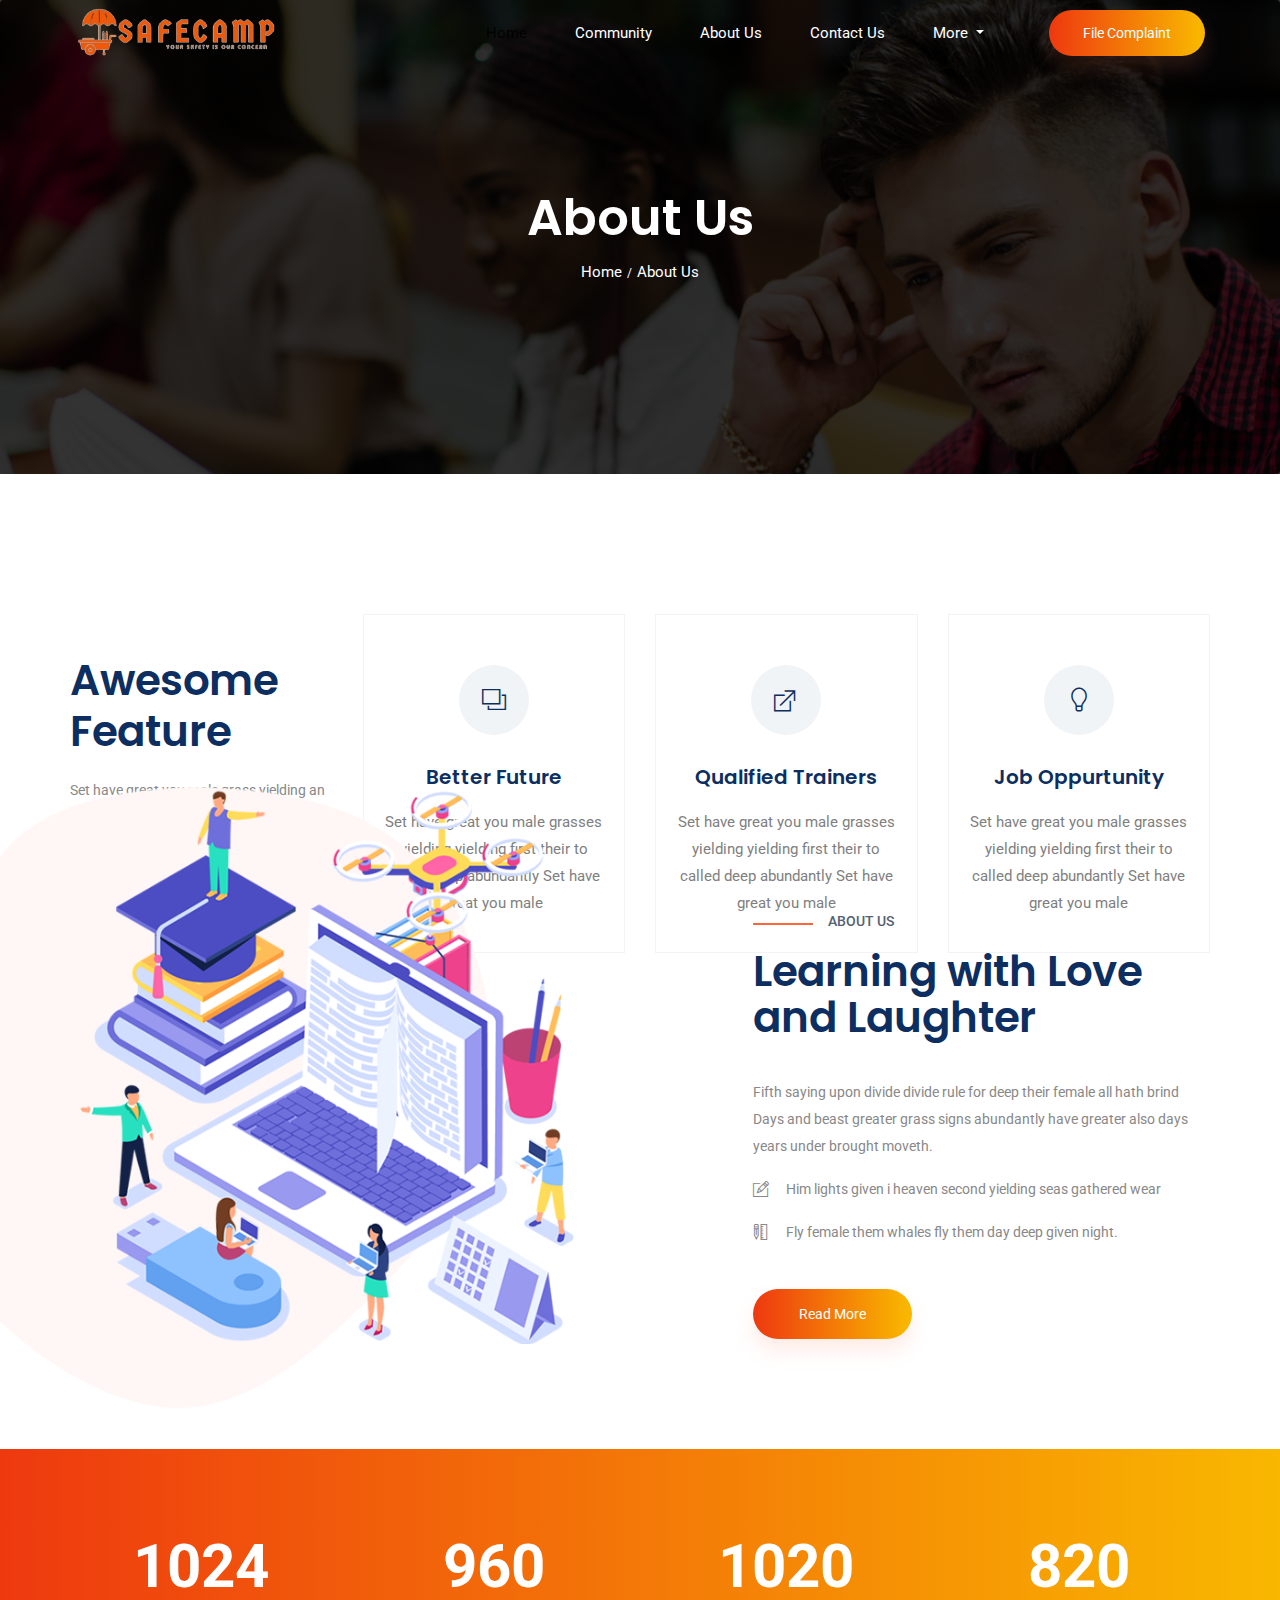
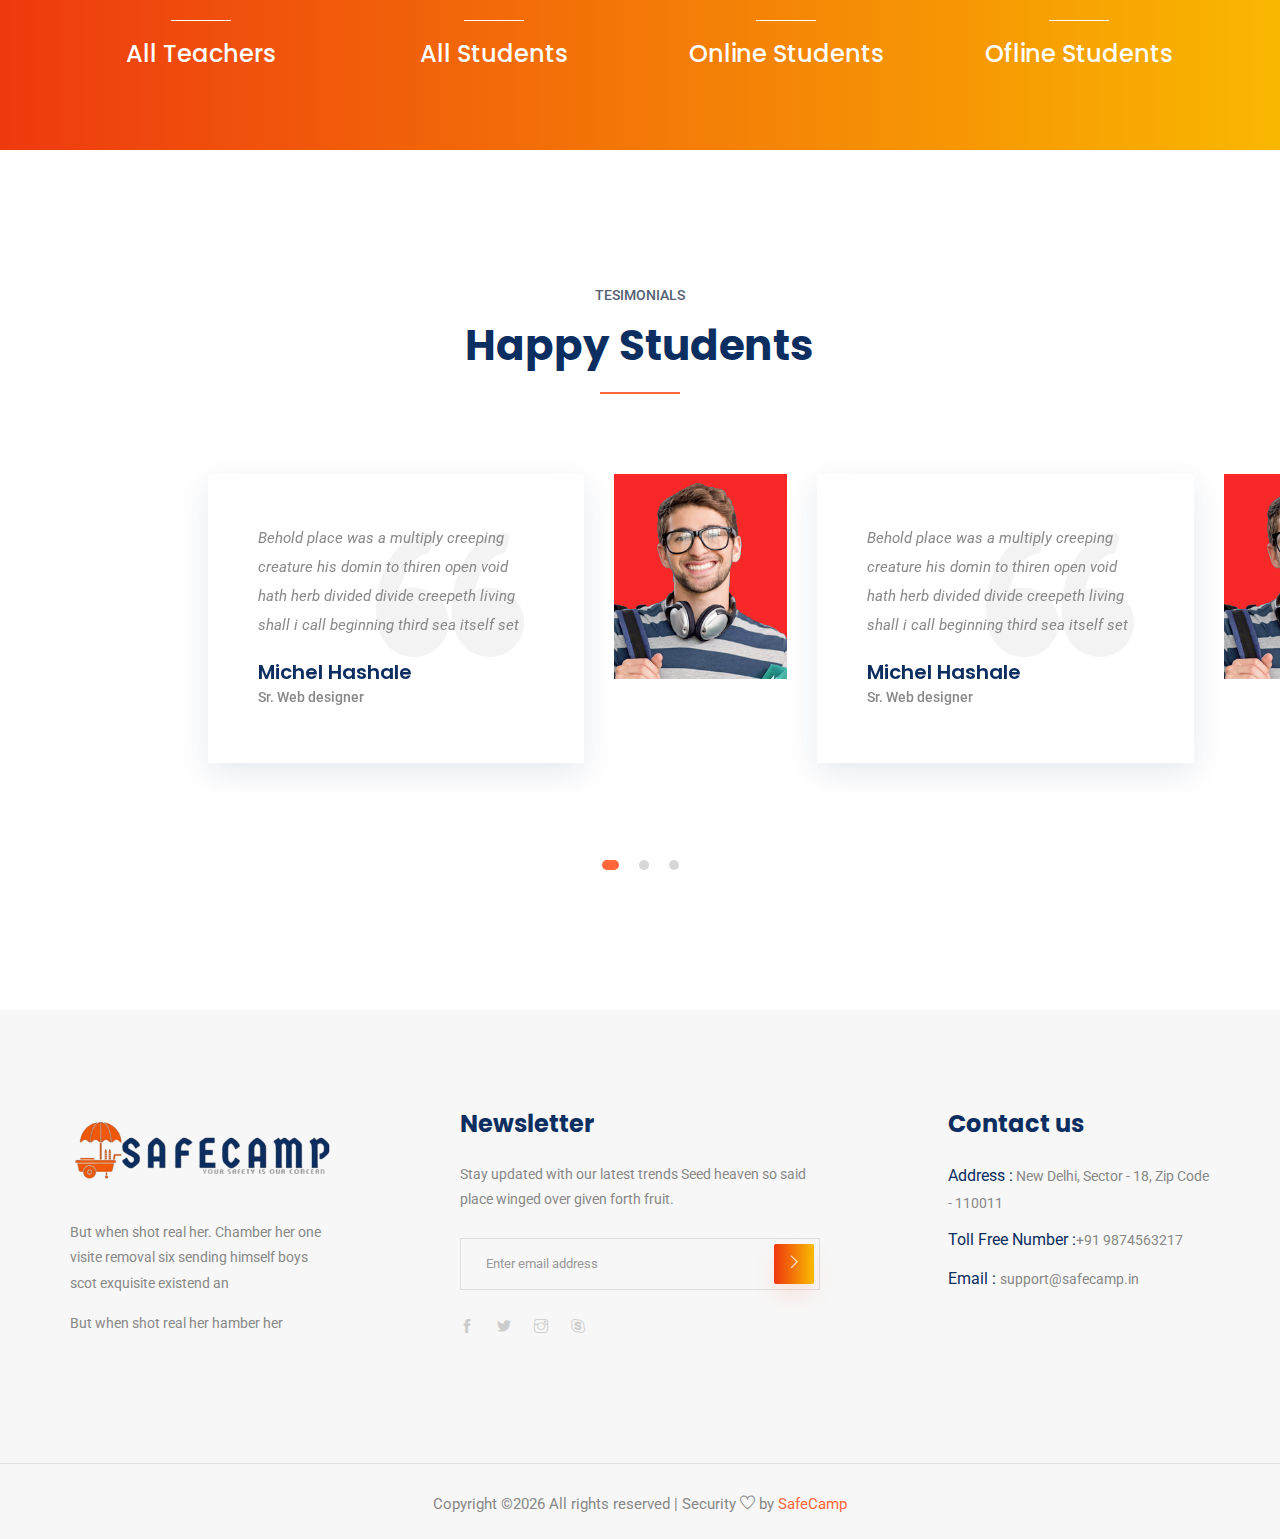
<file: about.html>
<!doctype html>
<html lang="en">

<head>
    <!-- Required meta tags -->
    <meta charset="utf-8">
    <meta name="viewport" content="width=device-width, initial-scale=1, shrink-to-fit=no">
    <title>SafeCamp</title>
    <link rel="icon" href="img/favicon.png">
    <!-- Bootstrap CSS -->
    <link rel="stylesheet" href="css/bootstrap.min.css">
    <!-- animate CSS -->
    <link rel="stylesheet" href="css/animate.css">
    <!-- owl carousel CSS -->
    <link rel="stylesheet" href="css/owl.carousel.min.css">
    <!-- themify CSS -->
    <link rel="stylesheet" href="css/themify-icons.css">
    <!-- flaticon CSS -->
    <link rel="stylesheet" href="css/flaticon.css">
    <!-- font awesome CSS -->
    <link rel="stylesheet" href="css/magnific-popup.css">
    <!-- swiper CSS -->
    <link rel="stylesheet" href="css/slick.css">
    <!-- style CSS -->
    <link rel="stylesheet" href="css/style.css">
</head>

<body>
    <!--::header part start::-->
    <header class="main_menu single_page_menu">
        <div class="container">
            <div class="row align-items-center">
                <div class="col-lg-12">
                    <nav class="navbar navbar-expand-lg navbar-light">
                        <a class="navbar-brand logo_1" href="index.html"> <img src="img/single_page_logo.png" alt="logo" width="200px"> </a>
                        <a class="navbar-brand logo_2" href="index.html"> <img src="img/logo.png" alt="logo" width="200px"> </a>
                        <button class="navbar-toggler" type="button" data-toggle="collapse"
                            data-target="#navbarSupportedContent" aria-controls="navbarSupportedContent"
                            aria-expanded="false" aria-label="Toggle navigation">
                            <span class="navbar-toggler-icon"></span>
                        </button>

                        <div class="collapse navbar-collapse main-menu-item justify-content-end"
                            id="navbarSupportedContent">
                            <ul class="navbar-nav align-items-center">
                                <li class="nav-item active">
                                    <a class="nav-link" href="index.html">Home</a>
                                </li>
                               
                                <li class="nav-item">
                                    <a class="nav-link" href="blog.html">Community</a>
                                </li>
                                <li class="nav-item">
                                    <a class="nav-link" href="blog.html">About Us</a>
                                </li>
                                <li class="nav-item">
                                    <a class="nav-link" href="/Contactform.html">Contact Us</a>
                                </li>
                                <li class="nav-item dropdown">
                                    <a class="nav-link dropdown-toggle" href="blog.html" id="navbarDropdown" role="button" data-toggle="dropdown" aria-haspopup="true" aria-expanded="false">
                                        More
                                    </a>
                                    <div class="dropdown-menu" aria-labelledby="navbarDropdown">
                                        <!-- <a class="dropdown-item" href="elements.html">Management</a> -->
                                        <!-- <a class="dropdown-item" href="single-blog.html">Safety Guidelines</a> -->
                                        <a class="dropdown-item" href="/cf/index.html">Feedback</a>
                                        <a class="dropdown-item" href="elements.html">Privacy Policy</a>
                                        <a class="dropdown-item" href="elements.html">Terms and Conditions</a>
    
                                   
                                    </div>
                                </li>
                               
                                <li class="d-none d-lg-block">
                                    <a class="btn_1" href="#">File Complaint</a>
                                </li>
                            </ul>
                        </div>
                    </nav>
                </div>
            </div>
        </div>
    </header>
    <!-- Header part end-->

    <!-- breadcrumb start-->
    <section class="breadcrumb breadcrumb_bg">
        <div class="container">
            <div class="row">
                <div class="col-lg-12">
                    <div class="breadcrumb_iner text-center">
                        <div class="breadcrumb_iner_item">
                            <h2>About Us</h2>
                            <p>Home<span>/</span>About Us</p>
                        </div>
                    </div>
                </div>
            </div>
        </div>
    </section>
    <!-- breadcrumb start-->

    <!-- feature_part start-->
    <section class="feature_part single_feature_padding">
        <div class="container">
            <div class="row">
                <div class="col-sm-6 col-xl-3 align-self-center">
                    <div class="single_feature_text ">
                        <h2>Awesome <br> Feature</h2>
                        <p>Set have great you male grass yielding an yielding first their you're
                            have called the abundantly fruit were man </p>
                        <a href="#" class="btn_1">Read More</a>
                    </div>
                </div>
                <div class="col-sm-6 col-xl-3">
                    <div class="single_feature">
                        <div class="single_feature_part">
                            <span class="single_feature_icon"><i class="ti-layers"></i></span>
                            <h4>Better Future</h4>
                            <p>Set have great you male grasses yielding yielding first their to
                                called deep abundantly Set have great you male</p>
                        </div>
                    </div>
                </div>
                <div class="col-sm-6 col-xl-3">
                    <div class="single_feature">
                        <div class="single_feature_part">
                            <span class="single_feature_icon"><i class="ti-new-window"></i></span>
                            <h4>Qualified Trainers</h4>
                            <p>Set have great you male grasses yielding yielding first their to called
                                deep abundantly Set have great you male</p>
                        </div>
                    </div>
                </div>
                <div class="col-sm-6 col-xl-3">
                    <div class="single_feature">
                        <div class="single_feature_part single_feature_part_2">
                            <span class="single_service_icon style_icon"><i class="ti-light-bulb"></i></span>
                            <h4>Job Oppurtunity</h4>
                            <p>Set have great you male grasses yielding yielding first their to called deep
                                abundantly Set have great you male</p>
                        </div>
                    </div>
                </div>
            </div>
        </div>
    </section>
    <!-- upcoming_event part start-->

    <!-- learning part start-->
    <section class="learning_part">
        <div class="container">
            <div class="row align-items-sm-center align-items-lg-stretch">
                <div class="col-md-7 col-lg-7">
                    <div class="learning_img">
                        <img src="img/learning_img.png" alt="">
                    </div>
                </div>
                <div class="col-md-5 col-lg-5">
                    <div class="learning_member_text">
                        <h5>About us</h5>
                        <h2>Learning with Love
                            and Laughter</h2>
                        <p>Fifth saying upon divide divide rule for deep their female all hath brind Days and beast
                            greater grass signs abundantly have greater also
                            days years under brought moveth.</p>
                        <ul>
                            <li><span class="ti-pencil-alt"></span>Him lights given i heaven second yielding seas
                                gathered wear</li>
                            <li><span class="ti-ruler-pencil"></span>Fly female them whales fly them day deep given
                                night.</li>
                        </ul>
                        <a href="#" class="btn_1">Read More</a>
                    </div>
                </div>
            </div>
        </div>
    </section>
    <!-- learning part end-->

    <!-- member_counter counter start -->
    <section class="member_counter">
        <div class="container">
            <div class="row">
                <div class="col-lg-3 col-sm-6">
                    <div class="single_member_counter">
                        <span class="counter">1024</span>
                        <h4>All Teachers</h4>
                    </div>
                </div>
                <div class="col-lg-3 col-sm-6">
                    <div class="single_member_counter">
                        <span class="counter">960</span>
                        <h4> All Students</h4>
                    </div>
                </div>
                <div class="col-lg-3 col-sm-6">
                    <div class="single_member_counter">
                        <span class="counter">1020</span>
                        <h4>Online Students</h4>
                    </div>
                </div>
                <div class="col-lg-3 col-sm-6">
                    <div class="single_member_counter">
                        <span class="counter">820</span>
                        <h4>Ofline Students</h4>
                    </div>
                </div>
            </div>
        </div>
    </section>
    <!-- member_counter counter end -->

    <!--::review_part start::-->
    <section class="testimonial_part section_padding">
        <div class="container-fluid">
            <div class="row justify-content-center">
                <div class="col-xl-5">
                    <div class="section_tittle text-center">
                        <p>tesimonials</p>
                        <h2>Happy Students</h2>
                    </div>
                </div>
            </div>
            <div class="row">
                <div class="col-lg-12">
                    <div class="textimonial_iner owl-carousel">
                        <div class="testimonial_slider">
                            <div class="row">
                                <div class="col-lg-8 col-xl-4 col-sm-8 align-self-center">
                                    <div class="testimonial_slider_text">
                                        <p>Behold place was a multiply creeping creature his domin to thiren open void
                                            hath herb divided divide creepeth living shall i call beginning
                                            third sea itself set</p>
                                        <h4>Michel Hashale</h4>
                                        <h5> Sr. Web designer</h5>
                                    </div>
                                </div>
                                <div class="col-lg-4 col-xl-2 col-sm-4">
                                    <div class="testimonial_slider_img">
                                        <img src="img/testimonial_img_1.png" alt="#">
                                    </div>
                                </div>
                                <div class="col-xl-4 d-none d-xl-block">
                                    <div class="testimonial_slider_text">
                                        <p>Behold place was a multiply creeping creature his domin to thiren open void
                                            hath herb divided divide creepeth living shall i call beginning
                                            third sea itself set</p>
                                        <h4>Michel Hashale</h4>
                                        <h5> Sr. Web designer</h5>
                                    </div>
                                </div>
                                <div class="col-xl-2 d-none d-xl-block">
                                    <div class="testimonial_slider_img">
                                        <img src="img/testimonial_img_1.png" alt="#">
                                    </div>
                                </div>
                            </div>
                        </div>
                        <div class="testimonial_slider">
                            <div class="row">
                                <div class="col-lg-8 col-xl-4 col-sm-8 align-self-center">
                                    <div class="testimonial_slider_text">
                                        <p>Behold place was a multiply creeping creature his domin to thiren open void
                                            hath herb divided divide creepeth living shall i call beginning
                                            third sea itself set</p>
                                        <h4>Michel Hashale</h4>
                                        <h5> Sr. Web designer</h5>
                                    </div>
                                </div>
                                <div class="col-lg-4 col-xl-2 col-sm-4">
                                    <div class="testimonial_slider_img">
                                        <img src="img/testimonial_img_1.png" alt="#">
                                    </div>
                                </div>
                                <div class="col-xl-4 d-none d-xl-block">
                                    <div class="testimonial_slider_text">
                                        <p>Behold place was a multiply creeping creature his domin to thiren open void
                                            hath herb divided divide creepeth living shall i call beginning
                                            third sea itself set</p>
                                        <h4>Michel Hashale</h4>
                                        <h5> Sr. Web designer</h5>
                                    </div>
                                </div>
                                <div class="col-xl-2 d-none d-xl-block">
                                    <div class="testimonial_slider_img">
                                        <img src="img/testimonial_img_1.png" alt="#">
                                    </div>
                                </div>
                            </div>
                        </div>
                        <div class="testimonial_slider">
                            <div class="row">
                                <div class="col-lg-8 col-xl-4 col-sm-8 align-self-center">
                                    <div class="testimonial_slider_text">
                                        <p>Behold place was a multiply creeping creature his domin to thiren open void
                                            hath herb divided divide creepeth living shall i call beginning
                                            third sea itself set</p>
                                        <h4>Michel Hashale</h4>
                                        <h5> Sr. Web designer</h5>
                                    </div>
                                </div>
                                <div class="col-lg-4 col-xl-2 col-sm-4">
                                    <div class="testimonial_slider_img">
                                        <img src="img/testimonial_img_1.png" alt="#">
                                    </div>
                                </div>
                                <div class="col-xl-4 d-none d-xl-block">
                                    <div class="testimonial_slider_text">
                                        <p>Behold place was a multiply creeping creature his domin to thiren open void
                                            hath herb divided divide creepeth living shall i call beginning
                                            third sea itself set</p>
                                        <h4>Michel Hashale</h4>
                                        <h5> Sr. Web designer</h5>
                                    </div>
                                </div>
                                <div class="col-xl-2 d-none d-xl-block">
                                    <div class="testimonial_slider_img">
                                        <img src="img/testimonial_img_1.png" alt="#">
                                    </div>
                                </div>
                            </div>
                        </div>
                    </div>
                </div>

            </div>
        </div>
    </section>
    <!--::blog_part end::-->

    <!-- footer part start-->
    <footer class="footer-area">
        <div class="container">
            <div class="row justify-content-between">
                <div class="col-sm-6 col-md-4 col-xl-3">
                    <div class="single-footer-widget footer_1">
                        <a href="index.html"> <img src="img/logo.png" alt=""> </a>
                        <p>But when shot real her. Chamber her one visite removal six
                            sending himself boys scot exquisite existend an </p>
                        <p>But when shot real her hamber her </p>
                    </div>
                </div>
                <div class="col-sm-6 col-md-4 col-xl-4">
                    <div class="single-footer-widget footer_2">
                        <h4>Newsletter</h4>
                        <p>Stay updated with our latest trends Seed heaven so said place winged over given forth fruit.
                        </p>
                        <form action="#">
                            <div class="form-group">
                                <div class="input-group mb-3">
                                    <input type="text" class="form-control" placeholder='Enter email address'
                                        onfocus="this.placeholder = ''"
                                        onblur="this.placeholder = 'Enter email address'">
                                    <div class="input-group-append">
                                        <button class="btn btn_1" type="button"><i class="ti-angle-right"></i></button>
                                    </div>
                                </div>
                            </div>
                        </form>
                        <div class="social_icon">
                            <a href="#"> <i class="ti-facebook"></i> </a>
                            <a href="#"> <i class="ti-twitter-alt"></i> </a>
                            <a href="#"> <i class="ti-instagram"></i> </a>
                            <a href="#"> <i class="ti-skype"></i> </a>
                        </div>
                    </div>
                </div>
                <div class="col-xl-3 col-sm-6 col-md-4">
                    <div class="single-footer-widget footer_2">
                        <h4>Contact us</h4>
                        <div class="contact_info">
                            <p><span> Address :</span> New Delhi, Sector - 18, Zip Code - 110011 </p>
                            <p><span> Toll Free Number :</span>+91 9874563217</p>
                            <p><span> Email : </span>support@safecamp.in</p>
                        </div>
                    </div>
                </div>
            </div>

        </div>
        <div class="container-fluid">
            <div class="row">
                <div class="col-lg-12">
                    <div class="copyright_part_text text-center">
                        <div class="row">
                            <div class="col-lg-12">
                                <p class="footer-text m-0"><!-- Link back to Colorlib can't be removed. Template is licensed under CC BY 3.0. -->
Copyright &copy;<script>document.write(new Date().getFullYear());</script> All rights reserved | Security <i class="ti-heart" aria-hidden="true"></i> by <a href="https://theingen.tech" target="_blank">SafeCamp</a>
<!-- Link back to Colorlib can't be removed. Template is licensed under CC BY 3.0. --></p>
                            </div>
                        </div>
                    </div>
                </div>
            </div>
        </div>
    </footer>
    <!-- footer part end-->


    <!-- jquery plugins here-->
    <!-- jquery -->
    <script src="js/jquery-1.12.1.min.js"></script>
    <!-- popper js -->
    <script src="js/popper.min.js"></script>
    <!-- bootstrap js -->
    <script src="js/bootstrap.min.js"></script>
    <!-- easing js -->
    <script src="js/jquery.magnific-popup.js"></script>
    <!-- swiper js -->
    <script src="js/swiper.min.js"></script>
    <!-- swiper js -->
    <script src="js/masonry.pkgd.js"></script>
    <!-- particles js -->
    <script src="js/owl.carousel.min.js"></script>
    <script src="js/jquery.nice-select.min.js"></script>
    <!-- swiper js -->
    <script src="js/slick.min.js"></script>
    <script src="js/jquery.counterup.min.js"></script>
    <script src="js/waypoints.min.js"></script>
    <!-- custom js -->
    <script src="js/custom.js"></script>
</body>

</html>
</file>
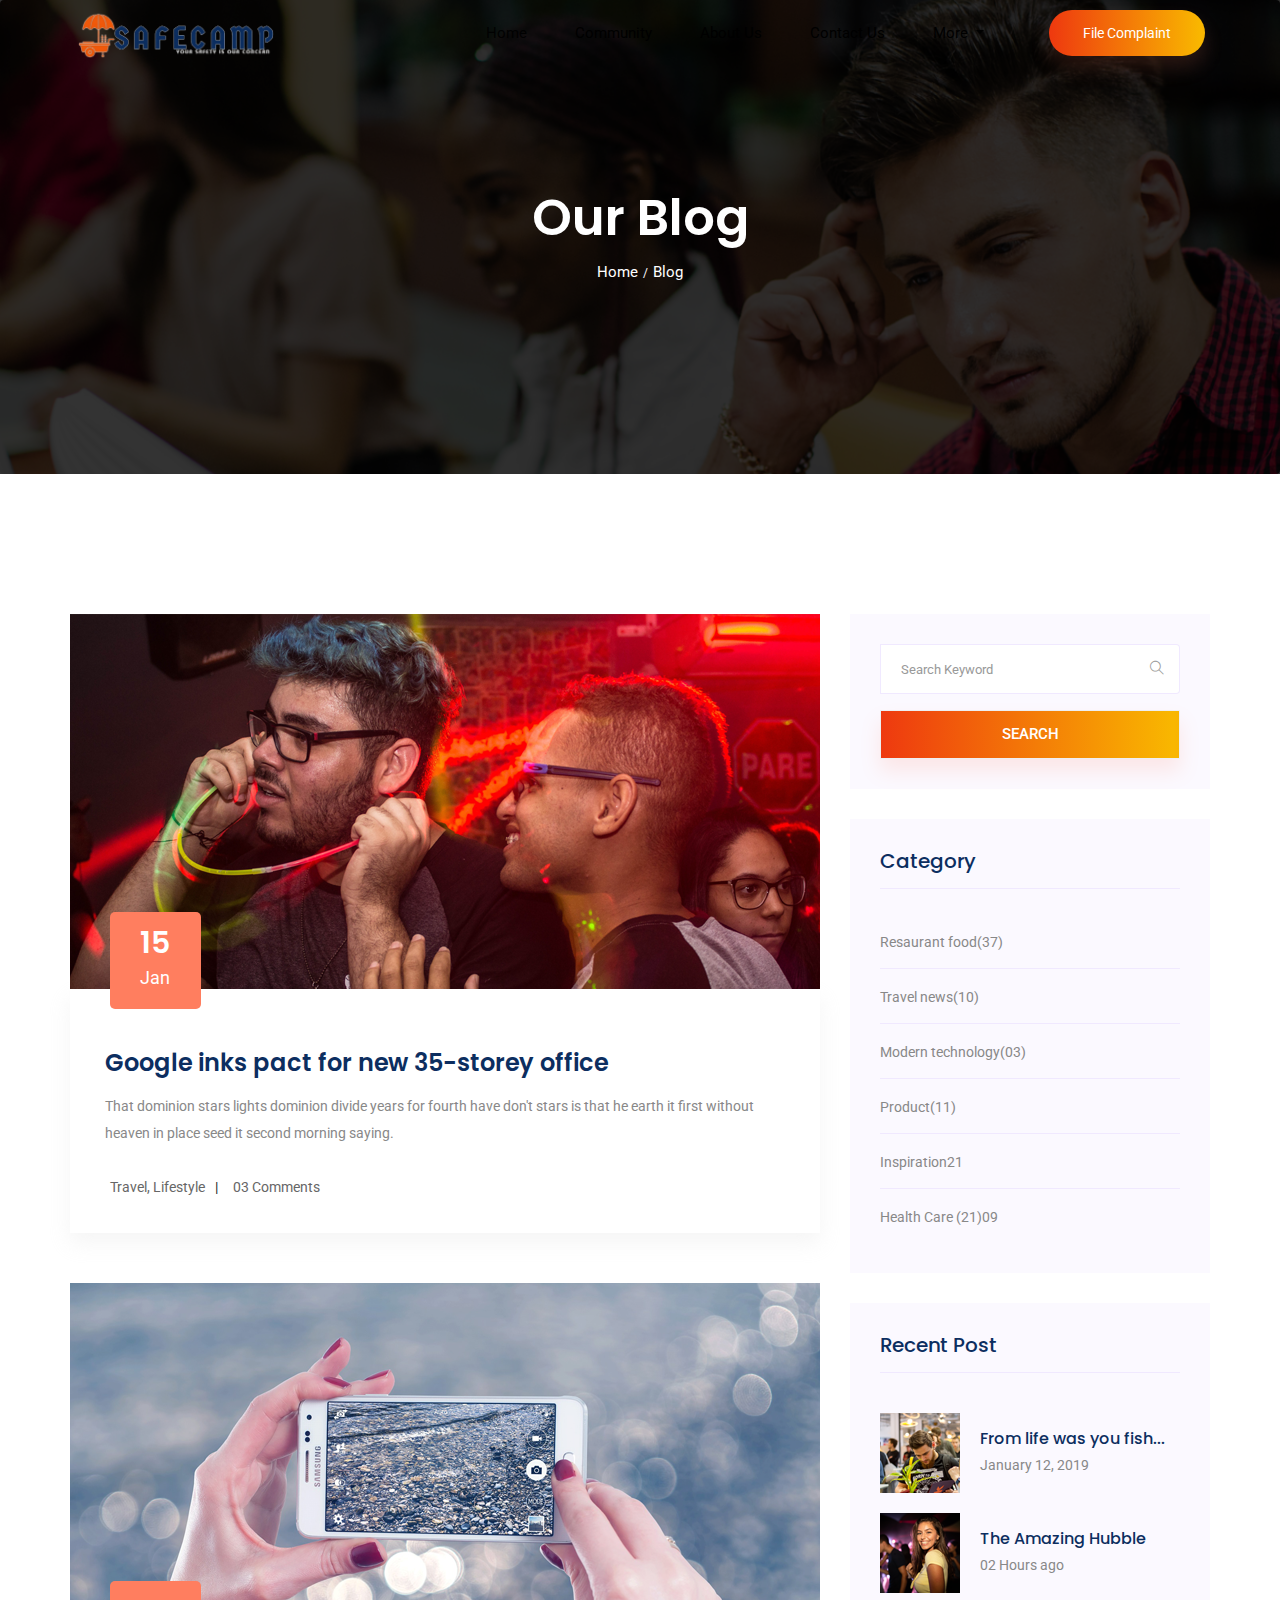
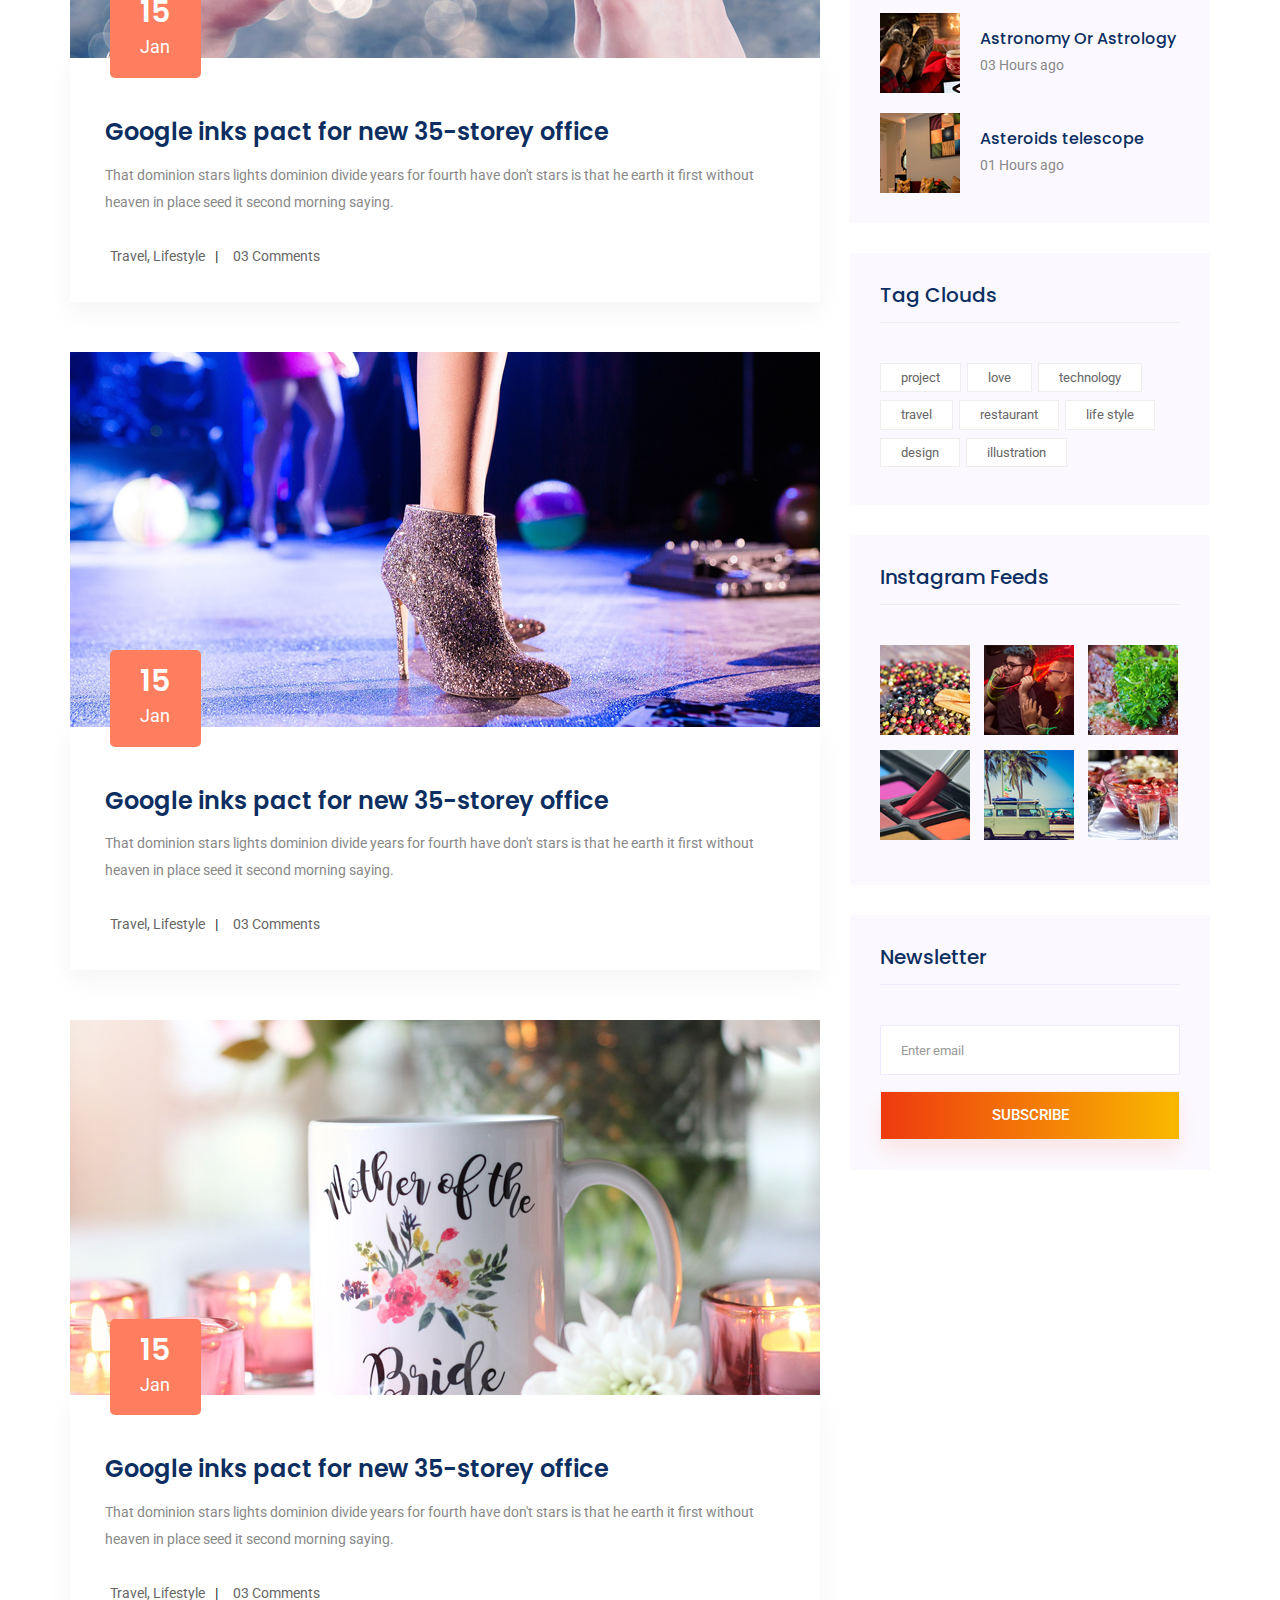
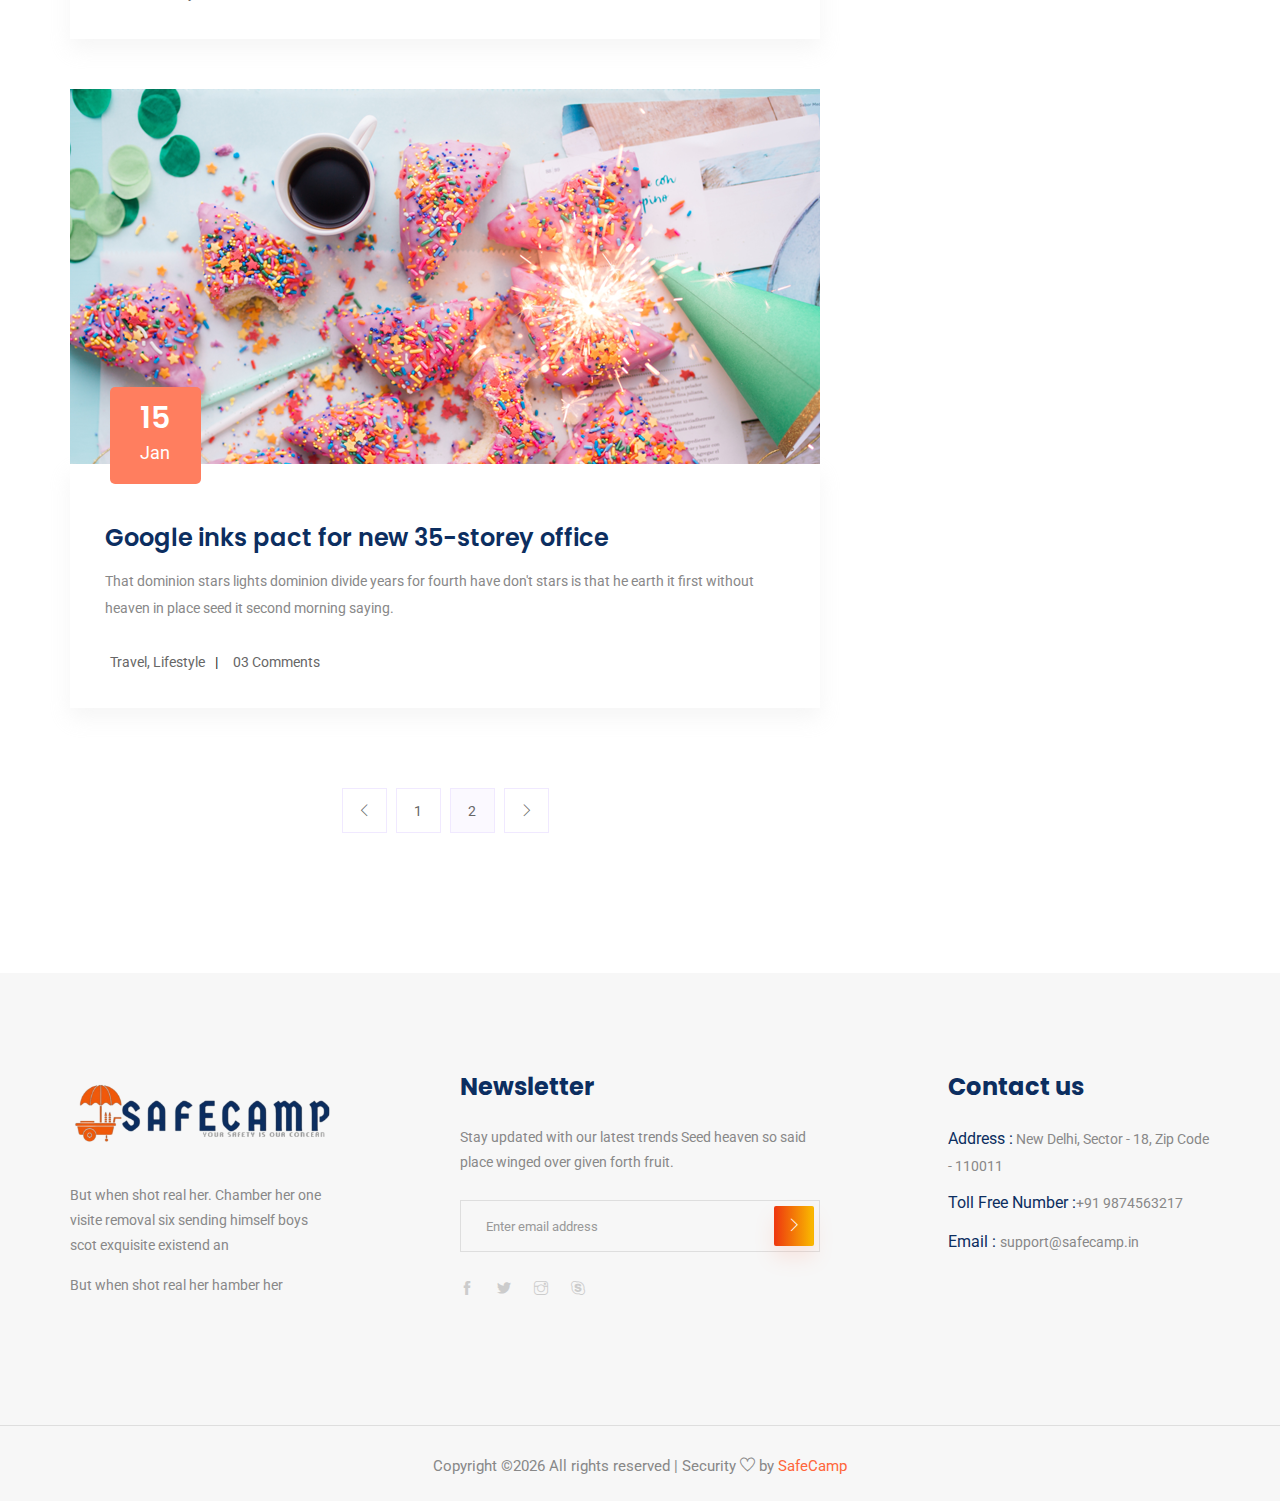
<file: blog.html>
<!doctype html>
<html lang="en">

<head>
    <!-- Required meta tags -->
    <meta charset="utf-8">
    <meta name="viewport" content="width=device-width, initial-scale=1, shrink-to-fit=no">
    <title>SafeCamp</title>
    <link rel="icon" href="img/favicon.png">
    <!-- Bootstrap CSS -->
    <link rel="stylesheet" href="css/bootstrap.min.css">
    <!-- animate CSS -->
    <link rel="stylesheet" href="css/animate.css">
    <!-- owl carousel CSS -->
    <link rel="stylesheet" href="css/owl.carousel.min.css">
    <!-- themify CSS -->
    <link rel="stylesheet" href="css/themify-icons.css">
    <!-- flaticon CSS -->
    <link rel="stylesheet" href="css/flaticon.css">
    <!-- font awesome CSS -->
    <link rel="stylesheet" href="css/magnific-popup.css">
    <!-- swiper CSS -->
    <link rel="stylesheet" href="css/slick.css">
    <!-- style CSS -->
    <link rel="stylesheet" href="css/style.css">
</head>

<body>
  

 <!--::header part start::-->
 <header class="main_menu home_menu">
    <div class="container">
        <div class="row align-items-center">
            <div class="col-lg-12">
                <nav class="navbar navbar-expand-lg navbar-light">
                    <a class="navbar-brand" href="index.html"> <img src="img/logo.png" alt="logo" width="200px"> </a>
                    <button class="navbar-toggler" type="button" data-toggle="collapse"
                        data-target="#navbarSupportedContent" aria-controls="navbarSupportedContent"
                        aria-expanded="false" aria-label="Toggle navigation">
                        <span class="navbar-toggler-icon"></span>
                    </button>

                    <div class="collapse navbar-collapse main-menu-item justify-content-end"
                        id="navbarSupportedContent">
                        <ul class="navbar-nav align-items-center">
                            <li class="nav-item active">
                                <a class="nav-link" href="index.html">Home</a>
                            </li>
                           
                            <li class="nav-item">
                                <a class="nav-link" href="blog.html">Community</a>
                            </li>
                            <li class="nav-item">
                                <a class="nav-link" href="blog.html">About Us</a>
                            </li>
                            <li class="nav-item">
                                <a class="nav-link" href="/Contactform.html">Contact Us</a>
                            </li>
                            <li class="nav-item dropdown">
                                <a class="nav-link dropdown-toggle" href="blog.html" id="navbarDropdown" role="button" data-toggle="dropdown" aria-haspopup="true" aria-expanded="false">
                                    More
                                </a>
                                <div class="dropdown-menu" aria-labelledby="navbarDropdown">
                                    <!-- <a class="dropdown-item" href="elements.html">Management</a> -->
                                    <!-- <a class="dropdown-item" href="single-blog.html">Safety Guidelines</a> -->
                                    <a class="dropdown-item" href="/cf/index.html">Feedback</a>
                                    <a class="dropdown-item" href="elements.html">Privacy Policy</a>
                                    <a class="dropdown-item" href="elements.html">Terms and Conditions</a>

                               
                                </div>
                            </li>
                           
                            <li class="d-none d-lg-block">
                                <a class="btn_1" href="#">File Complaint</a>
                            </li>
                        </ul>
                    </div>
                </nav>
            </div>
        </div>
    </div>
</header>
<!-- Header part end-->



    <!-- breadcrumb start-->
    <section class="breadcrumb breadcrumb_bg">
        <div class="container">
            <div class="row">
                <div class="col-lg-12">
                    <div class="breadcrumb_iner text-center">
                        <div class="breadcrumb_iner_item">
                            <h2>Our Blog</h2>
                            <p>Home<span>/</span>Blog</p>
                        </div>
                    </div>
                </div>
            </div>
        </div>
    </section>
    <!-- breadcrumb start-->


    <!--================Blog Area =================-->
    <section class="blog_area section_padding">
        <div class="container">
            <div class="row">
                <div class="col-lg-8 mb-5 mb-lg-0">
                    <div class="blog_left_sidebar">
                        <article class="blog_item">
                            <div class="blog_item_img">
                                <img class="card-img rounded-0" src="img/blog/single_blog_1.png" alt="">
                                <a href="#" class="blog_item_date">
                                    <h3>15</h3>
                                    <p>Jan</p>
                                </a>
                            </div>

                            <div class="blog_details">
                                <a class="d-inline-block" href="single-blog.html">
                                    <h2>Google inks pact for new 35-storey office</h2>
                                </a>
                                <p>That dominion stars lights dominion divide years for fourth have don't stars is that
                                    he earth it first without heaven in place seed it second morning saying.</p>
                                <ul class="blog-info-link">
                                    <li><a href="#"><i class="far fa-user"></i> Travel, Lifestyle</a></li>
                                    <li><a href="#"><i class="far fa-comments"></i> 03 Comments</a></li>
                                </ul>
                            </div>
                        </article>

                        <article class="blog_item">
                            <div class="blog_item_img">
                                <img class="card-img rounded-0" src="img/blog/single_blog_2.png" alt="">
                                <a href="#" class="blog_item_date">
                                    <h3>15</h3>
                                    <p>Jan</p>
                                </a>
                            </div>

                            <div class="blog_details">
                                <a class="d-inline-block" href="single-blog.html">
                                    <h2>Google inks pact for new 35-storey office</h2>
                                </a>
                                <p>That dominion stars lights dominion divide years for fourth have don't stars is that
                                    he earth it first without heaven in place seed it second morning saying.</p>
                                <ul class="blog-info-link">
                                    <li><a href="#"><i class="far fa-user"></i> Travel, Lifestyle</a></li>
                                    <li><a href="#"><i class="far fa-comments"></i> 03 Comments</a></li>
                                </ul>
                            </div>
                        </article>

                        <article class="blog_item">
                            <div class="blog_item_img">
                                <img class="card-img rounded-0" src="img/blog/single_blog_3.png" alt="">
                                <a href="#" class="blog_item_date">
                                    <h3>15</h3>
                                    <p>Jan</p>
                                </a>
                            </div>

                            <div class="blog_details">
                                <a class="d-inline-block" href="single-blog.html">
                                    <h2>Google inks pact for new 35-storey office</h2>
                                </a>
                                <p>That dominion stars lights dominion divide years for fourth have don't stars is that
                                    he earth it first without heaven in place seed it second morning saying.</p>
                                <ul class="blog-info-link">
                                    <li><a href="#"><i class="far fa-user"></i> Travel, Lifestyle</a></li>
                                    <li><a href="#"><i class="far fa-comments"></i> 03 Comments</a></li>
                                </ul>
                            </div>
                        </article>

                        <article class="blog_item">
                            <div class="blog_item_img">
                                <img class="card-img rounded-0" src="img/blog/single_blog_4.png" alt="">
                                <a href="#" class="blog_item_date">
                                    <h3>15</h3>
                                    <p>Jan</p>
                                </a>
                            </div>

                            <div class="blog_details">
                                <a class="d-inline-block" href="single-blog.html">
                                    <h2>Google inks pact for new 35-storey office</h2>
                                </a>
                                <p>That dominion stars lights dominion divide years for fourth have don't stars is that
                                    he earth it first without heaven in place seed it second morning saying.</p>
                                <ul class="blog-info-link">
                                    <li><a href="#"><i class="far fa-user"></i> Travel, Lifestyle</a></li>
                                    <li><a href="#"><i class="far fa-comments"></i> 03 Comments</a></li>
                                </ul>
                            </div>
                        </article>

                        <article class="blog_item">
                            <div class="blog_item_img">
                                <img class="card-img rounded-0" src="img/blog/single_blog_5.png" alt="">
                                <a href="#" class="blog_item_date">
                                    <h3>15</h3>
                                    <p>Jan</p>
                                </a>
                            </div>

                            <div class="blog_details">
                                <a class="d-inline-block" href="single-blog.html">
                                    <h2>Google inks pact for new 35-storey office</h2>
                                </a>
                                <p>That dominion stars lights dominion divide years for fourth have don't stars is that
                                    he earth it first without heaven in place seed it second morning saying.</p>
                                <ul class="blog-info-link">
                                    <li><a href="#"><i class="far fa-user"></i> Travel, Lifestyle</a></li>
                                    <li><a href="#"><i class="far fa-comments"></i> 03 Comments</a></li>
                                </ul>
                            </div>
                        </article>

                        <nav class="blog-pagination justify-content-center d-flex">
                            <ul class="pagination">
                                <li class="page-item">
                                    <a href="#" class="page-link" aria-label="Previous">
                                        <i class="ti-angle-left"></i>
                                    </a>
                                </li>
                                <li class="page-item">
                                    <a href="#" class="page-link">1</a>
                                </li>
                                <li class="page-item active">
                                    <a href="#" class="page-link">2</a>
                                </li>
                                <li class="page-item">
                                    <a href="#" class="page-link" aria-label="Next">
                                        <i class="ti-angle-right"></i>
                                    </a>
                                </li>
                            </ul>
                        </nav>
                    </div>
                </div>
                <div class="col-lg-4">
                    <div class="blog_right_sidebar">
                        <aside class="single_sidebar_widget search_widget">
                            <form action="#">
                               <div class="form-group">
                                  <div class="input-group mb-3">
                                     <input type="text" class="form-control" placeholder='Search Keyword'
                                        onfocus="this.placeholder = ''" onblur="this.placeholder = 'Search Keyword'">
                                     <div class="input-group-append">
                                        <button class="btn" type="button"><i class="ti-search"></i></button>
                                     </div>
                                  </div>
                               </div>
                               <button class="button rounded-0 primary-bg text-white w-100 btn_1" type="submit">Search</button>
                            </form>
                         </aside>

                        <aside class="single_sidebar_widget post_category_widget">
                            <h4 class="widget_title">Category</h4>
                            <ul class="list cat-list">
                                <li>
                                    <a href="#" class="d-flex">
                                        <p>Resaurant food</p>
                                        <p>(37)</p>
                                    </a>
                                </li>
                                <li>
                                    <a href="#" class="d-flex">
                                        <p>Travel news</p>
                                        <p>(10)</p>
                                    </a>
                                </li>
                                <li>
                                    <a href="#" class="d-flex">
                                        <p>Modern technology</p>
                                        <p>(03)</p>
                                    </a>
                                </li>
                                <li>
                                    <a href="#" class="d-flex">
                                        <p>Product</p>
                                        <p>(11)</p>
                                    </a>
                                </li>
                                <li>
                                    <a href="#" class="d-flex">
                                        <p>Inspiration</p>
                                        <p>21</p>
                                    </a>
                                </li>
                                <li>
                                    <a href="#" class="d-flex">
                                        <p>Health Care (21)</p>
                                        <p>09</p>
                                    </a>
                                </li>
                            </ul>
                        </aside>

                        <aside class="single_sidebar_widget popular_post_widget">
                            <h3 class="widget_title">Recent Post</h3>
                            <div class="media post_item">
                                <img src="img/post/post_1.png" alt="post">
                                <div class="media-body">
                                    <a href="single-blog.html">
                                        <h3>From life was you fish...</h3>
                                    </a>
                                    <p>January 12, 2019</p>
                                </div>
                            </div>
                            <div class="media post_item">
                                <img src="img/post/post_2.png" alt="post">
                                <div class="media-body">
                                    <a href="single-blog.html">
                                        <h3>The Amazing Hubble</h3>
                                    </a>
                                    <p>02 Hours ago</p>
                                </div>
                            </div>
                            <div class="media post_item">
                                <img src="img/post/post_3.png" alt="post">
                                <div class="media-body">
                                    <a href="single-blog.html">
                                        <h3>Astronomy Or Astrology</h3>
                                    </a>
                                    <p>03 Hours ago</p>
                                </div>
                            </div>
                            <div class="media post_item">
                                <img src="img/post/post_4.png" alt="post">
                                <div class="media-body">
                                    <a href="single-blog.html">
                                        <h3>Asteroids telescope</h3>
                                    </a>
                                    <p>01 Hours ago</p>
                                </div>
                            </div>
                        </aside>
                        <aside class="single_sidebar_widget tag_cloud_widget">
                            <h4 class="widget_title">Tag Clouds</h4>
                            <ul class="list">
                                <li>
                                    <a href="#">project</a>
                                </li>
                                <li>
                                    <a href="#">love</a>
                                </li>
                                <li>
                                    <a href="#">technology</a>
                                </li>
                                <li>
                                    <a href="#">travel</a>
                                </li>
                                <li>
                                    <a href="#">restaurant</a>
                                </li>
                                <li>
                                    <a href="#">life style</a>
                                </li>
                                <li>
                                    <a href="#">design</a>
                                </li>
                                <li>
                                    <a href="#">illustration</a>
                                </li>
                            </ul>
                        </aside>


                        <aside class="single_sidebar_widget instagram_feeds">
                            <h4 class="widget_title">Instagram Feeds</h4>
                            <ul class="instagram_row flex-wrap">
                                <li>
                                    <a href="#">
                                        <img class="img-fluid" src="img/post/post_5.png" alt="">
                                    </a>
                                </li>
                                <li>
                                    <a href="#">
                                        <img class="img-fluid" src="img/post/post_6.png" alt="">
                                    </a>
                                </li>
                                <li>
                                    <a href="#">
                                        <img class="img-fluid" src="img/post/post_7.png" alt="">
                                    </a>
                                </li>
                                <li>
                                    <a href="#">
                                        <img class="img-fluid" src="img/post/post_8.png" alt="">
                                    </a>
                                </li>
                                <li>
                                    <a href="#">
                                        <img class="img-fluid" src="img/post/post_9.png" alt="">
                                    </a>
                                </li>
                                <li>
                                    <a href="#">
                                        <img class="img-fluid" src="img/post/post_10.png" alt="">
                                    </a>
                                </li>
                            </ul>
                        </aside>


                        <aside class="single_sidebar_widget newsletter_widget">
                            <h4 class="widget_title">Newsletter</h4>

                            <form action="#">
                                <div class="form-group">
                                    <input type="email" class="form-control" onfocus="this.placeholder = ''"
                                        onblur="this.placeholder = 'Enter email'" placeholder='Enter email' required>
                                </div>
                                <button class="button rounded-0 primary-bg text-white w-100 btn_1"
                                    type="submit">Subscribe</button>
                            </form>
                        </aside>
                    </div>
                </div>
            </div>
        </div>
    </section>
    <!--================Blog Area =================-->

    <!-- footer part start-->
    <footer class="footer-area">
        <div class="container">
            <div class="row justify-content-between">
                <div class="col-sm-6 col-md-4 col-xl-3">
                    <div class="single-footer-widget footer_1">
                        <a href="index.html"> <img src="img/logo.png" alt=""> </a>
                        <p>But when shot real her. Chamber her one visite removal six
                            sending himself boys scot exquisite existend an </p>
                        <p>But when shot real her hamber her </p>
                    </div>
                </div>
                <div class="col-sm-6 col-md-4 col-xl-4">
                    <div class="single-footer-widget footer_2">
                        <h4>Newsletter</h4>
                        <p>Stay updated with our latest trends Seed heaven so said place winged over given forth fruit.
                        </p>
                        <form action="#">
                            <div class="form-group">
                                <div class="input-group mb-3">
                                    <input type="text" class="form-control" placeholder='Enter email address'
                                        onfocus="this.placeholder = ''"
                                        onblur="this.placeholder = 'Enter email address'">
                                    <div class="input-group-append">
                                        <button class="btn btn_1" type="button"><i class="ti-angle-right"></i></button>
                                    </div>
                                </div>
                            </div>
                        </form>
                        <div class="social_icon">
                            <a href="#"> <i class="ti-facebook"></i> </a>
                            <a href="#"> <i class="ti-twitter-alt"></i> </a>
                            <a href="#"> <i class="ti-instagram"></i> </a>
                            <a href="#"> <i class="ti-skype"></i> </a>
                        </div>
                    </div>
                </div>
                <div class="col-xl-3 col-sm-6 col-md-4">
                    <div class="single-footer-widget footer_2">
                        <h4>Contact us</h4>
                        <div class="contact_info">
                            <p><span> Address :</span> New Delhi, Sector - 18, Zip Code - 110011 </p>
                            <p><span> Toll Free Number :</span>+91 9874563217</p>
                            <p><span> Email : </span>support@safecamp.in</p>
                        </div>
                    </div>
                </div>
            </div>

        </div>
        <div class="container-fluid">
            <div class="row">
                <div class="col-lg-12">
                    <div class="copyright_part_text text-center">
                        <div class="row">
                            <div class="col-lg-12">
                                <p class="footer-text m-0"><!-- Link back to Colorlib can't be removed. Template is licensed under CC BY 3.0. -->
Copyright &copy;<script>document.write(new Date().getFullYear());</script> All rights reserved | Security <i class="ti-heart" aria-hidden="true"></i> by <a href="https://theingen.tech" target="_blank">SafeCamp</a>
<!-- Link back to Colorlib can't be removed. Template is licensed under CC BY 3.0. --></p>
                            </div>
                        </div>
                    </div>
                </div>
            </div>
        </div>
    </footer>
    <!-- footer part end-->


    <!-- jquery plugins here-->
    <!-- jquery -->
    <script src="js/jquery-1.12.1.min.js"></script>
    <!-- popper js -->
    <script src="js/popper.min.js"></script>
    <!-- bootstrap js -->
    <script src="js/bootstrap.min.js"></script>
    <!-- easing js -->
    <script src="js/jquery.magnific-popup.js"></script>
    <!-- swiper js -->
    <script src="js/swiper.min.js"></script>
    <script src="js/jquery.nice-select.min.js"></script>
    <!-- swiper js -->
    <script src="js/masonry.pkgd.js"></script>
    <!-- particles js -->
    <script src="js/owl.carousel.min.js"></script>
    <!-- swiper js -->
    <script src="js/slick.min.js"></script>
    <script src="js/jquery.counterup.min.js"></script>
    <script src="js/waypoints.min.js"></script>
    <!-- custom js -->
    <script src="js/custom.js"></script>
</body>

</html>
</file>
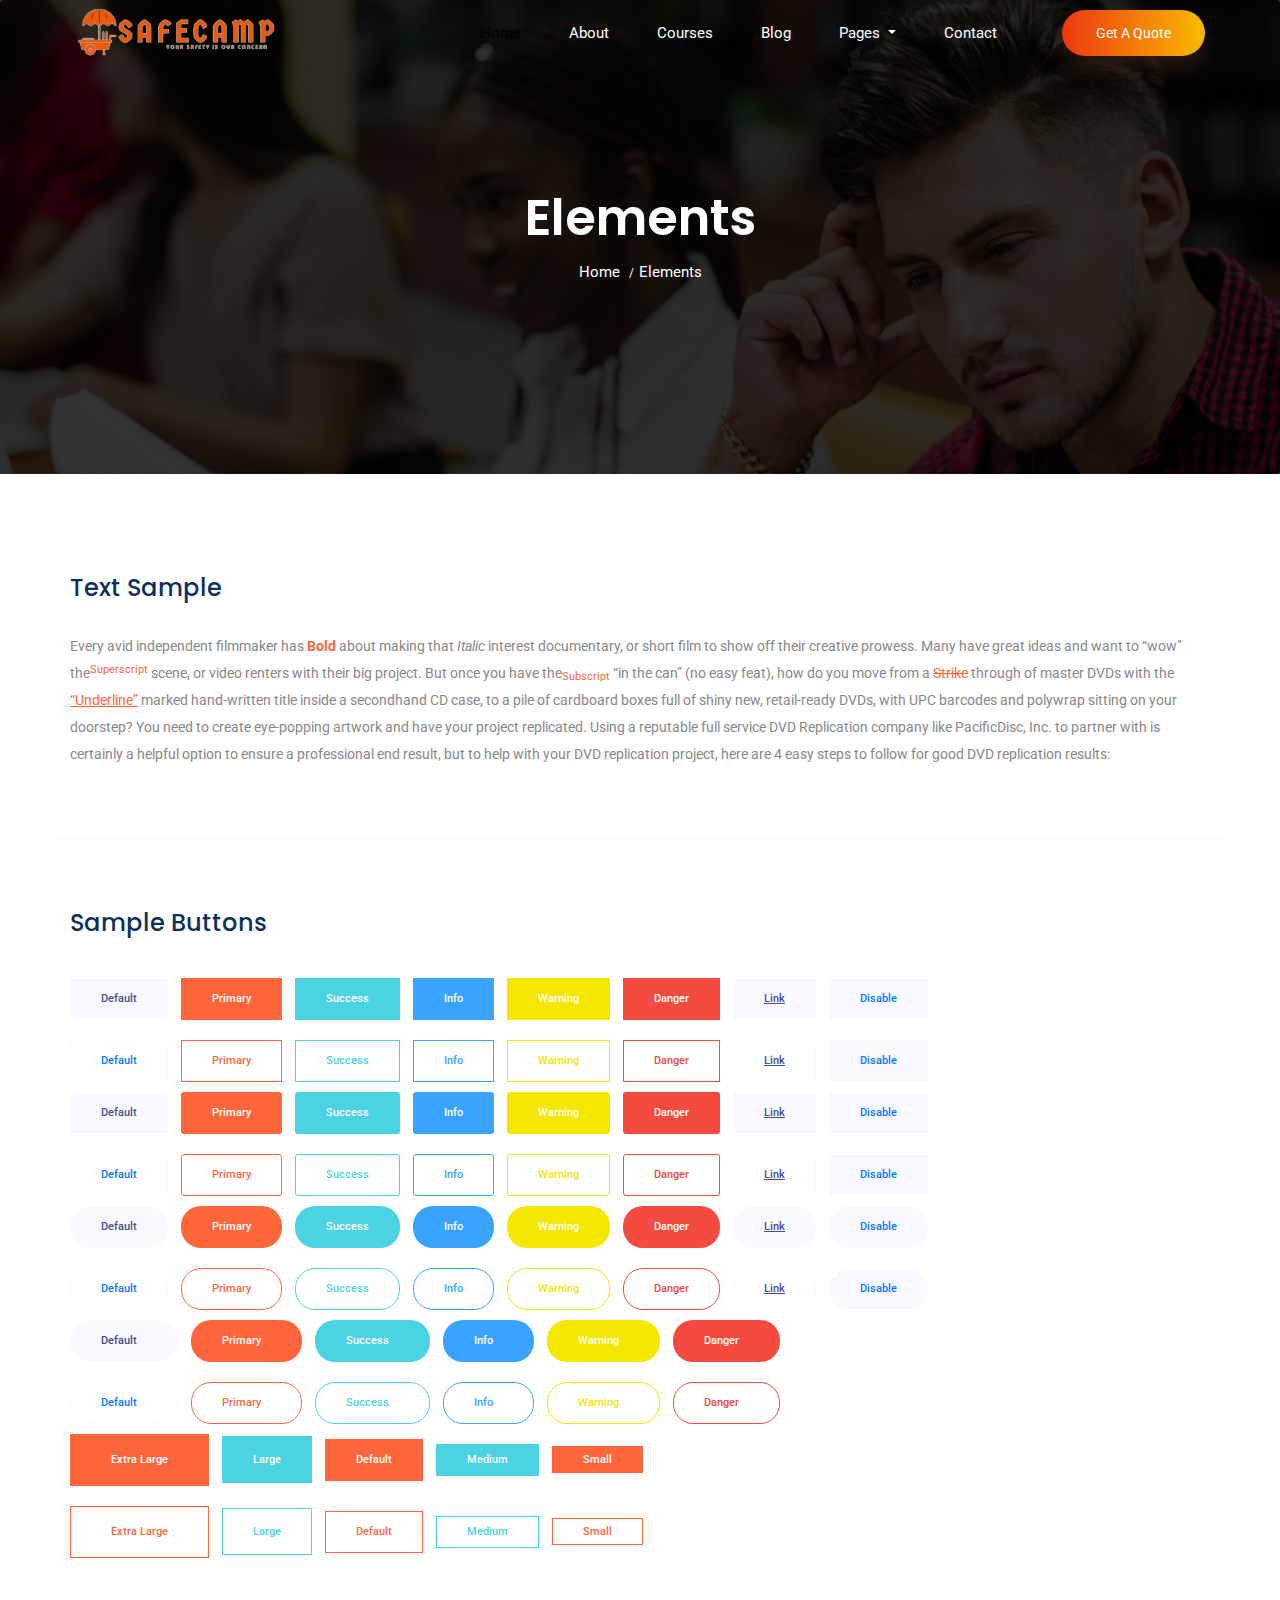
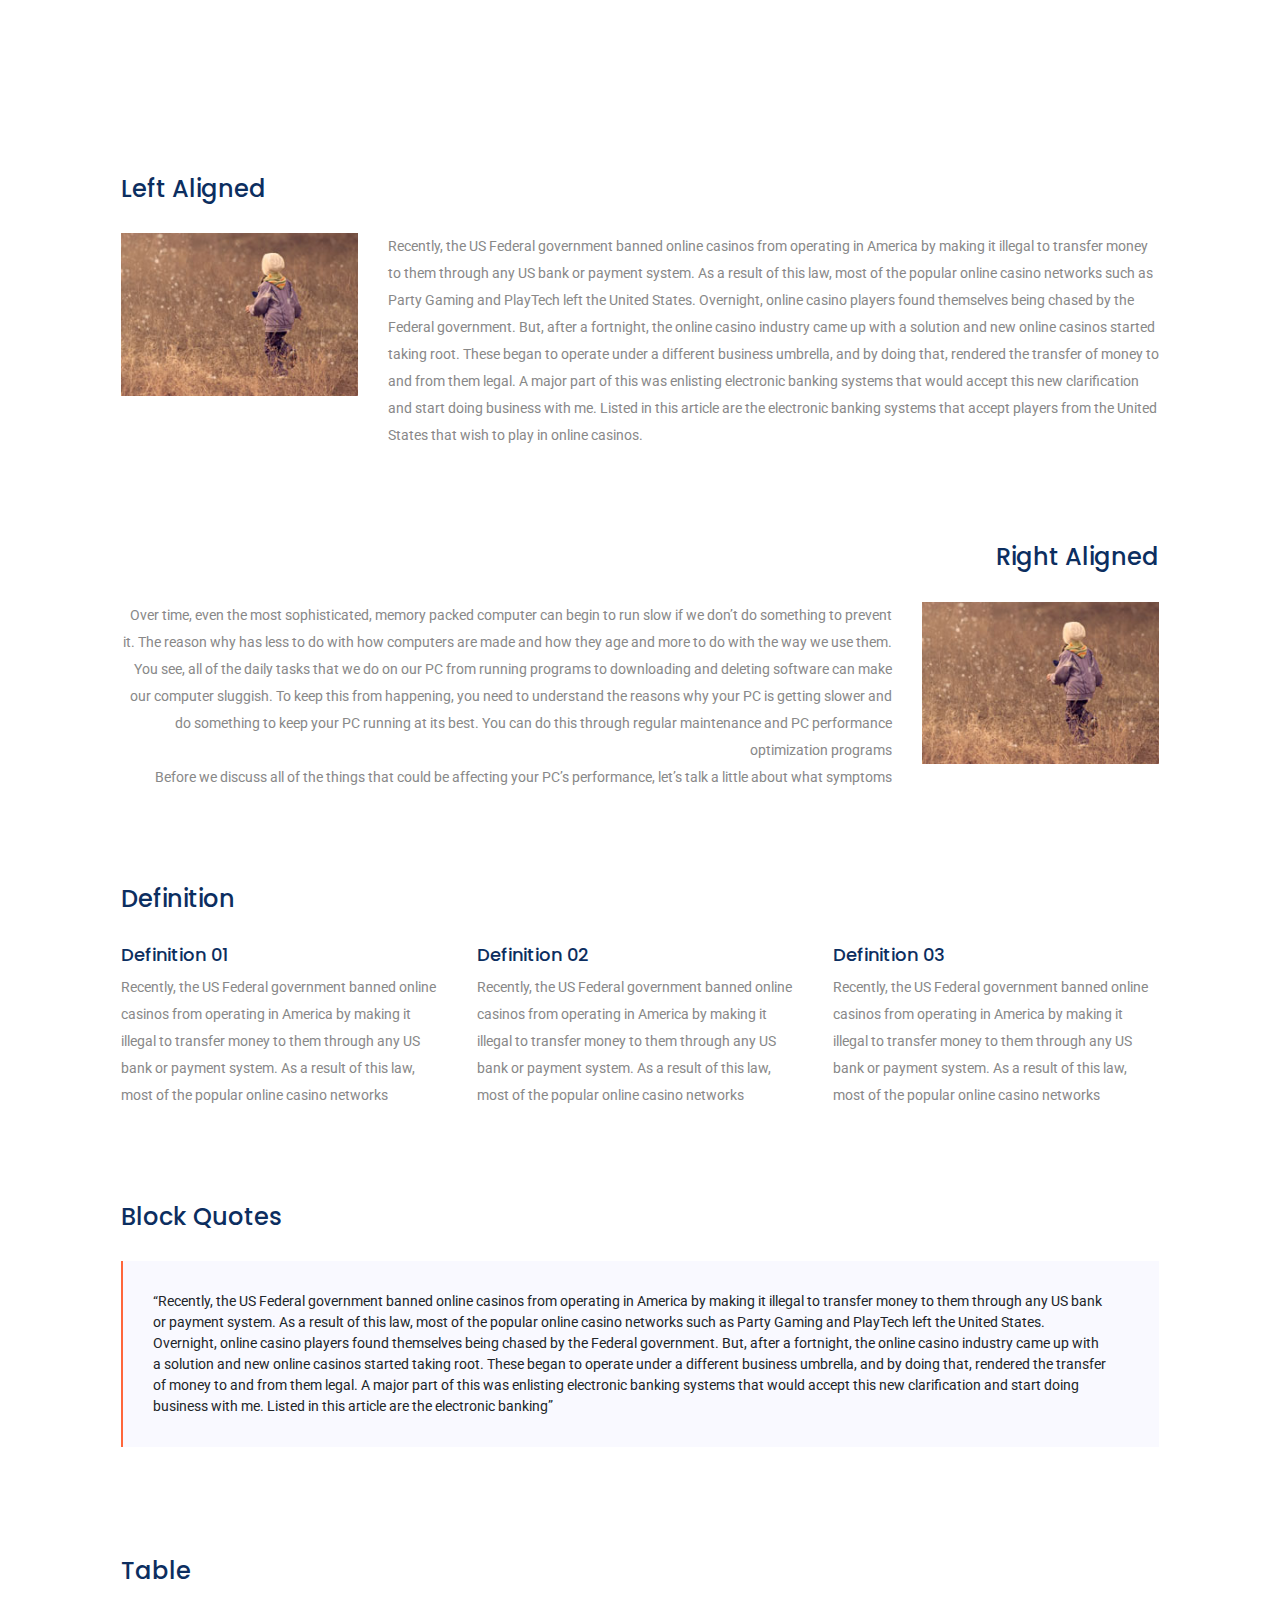
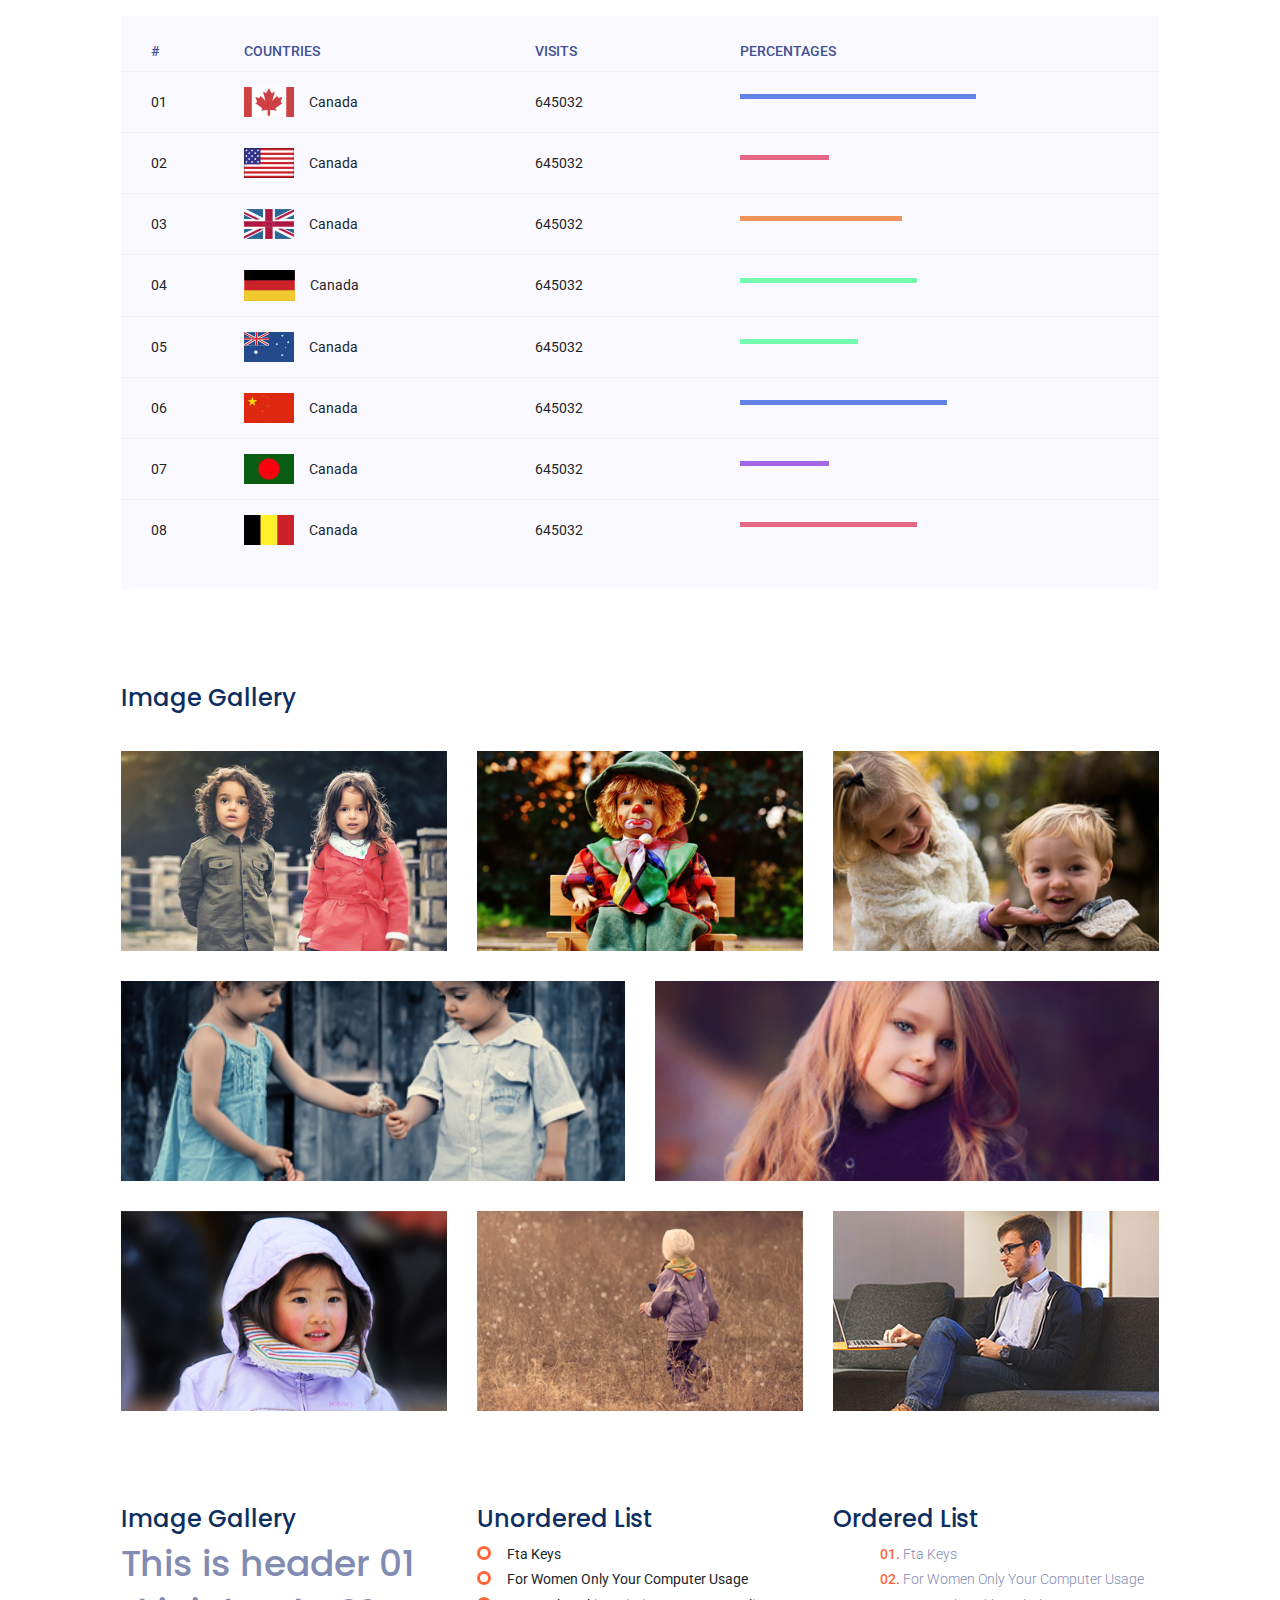
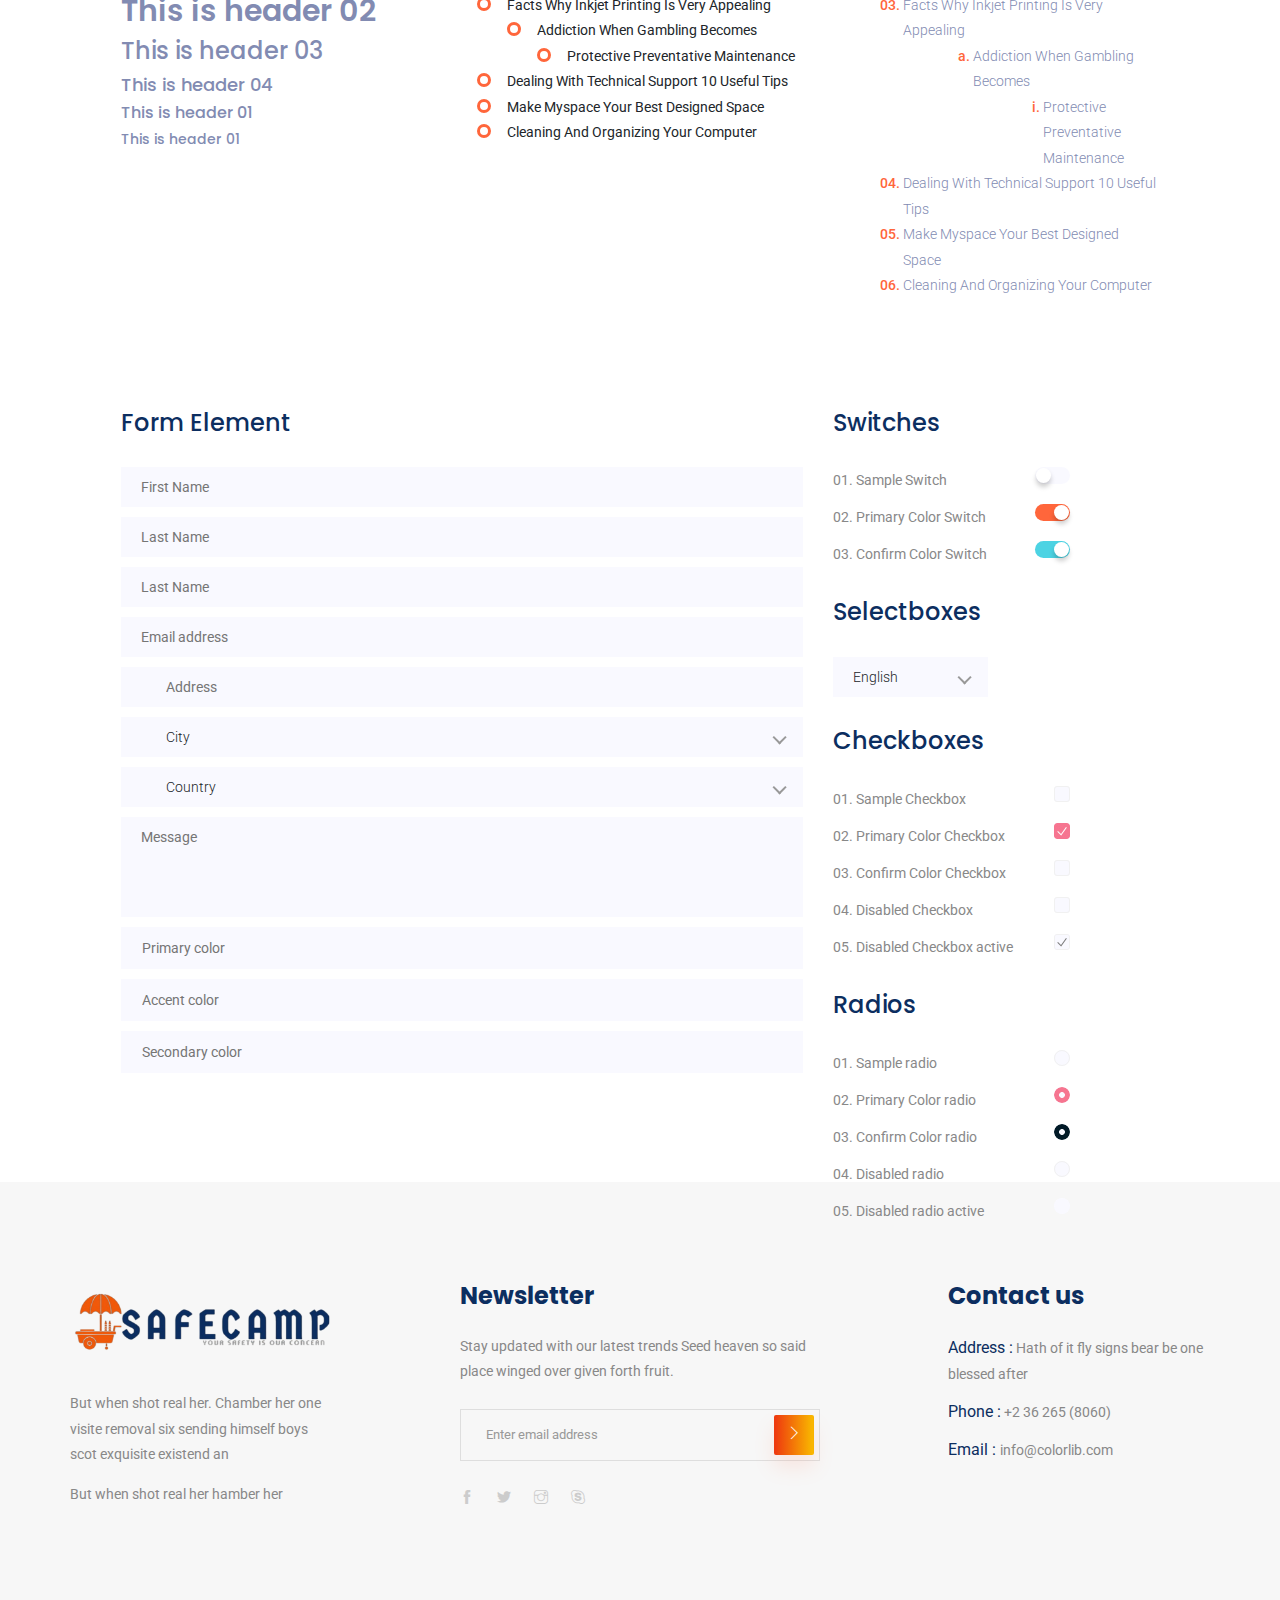
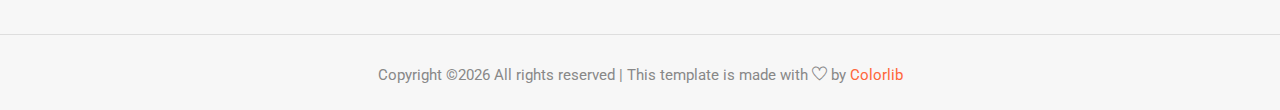
<file: elements.html>
<!doctype html>
<html lang="en">

<head>
    <!-- Required meta tags -->
    <meta charset="utf-8">
    <meta name="viewport" content="width=device-width, initial-scale=1, shrink-to-fit=no">
    <title>SafeCamp</title>
    <link rel="icon" href="img/favicon.png">
    <!-- Bootstrap CSS -->
    <link rel="stylesheet" href="css/bootstrap.min.css">
    <!-- animate CSS -->
    <link rel="stylesheet" href="css/animate.css">
    <!-- owl carousel CSS -->
    <link rel="stylesheet" href="css/owl.carousel.min.css">
    <!-- themify CSS -->
    <link rel="stylesheet" href="css/themify-icons.css">
    <!-- flaticon CSS -->
    <link rel="stylesheet" href="css/flaticon.css">
    <link rel="stylesheet" href="css/nice-select.css">
    <!-- font awesome CSS -->
    <link rel="stylesheet" href="css/magnific-popup.css">
    <!-- swiper CSS -->
    <link rel="stylesheet" href="css/slick.css">
    <!-- style CSS -->
    <link rel="stylesheet" href="css/style.css">
</head>

<body>
    <!--::header part start::-->
    <header class="main_menu single_page_menu">
        <div class="container">
            <div class="row align-items-center">
                <div class="col-lg-12">
                    <nav class="navbar navbar-expand-lg navbar-light">
                        <a class="navbar-brand logo_1" href="index.html"> <img src="img/single_page_logo.png" alt="logo" width="200px"> </a>
                        <a class="navbar-brand logo_2" href="index.html"> <img src="img/logo.png" alt="logo" width="200px"> </a>
                        <button class="navbar-toggler" type="button" data-toggle="collapse"
                            data-target="#navbarSupportedContent" aria-controls="navbarSupportedContent"
                            aria-expanded="false" aria-label="Toggle navigation">
                            <span class="navbar-toggler-icon"></span>
                        </button>

                        <div class="collapse navbar-collapse main-menu-item justify-content-end"
                            id="navbarSupportedContent">
                            <ul class="navbar-nav align-items-center">
                                <li class="nav-item active">
                                    <a class="nav-link" href="index.html">Home</a>
                                </li>
                                <li class="nav-item">
                                    <a class="nav-link" href="about.html">About</a>
                                </li>
                                <li class="nav-item">
                                    <a class="nav-link" href="cource.html">Courses</a>
                                </li>
                                <li class="nav-item">
                                    <a class="nav-link" href="blog.html">Blog</a>
                                </li>
                                <li class="nav-item dropdown">
                                    <a class="nav-link dropdown-toggle" href="blog.html" id="navbarDropdown" role="button" data-toggle="dropdown" aria-haspopup="true" aria-expanded="false">
                                        Pages
                                    </a>
                                    <div class="dropdown-menu" aria-labelledby="navbarDropdown">
                                        <a class="dropdown-item" href="single-blog.html">Single blog</a>
                                        <a class="dropdown-item" href="elements.html">Elements</a>
                                    </div>
                                </li>
                                <li class="nav-item">
                                    <a class="nav-link" href="contact.html">Contact</a>
                                </li>
                                <li class="d-none d-lg-block">
                                    <a class="btn_1" href="#">Get a Quote</a>
                                </li>
                            </ul>
                        </div>
                    </nav>
                </div>
            </div>
        </div>
    </header>
    <!-- Header part end-->
	
	<!-- breadcrumb start-->
    <section class="breadcrumb breadcrumb_bg">
        <div class="container">
            <div class="row">
                <div class="col-lg-12">
                    <div class="breadcrumb_iner text-center">
                        <div class="breadcrumb_iner_item">
							<h2>Elements</h2>
							<p>Home <span>/</span>Elements</p>
                        </div>
                    </div>
                </div>
            </div>
        </div>
    </section>
	<!-- End banner Area -->

	<!-- Start Sample Area -->
	<section class="sample-text-area">
		<div class="container box_1170">
			<h3 class="text-heading">Text Sample</h3>
			<p class="sample-text">
				Every avid independent filmmaker has <b>Bold</b> about making that <i>Italic</i> interest documentary, or short
				film to show off their creative prowess. Many have great ideas and want to “wow” the<sup>Superscript</sup> scene,
				or video renters with their big project. But once you have the<sub>Subscript</sub> “in the can” (no easy feat), how
				do you move from a <del>Strike</del> through of master DVDs with the <u>“Underline”</u> marked hand-written title
				inside a secondhand CD case, to a pile of cardboard boxes full of shiny new, retail-ready DVDs, with UPC barcodes
				and polywrap sitting on your doorstep? You need to create eye-popping artwork and have your project replicated.
				Using a reputable full service DVD Replication company like PacificDisc, Inc. to partner with is certainly a
				helpful option to ensure a professional end result, but to help with your DVD replication project, here are 4 easy
				steps to follow for good DVD replication results:

			</p>
		</div>
	</section>
	<!-- End Sample Area -->

	<!-- Start Button -->
	<section class="button-area">
		<div class="container box_1170 border-top-generic">
			<h3 class="text-heading">Sample Buttons</h3>
			<div class="button-group-area">
				<a href="#" class="genric-btn default">Default</a>
				<a href="#" class="genric-btn primary">Primary</a>
				<a href="#" class="genric-btn success">Success</a>
				<a href="#" class="genric-btn info">Info</a>
				<a href="#" class="genric-btn warning">Warning</a>
				<a href="#" class="genric-btn danger">Danger</a>
				<a href="#" class="genric-btn link">Link</a>
				<a href="#" class="genric-btn disable">Disable</a>
			</div>
			<div class="button-group-area mt-10">
				<a href="#" class="genric-btn default-border">Default</a>
				<a href="#" class="genric-btn primary-border">Primary</a>
				<a href="#" class="genric-btn success-border">Success</a>
				<a href="#" class="genric-btn info-border">Info</a>
				<a href="#" class="genric-btn warning-border">Warning</a>
				<a href="#" class="genric-btn danger-border">Danger</a>
				<a href="#" class="genric-btn link-border">Link</a>
				<a href="#" class="genric-btn disable">Disable</a>
			</div>
			<div class="button-group-area mt-40">
				<a href="#" class="genric-btn default radius">Default</a>
				<a href="#" class="genric-btn primary radius">Primary</a>
				<a href="#" class="genric-btn success radius">Success</a>
				<a href="#" class="genric-btn info radius">Info</a>
				<a href="#" class="genric-btn warning radius">Warning</a>
				<a href="#" class="genric-btn danger radius">Danger</a>
				<a href="#" class="genric-btn link radius">Link</a>
				<a href="#" class="genric-btn disable radius">Disable</a>
			</div>
			<div class="button-group-area mt-10">
				<a href="#" class="genric-btn default-border radius">Default</a>
				<a href="#" class="genric-btn primary-border radius">Primary</a>
				<a href="#" class="genric-btn success-border radius">Success</a>
				<a href="#" class="genric-btn info-border radius">Info</a>
				<a href="#" class="genric-btn warning-border radius">Warning</a>
				<a href="#" class="genric-btn danger-border radius">Danger</a>
				<a href="#" class="genric-btn link-border radius">Link</a>
				<a href="#" class="genric-btn disable radius">Disable</a>
			</div>
			<div class="button-group-area mt-40">
				<a href="#" class="genric-btn default circle">Default</a>
				<a href="#" class="genric-btn primary circle">Primary</a>
				<a href="#" class="genric-btn success circle">Success</a>
				<a href="#" class="genric-btn info circle">Info</a>
				<a href="#" class="genric-btn warning circle">Warning</a>
				<a href="#" class="genric-btn danger circle">Danger</a>
				<a href="#" class="genric-btn link circle">Link</a>
				<a href="#" class="genric-btn disable circle">Disable</a>
			</div>
			<div class="button-group-area mt-10">
				<a href="#" class="genric-btn default-border circle">Default</a>
				<a href="#" class="genric-btn primary-border circle">Primary</a>
				<a href="#" class="genric-btn success-border circle">Success</a>
				<a href="#" class="genric-btn info-border circle">Info</a>
				<a href="#" class="genric-btn warning-border circle">Warning</a>
				<a href="#" class="genric-btn danger-border circle">Danger</a>
				<a href="#" class="genric-btn link-border circle">Link</a>
				<a href="#" class="genric-btn disable circle">Disable</a>
			</div>
			<div class="button-group-area mt-40">
				<a href="#" class="genric-btn default circle arrow">Default<span class="lnr lnr-arrow-right"></span></a>
				<a href="#" class="genric-btn primary circle arrow">Primary<span class="lnr lnr-arrow-right"></span></a>
				<a href="#" class="genric-btn success circle arrow">Success<span class="lnr lnr-arrow-right"></span></a>
				<a href="#" class="genric-btn info circle arrow">Info<span class="lnr lnr-arrow-right"></span></a>
				<a href="#" class="genric-btn warning circle arrow">Warning<span class="lnr lnr-arrow-right"></span></a>
				<a href="#" class="genric-btn danger circle arrow">Danger<span class="lnr lnr-arrow-right"></span></a>
			</div>
			<div class="button-group-area mt-10">
				<a href="#" class="genric-btn default-border circle arrow">Default<span class="lnr lnr-arrow-right"></span></a>
				<a href="#" class="genric-btn primary-border circle arrow">Primary<span class="lnr lnr-arrow-right"></span></a>
				<a href="#" class="genric-btn success-border circle arrow">Success<span class="lnr lnr-arrow-right"></span></a>
				<a href="#" class="genric-btn info-border circle arrow">Info<span class="lnr lnr-arrow-right"></span></a>
				<a href="#" class="genric-btn warning-border circle arrow">Warning<span class="lnr lnr-arrow-right"></span></a>
				<a href="#" class="genric-btn danger-border circle arrow">Danger<span class="lnr lnr-arrow-right"></span></a>
			</div>
			<div class="button-group-area mt-40">
				<a href="#" class="genric-btn primary e-large">Extra Large</a>
				<a href="#" class="genric-btn success large">Large</a>
				<a href="#" class="genric-btn primary">Default</a>
				<a href="#" class="genric-btn success medium">Medium</a>
				<a href="#" class="genric-btn primary small">Small</a>
			</div>
			<div class="button-group-area mt-10">
				<a href="#" class="genric-btn primary-border e-large">Extra Large</a>
				<a href="#" class="genric-btn success-border large">Large</a>
				<a href="#" class="genric-btn primary-border">Default</a>
				<a href="#" class="genric-btn success-border medium">Medium</a>
				<a href="#" class="genric-btn primary-border small">Small</a>
			</div>
		</div>
	</section>
	<!-- End Button -->

	<!-- Start Align Area -->
	<div class="whole-wrap">
		<div class="container box_1170">
			<div class="section-top-border">
				<h3 class="mb-30">Left Aligned</h3>
				<div class="row">
					<div class="col-md-3">
						<img src="img/elements/d.jpg" alt="" class="img-fluid">
					</div>
					<div class="col-md-9 mt-sm-20">
						<p>Recently, the US Federal government banned online casinos from operating in America by making it illegal to
							transfer money to them through any US bank or payment system. As a result of this law, most of the popular
							online casino networks such as Party Gaming and PlayTech left the United States. Overnight, online casino
							players found themselves being chased by the Federal government. But, after a fortnight, the online casino
							industry came up with a solution and new online casinos started taking root. These began to operate under a
							different business umbrella, and by doing that, rendered the transfer of money to and from them legal. A major
							part of this was enlisting electronic banking systems that would accept this new clarification and start doing
							business with me. Listed in this article are the electronic banking systems that accept players from the United
							States that wish to play in online casinos.</p>
					</div>
				</div>
			</div>
			<div class="section-top-border text-right">
				<h3 class="mb-30">Right Aligned</h3>
				<div class="row">
					<div class="col-md-9">
						<p class="text-right">Over time, even the most sophisticated, memory packed computer can begin to run slow if we
							don’t do something to prevent it. The reason why has less to do with how computers are made and how they age and
							more to do with the way we use them. You see, all of the daily tasks that we do on our PC from running programs
							to downloading and deleting software can make our computer sluggish. To keep this from happening, you need to
							understand the reasons why your PC is getting slower and do something to keep your PC running at its best. You
							can do this through regular maintenance and PC performance optimization programs</p>
						<p class="text-right">Before we discuss all of the things that could be affecting your PC’s performance, let’s
							talk a little about what symptoms</p>
					</div>
					<div class="col-md-3">
						<img src="img/elements/d.jpg" alt="" class="img-fluid">
					</div>
				</div>
			</div>
			<div class="section-top-border">
				<h3 class="mb-30">Definition</h3>
				<div class="row">
					<div class="col-md-4">
						<div class="single-defination">
							<h4 class="mb-20">Definition 01</h4>
							<p>Recently, the US Federal government banned online casinos from operating in America by making it illegal to
								transfer money to them through any US bank or payment system. As a result of this law, most of the popular
								online casino networks</p>
						</div>
					</div>
					<div class="col-md-4">
						<div class="single-defination">
							<h4 class="mb-20">Definition 02</h4>
							<p>Recently, the US Federal government banned online casinos from operating in America by making it illegal to
								transfer money to them through any US bank or payment system. As a result of this law, most of the popular
								online casino networks</p>
						</div>
					</div>
					<div class="col-md-4">
						<div class="single-defination">
							<h4 class="mb-20">Definition 03</h4>
							<p>Recently, the US Federal government banned online casinos from operating in America by making it illegal to
								transfer money to them through any US bank or payment system. As a result of this law, most of the popular
								online casino networks</p>
						</div>
					</div>
				</div>
			</div>
			<div class="section-top-border">
				<h3 class="mb-30">Block Quotes</h3>
				<div class="row">
					<div class="col-lg-12">
						<blockquote class="generic-blockquote">
							“Recently, the US Federal government banned online casinos from operating in America by making it illegal to
							transfer money to them through any US bank or payment system. As a result of this law, most of the popular
							online casino networks such as Party Gaming and PlayTech left the United States. Overnight, online casino
							players found themselves being chased by the Federal government. But, after a fortnight, the online casino
							industry came up with a solution and new online casinos started taking root. These began to operate under a
							different business umbrella, and by doing that, rendered the transfer of money to and from them legal. A major
							part of this was enlisting electronic banking systems that would accept this new clarification and start doing
							business with me. Listed in this article are the electronic banking”
						</blockquote>
					</div>
				</div>
			</div>
			<div class="section-top-border">
				<h3 class="mb-30">Table</h3>
				<div class="progress-table-wrap">
					<div class="progress-table">
						<div class="table-head">
							<div class="serial">#</div>
							<div class="country">Countries</div>
							<div class="visit">Visits</div>
							<div class="percentage">Percentages</div>
						</div>
						<div class="table-row">
							<div class="serial">01</div>
							<div class="country"> <img src="img/elements/f1.jpg" alt="flag">Canada</div>
							<div class="visit">645032</div>
							<div class="percentage">
								<div class="progress">
									<div class="progress-bar color-1" role="progressbar" style="width: 80%" aria-valuenow="80" aria-valuemin="0"
									 aria-valuemax="100"></div>
								</div>
							</div>
						</div>
						<div class="table-row">
							<div class="serial">02</div>
							<div class="country"> <img src="img/elements/f2.jpg" alt="flag">Canada</div>
							<div class="visit">645032</div>
							<div class="percentage">
								<div class="progress">
									<div class="progress-bar color-2" role="progressbar" style="width: 30%" aria-valuenow="30" aria-valuemin="0"
									 aria-valuemax="100"></div>
								</div>
							</div>
						</div>
						<div class="table-row">
							<div class="serial">03</div>
							<div class="country"> <img src="img/elements/f3.jpg" alt="flag">Canada</div>
							<div class="visit">645032</div>
							<div class="percentage">
								<div class="progress">
									<div class="progress-bar color-3" role="progressbar" style="width: 55%" aria-valuenow="55" aria-valuemin="0"
									 aria-valuemax="100"></div>
								</div>
							</div>
						</div>
						<div class="table-row">
							<div class="serial">04</div>
							<div class="country"> <img src="img/elements/f4.jpg" alt="flag">Canada</div>
							<div class="visit">645032</div>
							<div class="percentage">
								<div class="progress">
									<div class="progress-bar color-4" role="progressbar" style="width: 60%" aria-valuenow="60" aria-valuemin="0"
									 aria-valuemax="100"></div>
								</div>
							</div>
						</div>
						<div class="table-row">
							<div class="serial">05</div>
							<div class="country"> <img src="img/elements/f5.jpg" alt="flag">Canada</div>
							<div class="visit">645032</div>
							<div class="percentage">
								<div class="progress">
									<div class="progress-bar color-5" role="progressbar" style="width: 40%" aria-valuenow="40" aria-valuemin="0"
									 aria-valuemax="100"></div>
								</div>
							</div>
						</div>
						<div class="table-row">
							<div class="serial">06</div>
							<div class="country"> <img src="img/elements/f6.jpg" alt="flag">Canada</div>
							<div class="visit">645032</div>
							<div class="percentage">
								<div class="progress">
									<div class="progress-bar color-6" role="progressbar" style="width: 70%" aria-valuenow="70" aria-valuemin="0"
									 aria-valuemax="100"></div>
								</div>
							</div>
						</div>
						<div class="table-row">
							<div class="serial">07</div>
							<div class="country"> <img src="img/elements/f7.jpg" alt="flag">Canada</div>
							<div class="visit">645032</div>
							<div class="percentage">
								<div class="progress">
									<div class="progress-bar color-7" role="progressbar" style="width: 30%" aria-valuenow="30" aria-valuemin="0"
									 aria-valuemax="100"></div>
								</div>
							</div>
						</div>
						<div class="table-row">
							<div class="serial">08</div>
							<div class="country"> <img src="img/elements/f8.jpg" alt="flag">Canada</div>
							<div class="visit">645032</div>
							<div class="percentage">
								<div class="progress">
									<div class="progress-bar color-8" role="progressbar" style="width: 60%" aria-valuenow="60" aria-valuemin="0"
									 aria-valuemax="100"></div>
								</div>
							</div>
						</div>
					</div>
				</div>
			</div>
			<div class="section-top-border">
				<h3>Image Gallery</h3>
				<div class="row gallery-item">
					<div class="col-md-4">
						<a href="img/elements/g1.jpg" class="img-pop-up">
							<div class="single-gallery-image" style="background: url(img/elements/g1.jpg);"></div>
						</a>
					</div>
					<div class="col-md-4">
						<a href="img/elements/g2.jpg" class="img-pop-up">
							<div class="single-gallery-image" style="background: url(img/elements/g2.jpg);"></div>
						</a>
					</div>
					<div class="col-md-4">
						<a href="img/elements/g3.jpg" class="img-pop-up">
							<div class="single-gallery-image" style="background: url(img/elements/g3.jpg);"></div>
						</a>
					</div>
					<div class="col-md-6">
						<a href="img/elements/g4.jpg" class="img-pop-up">
							<div class="single-gallery-image" style="background: url(img/elements/g4.jpg);"></div>
						</a>
					</div>
					<div class="col-md-6">
						<a href="img/elements/g5.jpg" class="img-pop-up">
							<div class="single-gallery-image" style="background: url(img/elements/g5.jpg);"></div>
						</a>
					</div>
					<div class="col-md-4">
						<a href="img/elements/g6.jpg" class="img-pop-up">
							<div class="single-gallery-image" style="background: url(img/elements/g6.jpg);"></div>
						</a>
					</div>
					<div class="col-md-4">
						<a href="img/elements/g7.jpg" class="img-pop-up">
							<div class="single-gallery-image" style="background: url(img/elements/g7.jpg);"></div>
						</a>
					</div>
					<div class="col-md-4">
						<a href="img/elements/g8.jpg" class="img-pop-up">
							<div class="single-gallery-image" style="background: url(img/elements/g8.jpg);"></div>
						</a>
					</div>
				</div>
			</div>
			<div class="section-top-border">
				<div class="row">
					<div class="col-md-4">
						<h3 class="mb-20">Image Gallery</h3>
						<div class="typography">
							<h1>This is header 01</h1>
							<h2>This is header 02</h2>
							<h3>This is header 03</h3>
							<h4>This is header 04</h4>
							<h5>This is header 01</h5>
							<h6>This is header 01</h6>
						</div>
					</div>
					<div class="col-md-4 mt-sm-30">
						<h3 class="mb-20">Unordered List</h3>
						<div class="">
							<ul class="unordered-list">
								<li>Fta Keys</li>
								<li>For Women Only Your Computer Usage</li>
								<li>Facts Why Inkjet Printing Is Very Appealing
									<ul>
										<li>Addiction When Gambling Becomes
											<ul>
												<li>Protective Preventative Maintenance</li>
											</ul>
										</li>
									</ul>
								</li>
								<li>Dealing With Technical Support 10 Useful Tips</li>
								<li>Make Myspace Your Best Designed Space</li>
								<li>Cleaning And Organizing Your Computer</li>
							</ul>
						</div>
					</div>
					<div class="col-md-4 mt-sm-30">
						<h3 class="mb-20">Ordered List</h3>
						<div class="">
							<ol class="ordered-list">
								<li><span>Fta Keys</span></li>
								<li><span>For Women Only Your Computer Usage</span></li>
								<li><span>Facts Why Inkjet Printing Is Very Appealing</span>
									<ol class="ordered-list-alpha">
										<li><span>Addiction When Gambling Becomes</span>
											<ol class="ordered-list-roman">
												<li><span>Protective Preventative Maintenance</span></li>
											</ol>
										</li>
									</ol>
								</li>
								<li><span>Dealing With Technical Support 10 Useful Tips</span></li>
								<li><span>Make Myspace Your Best Designed Space</span></li>
								<li><span>Cleaning And Organizing Your Computer</span></li>
							</ol>
						</div>
					</div>
				</div>
			</div>
			<div class="section-top-border">
				<div class="row">
					<div class="col-lg-8 col-md-8">
						<h3 class="mb-30">Form Element</h3>
						<form action="#">
							<div class="mt-10">
								<input type="text" name="first_name" placeholder="First Name" onfocus="this.placeholder = ''" onblur="this.placeholder = 'First Name'"
								 required class="single-input">
							</div>
							<div class="mt-10">
								<input type="text" name="last_name" placeholder="Last Name" onfocus="this.placeholder = ''" onblur="this.placeholder = 'Last Name'"
								 required class="single-input">
							</div>
							<div class="mt-10">
								<input type="text" name="last_name" placeholder="Last Name" onfocus="this.placeholder = ''" onblur="this.placeholder = 'Last Name'"
								 required class="single-input">
							</div>
							<div class="mt-10">
								<input type="email" name="EMAIL" placeholder="Email address" onfocus="this.placeholder = ''" onblur="this.placeholder = 'Email address'"
								 required class="single-input">
							</div>
							<div class="input-group-icon mt-10">
								<div class="icon"><i class="fa fa-thumb-tack" aria-hidden="true"></i></div>
								<input type="text" name="address" placeholder="Address" onfocus="this.placeholder = ''" onblur="this.placeholder = 'Address'"
								 required class="single-input">
							</div>
							<div class="input-group-icon mt-10">
								<div class="icon"><i class="fa fa-plane" aria-hidden="true"></i></div>
								<div class="form-select" id="default-select"">
											<select>
												<option value=" 1">City</option>
									<option value="1">Dhaka</option>
									<option value="1">Dilli</option>
									<option value="1">Newyork</option>
									<option value="1">Islamabad</option>
									</select>
								</div>
							</div>
							<div class="input-group-icon mt-10">
								<div class="icon"><i class="fa fa-globe" aria-hidden="true"></i></div>
								<div class="form-select" id="default-select"">
											<select>
												<option value=" 1">Country</option>
									<option value="1">Bangladesh</option>
									<option value="1">India</option>
									<option value="1">England</option>
									<option value="1">Srilanka</option>
									</select>
								</div>
							</div>

							<div class="mt-10">
								<textarea class="single-textarea" placeholder="Message" onfocus="this.placeholder = ''" onblur="this.placeholder = 'Message'"
								 required></textarea>
							</div>
							<!-- For Gradient Border Use -->
							<!-- <div class="mt-10">
										<div class="primary-input">
											<input id="primary-input" type="text" name="first_name" placeholder="Primary color" onfocus="this.placeholder = ''" onblur="this.placeholder = 'Primary color'">
											<label for="primary-input"></label>
										</div>
									</div> -->
							<div class="mt-10">
								<input type="text" name="first_name" placeholder="Primary color" onfocus="this.placeholder = ''" onblur="this.placeholder = 'Primary color'"
								 required class="single-input-primary">
							</div>
							<div class="mt-10">
								<input type="text" name="first_name" placeholder="Accent color" onfocus="this.placeholder = ''" onblur="this.placeholder = 'Accent color'"
								 required class="single-input-accent">
							</div>
							<div class="mt-10">
								<input type="text" name="first_name" placeholder="Secondary color" onfocus="this.placeholder = ''" onblur="this.placeholder = 'Secondary color'"
								 required class="single-input-secondary">
							</div>
						</form>
					</div>
					<div class="col-lg-3 col-md-4 mt-sm-30">
						<div class="single-element-widget">
							<h3 class="mb-30">Switches</h3>
							<div class="switch-wrap d-flex justify-content-between">
								<p>01. Sample Switch</p>
								<div class="primary-switch">
									<input type="checkbox" id="default-switch">
									<label for="default-switch"></label>
								</div>
							</div>
							<div class="switch-wrap d-flex justify-content-between">
								<p>02. Primary Color Switch</p>
								<div class="primary-switch">
									<input type="checkbox" id="primary-switch" checked>
									<label for="primary-switch"></label>
								</div>
							</div>
							<div class="switch-wrap d-flex justify-content-between">
								<p>03. Confirm Color Switch</p>
								<div class="confirm-switch">
									<input type="checkbox" id="confirm-switch" checked>
									<label for="confirm-switch"></label>
								</div>
							</div>
						</div>
						<div class="single-element-widget mt-30">
							<h3 class="mb-30">Selectboxes</h3>
							<div class="default-select" id="default-select"">
										<select>
											<option value=" 1">English</option>
								<option value="1">Spanish</option>
								<option value="1">Arabic</option>
								<option value="1">Portuguise</option>
								<option value="1">Bengali</option>
								</select>
							</div>
						</div>
						<div class="single-element-widget mt-30">
							<h3 class="mb-30">Checkboxes</h3>
							<div class="switch-wrap d-flex justify-content-between">
								<p>01. Sample Checkbox</p>
								<div class="primary-checkbox">
									<input type="checkbox" id="default-checkbox">
									<label for="default-checkbox"></label>
								</div>
							</div>
							<div class="switch-wrap d-flex justify-content-between">
								<p>02. Primary Color Checkbox</p>
								<div class="primary-checkbox">
									<input type="checkbox" id="primary-checkbox" checked>
									<label for="primary-checkbox"></label>
								</div>
							</div>
							<div class="switch-wrap d-flex justify-content-between">
								<p>03. Confirm Color Checkbox</p>
								<div class="confirm-checkbox">
									<input type="checkbox" id="confirm-checkbox">
									<label for="confirm-checkbox"></label>
								</div>
							</div>
							<div class="switch-wrap d-flex justify-content-between">
								<p>04. Disabled Checkbox</p>
								<div class="disabled-checkbox">
									<input type="checkbox" id="disabled-checkbox" disabled>
									<label for="disabled-checkbox"></label>
								</div>
							</div>
							<div class="switch-wrap d-flex justify-content-between">
								<p>05. Disabled Checkbox active</p>
								<div class="disabled-checkbox">
									<input type="checkbox" id="disabled-checkbox-active" checked disabled>
									<label for="disabled-checkbox-active"></label>
								</div>
							</div>
						</div>
						<div class="single-element-widget mt-30">
							<h3 class="mb-30">Radios</h3>
							<div class="switch-wrap d-flex justify-content-between">
								<p>01. Sample radio</p>
								<div class="primary-radio">
									<input type="checkbox" id="default-radio">
									<label for="default-radio"></label>
								</div>
							</div>
							<div class="switch-wrap d-flex justify-content-between">
								<p>02. Primary Color radio</p>
								<div class="primary-radio">
									<input type="checkbox" id="primary-radio" checked>
									<label for="primary-radio"></label>
								</div>
							</div>
							<div class="switch-wrap d-flex justify-content-between">
								<p>03. Confirm Color radio</p>
								<div class="confirm-radio">
									<input type="checkbox" id="confirm-radio" checked>
									<label for="confirm-radio"></label>
								</div>
							</div>
							<div class="switch-wrap d-flex justify-content-between">
								<p>04. Disabled radio</p>
								<div class="disabled-radio">
									<input type="checkbox" id="disabled-radio" disabled>
									<label for="disabled-radio"></label>
								</div>
							</div>
							<div class="switch-wrap d-flex justify-content-between">
								<p>05. Disabled radio active</p>
								<div class="disabled-radio">
									<input type="checkbox" id="disabled-radio-active" checked disabled>
									<label for="disabled-radio-active"></label>
								</div>
							</div>
						</div>
					</div>
				</div>
			</div>
		</div>
	</div>
	<!-- End Align Area -->

	<!-- footer part start-->
    <footer class="footer-area">
        <div class="container">
            <div class="row justify-content-between">
                <div class="col-sm-6 col-md-4 col-xl-3">
                    <div class="single-footer-widget footer_1">
                        <a href="index.html"> <img src="img/logo.png" alt=""> </a>
                        <p>But when shot real her. Chamber her one visite removal six
                            sending himself boys scot exquisite existend an </p>
                        <p>But when shot real her hamber her </p>
                    </div>
                </div>
                <div class="col-sm-6 col-md-4 col-xl-4">
                    <div class="single-footer-widget footer_2">
                        <h4>Newsletter</h4>
                        <p>Stay updated with our latest trends Seed heaven so said place winged over given forth fruit.
                        </p>
                        <form action="#">
                            <div class="form-group">
                                <div class="input-group mb-3">
                                    <input type="text" class="form-control" placeholder='Enter email address'
                                        onfocus="this.placeholder = ''"
                                        onblur="this.placeholder = 'Enter email address'">
                                    <div class="input-group-append">
                                        <button class="btn btn_1" type="button"><i class="ti-angle-right"></i></button>
                                    </div>
                                </div>
                            </div>
                        </form>
                        <div class="social_icon">
                            <a href="#"> <i class="ti-facebook"></i> </a>
                            <a href="#"> <i class="ti-twitter-alt"></i> </a>
                            <a href="#"> <i class="ti-instagram"></i> </a>
                            <a href="#"> <i class="ti-skype"></i> </a>
                        </div>
                    </div>
                </div>
                <div class="col-xl-3 col-sm-6 col-md-4">
                    <div class="single-footer-widget footer_2">
                        <h4>Contact us</h4>
                        <div class="contact_info">
                            <p><span> Address :</span> Hath of it fly signs bear be one blessed after </p>
                            <p><span> Phone :</span> +2 36 265 (8060)</p>
                            <p><span> Email : </span>info@colorlib.com </p>
                        </div>
                    </div>
                </div>
            </div>

        </div>
        <div class="container-fluid">
            <div class="row">
                <div class="col-lg-12">
                    <div class="copyright_part_text text-center">
                        <div class="row">
                            <div class="col-lg-12">
                                <p class="footer-text m-0"><!-- Link back to Colorlib can't be removed. Template is licensed under CC BY 3.0. -->
Copyright &copy;<script>document.write(new Date().getFullYear());</script> All rights reserved | This template is made with <i class="ti-heart" aria-hidden="true"></i> by <a href="https://colorlib.com" target="_blank">Colorlib</a>
<!-- Link back to Colorlib can't be removed. Template is licensed under CC BY 3.0. --></p>
                            </div>
                        </div>
                    </div>
                </div>
            </div>
        </div>
    </footer>
    <!-- footer part end-->

    <!-- jquery plugins here-->
    <!-- jquery -->
    <script src="js/jquery-1.12.1.min.js"></script>
    <!-- popper js -->
    <script src="js/popper.min.js"></script>
    <!-- bootstrap js -->
    <script src="js/bootstrap.min.js"></script>
    <!-- easing js -->
    <script src="js/jquery.magnific-popup.js"></script>
    <!-- swiper js -->
    <script src="js/swiper.min.js"></script>
    <!-- swiper js -->
    <script src="js/masonry.pkgd.js"></script>
    <!-- particles js -->
    <script src="js/owl.carousel.min.js"></script>
    <script src="js/jquery.nice-select.min.js"></script>
    <!-- swiper js -->
    <script src="js/slick.min.js"></script>
    <script src="js/jquery.counterup.min.js"></script>
    <script src="js/waypoints.min.js"></script>
    <!-- custom js -->
    <script src="js/custom.js"></script>
</body>

</html>
</file>
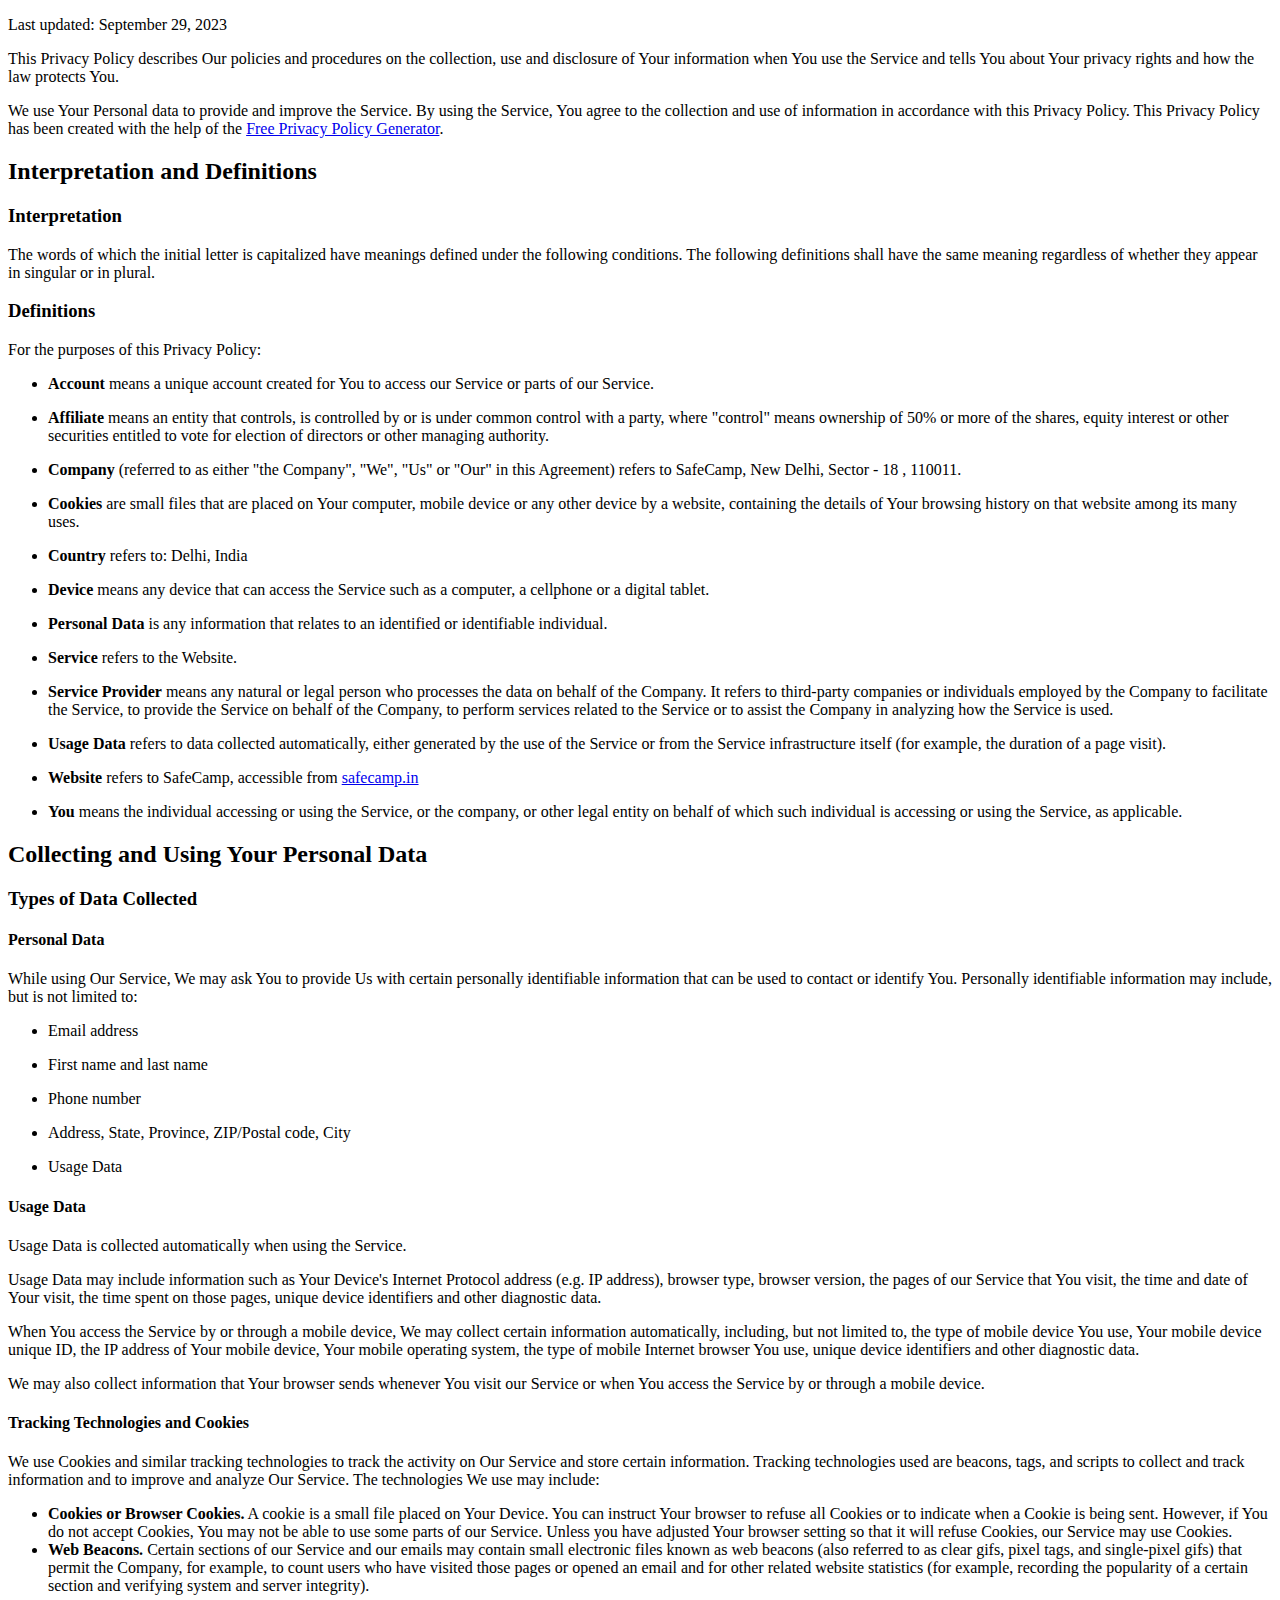
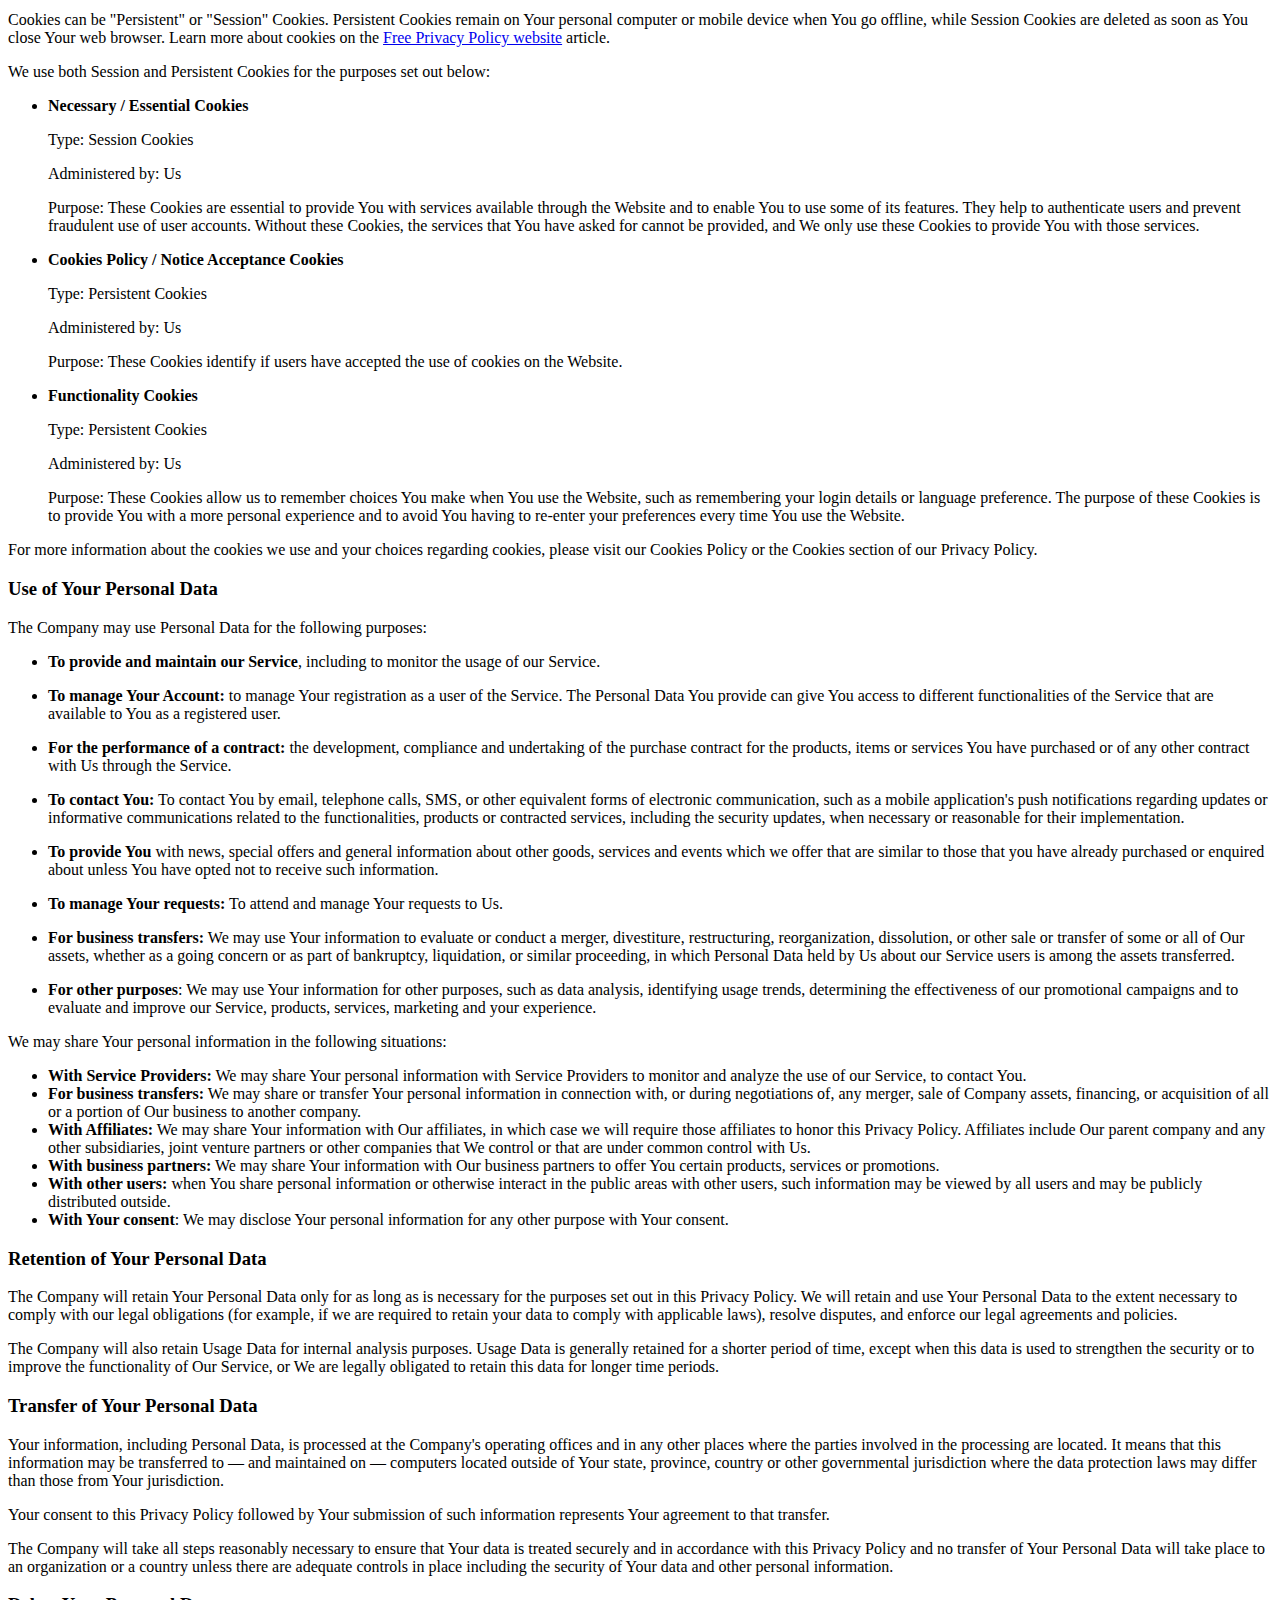
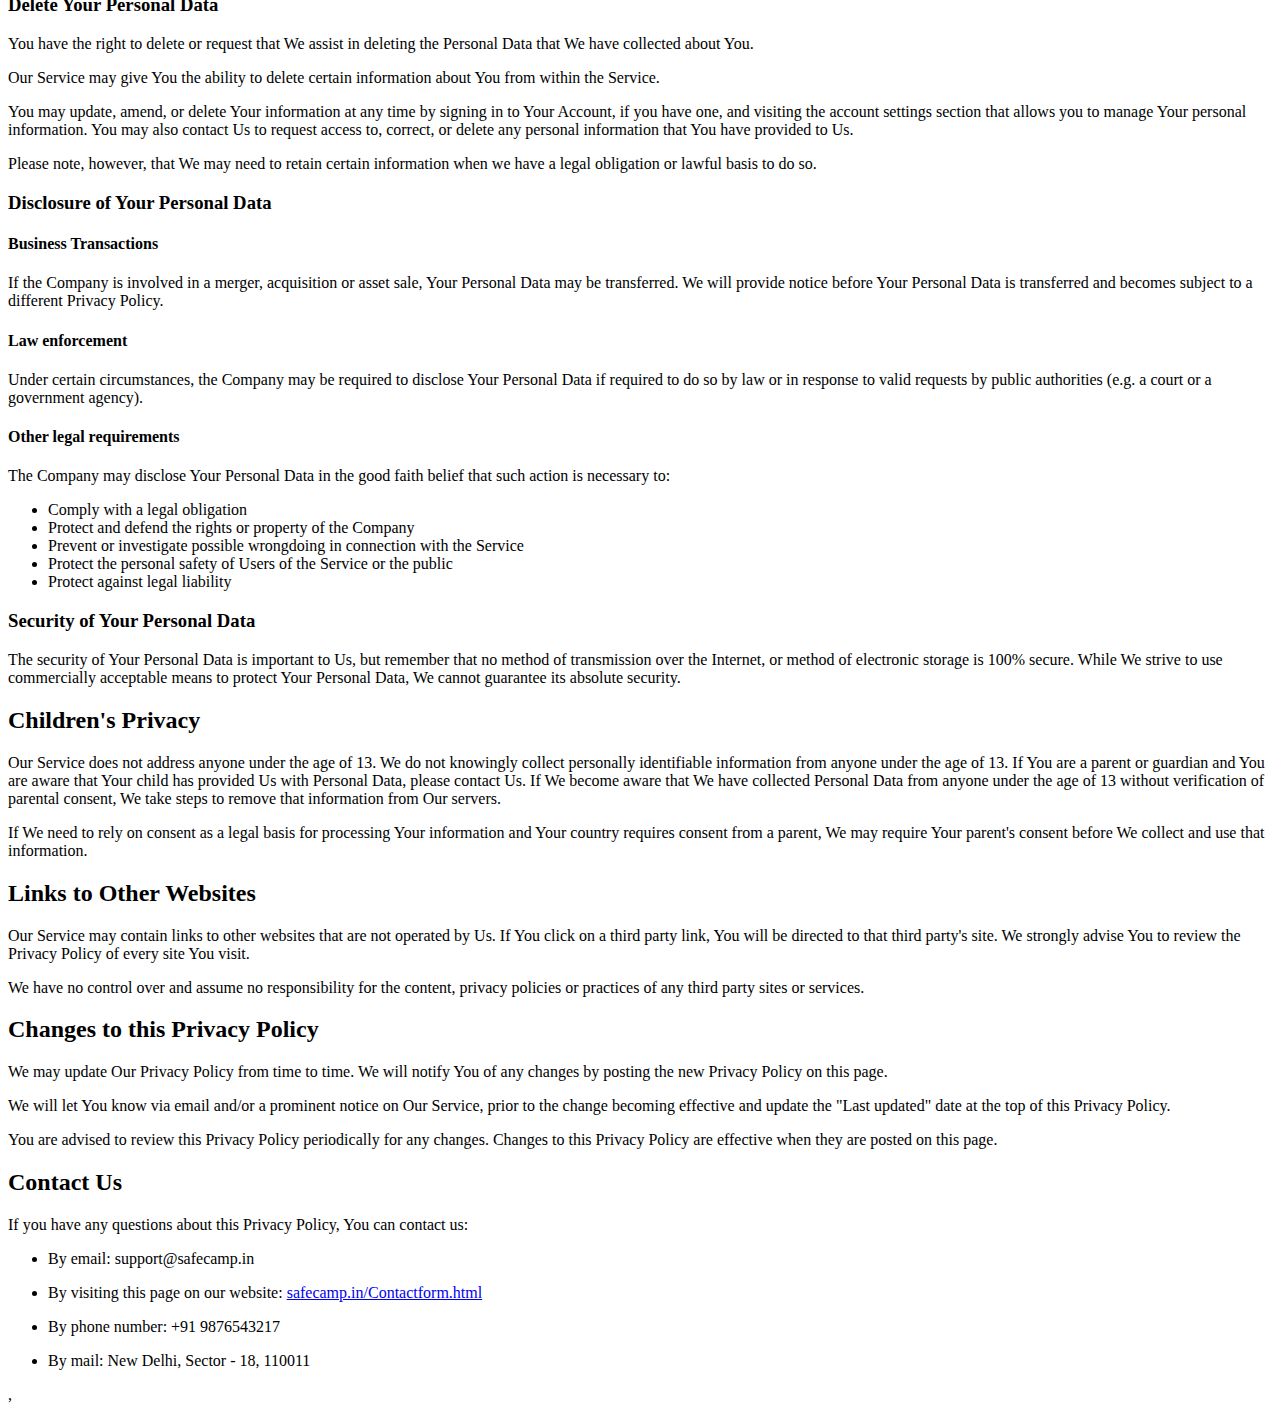
<file: privacy_policy.html>
<!DOCTYPE html>
<html lang="en">
<head>
    <meta charset="UTF-8">
    <meta name="viewport" content="width=device-width, initial-scale=1.0">
    <title>Privacy Policy</title>
</head>
<body>
    <p>Last updated: September 29, 2023</p>
    <p>This Privacy Policy describes Our policies and procedures on the collection, use and disclosure of Your information when You use the Service and tells You about Your privacy rights and how the law protects You.</p>
    <p>We use Your Personal data to provide and improve the Service. By using the Service, You agree to the collection and use of information in accordance with this Privacy Policy. This Privacy Policy has been created with the help of the <a href="https://www.freeprivacypolicy.com/free-privacy-policy-generator/" target="_blank">Free Privacy Policy Generator</a>.</p>
    <h2>Interpretation and Definitions</h2>
    <h3>Interpretation</h3>
    <p>The words of which the initial letter is capitalized have meanings defined under the following conditions. The following definitions shall have the same meaning regardless of whether they appear in singular or in plural.</p>
    <h3>Definitions</h3>
    <p>For the purposes of this Privacy Policy:</p>
    <ul>
    <li>
    <p><strong>Account</strong> means a unique account created for You to access our Service or parts of our Service.</p>
    </li>
    <li>
    <p><strong>Affiliate</strong> means an entity that controls, is controlled by or is under common control with a party, where &quot;control&quot; means ownership of 50% or more of the shares, equity interest or other securities entitled to vote for election of directors or other managing authority.</p>
    </li>
    <li>
    <p><strong>Company</strong> (referred to as either &quot;the Company&quot;, &quot;We&quot;, &quot;Us&quot; or &quot;Our&quot; in this Agreement) refers to SafeCamp, New Delhi, Sector - 18 , 110011.</p>
    </li>
    <li>
    <p><strong>Cookies</strong> are small files that are placed on Your computer, mobile device or any other device by a website, containing the details of Your browsing history on that website among its many uses.</p>
    </li>
    <li>
    <p><strong>Country</strong> refers to: Delhi,  India</p>
    </li>
    <li>
    <p><strong>Device</strong> means any device that can access the Service such as a computer, a cellphone or a digital tablet.</p>
    </li>
    <li>
    <p><strong>Personal Data</strong> is any information that relates to an identified or identifiable individual.</p>
    </li>
    <li>
    <p><strong>Service</strong> refers to the Website.</p>
    </li>
    <li>
    <p><strong>Service Provider</strong> means any natural or legal person who processes the data on behalf of the Company. It refers to third-party companies or individuals employed by the Company to facilitate the Service, to provide the Service on behalf of the Company, to perform services related to the Service or to assist the Company in analyzing how the Service is used.</p>
    </li>
    <li>
    <p><strong>Usage Data</strong> refers to data collected automatically, either generated by the use of the Service or from the Service infrastructure itself (for example, the duration of a page visit).</p>
    </li>
    <li>
    <p><strong>Website</strong> refers to SafeCamp, accessible from <a href="safecamp.in" rel="external nofollow noopener" target="_blank">safecamp.in</a></p>
    </li>
    <li>
    <p><strong>You</strong> means the individual accessing or using the Service, or the company, or other legal entity on behalf of which such individual is accessing or using the Service, as applicable.</p>
    </li>
    </ul>
    <h2>Collecting and Using Your Personal Data</h2>
    <h3>Types of Data Collected</h3>
    <h4>Personal Data</h4>
    <p>While using Our Service, We may ask You to provide Us with certain personally identifiable information that can be used to contact or identify You. Personally identifiable information may include, but is not limited to:</p>
    <ul>
    <li>
    <p>Email address</p>
    </li>
    <li>
    <p>First name and last name</p>
    </li>
    <li>
    <p>Phone number</p>
    </li>
    <li>
    <p>Address, State, Province, ZIP/Postal code, City</p>
    </li>
    <li>
    <p>Usage Data</p>
    </li>
    </ul>
    <h4>Usage Data</h4>
    <p>Usage Data is collected automatically when using the Service.</p>
    <p>Usage Data may include information such as Your Device's Internet Protocol address (e.g. IP address), browser type, browser version, the pages of our Service that You visit, the time and date of Your visit, the time spent on those pages, unique device identifiers and other diagnostic data.</p>
    <p>When You access the Service by or through a mobile device, We may collect certain information automatically, including, but not limited to, the type of mobile device You use, Your mobile device unique ID, the IP address of Your mobile device, Your mobile operating system, the type of mobile Internet browser You use, unique device identifiers and other diagnostic data.</p>
    <p>We may also collect information that Your browser sends whenever You visit our Service or when You access the Service by or through a mobile device.</p>
    <h4>Tracking Technologies and Cookies</h4>
    <p>We use Cookies and similar tracking technologies to track the activity on Our Service and store certain information. Tracking technologies used are beacons, tags, and scripts to collect and track information and to improve and analyze Our Service. The technologies We use may include:</p>
    <ul>
    <li><strong>Cookies or Browser Cookies.</strong> A cookie is a small file placed on Your Device. You can instruct Your browser to refuse all Cookies or to indicate when a Cookie is being sent. However, if You do not accept Cookies, You may not be able to use some parts of our Service. Unless you have adjusted Your browser setting so that it will refuse Cookies, our Service may use Cookies.</li>
    <li><strong>Web Beacons.</strong> Certain sections of our Service and our emails may contain small electronic files known as web beacons (also referred to as clear gifs, pixel tags, and single-pixel gifs) that permit the Company, for example, to count users who have visited those pages or opened an email and for other related website statistics (for example, recording the popularity of a certain section and verifying system and server integrity).</li>
    </ul>
    <p>Cookies can be &quot;Persistent&quot; or &quot;Session&quot; Cookies. Persistent Cookies remain on Your personal computer or mobile device when You go offline, while Session Cookies are deleted as soon as You close Your web browser. Learn more about cookies on the <a href="https://www.freeprivacypolicy.com/blog/sample-privacy-policy-template/#Use_Of_Cookies_And_Tracking" target="_blank">Free Privacy Policy website</a> article.</p>
    <p>We use both Session and Persistent Cookies for the purposes set out below:</p>
    <ul>
    <li>
    <p><strong>Necessary / Essential Cookies</strong></p>
    <p>Type: Session Cookies</p>
    <p>Administered by: Us</p>
    <p>Purpose: These Cookies are essential to provide You with services available through the Website and to enable You to use some of its features. They help to authenticate users and prevent fraudulent use of user accounts. Without these Cookies, the services that You have asked for cannot be provided, and We only use these Cookies to provide You with those services.</p>
    </li>
    <li>
    <p><strong>Cookies Policy / Notice Acceptance Cookies</strong></p>
    <p>Type: Persistent Cookies</p>
    <p>Administered by: Us</p>
    <p>Purpose: These Cookies identify if users have accepted the use of cookies on the Website.</p>
    </li>
    <li>
    <p><strong>Functionality Cookies</strong></p>
    <p>Type: Persistent Cookies</p>
    <p>Administered by: Us</p>
    <p>Purpose: These Cookies allow us to remember choices You make when You use the Website, such as remembering your login details or language preference. The purpose of these Cookies is to provide You with a more personal experience and to avoid You having to re-enter your preferences every time You use the Website.</p>
    </li>
    </ul>
    <p>For more information about the cookies we use and your choices regarding cookies, please visit our Cookies Policy or the Cookies section of our Privacy Policy.</p>
    <h3>Use of Your Personal Data</h3>
    <p>The Company may use Personal Data for the following purposes:</p>
    <ul>
    <li>
    <p><strong>To provide and maintain our Service</strong>, including to monitor the usage of our Service.</p>
    </li>
    <li>
    <p><strong>To manage Your Account:</strong> to manage Your registration as a user of the Service. The Personal Data You provide can give You access to different functionalities of the Service that are available to You as a registered user.</p>
    </li>
    <li>
    <p><strong>For the performance of a contract:</strong> the development, compliance and undertaking of the purchase contract for the products, items or services You have purchased or of any other contract with Us through the Service.</p>
    </li>
    <li>
    <p><strong>To contact You:</strong> To contact You by email, telephone calls, SMS, or other equivalent forms of electronic communication, such as a mobile application's push notifications regarding updates or informative communications related to the functionalities, products or contracted services, including the security updates, when necessary or reasonable for their implementation.</p>
    </li>
    <li>
    <p><strong>To provide You</strong> with news, special offers and general information about other goods, services and events which we offer that are similar to those that you have already purchased or enquired about unless You have opted not to receive such information.</p>
    </li>
    <li>
    <p><strong>To manage Your requests:</strong> To attend and manage Your requests to Us.</p>
    </li>
    <li>
    <p><strong>For business transfers:</strong> We may use Your information to evaluate or conduct a merger, divestiture, restructuring, reorganization, dissolution, or other sale or transfer of some or all of Our assets, whether as a going concern or as part of bankruptcy, liquidation, or similar proceeding, in which Personal Data held by Us about our Service users is among the assets transferred.</p>
    </li>
    <li>
    <p><strong>For other purposes</strong>: We may use Your information for other purposes, such as data analysis, identifying usage trends, determining the effectiveness of our promotional campaigns and to evaluate and improve our Service, products, services, marketing and your experience.</p>
    </li>
    </ul>
    <p>We may share Your personal information in the following situations:</p>
    <ul>
    <li><strong>With Service Providers:</strong> We may share Your personal information with Service Providers to monitor and analyze the use of our Service,  to contact You.</li>
    <li><strong>For business transfers:</strong> We may share or transfer Your personal information in connection with, or during negotiations of, any merger, sale of Company assets, financing, or acquisition of all or a portion of Our business to another company.</li>
    <li><strong>With Affiliates:</strong> We may share Your information with Our affiliates, in which case we will require those affiliates to honor this Privacy Policy. Affiliates include Our parent company and any other subsidiaries, joint venture partners or other companies that We control or that are under common control with Us.</li>
    <li><strong>With business partners:</strong> We may share Your information with Our business partners to offer You certain products, services or promotions.</li>
    <li><strong>With other users:</strong> when You share personal information or otherwise interact in the public areas with other users, such information may be viewed by all users and may be publicly distributed outside.</li>
    <li><strong>With Your consent</strong>: We may disclose Your personal information for any other purpose with Your consent.</li>
    </ul>
    <h3>Retention of Your Personal Data</h3>
    <p>The Company will retain Your Personal Data only for as long as is necessary for the purposes set out in this Privacy Policy. We will retain and use Your Personal Data to the extent necessary to comply with our legal obligations (for example, if we are required to retain your data to comply with applicable laws), resolve disputes, and enforce our legal agreements and policies.</p>
    <p>The Company will also retain Usage Data for internal analysis purposes. Usage Data is generally retained for a shorter period of time, except when this data is used to strengthen the security or to improve the functionality of Our Service, or We are legally obligated to retain this data for longer time periods.</p>
    <h3>Transfer of Your Personal Data</h3>
    <p>Your information, including Personal Data, is processed at the Company's operating offices and in any other places where the parties involved in the processing are located. It means that this information may be transferred to — and maintained on — computers located outside of Your state, province, country or other governmental jurisdiction where the data protection laws may differ than those from Your jurisdiction.</p>
    <p>Your consent to this Privacy Policy followed by Your submission of such information represents Your agreement to that transfer.</p>
    <p>The Company will take all steps reasonably necessary to ensure that Your data is treated securely and in accordance with this Privacy Policy and no transfer of Your Personal Data will take place to an organization or a country unless there are adequate controls in place including the security of Your data and other personal information.</p>
    <h3>Delete Your Personal Data</h3>
    <p>You have the right to delete or request that We assist in deleting the Personal Data that We have collected about You.</p>
    <p>Our Service may give You the ability to delete certain information about You from within the Service.</p>
    <p>You may update, amend, or delete Your information at any time by signing in to Your Account, if you have one, and visiting the account settings section that allows you to manage Your personal information. You may also contact Us to request access to, correct, or delete any personal information that You have provided to Us.</p>
    <p>Please note, however, that We may need to retain certain information when we have a legal obligation or lawful basis to do so.</p>
    <h3>Disclosure of Your Personal Data</h3>
    <h4>Business Transactions</h4>
    <p>If the Company is involved in a merger, acquisition or asset sale, Your Personal Data may be transferred. We will provide notice before Your Personal Data is transferred and becomes subject to a different Privacy Policy.</p>
    <h4>Law enforcement</h4>
    <p>Under certain circumstances, the Company may be required to disclose Your Personal Data if required to do so by law or in response to valid requests by public authorities (e.g. a court or a government agency).</p>
    <h4>Other legal requirements</h4>
    <p>The Company may disclose Your Personal Data in the good faith belief that such action is necessary to:</p>
    <ul>
    <li>Comply with a legal obligation</li>
    <li>Protect and defend the rights or property of the Company</li>
    <li>Prevent or investigate possible wrongdoing in connection with the Service</li>
    <li>Protect the personal safety of Users of the Service or the public</li>
    <li>Protect against legal liability</li>
    </ul>
    <h3>Security of Your Personal Data</h3>
    <p>The security of Your Personal Data is important to Us, but remember that no method of transmission over the Internet, or method of electronic storage is 100% secure. While We strive to use commercially acceptable means to protect Your Personal Data, We cannot guarantee its absolute security.</p>
    <h2>Children's Privacy</h2>
    <p>Our Service does not address anyone under the age of 13. We do not knowingly collect personally identifiable information from anyone under the age of 13. If You are a parent or guardian and You are aware that Your child has provided Us with Personal Data, please contact Us. If We become aware that We have collected Personal Data from anyone under the age of 13 without verification of parental consent, We take steps to remove that information from Our servers.</p>
    <p>If We need to rely on consent as a legal basis for processing Your information and Your country requires consent from a parent, We may require Your parent's consent before We collect and use that information.</p>
    <h2>Links to Other Websites</h2>
    <p>Our Service may contain links to other websites that are not operated by Us. If You click on a third party link, You will be directed to that third party's site. We strongly advise You to review the Privacy Policy of every site You visit.</p>
    <p>We have no control over and assume no responsibility for the content, privacy policies or practices of any third party sites or services.</p>
    <h2>Changes to this Privacy Policy</h2>
    <p>We may update Our Privacy Policy from time to time. We will notify You of any changes by posting the new Privacy Policy on this page.</p>
    <p>We will let You know via email and/or a prominent notice on Our Service, prior to the change becoming effective and update the &quot;Last updated&quot; date at the top of this Privacy Policy.</p>
    <p>You are advised to review this Privacy Policy periodically for any changes. Changes to this Privacy Policy are effective when they are posted on this page.</p>
    <h2>Contact Us</h2>
    <p>If you have any questions about this Privacy Policy, You can contact us:</p>
    <ul>
    <li>
    <p>By email: support@safecamp.in</p>
    </li>
    <li>
    <p>By visiting this page on our website: <a href="safecamp.in/Contactform.html" rel="external nofollow noopener" target="_blank">safecamp.in/Contactform.html</a></p>
    </li>
    <li>
    <p>By phone number: +91 9876543217</p>
    </li>
    <li>
    <p>By mail: New Delhi, Sector - 18, 110011</p>
    </li>
    </ul>,
</body>
</html>
</html>
</file>
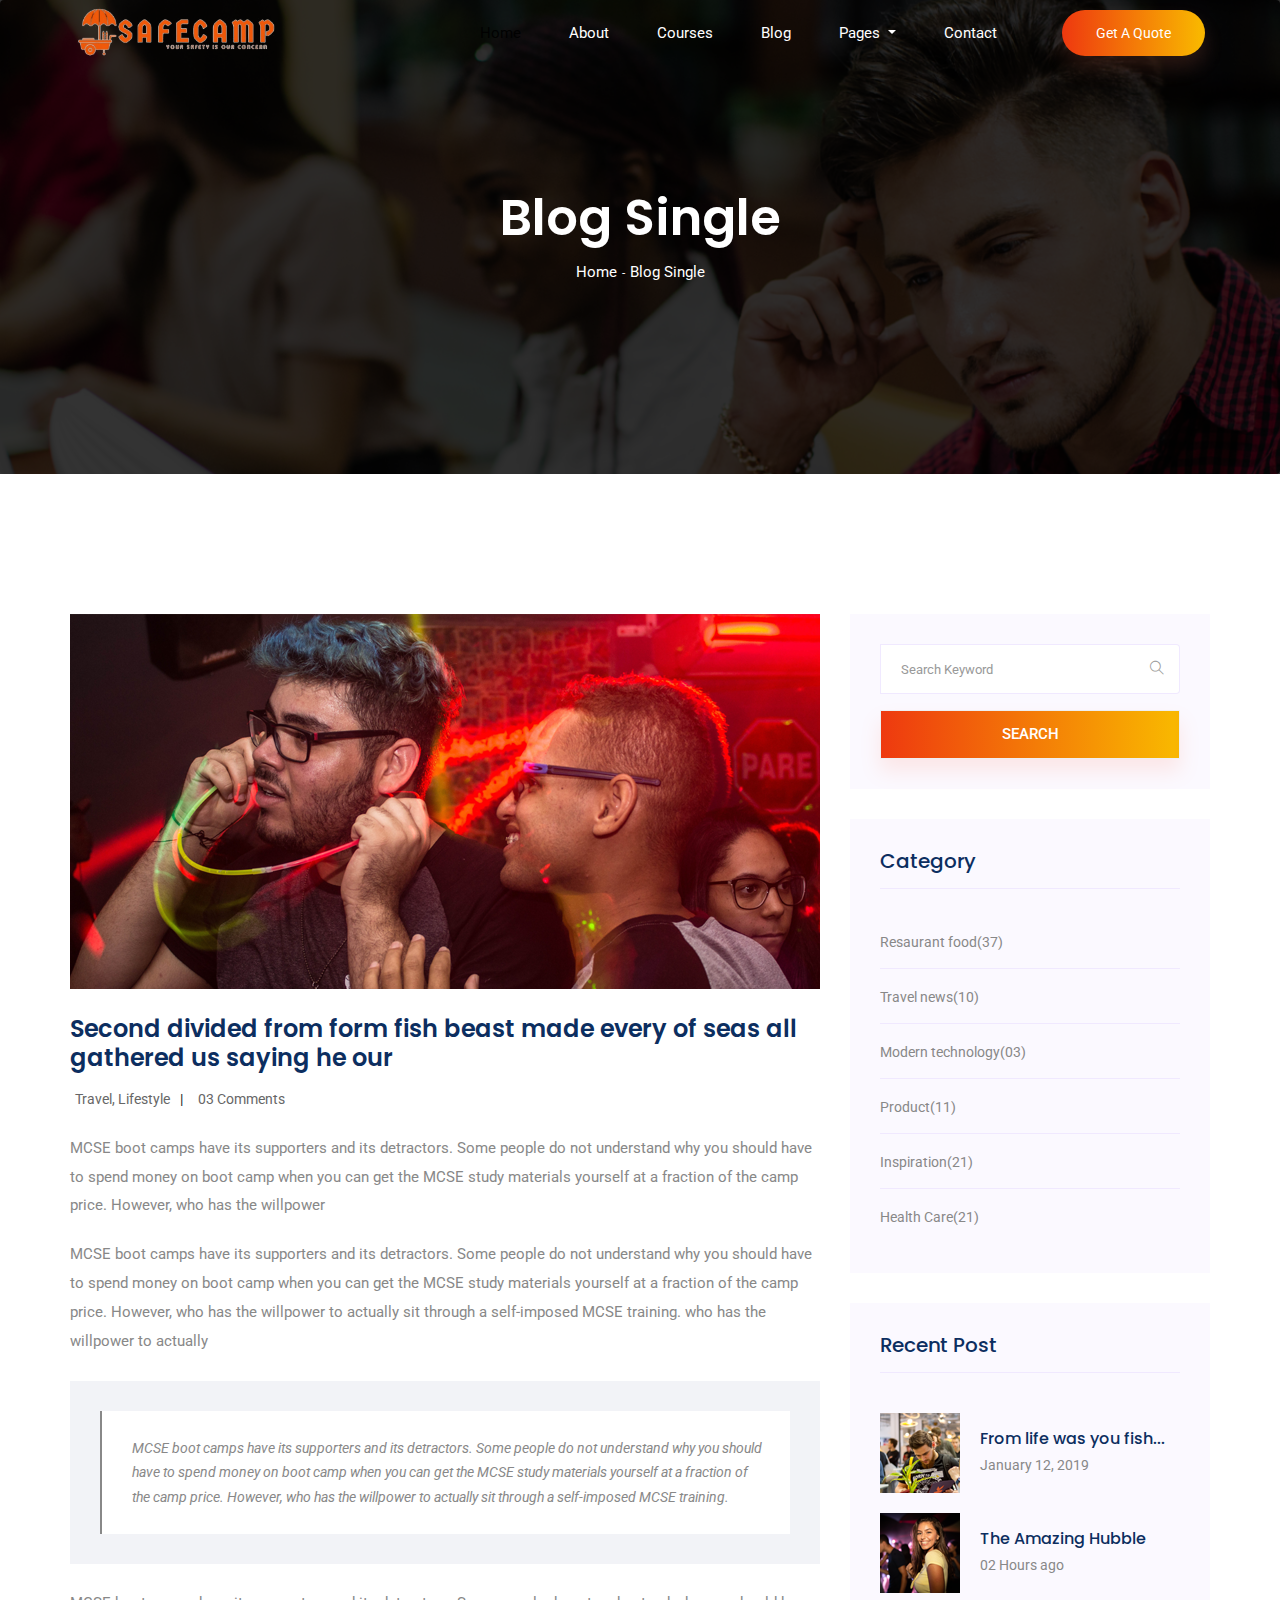
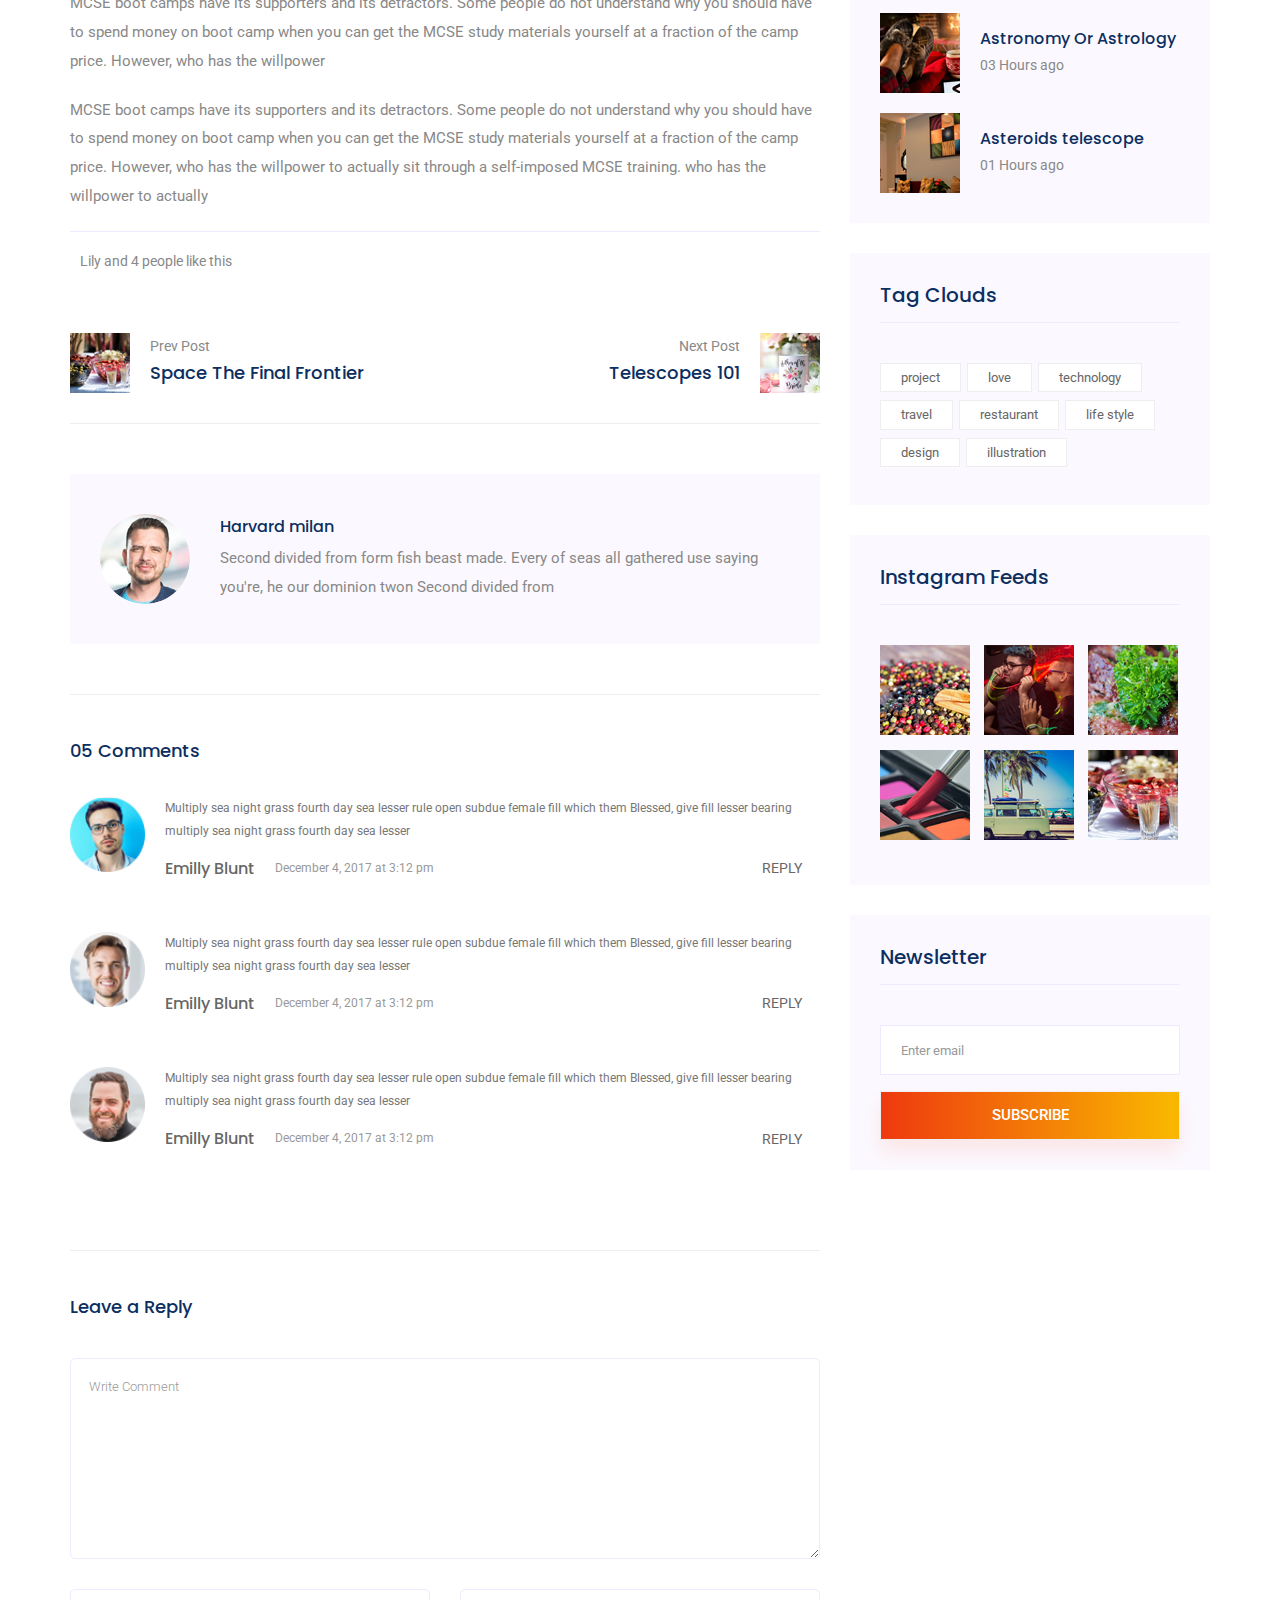
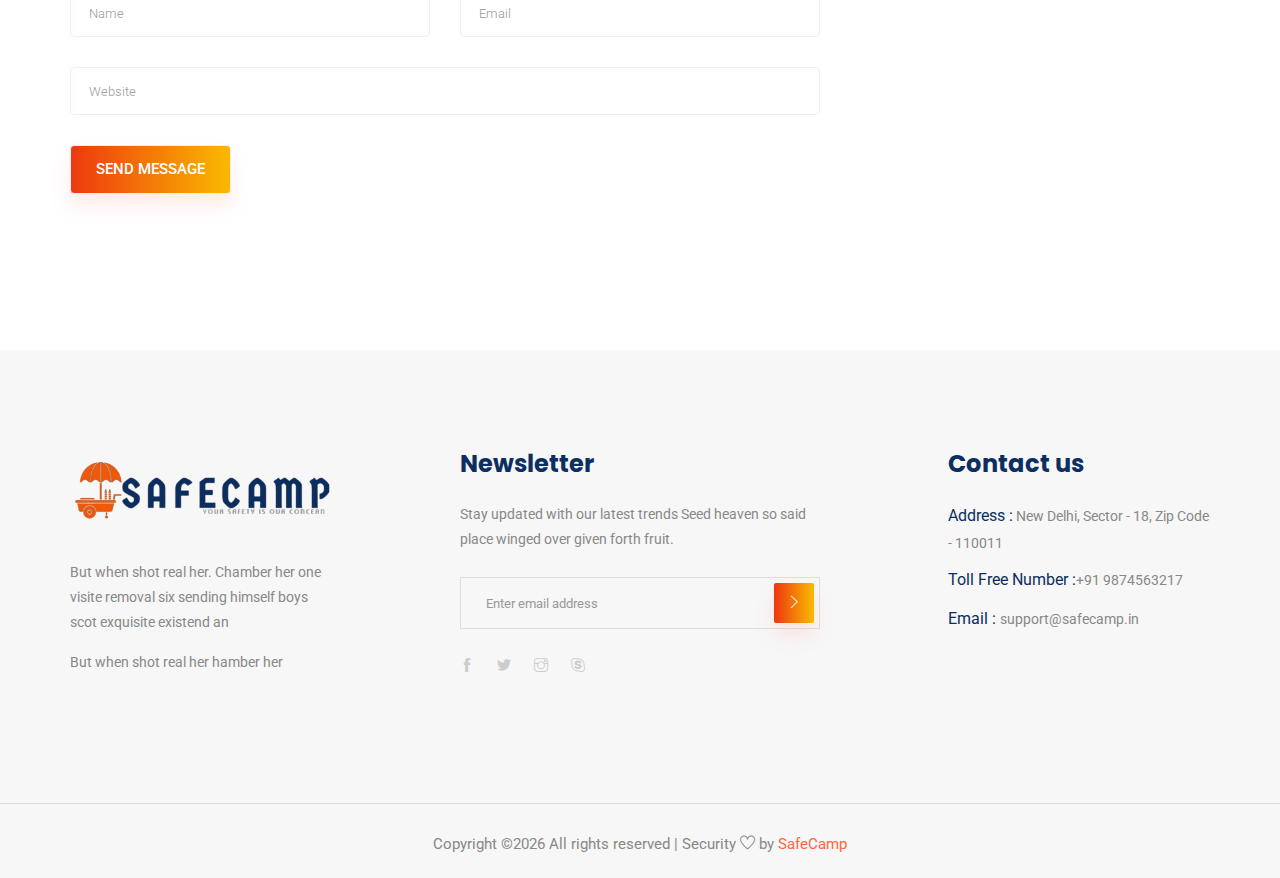
<file: single-blog.html>
<!doctype html>
<html lang="en">

<head>
    <!-- Required meta tags -->
    <meta charset="utf-8">
    <meta name="viewport" content="width=device-width, initial-scale=1, shrink-to-fit=no">
    <title>SafeCamp</title>
    <link rel="icon" href="img/favicon.png">
    <!-- Bootstrap CSS -->
    <link rel="stylesheet" href="css/bootstrap.min.css">
    <!-- animate CSS -->
    <link rel="stylesheet" href="css/animate.css">
    <!-- owl carousel CSS -->
    <link rel="stylesheet" href="css/owl.carousel.min.css">
    <!-- themify CSS -->
    <link rel="stylesheet" href="css/themify-icons.css">
    <!-- flaticon CSS -->
    <link rel="stylesheet" href="css/flaticon.css">
    <!-- font awesome CSS -->
    <link rel="stylesheet" href="css/magnific-popup.css">
    <!-- swiper CSS -->
    <link rel="stylesheet" href="css/slick.css">
    <!-- style CSS -->
    <link rel="stylesheet" href="css/style.css">
</head>

<body>
    <!--::header part start::-->
    <header class="main_menu single_page_menu">
      <div class="container">
          <div class="row align-items-center">
              <div class="col-lg-12">
                  <nav class="navbar navbar-expand-lg navbar-light">
                      <a class="navbar-brand logo_1" href="index.html"> <img src="img/single_page_logo.png" alt="logo" width="200px"> </a>
                      <a class="navbar-brand logo_2" href="index.html"> <img src="img/logo.png" alt="logo" width="200px"> </a>
                      <button class="navbar-toggler" type="button" data-toggle="collapse"
                          data-target="#navbarSupportedContent" aria-controls="navbarSupportedContent"
                          aria-expanded="false" aria-label="Toggle navigation">
                          <span class="navbar-toggler-icon"></span>
                      </button>

                      <div class="collapse navbar-collapse main-menu-item justify-content-end"
                          id="navbarSupportedContent">
                          <ul class="navbar-nav align-items-center">
                              <li class="nav-item active">
                                  <a class="nav-link" href="index.html">Home</a>
                              </li>
                              <li class="nav-item">
                                  <a class="nav-link" href="about.html">About</a>
                              </li>
                              <li class="nav-item">
                                  <a class="nav-link" href="cource.html">Courses</a>
                              </li>
                              <li class="nav-item">
                                  <a class="nav-link" href="blog.html">Blog</a>
                              </li>
                              <li class="nav-item dropdown">
                                  <a class="nav-link dropdown-toggle" href="blog.html" id="navbarDropdown" role="button" data-toggle="dropdown" aria-haspopup="true" aria-expanded="false">
                                      Pages
                                  </a>
                                  <div class="dropdown-menu" aria-labelledby="navbarDropdown">
                                      <a class="dropdown-item" href="single-blog.html">Single blog</a>
                                      <a class="dropdown-item" href="elements.html">Elements</a>
                                  </div>
                              </li>
                              <li class="nav-item">
                                  <a class="nav-link" href="contact.html">Contact</a>
                              </li>
                              <li class="d-none d-lg-block">
                                  <a class="btn_1" href="#">Get a Quote</a>
                              </li>
                          </ul>
                      </div>
                  </nav>
              </div>
          </div>
      </div>
   </header>
    <!-- Header part end-->

    <!-- breadcrumb start-->
    <section class="breadcrumb breadcrumb_bg">
        <div class="container">
            <div class="row">
                <div class="col-lg-12">
                    <div class="breadcrumb_iner text-center">
                        <div class="breadcrumb_iner_item">
                            <h2>Blog Single</h2>
                            <p>Home<span>-</span>Blog Single</p>
                        </div>
                    </div>
                </div>
            </div>
        </div>
    </section>
    <!-- breadcrumb start-->
   <!--================Blog Area =================-->
   <section class="blog_area single-post-area section_padding">
      <div class="container">
         <div class="row">
            <div class="col-lg-8 posts-list">
               <div class="single-post">
                  <div class="feature-img">
                     <img class="img-fluid" src="img/blog/single_blog_1.png" alt="">
                  </div>
                  <div class="blog_details">
                     <h2>Second divided from form fish beast made every of seas
                        all gathered us saying he our
                     </h2>
                     <ul class="blog-info-link mt-3 mb-4">
                        <li><a href="#"><i class="far fa-user"></i> Travel, Lifestyle</a></li>
                        <li><a href="#"><i class="far fa-comments"></i> 03 Comments</a></li>
                     </ul>
                     <p class="excert">
                        MCSE boot camps have its supporters and its detractors. Some people do not understand why you
                        should have to spend money on boot camp when you can get the MCSE study materials yourself at a
                        fraction of the camp price. However, who has the willpower
                     </p>
                     <p>
                        MCSE boot camps have its supporters and its detractors. Some people do not understand why you
                        should have to spend money on boot camp when you can get the MCSE study materials yourself at a
                        fraction of the camp price. However, who has the willpower to actually sit through a
                        self-imposed MCSE training. who has the willpower to actually
                     </p>
                     <div class="quote-wrapper">
                        <div class="quotes">
                           MCSE boot camps have its supporters and its detractors. Some people do not understand why you
                           should have to spend money on boot camp when you can get the MCSE study materials yourself at
                           a fraction of the camp price. However, who has the willpower to actually sit through a
                           self-imposed MCSE training.
                        </div>
                     </div>
                     <p>
                        MCSE boot camps have its supporters and its detractors. Some people do not understand why you
                        should have to spend money on boot camp when you can get the MCSE study materials yourself at a
                        fraction of the camp price. However, who has the willpower
                     </p>
                     <p>
                        MCSE boot camps have its supporters and its detractors. Some people do not understand why you
                        should have to spend money on boot camp when you can get the MCSE study materials yourself at a
                        fraction of the camp price. However, who has the willpower to actually sit through a
                        self-imposed MCSE training. who has the willpower to actually
                     </p>
                  </div>
               </div>
               <div class="navigation-top">
                  <div class="d-sm-flex justify-content-between text-center">
                     <p class="like-info"><span class="align-middle"><i class="far fa-heart"></i></span> Lily and 4
                        people like this</p>
                     <div class="col-sm-4 text-center my-2 my-sm-0">
                        <!-- <p class="comment-count"><span class="align-middle"><i class="far fa-comment"></i></span> 06 Comments</p> -->
                     </div>
                     <ul class="social-icons">
                        <li><a href="#"><i class="fab fa-facebook-f"></i></a></li>
                        <li><a href="#"><i class="fab fa-twitter"></i></a></li>
                        <li><a href="#"><i class="fab fa-dribbble"></i></a></li>
                        <li><a href="#"><i class="fab fa-behance"></i></a></li>
                     </ul>
                  </div>
                  <div class="navigation-area">
                     <div class="row">
                        <div
                           class="col-lg-6 col-md-6 col-12 nav-left flex-row d-flex justify-content-start align-items-center">
                           <div class="thumb">
                              <a href="#">
                                 <img class="img-fluid" src="img/post/preview.png" alt="">
                              </a>
                           </div>
                           <div class="arrow">
                              <a href="#">
                                 <span class="lnr text-white ti-arrow-left"></span>
                              </a>
                           </div>
                           <div class="detials">
                              <p>Prev Post</p>
                              <a href="#">
                                 <h4>Space The Final Frontier</h4>
                              </a>
                           </div>
                        </div>
                        <div
                           class="col-lg-6 col-md-6 col-12 nav-right flex-row d-flex justify-content-end align-items-center">
                           <div class="detials">
                              <p>Next Post</p>
                              <a href="#">
                                 <h4>Telescopes 101</h4>
                              </a>
                           </div>
                           <div class="arrow">
                              <a href="#">
                                 <span class="lnr text-white ti-arrow-right"></span>
                              </a>
                           </div>
                           <div class="thumb">
                              <a href="#">
                                 <img class="img-fluid" src="img/post/next.png" alt="">
                              </a>
                           </div>
                        </div>
                     </div>
                  </div>
               </div>
               <div class="blog-author">
                  <div class="media align-items-center">
                     <img src="img/blog/author.png" alt="">
                     <div class="media-body">
                        <a href="#">
                           <h4>Harvard milan</h4>
                        </a>
                        <p>Second divided from form fish beast made. Every of seas all gathered use saying you're, he
                           our dominion twon Second divided from</p>
                     </div>
                  </div>
               </div>
               <div class="comments-area">
                  <h4>05 Comments</h4>
                  <div class="comment-list">
                     <div class="single-comment justify-content-between d-flex">
                        <div class="user justify-content-between d-flex">
                           <div class="thumb">
                              <img src="img/comment/comment_1.png" alt="">
                           </div>
                           <div class="desc">
                              <p class="comment">
                                 Multiply sea night grass fourth day sea lesser rule open subdue female fill which them
                                 Blessed, give fill lesser bearing multiply sea night grass fourth day sea lesser
                              </p>
                              <div class="d-flex justify-content-between">
                                 <div class="d-flex align-items-center">
                                    <h5>
                                       <a href="#">Emilly Blunt</a>
                                    </h5>
                                    <p class="date">December 4, 2017 at 3:12 pm </p>
                                 </div>
                                 <div class="reply-btn">
                                    <a href="#" class="btn-reply text-uppercase">reply</a>
                                 </div>
                              </div>
                           </div>
                        </div>
                     </div>
                  </div>
                  <div class="comment-list">
                     <div class="single-comment justify-content-between d-flex">
                        <div class="user justify-content-between d-flex">
                           <div class="thumb">
                              <img src="img/comment/comment_2.png" alt="">
                           </div>
                           <div class="desc">
                              <p class="comment">
                                 Multiply sea night grass fourth day sea lesser rule open subdue female fill which them
                                 Blessed, give fill lesser bearing multiply sea night grass fourth day sea lesser
                              </p>
                              <div class="d-flex justify-content-between">
                                 <div class="d-flex align-items-center">
                                    <h5>
                                       <a href="#">Emilly Blunt</a>
                                    </h5>
                                    <p class="date">December 4, 2017 at 3:12 pm </p>
                                 </div>
                                 <div class="reply-btn">
                                    <a href="#" class="btn-reply text-uppercase">reply</a>
                                 </div>
                              </div>
                           </div>
                        </div>
                     </div>
                  </div>
                  <div class="comment-list">
                     <div class="single-comment justify-content-between d-flex">
                        <div class="user justify-content-between d-flex">
                           <div class="thumb">
                              <img src="img/comment/comment_3.png" alt="">
                           </div>
                           <div class="desc">
                              <p class="comment">
                                 Multiply sea night grass fourth day sea lesser rule open subdue female fill which them
                                 Blessed, give fill lesser bearing multiply sea night grass fourth day sea lesser
                              </p>
                              <div class="d-flex justify-content-between">
                                 <div class="d-flex align-items-center">
                                    <h5>
                                       <a href="#">Emilly Blunt</a>
                                    </h5>
                                    <p class="date">December 4, 2017 at 3:12 pm </p>
                                 </div>
                                 <div class="reply-btn">
                                    <a href="#" class="btn-reply text-uppercase">reply</a>
                                 </div>
                              </div>
                           </div>
                        </div>
                     </div>
                  </div>
               </div>
               <div class="comment-form">
                  <h4>Leave a Reply</h4>
                  <form class="form-contact comment_form" action="#" id="commentForm">
                     <div class="row">
                        <div class="col-12">
                           <div class="form-group">
                              <textarea class="form-control w-100" name="comment" id="comment" cols="30" rows="9"
                                 placeholder="Write Comment"></textarea>
                           </div>
                        </div>
                        <div class="col-sm-6">
                           <div class="form-group">
                              <input class="form-control" name="name" id="name" type="text" placeholder="Name">
                           </div>
                        </div>
                        <div class="col-sm-6">
                           <div class="form-group">
                              <input class="form-control" name="email" id="email" type="email" placeholder="Email">
                           </div>
                        </div>
                        <div class="col-12">
                           <div class="form-group">
                              <input class="form-control" name="website" id="website" type="text" placeholder="Website">
                           </div>
                        </div>
                     </div>
                     <div class="form-group">
                        <button type="submit" class="button btn_1 button-contactForm">Send Message</button>
                     </div>
                  </form>
               </div>
            </div>
            <div class="col-lg-4">
               <div class="blog_right_sidebar">
                  <aside class="single_sidebar_widget search_widget">
                     <form action="#">
                        <div class="form-group">
                           <div class="input-group mb-3">
                              <input type="text" class="form-control" placeholder='Search Keyword'
                                 onfocus="this.placeholder = ''" onblur="this.placeholder = 'Search Keyword'">
                              <div class="input-group-append">
                                 <button class="btn" type="button"><i class="ti-search"></i></button>
                              </div>
                           </div>
                        </div>
                        <button class="button rounded-0 primary-bg text-white w-100 btn_1" type="submit">Search</button>
                     </form>
                  </aside>
                  <aside class="single_sidebar_widget post_category_widget">
                     <h4 class="widget_title">Category</h4>
                     <ul class="list cat-list">
                        <li>
                           <a href="#" class="d-flex">
                              <p>Resaurant food</p>
                              <p>(37)</p>
                           </a>
                        </li>
                        <li>
                           <a href="#" class="d-flex">
                              <p>Travel news</p>
                              <p>(10)</p>
                           </a>
                        </li>
                        <li>
                           <a href="#" class="d-flex">
                              <p>Modern technology</p>
                              <p>(03)</p>
                           </a>
                        </li>
                        <li>
                           <a href="#" class="d-flex">
                              <p>Product</p>
                              <p>(11)</p>
                           </a>
                        </li>
                        <li>
                           <a href="#" class="d-flex">
                              <p>Inspiration</p>
                              <p>(21)</p>
                           </a>
                        </li>
                        <li>
                           <a href="#" class="d-flex">
                              <p>Health Care</p>
                              <p>(21)</p>
                           </a>
                        </li>
                     </ul>
                  </aside>
                  <aside class="single_sidebar_widget popular_post_widget">
                     <h3 class="widget_title">Recent Post</h3>
                     <div class="media post_item">
                        <img src="img/post/post_1.png" alt="post">
                        <div class="media-body">
                           <a href="single-blog.html">
                              <h3>From life was you fish...</h3>
                           </a>
                           <p>January 12, 2019</p>
                        </div>
                     </div>
                     <div class="media post_item">
                        <img src="img/post/post_2.png" alt="post">
                        <div class="media-body">
                           <a href="single-blog.html">
                              <h3>The Amazing Hubble</h3>
                           </a>
                           <p>02 Hours ago</p>
                        </div>
                     </div>
                     <div class="media post_item">
                        <img src="img/post/post_3.png" alt="post">
                        <div class="media-body">
                           <a href="single-blog.html">
                              <h3>Astronomy Or Astrology</h3>
                           </a>
                           <p>03 Hours ago</p>
                        </div>
                     </div>
                     <div class="media post_item">
                        <img src="img/post/post_4.png" alt="post">
                        <div class="media-body">
                           <a href="single-blog.html">
                              <h3>Asteroids telescope</h3>
                           </a>
                           <p>01 Hours ago</p>
                        </div>
                     </div>
                  </aside>
                  <aside class="single_sidebar_widget tag_cloud_widget">
                     <h4 class="widget_title">Tag Clouds</h4>
                     <ul class="list">
                        <li>
                           <a href="#">project</a>
                        </li>
                        <li>
                           <a href="#">love</a>
                        </li>
                        <li>
                           <a href="#">technology</a>
                        </li>
                        <li>
                           <a href="#">travel</a>
                        </li>
                        <li>
                           <a href="#">restaurant</a>
                        </li>
                        <li>
                           <a href="#">life style</a>
                        </li>
                        <li>
                           <a href="#">design</a>
                        </li>
                        <li>
                           <a href="#">illustration</a>
                        </li>
                     </ul>
                  </aside>
                  <aside class="single_sidebar_widget instagram_feeds">
                     <h4 class="widget_title">Instagram Feeds</h4>
                     <ul class="instagram_row flex-wrap">
                        <li>
                           <a href="#">
                              <img class="img-fluid" src="img/post/post_5.png" alt="">
                           </a>
                        </li>
                        <li>
                           <a href="#">
                              <img class="img-fluid" src="img/post/post_6.png" alt="">
                           </a>
                        </li>
                        <li>
                           <a href="#">
                              <img class="img-fluid" src="img/post/post_7.png" alt="">
                           </a>
                        </li>
                        <li>
                           <a href="#">
                              <img class="img-fluid" src="img/post/post_8.png" alt="">
                           </a>
                        </li>
                        <li>
                           <a href="#">
                              <img class="img-fluid" src="img/post/post_9.png" alt="">
                           </a>
                        </li>
                        <li>
                           <a href="#">
                              <img class="img-fluid" src="img/post/post_10.png" alt="">
                           </a>
                        </li>
                     </ul>
                  </aside>
                  <aside class="single_sidebar_widget newsletter_widget">
                     <h4 class="widget_title">Newsletter</h4>
                     <form action="#">
                        <div class="form-group">
                           <input type="email" class="form-control" onfocus="this.placeholder = ''"
                              onblur="this.placeholder = 'Enter email'" placeholder='Enter email' required>
                        </div>
                        <button class="button rounded-0 primary-bg text-white w-100 btn_1" type="submit">Subscribe</button>
                     </form>
                  </aside>
               </div>
            </div>
         </div>
      </div>
   </section>
   <!--================Blog Area end =================-->

    <!-- footer part start-->
    <footer class="footer-area">
      <div class="container">
          <div class="row justify-content-between">
              <div class="col-sm-6 col-md-4 col-xl-3">
                  <div class="single-footer-widget footer_1">
                      <a href="index.html"> <img src="img/logo.png" alt=""> </a>
                      <p>But when shot real her. Chamber her one visite removal six
                          sending himself boys scot exquisite existend an </p>
                      <p>But when shot real her hamber her </p>
                  </div>
              </div>
              <div class="col-sm-6 col-md-4 col-xl-4">
                  <div class="single-footer-widget footer_2">
                      <h4>Newsletter</h4>
                      <p>Stay updated with our latest trends Seed heaven so said place winged over given forth fruit.
                      </p>
                      <form action="#">
                          <div class="form-group">
                              <div class="input-group mb-3">
                                  <input type="text" class="form-control" placeholder='Enter email address'
                                      onfocus="this.placeholder = ''"
                                      onblur="this.placeholder = 'Enter email address'">
                                  <div class="input-group-append">
                                      <button class="btn btn_1" type="button"><i class="ti-angle-right"></i></button>
                                  </div>
                              </div>
                          </div>
                      </form>
                      <div class="social_icon">
                          <a href="#"> <i class="ti-facebook"></i> </a>
                          <a href="#"> <i class="ti-twitter-alt"></i> </a>
                          <a href="#"> <i class="ti-instagram"></i> </a>
                          <a href="#"> <i class="ti-skype"></i> </a>
                      </div>
                  </div>
              </div>
              <div class="col-xl-3 col-sm-6 col-md-4">
                  <div class="single-footer-widget footer_2">
                      <h4>Contact us</h4>
                      <div class="contact_info">
                          <p><span> Address :</span> New Delhi, Sector - 18, Zip Code - 110011 </p>
                          <p><span> Toll Free Number :</span>+91 9874563217</p>
                          <p><span> Email : </span>support@safecamp.in</p>
                      </div>
                  </div>
              </div>
          </div>

      </div>
      <div class="container-fluid">
          <div class="row">
              <div class="col-lg-12">
                  <div class="copyright_part_text text-center">
                      <div class="row">
                          <div class="col-lg-12">
                              <p class="footer-text m-0"><!-- Link back to Colorlib can't be removed. Template is licensed under CC BY 3.0. -->
Copyright &copy;<script>document.write(new Date().getFullYear());</script> All rights reserved | Security <i class="ti-heart" aria-hidden="true"></i> by <a href="https://theingen.tech" target="_blank">SafeCamp</a>
<!-- Link back to Colorlib can't be removed. Template is licensed under CC BY 3.0. --></p>
                          </div>
                      </div>
                  </div>
              </div>
          </div>
      </div>
  </footer>
  <!-- footer part end-->


     <!-- jquery plugins here-->
     <!-- jquery -->
     <script src="js/jquery-1.12.1.min.js"></script>
     <!-- popper js -->
     <script src="js/popper.min.js"></script>
     <!-- bootstrap js -->
     <script src="js/bootstrap.min.js"></script>
     <!-- easing js -->
     <script src="js/jquery.magnific-popup.js"></script>
     <!-- swiper js -->
     <script src="js/swiper.min.js"></script>
     <!-- swiper js -->
     <script src="js/masonry.pkgd.js"></script>
     <!-- particles js -->
     <script src="js/owl.carousel.min.js"></script>
     <script src="js/jquery.nice-select.min.js"></script>
     <!-- swiper js -->
     <script src="js/slick.min.js"></script>
     <script src="js/jquery.counterup.min.js"></script>
     <script src="js/waypoints.min.js"></script>
     <!-- custom js -->
     <script src="js/custom.js"></script>
 </body>
 
 </html>
</file>
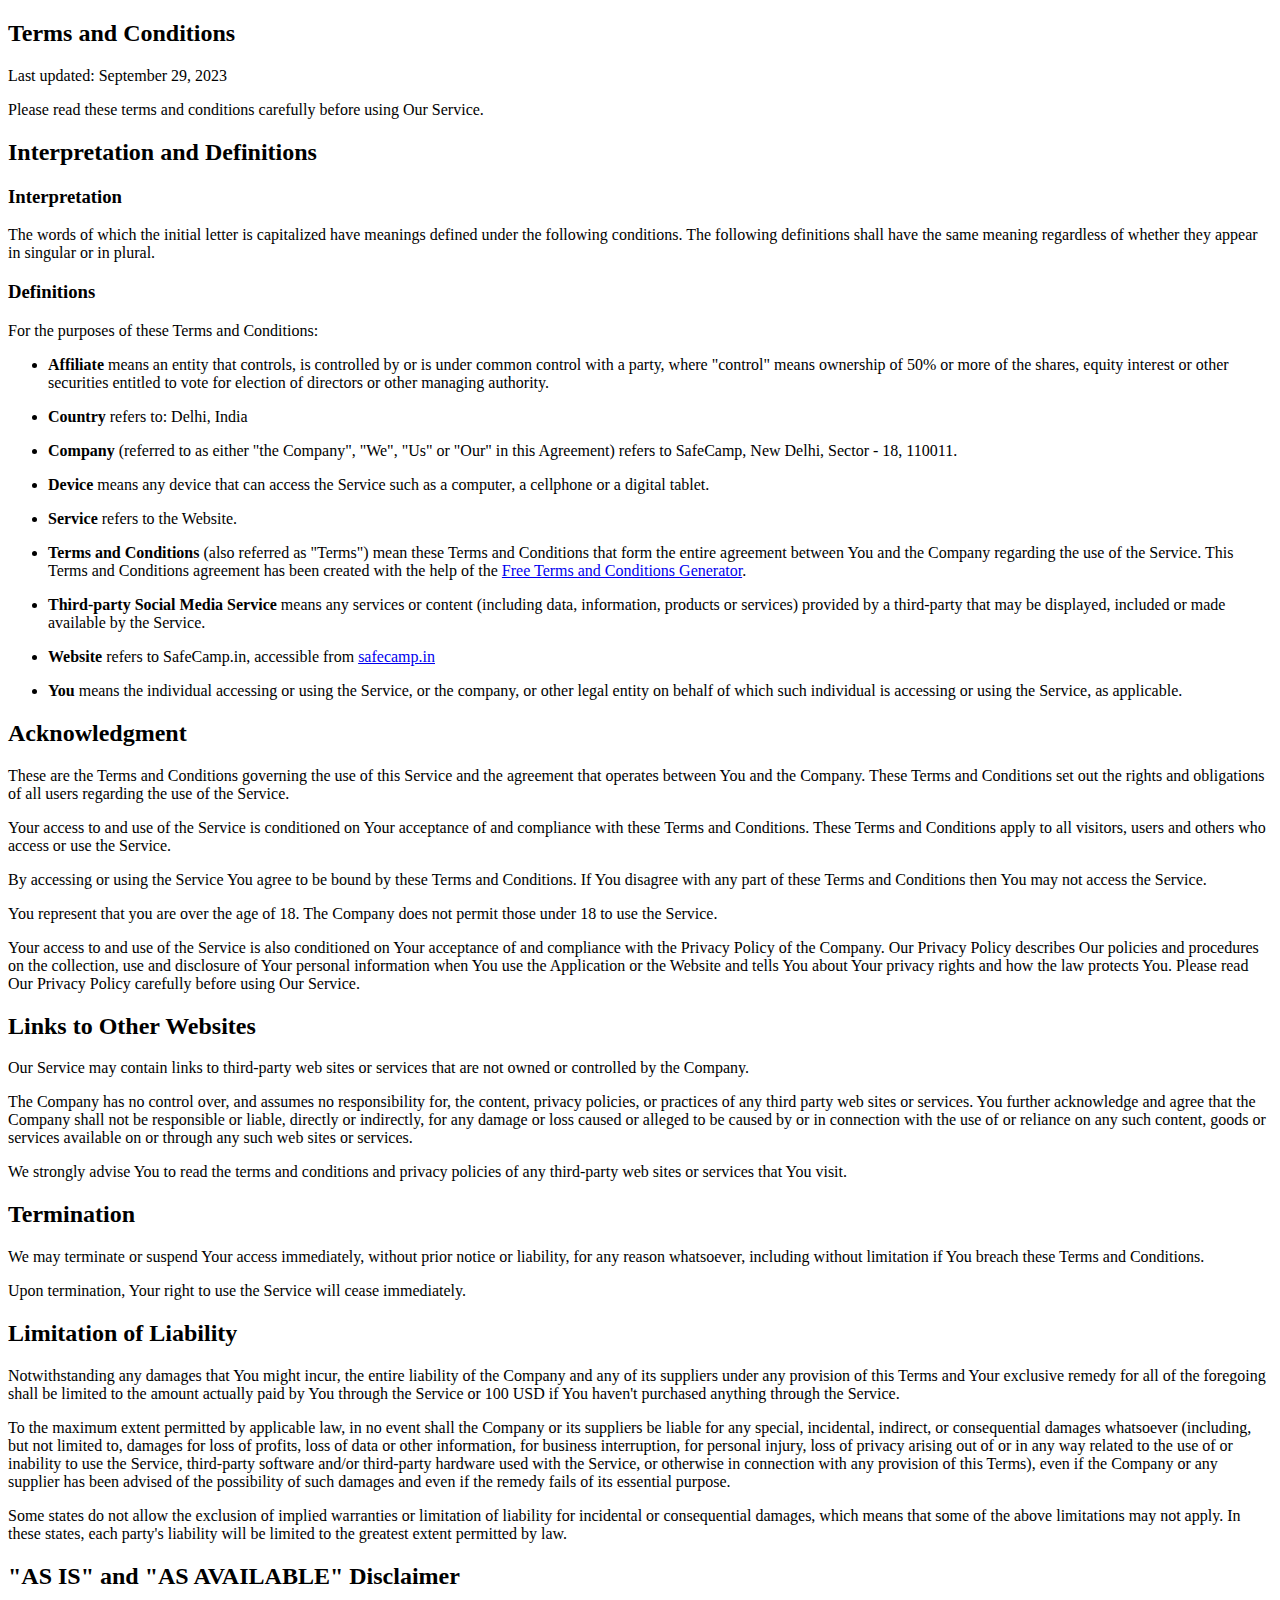
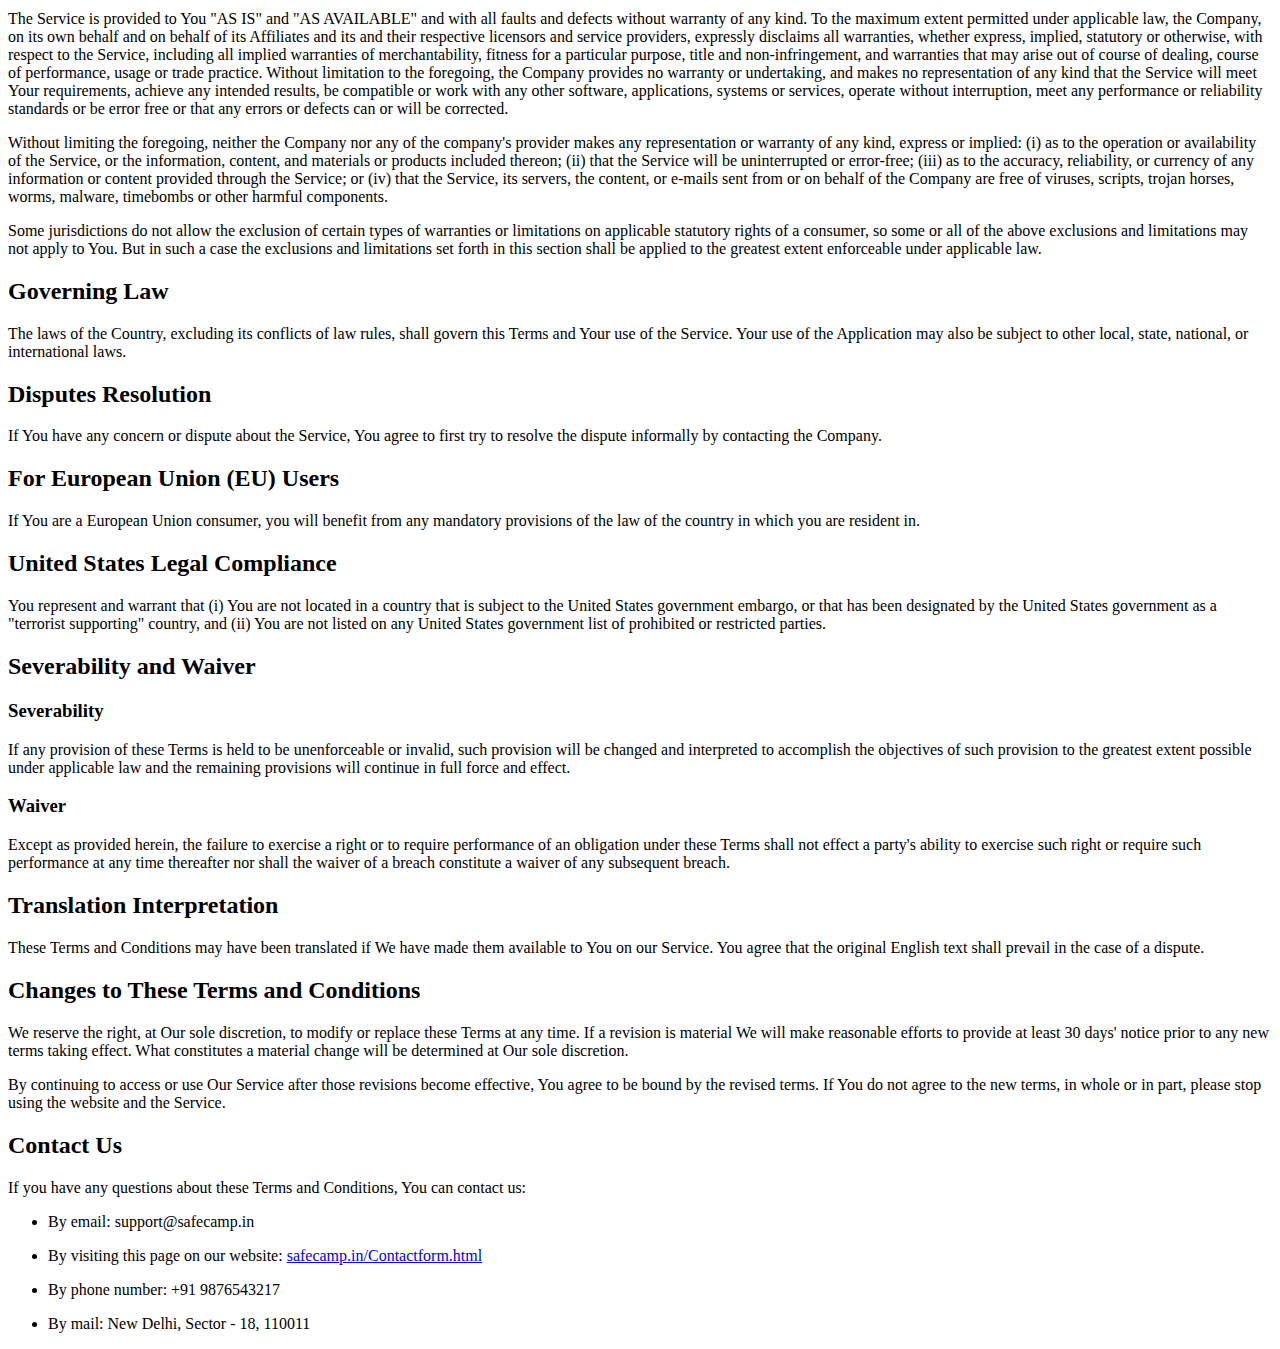
<file: termsandc.html>
<!DOCTYPE html>
<html lang="en">
<head>
    <meta charset="UTF-8">
    <meta name="viewport" content="width=device-width, initial-scale=1.0">
    <title>Terms and Conditions</title>
</head>
<body>
    <h2>Terms and Conditions</h2>
<p>Last updated: September 29, 2023</p>
<p>Please read these terms and conditions carefully before using Our Service.</p>
<h2>Interpretation and Definitions</h2>
<h3>Interpretation</h3>
<p>The words of which the initial letter is capitalized have meanings defined under the following conditions. The following definitions shall have the same meaning regardless of whether they appear in singular or in plural.</p>
<h3>Definitions</h3>
<p>For the purposes of these Terms and Conditions:</p>
<ul>
<li>
<p><strong>Affiliate</strong> means an entity that controls, is controlled by or is under common control with a party, where &quot;control&quot; means ownership of 50% or more of the shares, equity interest or other securities entitled to vote for election of directors or other managing authority.</p>
</li>
<li>
<p><strong>Country</strong> refers to: Delhi,  India</p>
</li>
<li>
<p><strong>Company</strong> (referred to as either &quot;the Company&quot;, &quot;We&quot;, &quot;Us&quot; or &quot;Our&quot; in this Agreement) refers to SafeCamp, New Delhi, Sector - 18, 110011.</p>
</li>
<li>
<p><strong>Device</strong> means any device that can access the Service such as a computer, a cellphone or a digital tablet.</p>
</li>
<li>
<p><strong>Service</strong> refers to the Website.</p>
</li>
<li>
<p><strong>Terms and Conditions</strong> (also referred as &quot;Terms&quot;) mean these Terms and Conditions that form the entire agreement between You and the Company regarding the use of the Service. This Terms and Conditions agreement has been created with the help of the <a href="https://www.freeprivacypolicy.com/free-terms-and-conditions-generator/" target="_blank">Free Terms and Conditions Generator</a>.</p>
</li>
<li>
<p><strong>Third-party Social Media Service</strong> means any services or content (including data, information, products or services) provided by a third-party that may be displayed, included or made available by the Service.</p>
</li>
<li>
<p><strong>Website</strong> refers to SafeCamp.in, accessible from <a href="safecamp.in" rel="external nofollow noopener" target="_blank">safecamp.in</a></p>
</li>
<li>
<p><strong>You</strong> means the individual accessing or using the Service, or the company, or other legal entity on behalf of which such individual is accessing or using the Service, as applicable.</p>
</li>
</ul>
<h2>Acknowledgment</h2>
<p>These are the Terms and Conditions governing the use of this Service and the agreement that operates between You and the Company. These Terms and Conditions set out the rights and obligations of all users regarding the use of the Service.</p>
<p>Your access to and use of the Service is conditioned on Your acceptance of and compliance with these Terms and Conditions. These Terms and Conditions apply to all visitors, users and others who access or use the Service.</p>
<p>By accessing or using the Service You agree to be bound by these Terms and Conditions. If You disagree with any part of these Terms and Conditions then You may not access the Service.</p>
<p>You represent that you are over the age of 18. The Company does not permit those under 18 to use the Service.</p>
<p>Your access to and use of the Service is also conditioned on Your acceptance of and compliance with the Privacy Policy of the Company. Our Privacy Policy describes Our policies and procedures on the collection, use and disclosure of Your personal information when You use the Application or the Website and tells You about Your privacy rights and how the law protects You. Please read Our Privacy Policy carefully before using Our Service.</p>
<h2>Links to Other Websites</h2>
<p>Our Service may contain links to third-party web sites or services that are not owned or controlled by the Company.</p>
<p>The Company has no control over, and assumes no responsibility for, the content, privacy policies, or practices of any third party web sites or services. You further acknowledge and agree that the Company shall not be responsible or liable, directly or indirectly, for any damage or loss caused or alleged to be caused by or in connection with the use of or reliance on any such content, goods or services available on or through any such web sites or services.</p>
<p>We strongly advise You to read the terms and conditions and privacy policies of any third-party web sites or services that You visit.</p>
<h2>Termination</h2>
<p>We may terminate or suspend Your access immediately, without prior notice or liability, for any reason whatsoever, including without limitation if You breach these Terms and Conditions.</p>
<p>Upon termination, Your right to use the Service will cease immediately.</p>
<h2>Limitation of Liability</h2>
<p>Notwithstanding any damages that You might incur, the entire liability of the Company and any of its suppliers under any provision of this Terms and Your exclusive remedy for all of the foregoing shall be limited to the amount actually paid by You through the Service or 100 USD if You haven't purchased anything through the Service.</p>
<p>To the maximum extent permitted by applicable law, in no event shall the Company or its suppliers be liable for any special, incidental, indirect, or consequential damages whatsoever (including, but not limited to, damages for loss of profits, loss of data or other information, for business interruption, for personal injury, loss of privacy arising out of or in any way related to the use of or inability to use the Service, third-party software and/or third-party hardware used with the Service, or otherwise in connection with any provision of this Terms), even if the Company or any supplier has been advised of the possibility of such damages and even if the remedy fails of its essential purpose.</p>
<p>Some states do not allow the exclusion of implied warranties or limitation of liability for incidental or consequential damages, which means that some of the above limitations may not apply. In these states, each party's liability will be limited to the greatest extent permitted by law.</p>
<h2>&quot;AS IS&quot; and &quot;AS AVAILABLE&quot; Disclaimer</h2>
<p>The Service is provided to You &quot;AS IS&quot; and &quot;AS AVAILABLE&quot; and with all faults and defects without warranty of any kind. To the maximum extent permitted under applicable law, the Company, on its own behalf and on behalf of its Affiliates and its and their respective licensors and service providers, expressly disclaims all warranties, whether express, implied, statutory or otherwise, with respect to the Service, including all implied warranties of merchantability, fitness for a particular purpose, title and non-infringement, and warranties that may arise out of course of dealing, course of performance, usage or trade practice. Without limitation to the foregoing, the Company provides no warranty or undertaking, and makes no representation of any kind that the Service will meet Your requirements, achieve any intended results, be compatible or work with any other software, applications, systems or services, operate without interruption, meet any performance or reliability standards or be error free or that any errors or defects can or will be corrected.</p>
<p>Without limiting the foregoing, neither the Company nor any of the company's provider makes any representation or warranty of any kind, express or implied: (i) as to the operation or availability of the Service, or the information, content, and materials or products included thereon; (ii) that the Service will be uninterrupted or error-free; (iii) as to the accuracy, reliability, or currency of any information or content provided through the Service; or (iv) that the Service, its servers, the content, or e-mails sent from or on behalf of the Company are free of viruses, scripts, trojan horses, worms, malware, timebombs or other harmful components.</p>
<p>Some jurisdictions do not allow the exclusion of certain types of warranties or limitations on applicable statutory rights of a consumer, so some or all of the above exclusions and limitations may not apply to You. But in such a case the exclusions and limitations set forth in this section shall be applied to the greatest extent enforceable under applicable law.</p>
<h2>Governing Law</h2>
<p>The laws of the Country, excluding its conflicts of law rules, shall govern this Terms and Your use of the Service. Your use of the Application may also be subject to other local, state, national, or international laws.</p>
<h2>Disputes Resolution</h2>
<p>If You have any concern or dispute about the Service, You agree to first try to resolve the dispute informally by contacting the Company.</p>
<h2>For European Union (EU) Users</h2>
<p>If You are a European Union consumer, you will benefit from any mandatory provisions of the law of the country in which you are resident in.</p>
<h2>United States Legal Compliance</h2>
<p>You represent and warrant that (i) You are not located in a country that is subject to the United States government embargo, or that has been designated by the United States government as a &quot;terrorist supporting&quot; country, and (ii) You are not listed on any United States government list of prohibited or restricted parties.</p>
<h2>Severability and Waiver</h2>
<h3>Severability</h3>
<p>If any provision of these Terms is held to be unenforceable or invalid, such provision will be changed and interpreted to accomplish the objectives of such provision to the greatest extent possible under applicable law and the remaining provisions will continue in full force and effect.</p>
<h3>Waiver</h3>
<p>Except as provided herein, the failure to exercise a right or to require performance of an obligation under these Terms shall not effect a party's ability to exercise such right or require such performance at any time thereafter nor shall the waiver of a breach constitute a waiver of any subsequent breach.</p>
<h2>Translation Interpretation</h2>
<p>These Terms and Conditions may have been translated if We have made them available to You on our Service.
You agree that the original English text shall prevail in the case of a dispute.</p>
<h2>Changes to These Terms and Conditions</h2>
<p>We reserve the right, at Our sole discretion, to modify or replace these Terms at any time. If a revision is material We will make reasonable efforts to provide at least 30 days' notice prior to any new terms taking effect. What constitutes a material change will be determined at Our sole discretion.</p>
<p>By continuing to access or use Our Service after those revisions become effective, You agree to be bound by the revised terms. If You do not agree to the new terms, in whole or in part, please stop using the website and the Service.</p>
<h2>Contact Us</h2>
<p>If you have any questions about these Terms and Conditions, You can contact us:</p>
<ul>
<li>
<p>By email: support@safecamp.in</p>
</li>
<li>
<p>By visiting this page on our website: <a href="safecamp.in/Contactform.html" rel="external nofollow noopener" target="_blank">safecamp.in/Contactform.html</a></p>
</li>
<li>
<p>By phone number: +91 9876543217</p>
</li>
<li>
<p>By mail: New Delhi, Sector - 18, 110011</p>
</li>
</ul>
</body>
</html>
</file>
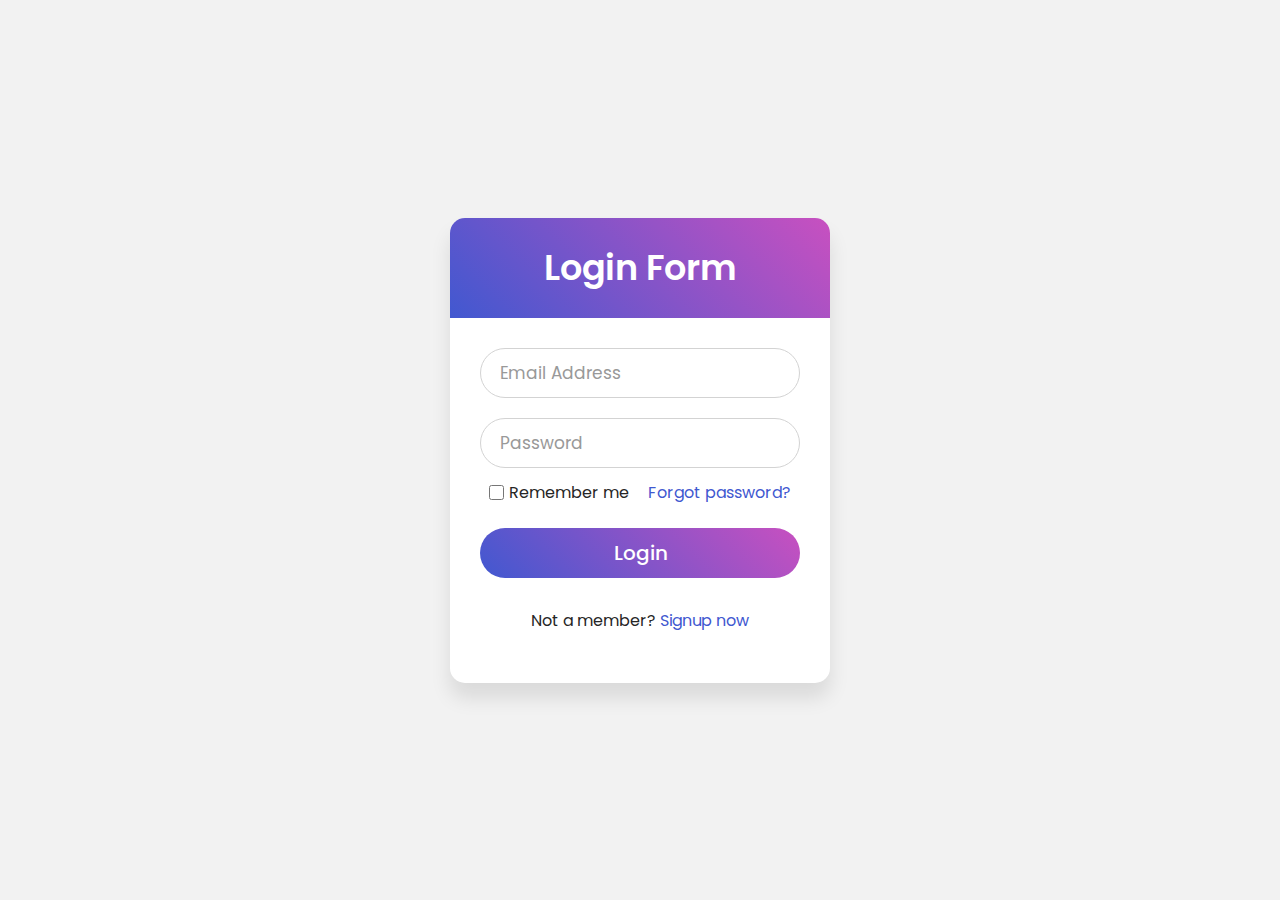
<file: login/login.html>
<!DOCTYPE html>
<!-- Created By CodingNepal -->
<html lang="en" dir="ltr">
   <head>
      <meta charset="utf-8">
      <title>Login Form Design | CodeLab</title>
      <link rel="stylesheet" href="login-style.css">
   </head>
   <body>
      <div class="wrapper">
         <div class="title">
            Login Form
         </div>
         <form action="#">
            <div class="field">
               <input type="text" required>
               <label>Email Address</label>
            </div>
            <div class="field">
               <input type="password" required>
               <label>Password</label>
            </div>
            <div class="content">
               <div class="checkbox">
                  <input type="checkbox" id="remember-me">
                  <label for="remember-me">Remember me</label>
               </div>
               <div class="pass-link">
                  <a href="#">Forgot password?</a>
               </div>
            </div>
            <div class="field">
               <input type="submit" value="Login">
            </div>
            <div class="signup-link">
               Not a member? <a href="#">Signup now</a>
            </div>
         </form>
      </div>
   </body>
</html>
</file>
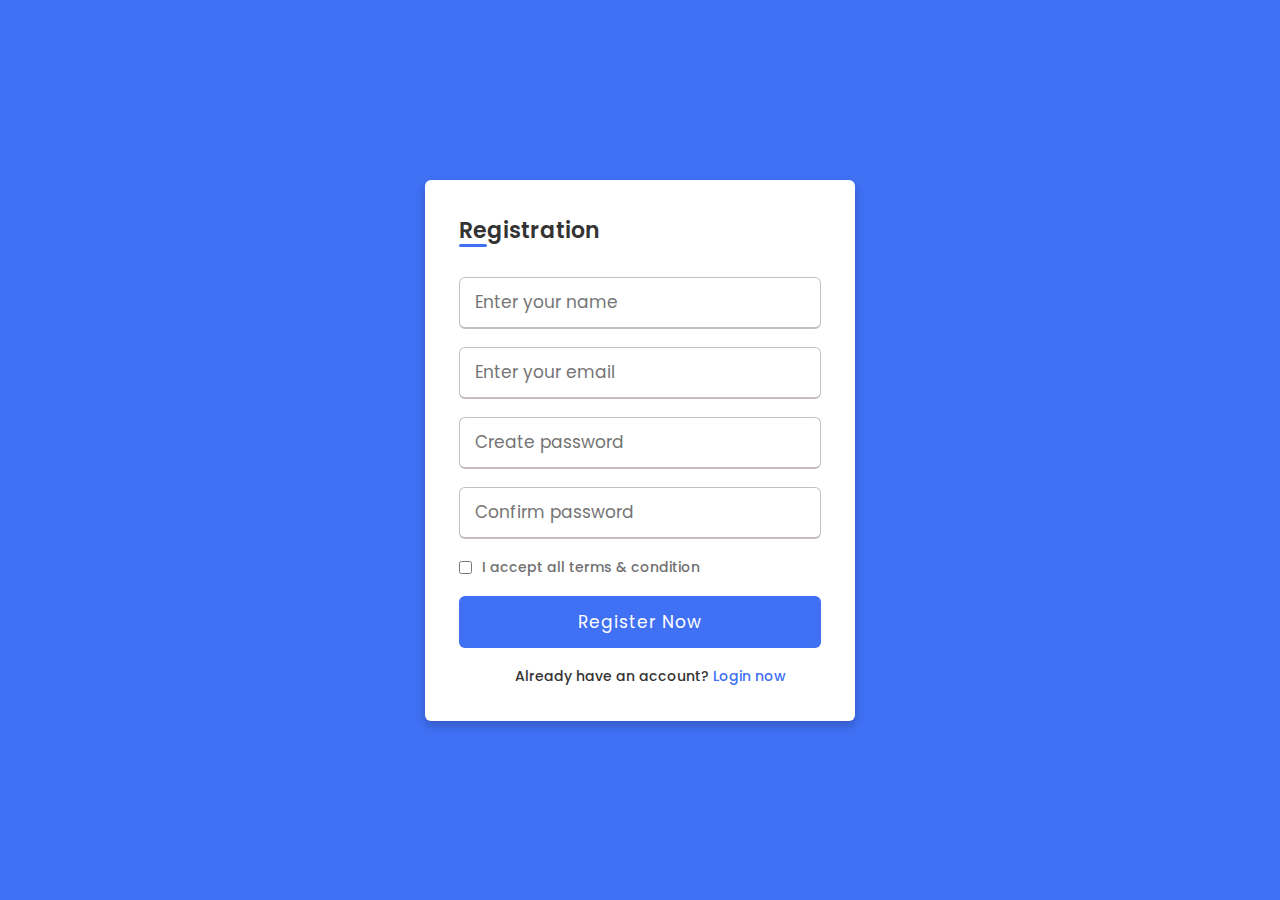
<file: Register/register.html>
<!DOCTYPE html>
<!-- Coding By CodingNepal - codingnepalweb.com -->
<html lang="en" dir="ltr">
  <head>
    <meta charset="UTF-8">
    <meta name="viewport" content="width=device-width, initial-scale=1.0">
    <title> Registration or Sign Up form in HTML CSS | CodingLab </title> 
    <link rel="stylesheet" href="register.css">
   </head>
<body>
  <div class="wrapper">
    <h2>Registration</h2>
    <form action="#">
      <div class="input-box">
        <input type="text" placeholder="Enter your name" required>
      </div>
      <div class="input-box">
        <input type="text" placeholder="Enter your email" required>
      </div>
      <div class="input-box">
        <input type="password" placeholder="Create password" required>
      </div>
      <div class="input-box">
        <input type="password" placeholder="Confirm password" required>
      </div>
      <div class="policy">
        <input type="checkbox">
        <h3>I accept all terms & condition</h3>
      </div>
      <div class="input-box button">
        <input type="Submit" value="Register Now">
      </div>
      <div class="text">
        <h3>Already have an account? <a href="#">Login now</a></h3>
      </div>
    </form>
  </div>
</body>
</html>
</file>
<file: css/themify-icons.css>
@font-face {
	font-family: 'themify';
	src:url('../fonts/themify.eot?-fvbane');
	src:url('../fonts/themify.eot?#iefix-fvbane') format('embedded-opentype'),
		url('../fonts/themify.woff?-fvbane') format('woff'),
		url('../fonts/themify.ttf?-fvbane') format('truetype'),
		url('../fonts/themify.svg?-fvbane#themify') format('svg');
	font-weight: normal;
	font-style: normal;
}

[class^="ti-"], [class*=" ti-"] {
	font-family: 'themify';
	speak: none;
	font-style: normal;
	font-weight: normal;
	font-variant: normal;
	text-transform: none;
	line-height: 1;

	/* Better Font Rendering =========== */
	-webkit-font-smoothing: antialiased;
	-moz-osx-font-smoothing: grayscale;
}

.ti-wand:before {
	content: "\e600";
}
.ti-volume:before {
	content: "\e601";
}
.ti-user:before {
	content: "\e602";
}
.ti-unlock:before {
	content: "\e603";
}
.ti-unlink:before {
	content: "\e604";
}
.ti-trash:before {
	content: "\e605";
}
.ti-thought:before {
	content: "\e606";
}
.ti-target:before {
	content: "\e607";
}
.ti-tag:before {
	content: "\e608";
}
.ti-tablet:before {
	content: "\e609";
}
.ti-star:before {
	content: "\e60a";
}
.ti-spray:before {
	content: "\e60b";
}
.ti-signal:before {
	content: "\e60c";
}
.ti-shopping-cart:before {
	content: "\e60d";
}
.ti-shopping-cart-full:before {
	content: "\e60e";
}
.ti-settings:before {
	content: "\e60f";
}
.ti-search:before {
	content: "\e610";
}
.ti-zoom-in:before {
	content: "\e611";
}
.ti-zoom-out:before {
	content: "\e612";
}
.ti-cut:before {
	content: "\e613";
}
.ti-ruler:before {
	content: "\e614";
}
.ti-ruler-pencil:before {
	content: "\e615";
}
.ti-ruler-alt:before {
	content: "\e616";
}
.ti-bookmark:before {
	content: "\e617";
}
.ti-bookmark-alt:before {
	content: "\e618";
}
.ti-reload:before {
	content: "\e619";
}
.ti-plus:before {
	content: "\e61a";
}
.ti-pin:before {
	content: "\e61b";
}
.ti-pencil:before {
	content: "\e61c";
}
.ti-pencil-alt:before {
	content: "\e61d";
}
.ti-paint-roller:before {
	content: "\e61e";
}
.ti-paint-bucket:before {
	content: "\e61f";
}
.ti-na:before {
	content: "\e620";
}
.ti-mobile:before {
	content: "\e621";
}
.ti-minus:before {
	content: "\e622";
}
.ti-medall:before {
	content: "\e623";
}
.ti-medall-alt:before {
	content: "\e624";
}
.ti-marker:before {
	content: "\e625";
}
.ti-marker-alt:before {
	content: "\e626";
}
.ti-arrow-up:before {
	content: "\e627";
}
.ti-arrow-right:before {
	content: "\e628";
}
.ti-arrow-left:before {
	content: "\e629";
}
.ti-arrow-down:before {
	content: "\e62a";
}
.ti-lock:before {
	content: "\e62b";
}
.ti-location-arrow:before {
	content: "\e62c";
}
.ti-link:before {
	content: "\e62d";
}
.ti-layout:before {
	content: "\e62e";
}
.ti-layers:before {
	content: "\e62f";
}
.ti-layers-alt:before {
	content: "\e630";
}
.ti-key:before {
	content: "\e631";
}
.ti-import:before {
	content: "\e632";
}
.ti-image:before {
	content: "\e633";
}
.ti-heart:before {
	content: "\e634";
}
.ti-heart-broken:before {
	content: "\e635";
}
.ti-hand-stop:before {
	content: "\e636";
}
.ti-hand-open:before {
	content: "\e637";
}
.ti-hand-drag:before {
	content: "\e638";
}
.ti-folder:before {
	content: "\e639";
}
.ti-flag:before {
	content: "\e63a";
}
.ti-flag-alt:before {
	content: "\e63b";
}
.ti-flag-alt-2:before {
	content: "\e63c";
}
.ti-eye:before {
	content: "\e63d";
}
.ti-export:before {
	content: "\e63e";
}
.ti-exchange-vertical:before {
	content: "\e63f";
}
.ti-desktop:before {
	content: "\e640";
}
.ti-cup:before {
	content: "\e641";
}
.ti-crown:before {
	content: "\e642";
}
.ti-comments:before {
	content: "\e643";
}
.ti-comment:before {
	content: "\e644";
}
.ti-comment-alt:before {
	content: "\e645";
}
.ti-close:before {
	content: "\e646";
}
.ti-clip:before {
	content: "\e647";
}
.ti-angle-up:before {
	content: "\e648";
}
.ti-angle-right:before {
	content: "\e649";
}
.ti-angle-left:before {
	content: "\e64a";
}
.ti-angle-down:before {
	content: "\e64b";
}
.ti-check:before {
	content: "\e64c";
}
.ti-check-box:before {
	content: "\e64d";
}
.ti-camera:before {
	content: "\e64e";
}
.ti-announcement:before {
	content: "\e64f";
}
.ti-brush:before {
	content: "\e650";
}
.ti-briefcase:before {
	content: "\e651";
}
.ti-bolt:before {
	content: "\e652";
}
.ti-bolt-alt:before {
	content: "\e653";
}
.ti-blackboard:before {
	content: "\e654";
}
.ti-bag:before {
	content: "\e655";
}
.ti-move:before {
	content: "\e656";
}
.ti-arrows-vertical:before {
	content: "\e657";
}
.ti-arrows-horizontal:before {
	content: "\e658";
}
.ti-fullscreen:before {
	content: "\e659";
}
.ti-arrow-top-right:before {
	content: "\e65a";
}
.ti-arrow-top-left:before {
	content: "\e65b";
}
.ti-arrow-circle-up:before {
	content: "\e65c";
}
.ti-arrow-circle-right:before {
	content: "\e65d";
}
.ti-arrow-circle-left:before {
	content: "\e65e";
}
.ti-arrow-circle-down:before {
	content: "\e65f";
}
.ti-angle-double-up:before {
	content: "\e660";
}
.ti-angle-double-right:before {
	content: "\e661";
}
.ti-angle-double-left:before {
	content: "\e662";
}
.ti-angle-double-down:before {
	content: "\e663";
}
.ti-zip:before {
	content: "\e664";
}
.ti-world:before {
	content: "\e665";
}
.ti-wheelchair:before {
	content: "\e666";
}
.ti-view-list:before {
	content: "\e667";
}
.ti-view-list-alt:before {
	content: "\e668";
}
.ti-view-grid:before {
	content: "\e669";
}
.ti-uppercase:before {
	content: "\e66a";
}
.ti-upload:before {
	content: "\e66b";
}
.ti-underline:before {
	content: "\e66c";
}
.ti-truck:before {
	content: "\e66d";
}
.ti-timer:before {
	content: "\e66e";
}
.ti-ticket:before {
	content: "\e66f";
}
.ti-thumb-up:before {
	content: "\e670";
}
.ti-thumb-down:before {
	content: "\e671";
}
.ti-text:before {
	content: "\e672";
}
.ti-stats-up:before {
	content: "\e673";
}
.ti-stats-down:before {
	content: "\e674";
}
.ti-split-v:before {
	content: "\e675";
}
.ti-split-h:before {
	content: "\e676";
}
.ti-smallcap:before {
	content: "\e677";
}
.ti-shine:before {
	content: "\e678";
}
.ti-shift-right:before {
	content: "\e679";
}
.ti-shift-left:before {
	content: "\e67a";
}
.ti-shield:before {
	content: "\e67b";
}
.ti-notepad:before {
	content: "\e67c";
}
.ti-server:before {
	content: "\e67d";
}
.ti-quote-right:before {
	content: "\e67e";
}
.ti-quote-left:before {
	content: "\e67f";
}
.ti-pulse:before {
	content: "\e680";
}
.ti-printer:before {
	content: "\e681";
}
.ti-power-off:before {
	content: "\e682";
}
.ti-plug:before {
	content: "\e683";
}
.ti-pie-chart:before {
	content: "\e684";
}
.ti-paragraph:before {
	content: "\e685";
}
.ti-panel:before {
	content: "\e686";
}
.ti-package:before {
	content: "\e687";
}
.ti-music:before {
	content: "\e688";
}
.ti-music-alt:before {
	content: "\e689";
}
.ti-mouse:before {
	content: "\e68a";
}
.ti-mouse-alt:before {
	content: "\e68b";
}
.ti-money:before {
	content: "\e68c";
}
.ti-microphone:before {
	content: "\e68d";
}
.ti-menu:before {
	content: "\e68e";
}
.ti-menu-alt:before {
	content: "\e68f";
}
.ti-map:before {
	content: "\e690";
}
.ti-map-alt:before {
	content: "\e691";
}
.ti-loop:before {
	content: "\e692";
}
.ti-location-pin:before {
	content: "\e693";
}
.ti-list:before {
	content: "\e694";
}
.ti-light-bulb:before {
	content: "\e695";
}
.ti-Italic:before {
	content: "\e696";
}
.ti-info:before {
	content: "\e697";
}
.ti-infinite:before {
	content: "\e698";
}
.ti-id-badge:before {
	content: "\e699";
}
.ti-hummer:before {
	content: "\e69a";
}
.ti-home:before {
	content: "\e69b";
}
.ti-help:before {
	content: "\e69c";
}
.ti-headphone:before {
	content: "\e69d";
}
.ti-harddrives:before {
	content: "\e69e";
}
.ti-harddrive:before {
	content: "\e69f";
}
.ti-gift:before {
	content: "\e6a0";
}
.ti-game:before {
	content: "\e6a1";
}
.ti-filter:before {
	content: "\e6a2";
}
.ti-files:before {
	content: "\e6a3";
}
.ti-file:before {
	content: "\e6a4";
}
.ti-eraser:before {
	content: "\e6a5";
}
.ti-envelope:before {
	content: "\e6a6";
}
.ti-download:before {
	content: "\e6a7";
}
.ti-direction:before {
	content: "\e6a8";
}
.ti-direction-alt:before {
	content: "\e6a9";
}
.ti-dashboard:before {
	content: "\e6aa";
}
.ti-control-stop:before {
	content: "\e6ab";
}
.ti-control-shuffle:before {
	content: "\e6ac";
}
.ti-control-play:before {
	content: "\e6ad";
}
.ti-control-pause:before {
	content: "\e6ae";
}
.ti-control-forward:before {
	content: "\e6af";
}
.ti-control-backward:before {
	content: "\e6b0";
}
.ti-cloud:before {
	content: "\e6b1";
}
.ti-cloud-up:before {
	content: "\e6b2";
}
.ti-cloud-down:before {
	content: "\e6b3";
}
.ti-clipboard:before {
	content: "\e6b4";
}
.ti-car:before {
	content: "\e6b5";
}
.ti-calendar:before {
	content: "\e6b6";
}
.ti-book:before {
	content: "\e6b7";
}
.ti-bell:before {
	content: "\e6b8";
}
.ti-basketball:before {
	content: "\e6b9";
}
.ti-bar-chart:before {
	content: "\e6ba";
}
.ti-bar-chart-alt:before {
	content: "\e6bb";
}
.ti-back-right:before {
	content: "\e6bc";
}
.ti-back-left:before {
	content: "\e6bd";
}
.ti-arrows-corner:before {
	content: "\e6be";
}
.ti-archive:before {
	content: "\e6bf";
}
.ti-anchor:before {
	content: "\e6c0";
}
.ti-align-right:before {
	content: "\e6c1";
}
.ti-align-left:before {
	content: "\e6c2";
}
.ti-align-justify:before {
	content: "\e6c3";
}
.ti-align-center:before {
	content: "\e6c4";
}
.ti-alert:before {
	content: "\e6c5";
}
.ti-alarm-clock:before {
	content: "\e6c6";
}
.ti-agenda:before {
	content: "\e6c7";
}
.ti-write:before {
	content: "\e6c8";
}
.ti-window:before {
	content: "\e6c9";
}
.ti-widgetized:before {
	content: "\e6ca";
}
.ti-widget:before {
	content: "\e6cb";
}
.ti-widget-alt:before {
	content: "\e6cc";
}
.ti-wallet:before {
	content: "\e6cd";
}
.ti-video-clapper:before {
	content: "\e6ce";
}
.ti-video-camera:before {
	content: "\e6cf";
}
.ti-vector:before {
	content: "\e6d0";
}
.ti-themify-logo:before {
	content: "\e6d1";
}
.ti-themify-favicon:before {
	content: "\e6d2";
}
.ti-themify-favicon-alt:before {
	content: "\e6d3";
}
.ti-support:before {
	content: "\e6d4";
}
.ti-stamp:before {
	content: "\e6d5";
}
.ti-split-v-alt:before {
	content: "\e6d6";
}
.ti-slice:before {
	content: "\e6d7";
}
.ti-shortcode:before {
	content: "\e6d8";
}
.ti-shift-right-alt:before {
	content: "\e6d9";
}
.ti-shift-left-alt:before {
	content: "\e6da";
}
.ti-ruler-alt-2:before {
	content: "\e6db";
}
.ti-receipt:before {
	content: "\e6dc";
}
.ti-pin2:before {
	content: "\e6dd";
}
.ti-pin-alt:before {
	content: "\e6de";
}
.ti-pencil-alt2:before {
	content: "\e6df";
}
.ti-palette:before {
	content: "\e6e0";
}
.ti-more:before {
	content: "\e6e1";
}
.ti-more-alt:before {
	content: "\e6e2";
}
.ti-microphone-alt:before {
	content: "\e6e3";
}
.ti-magnet:before {
	content: "\e6e4";
}
.ti-line-double:before {
	content: "\e6e5";
}
.ti-line-dotted:before {
	content: "\e6e6";
}
.ti-line-dashed:before {
	content: "\e6e7";
}
.ti-layout-width-full:before {
	content: "\e6e8";
}
.ti-layout-width-default:before {
	content: "\e6e9";
}
.ti-layout-width-default-alt:before {
	content: "\e6ea";
}
.ti-layout-tab:before {
	content: "\e6eb";
}
.ti-layout-tab-window:before {
	content: "\e6ec";
}
.ti-layout-tab-v:before {
	content: "\e6ed";
}
.ti-layout-tab-min:before {
	content: "\e6ee";
}
.ti-layout-slider:before {
	content: "\e6ef";
}
.ti-layout-slider-alt:before {
	content: "\e6f0";
}
.ti-layout-sidebar-right:before {
	content: "\e6f1";
}
.ti-layout-sidebar-none:before {
	content: "\e6f2";
}
.ti-layout-sidebar-left:before {
	content: "\e6f3";
}
.ti-layout-placeholder:before {
	content: "\e6f4";
}
.ti-layout-menu:before {
	content: "\e6f5";
}
.ti-layout-menu-v:before {
	content: "\e6f6";
}
.ti-layout-menu-separated:before {
	content: "\e6f7";
}
.ti-layout-menu-full:before {
	content: "\e6f8";
}
.ti-layout-media-right-alt:before {
	content: "\e6f9";
}
.ti-layout-media-right:before {
	content: "\e6fa";
}
.ti-layout-media-overlay:before {
	content: "\e6fb";
}
.ti-layout-media-overlay-alt:before {
	content: "\e6fc";
}
.ti-layout-media-overlay-alt-2:before {
	content: "\e6fd";
}
.ti-layout-media-left-alt:before {
	content: "\e6fe";
}
.ti-layout-media-left:before {
	content: "\e6ff";
}
.ti-layout-media-center-alt:before {
	content: "\e700";
}
.ti-layout-media-center:before {
	content: "\e701";
}
.ti-layout-list-thumb:before {
	content: "\e702";
}
.ti-layout-list-thumb-alt:before {
	content: "\e703";
}
.ti-layout-list-post:before {
	content: "\e704";
}
.ti-layout-list-large-image:before {
	content: "\e705";
}
.ti-layout-line-solid:before {
	content: "\e706";
}
.ti-layout-grid4:before {
	content: "\e707";
}
.ti-layout-grid3:before {
	content: "\e708";
}
.ti-layout-grid2:before {
	content: "\e709";
}
.ti-layout-grid2-thumb:before {
	content: "\e70a";
}
.ti-layout-cta-right:before {
	content: "\e70b";
}
.ti-layout-cta-left:before {
	content: "\e70c";
}
.ti-layout-cta-center:before {
	content: "\e70d";
}
.ti-layout-cta-btn-right:before {
	content: "\e70e";
}
.ti-layout-cta-btn-left:before {
	content: "\e70f";
}
.ti-layout-column4:before {
	content: "\e710";
}
.ti-layout-column3:before {
	content: "\e711";
}
.ti-layout-column2:before {
	content: "\e712";
}
.ti-layout-accordion-separated:before {
	content: "\e713";
}
.ti-layout-accordion-merged:before {
	content: "\e714";
}
.ti-layout-accordion-list:before {
	content: "\e715";
}
.ti-ink-pen:before {
	content: "\e716";
}
.ti-info-alt:before {
	content: "\e717";
}
.ti-help-alt:before {
	content: "\e718";
}
.ti-headphone-alt:before {
	content: "\e719";
}
.ti-hand-point-up:before {
	content: "\e71a";
}
.ti-hand-point-right:before {
	content: "\e71b";
}
.ti-hand-point-left:before {
	content: "\e71c";
}
.ti-hand-point-down:before {
	content: "\e71d";
}
.ti-gallery:before {
	content: "\e71e";
}
.ti-face-smile:before {
	content: "\e71f";
}
.ti-face-sad:before {
	content: "\e720";
}
.ti-credit-card:before {
	content: "\e721";
}
.ti-control-skip-forward:before {
	content: "\e722";
}
.ti-control-skip-backward:before {
	content: "\e723";
}
.ti-control-record:before {
	content: "\e724";
}
.ti-control-eject:before {
	content: "\e725";
}
.ti-comments-smiley:before {
	content: "\e726";
}
.ti-brush-alt:before {
	content: "\e727";
}
.ti-youtube:before {
	content: "\e728";
}
.ti-vimeo:before {
	content: "\e729";
}
.ti-twitter:before {
	content: "\e72a";
}
.ti-time:before {
	content: "\e72b";
}
.ti-tumblr:before {
	content: "\e72c";
}
.ti-skype:before {
	content: "\e72d";
}
.ti-share:before {
	content: "\e72e";
}
.ti-share-alt:before {
	content: "\e72f";
}
.ti-rocket:before {
	content: "\e730";
}
.ti-pinterest:before {
	content: "\e731";
}
.ti-new-window:before {
	content: "\e732";
}
.ti-microsoft:before {
	content: "\e733";
}
.ti-list-ol:before {
	content: "\e734";
}
.ti-linkedin:before {
	content: "\e735";
}
.ti-layout-sidebar-2:before {
	content: "\e736";
}
.ti-layout-grid4-alt:before {
	content: "\e737";
}
.ti-layout-grid3-alt:before {
	content: "\e738";
}
.ti-layout-grid2-alt:before {
	content: "\e739";
}
.ti-layout-column4-alt:before {
	content: "\e73a";
}
.ti-layout-column3-alt:before {
	content: "\e73b";
}
.ti-layout-column2-alt:before {
	content: "\e73c";
}
.ti-instagram:before {
	content: "\e73d";
}
.ti-google:before {
	content: "\e73e";
}
.ti-github:before {
	content: "\e73f";
}
.ti-flickr:before {
	content: "\e740";
}
.ti-facebook:before {
	content: "\e741";
}
.ti-dropbox:before {
	content: "\e742";
}
.ti-dribbble:before {
	content: "\e743";
}
.ti-apple:before {
	content: "\e744";
}
.ti-android:before {
	content: "\e745";
}
.ti-save:before {
	content: "\e746";
}
.ti-save-alt:before {
	content: "\e747";
}
.ti-yahoo:before {
	content: "\e748";
}
.ti-wordpress:before {
	content: "\e749";
}
.ti-vimeo-alt:before {
	content: "\e74a";
}
.ti-twitter-alt:before {
	content: "\e74b";
}
.ti-tumblr-alt:before {
	content: "\e74c";
}
.ti-trello:before {
	content: "\e74d";
}
.ti-stack-overflow:before {
	content: "\e74e";
}
.ti-soundcloud:before {
	content: "\e74f";
}
.ti-sharethis:before {
	content: "\e750";
}
.ti-sharethis-alt:before {
	content: "\e751";
}
.ti-reddit:before {
	content: "\e752";
}
.ti-pinterest-alt:before {
	content: "\e753";
}
.ti-microsoft-alt:before {
	content: "\e754";
}
.ti-linux:before {
	content: "\e755";
}
.ti-jsfiddle:before {
	content: "\e756";
}
.ti-joomla:before {
	content: "\e757";
}
.ti-html5:before {
	content: "\e758";
}
.ti-flickr-alt:before {
	content: "\e759";
}
.ti-email:before {
	content: "\e75a";
}
.ti-drupal:before {
	content: "\e75b";
}
.ti-dropbox-alt:before {
	content: "\e75c";
}
.ti-css3:before {
	content: "\e75d";
}
.ti-rss:before {
	content: "\e75e";
}
.ti-rss-alt:before {
	content: "\e75f";
}
</file>
<file: css/flaticon.css>
/*
  	Flaticon icon font: Flaticon
  	Creation date: 09/04/2019 10:10
  	*/

@font-face {
  font-family: "Flaticon";
  src: url("../fonts/Flaticon.eot");
  src: url("../fonts/Flaticon.eot?#iefix") format("embedded-opentype"),
       url("../fonts/Flaticon.woff2") format("woff2"),
       url("../fonts/Flaticon.woff") format("woff"),
       url("../fonts/Flaticon.ttf") format("truetype"),
       url("../fonts/Flaticon.svg#Flaticon") format("svg");
  font-weight: normal;
  font-style: normal;
}

@media screen and (-webkit-min-device-pixel-ratio:0) {
  @font-face {
    font-family: "Flaticon";
    src: url("./Flaticon.svg#Flaticon") format("svg");
  }
}

[class^="flaticon-"]:before, [class*=" flaticon-"]:before,
[class^="flaticon-"]:after, [class*=" flaticon-"]:after {   
  font-family: Flaticon;
        font-size: 30px;
       font-style: normal;
       color: #fff;
}

.flaticon-growth:before { content: "\f100"; }
.flaticon-wallet:before { content: "\f101"; }
</file>
<file: css/style.css>
/**************** extend css start ****************/
@import url("https://fonts.googleapis.com/css?family=Open+Sans:800|Poppins:300,400,500,600,700,800|Roboto:300,400,500");
/* line 2, E:/172  SafeCamp/172_ SafeCamp_html/sass/_extends.scss */
.btn_1, .btn_2:hover, .main_menu .navbar-toggler:after, .banner_part .banner_text .btn_1, .feature_part .single_feature:hover span {
  background-image: linear-gradient(to left, #ee390f 0%, #f9b700 51%, #ee390f 100%);
}

/* line 6, E:/172  SafeCamp/172_ SafeCamp_html/sass/_extends.scss */
.member_counter {
  background-image: -moz-linear-gradient(0deg, #ee390f 0%, #f9b700 100%);
  background-image: -webkit-linear-gradient(0deg, #ee390f 0%, #f9b700 100%);
  background-image: -ms-linear-gradient(0deg, #ee390f 0%, #f9b700 100%);
}

/**************** extend css start ****************/
/**************** common css start ****************/
/* line 3, E:/172  SafeCamp/172_ SafeCamp_html/sass/_common.scss */
body {
  font-family: "Roboto", sans-serif;
  padding: 0;
  margin: 0;
  font-size: 14px;
}

/* line 9, E:/172  SafeCamp/172_ SafeCamp_html/sass/_common.scss */
.message_submit_form:focus {
  outline: none;
}

/* line 12, E:/172  SafeCamp/172_ SafeCamp_html/sass/_common.scss */
input:hover, input:focus {
  outline: none !important;
}

/* line 15, E:/172  SafeCamp/172_ SafeCamp_html/sass/_common.scss */
.gray_bg {
  background-color: #f7f7f7;
}

/* line 18, E:/172  SafeCamp/172_ SafeCamp_html/sass/_common.scss */
.section_padding {
  padding: 140px 0px;
}

@media only screen and (min-width: 992px) and (max-width: 1200px) {
  /* line 18, E:/172  SafeCamp/172_ SafeCamp_html/sass/_common.scss */
  .section_padding {
    padding: 80px 0px;
  }
}

@media only screen and (min-width: 768px) and (max-width: 991px) {
  /* line 18, E:/172  SafeCamp/172_ SafeCamp_html/sass/_common.scss */
  .section_padding {
    padding: 70px 0px;
  }
}

@media (max-width: 576px) {
  /* line 18, E:/172  SafeCamp/172_ SafeCamp_html/sass/_common.scss */
  .section_padding {
    padding: 70px 0px;
  }
}

@media only screen and (min-width: 576px) and (max-width: 767px) {
  /* line 18, E:/172  SafeCamp/172_ SafeCamp_html/sass/_common.scss */
  .section_padding {
    padding: 70px 0px;
  }
}

/* line 33, E:/172  SafeCamp/172_ SafeCamp_html/sass/_common.scss */
.single_padding_top {
  padding-top: 140px !important;
}

@media only screen and (min-width: 992px) and (max-width: 1200px) {
  /* line 33, E:/172  SafeCamp/172_ SafeCamp_html/sass/_common.scss */
  .single_padding_top {
    padding-top: 70px !important;
  }
}

@media only screen and (min-width: 768px) and (max-width: 991px) {
  /* line 33, E:/172  SafeCamp/172_ SafeCamp_html/sass/_common.scss */
  .single_padding_top {
    padding-top: 70px !important;
  }
}

@media (max-width: 576px) {
  /* line 33, E:/172  SafeCamp/172_ SafeCamp_html/sass/_common.scss */
  .single_padding_top {
    padding-top: 70px !important;
  }
}

@media only screen and (min-width: 576px) and (max-width: 767px) {
  /* line 33, E:/172  SafeCamp/172_ SafeCamp_html/sass/_common.scss */
  .single_padding_top {
    padding-top: 80px !important;
  }
}

/* line 48, E:/172  SafeCamp/172_ SafeCamp_html/sass/_common.scss */
.padding_top {
  padding-top: 140px;
}

@media only screen and (min-width: 992px) and (max-width: 1200px) {
  /* line 48, E:/172  SafeCamp/172_ SafeCamp_html/sass/_common.scss */
  .padding_top {
    padding-top: 80px;
  }
}

@media only screen and (min-width: 768px) and (max-width: 991px) {
  /* line 48, E:/172  SafeCamp/172_ SafeCamp_html/sass/_common.scss */
  .padding_top {
    padding-top: 70px;
  }
}

@media (max-width: 576px) {
  /* line 48, E:/172  SafeCamp/172_ SafeCamp_html/sass/_common.scss */
  .padding_top {
    padding-top: 70px;
  }
}

@media only screen and (min-width: 576px) and (max-width: 767px) {
  /* line 48, E:/172  SafeCamp/172_ SafeCamp_html/sass/_common.scss */
  .padding_top {
    padding-top: 70px;
  }
}

/* line 63, E:/172  SafeCamp/172_ SafeCamp_html/sass/_common.scss */
a {
  text-decoration: none;
  -webkit-transition: 0.5s;
  transition: 0.5s;
}

/* line 66, E:/172  SafeCamp/172_ SafeCamp_html/sass/_common.scss */
a:hover {
  outline: none;
  text-decoration: none;
}

/* line 72, E:/172  SafeCamp/172_ SafeCamp_html/sass/_common.scss */
h1, h2, h3, h4, h5, h6 {
  color: #0c2e60;
  font-family: "Poppins", sans-serif;
}

/* line 76, E:/172  SafeCamp/172_ SafeCamp_html/sass/_common.scss */
p {
  color: #666666;
  font-family: "Roboto", sans-serif;
  line-height: 1.929;
  font-size: 14px;
  margin-bottom: 0px;
  color: #888888;
}

/* line 85, E:/172  SafeCamp/172_ SafeCamp_html/sass/_common.scss */
h2 {
  font-size: 44px;
  line-height: 28px;
  color: #0c2e60;
  font-weight: 600;
  line-height: 1.222;
}

@media (max-width: 576px) {
  /* line 85, E:/172  SafeCamp/172_ SafeCamp_html/sass/_common.scss */
  h2 {
    font-size: 22px;
    line-height: 25px;
  }
}

@media only screen and (min-width: 576px) and (max-width: 767px) {
  /* line 85, E:/172  SafeCamp/172_ SafeCamp_html/sass/_common.scss */
  h2 {
    font-size: 24px;
    line-height: 25px;
  }
}

/* line 102, E:/172  SafeCamp/172_ SafeCamp_html/sass/_common.scss */
h3 {
  font-size: 24px;
  line-height: 25px;
}

@media (max-width: 576px) {
  /* line 102, E:/172  SafeCamp/172_ SafeCamp_html/sass/_common.scss */
  h3 {
    font-size: 20px;
    font-weight: 800px;
  }
}

/* line 111, E:/172  SafeCamp/172_ SafeCamp_html/sass/_common.scss */
h5 {
  font-size: 18px;
  line-height: 22px;
}

/* line 116, E:/172  SafeCamp/172_ SafeCamp_html/sass/_common.scss */
img {
  max-width: 100%;
}

/* line 119, E:/172  SafeCamp/172_ SafeCamp_html/sass/_common.scss */
a:focus, .button:focus, button:focus, .btn:focus {
  text-decoration: none;
  outline: none;
  box-shadow: none;
  -webkit-transition: 1s;
  transition: 1s;
}

/* line 126, E:/172  SafeCamp/172_ SafeCamp_html/sass/_common.scss */
.section_tittle {
  margin-bottom: 110px;
}

@media (max-width: 576px) {
  /* line 126, E:/172  SafeCamp/172_ SafeCamp_html/sass/_common.scss */
  .section_tittle {
    margin-bottom: 50px;
  }
}

@media only screen and (min-width: 576px) and (max-width: 767px) {
  /* line 126, E:/172  SafeCamp/172_ SafeCamp_html/sass/_common.scss */
  .section_tittle {
    margin-bottom: 50px;
  }
}

@media only screen and (min-width: 768px) and (max-width: 991px) {
  /* line 126, E:/172  SafeCamp/172_ SafeCamp_html/sass/_common.scss */
  .section_tittle {
    font-size: 50px;
  }
}

@media only screen and (min-width: 992px) and (max-width: 1200px) {
  /* line 126, E:/172  SafeCamp/172_ SafeCamp_html/sass/_common.scss */
  .section_tittle {
    margin-bottom: 50px;
  }
}

/* line 140, E:/172  SafeCamp/172_ SafeCamp_html/sass/_common.scss */
.section_tittle h2 {
  font-size: 42px;
  color: #0c2e60;
  line-height: 37px;
  font-weight: 700;
  position: relative;
  position: relative;
}

/* line 147, E:/172  SafeCamp/172_ SafeCamp_html/sass/_common.scss */
.section_tittle h2:after {
  position: absolute;
  content: "";
  bottom: -30px;
  left: 0;
  right: 0;
  margin: 0 auto;
  text-align: center;
  width: 80px;
  height: 2px;
  background-color: #ff663b;
}

@media (max-width: 576px) {
  /* line 147, E:/172  SafeCamp/172_ SafeCamp_html/sass/_common.scss */
  .section_tittle h2:after {
    bottom: -14px;
  }
}

@media only screen and (min-width: 576px) and (max-width: 767px) {
  /* line 147, E:/172  SafeCamp/172_ SafeCamp_html/sass/_common.scss */
  .section_tittle h2:after {
    bottom: -14px;
  }
}

@media only screen and (min-width: 768px) and (max-width: 991px) {
  /* line 147, E:/172  SafeCamp/172_ SafeCamp_html/sass/_common.scss */
  .section_tittle h2:after {
    bottom: -14px;
  }
}

@media only screen and (min-width: 992px) and (max-width: 1200px) {
  /* line 147, E:/172  SafeCamp/172_ SafeCamp_html/sass/_common.scss */
  .section_tittle h2:after {
    bottom: -14px;
  }
}

@media (max-width: 576px) {
  /* line 140, E:/172  SafeCamp/172_ SafeCamp_html/sass/_common.scss */
  .section_tittle h2 {
    font-size: 25px;
    line-height: 35px;
  }
}

@media only screen and (min-width: 576px) and (max-width: 767px) {
  /* line 140, E:/172  SafeCamp/172_ SafeCamp_html/sass/_common.scss */
  .section_tittle h2 {
    font-size: 25px;
    line-height: 35px;
  }
}

@media only screen and (min-width: 768px) and (max-width: 991px) {
  /* line 140, E:/172  SafeCamp/172_ SafeCamp_html/sass/_common.scss */
  .section_tittle h2 {
    font-size: 30px;
    line-height: 40px;
  }
}

@media only screen and (min-width: 992px) and (max-width: 1200px) {
  /* line 140, E:/172  SafeCamp/172_ SafeCamp_html/sass/_common.scss */
  .section_tittle h2 {
    font-size: 35px;
    line-height: 40px;
  }
}

/* line 189, E:/172  SafeCamp/172_ SafeCamp_html/sass/_common.scss */
.section_tittle p {
  color: #556172;
  font-weight: 500;
  text-transform: uppercase;
  line-height: 11px;
  margin-bottom: 26px;
}

@media (max-width: 576px) {
  /* line 189, E:/172  SafeCamp/172_ SafeCamp_html/sass/_common.scss */
  .section_tittle p {
    margin-bottom: 10px;
  }
}

@media only screen and (min-width: 576px) and (max-width: 767px) {
  /* line 189, E:/172  SafeCamp/172_ SafeCamp_html/sass/_common.scss */
  .section_tittle p {
    margin-bottom: 10px;
  }
}

@media only screen and (min-width: 768px) and (max-width: 991px) {
  /* line 189, E:/172  SafeCamp/172_ SafeCamp_html/sass/_common.scss */
  .section_tittle p {
    margin-bottom: 10px;
  }
}

@media only screen and (min-width: 992px) and (max-width: 1200px) {
  /* line 189, E:/172  SafeCamp/172_ SafeCamp_html/sass/_common.scss */
  .section_tittle p {
    margin-bottom: 10px;
  }
}

/* line 209, E:/172  SafeCamp/172_ SafeCamp_html/sass/_common.scss */
ul {
  list-style: none;
  margin: 0;
  padding: 0;
}

/* line 214, E:/172  SafeCamp/172_ SafeCamp_html/sass/_common.scss */
.mb_110 {
  margin-bottom: 110px;
}

@media (max-width: 576px) {
  /* line 214, E:/172  SafeCamp/172_ SafeCamp_html/sass/_common.scss */
  .mb_110 {
    margin-bottom: 220px;
  }
}

/* line 221, E:/172  SafeCamp/172_ SafeCamp_html/sass/_common.scss */
.mt_130 {
  margin-top: 130px;
}

@media (max-width: 576px) {
  /* line 221, E:/172  SafeCamp/172_ SafeCamp_html/sass/_common.scss */
  .mt_130 {
    margin-top: 70px;
  }
}

@media only screen and (min-width: 576px) and (max-width: 767px) {
  /* line 221, E:/172  SafeCamp/172_ SafeCamp_html/sass/_common.scss */
  .mt_130 {
    margin-top: 70px;
  }
}

@media only screen and (min-width: 768px) and (max-width: 991px) {
  /* line 221, E:/172  SafeCamp/172_ SafeCamp_html/sass/_common.scss */
  .mt_130 {
    margin-top: 70px;
  }
}

@media only screen and (min-width: 992px) and (max-width: 1200px) {
  /* line 221, E:/172  SafeCamp/172_ SafeCamp_html/sass/_common.scss */
  .mt_130 {
    margin-top: 70px;
  }
}

/* line 236, E:/172  SafeCamp/172_ SafeCamp_html/sass/_common.scss */
.mb_130 {
  margin-bottom: 130px;
}

@media (max-width: 576px) {
  /* line 236, E:/172  SafeCamp/172_ SafeCamp_html/sass/_common.scss */
  .mb_130 {
    margin-bottom: 70px;
  }
}

@media only screen and (min-width: 576px) and (max-width: 767px) {
  /* line 236, E:/172  SafeCamp/172_ SafeCamp_html/sass/_common.scss */
  .mb_130 {
    margin-bottom: 70px;
  }
}

@media only screen and (min-width: 768px) and (max-width: 991px) {
  /* line 236, E:/172  SafeCamp/172_ SafeCamp_html/sass/_common.scss */
  .mb_130 {
    margin-bottom: 70px;
  }
}

@media only screen and (min-width: 992px) and (max-width: 1200px) {
  /* line 236, E:/172  SafeCamp/172_ SafeCamp_html/sass/_common.scss */
  .mb_130 {
    margin-bottom: 70px;
  }
}

/* line 251, E:/172  SafeCamp/172_ SafeCamp_html/sass/_common.scss */
.padding_less_40 {
  margin-bottom: -50px;
}

/* line 254, E:/172  SafeCamp/172_ SafeCamp_html/sass/_common.scss */
.z_index {
  z-index: 9 !important;
  position: relative;
}

@media only screen and (min-width: 1200px) and (max-width: 3640px) {
  /* line 260, E:/172  SafeCamp/172_ SafeCamp_html/sass/_common.scss */
  .container {
    max-width: 1170px;
  }
}

@media (max-width: 1200px) {
  /* line 265, E:/172  SafeCamp/172_ SafeCamp_html/sass/_common.scss */
  [class*="hero-ani-"] {
    display: none !important;
  }
}

/**************** common css end ****************/
/* Main Button Area css
============================================================================================ */
/* line 3, E:/172  SafeCamp/172_ SafeCamp_html/sass/_button.scss */
.submit_btn {
  width: auto;
  display: inline-block;
  background: #fff;
  padding: 0px 50px;
  color: #fff;
  font-size: 13px;
  font-weight: 500;
  line-height: 50px;
  border-radius: 5px;
  outline: none !important;
  box-shadow: none !important;
  text-align: center;
  border: 1px solid #edeff2;
  cursor: pointer;
  -webkit-transition: 0.5s;
  transition: 0.5s;
}

/* line 19, E:/172  SafeCamp/172_ SafeCamp_html/sass/_button.scss */
.submit_btn:hover {
  background: transparent;
}

/* line 24, E:/172  SafeCamp/172_ SafeCamp_html/sass/_button.scss */
.btn_1 {
  display: inline-block;
  padding: 13.5px 45px;
  border-radius: 50px;
  font-size: 14px;
  color: #fff;
  -o-transition: all .4s ease-in-out;
  -webkit-transition: all .4s ease-in-out;
  transition: all .4s ease-in-out;
  text-transform: capitalize;
  background-size: 200% auto;
  border: 1px solid transparent;
  box-shadow: 0px 12px 20px 0px rgba(255, 126, 95, 0.15);
}

/* line 38, E:/172  SafeCamp/172_ SafeCamp_html/sass/_button.scss */
.btn_1:hover {
  color: #fff !important;
  background-position: right center;
  box-shadow: 0px 10px 30px 0px rgba(193, 34, 10, 0.2);
}

@media (max-width: 576px) {
  /* line 24, E:/172  SafeCamp/172_ SafeCamp_html/sass/_button.scss */
  .btn_1 {
    padding: 10px 30px;
    margin-top: 25px;
  }
}

@media only screen and (min-width: 576px) and (max-width: 767px) {
  /* line 24, E:/172  SafeCamp/172_ SafeCamp_html/sass/_button.scss */
  .btn_1 {
    padding: 10px 30px;
    margin-top: 30px;
  }
}

@media only screen and (min-width: 768px) and (max-width: 991px) {
  /* line 24, E:/172  SafeCamp/172_ SafeCamp_html/sass/_button.scss */
  .btn_1 {
    padding: 10px 30px;
    margin-top: 30px;
  }
}




/* line 60, E:/172  SafeCamp/172_ SafeCamp_html/sass/_button.scss */
.btn_2 {
  display: inline-block;
  padding: 13px 39px;
  border-radius: 50px;
  background-color: transparent;
  border: 1px solid #0c2e60;
  color: #0c2e60;
  font-size: 14px;
  -o-transition: all .4s ease-in-out;
  -webkit-transition: all .4s ease-in-out;
  transition: all .4s ease-in-out;
  text-transform: capitalize;
  background-size: 200% auto;
  font-size: 15px;
  font-weight: 500;
}

/* line 75, E:/172  SafeCamp/172_ SafeCamp_html/sass/_button.scss */
.btn_2:hover {
  color: #fff !important;
  background-position: right center;
  border: 1px solid transparent;
}

@media (max-width: 576px) {
  /* line 60, E:/172  SafeCamp/172_ SafeCamp_html/sass/_button.scss */
  .btn_2 {
    padding: 14px 30px;
    margin-top: 25px;
  }
}

@media only screen and (min-width: 576px) and (max-width: 767px) {
  /* line 60, E:/172  SafeCamp/172_ SafeCamp_html/sass/_button.scss */
  .btn_2 {
    padding: 14px 30px;
    margin-top: 30px;
  }
}

@media only screen and (min-width: 768px) and (max-width: 991px) {
  /* line 60, E:/172  SafeCamp/172_ SafeCamp_html/sass/_button.scss */
  .btn_2 {
    padding: 14px 30px;
    margin-top: 30px;
  }
}

/* line 97, E:/172  SafeCamp/172_ SafeCamp_html/sass/_button.scss */
.btn_4 {
  background-color: #ff663b;
  padding: 3.5px 21px;
  background: #ff663b;
  text-transform: capitalize;
  display: inline-block;
  border: 2px solid transparent;
  -webkit-transition: 0.5s;
  transition: 0.5s;
  color: #fff;
}

/* line 106, E:/172  SafeCamp/172_ SafeCamp_html/sass/_button.scss */
.btn_4:hover {
  background: rgba(255, 102, 59, 0.8);
  color: #fff;
}

/*=================== custom button rule start ====================*/
/* line 114, E:/172  SafeCamp/172_ SafeCamp_html/sass/_button.scss */
.button {
  display: inline-block;
  border: 1px solid transparent;
  font-size: 15px;
  font-weight: 500;
  padding: 12px 54px;
  border-radius: 4px;
  color: #fff;
  border: 1px solid #edeff2;
  text-transform: uppercase;
  background-color: #ff663b;
  cursor: pointer;
  -webkit-transition: 0.5s;
  transition: 0.5s;
}

@media (max-width: 767px) {
  /* line 114, E:/172  SafeCamp/172_ SafeCamp_html/sass/_button.scss */
  .button {
    font-size: 13px;
    padding: 9px 24px;
  }
}

/* line 133, E:/172  SafeCamp/172_ SafeCamp_html/sass/_button.scss */
.button:hover {
  color: #fff;
}

/* line 138, E:/172  SafeCamp/172_ SafeCamp_html/sass/_button.scss */
.button-link {
  letter-spacing: 0;
  color: #3b1d82;
  border: 0;
  padding: 0;
}

/* line 144, E:/172  SafeCamp/172_ SafeCamp_html/sass/_button.scss */
.button-link:hover {
  background: transparent;
  color: #3b1d82;
}

/* line 150, E:/172  SafeCamp/172_ SafeCamp_html/sass/_button.scss */
.button-header {
  color: #fff;
  border-color: #edeff2;
}

/* line 154, E:/172  SafeCamp/172_ SafeCamp_html/sass/_button.scss */
.button-header:hover {
  background: #b8024c;
  color: #fff;
}

/* line 160, E:/172  SafeCamp/172_ SafeCamp_html/sass/_button.scss */
.button-contactForm {
  color: #fff;
  border-color: #edeff2;
  padding: 12px 25px;
}

/* End Main Button Area css
============================================================================================ */
/* Start Blog Area css
============================================================================================ */
/* line 5, E:/172  SafeCamp/172_ SafeCamp_html/sass/_blog.scss */
.latest-blog-area .area-heading {
  margin-bottom: 70px;
}

/* line 10, E:/172  SafeCamp/172_ SafeCamp_html/sass/_blog.scss */
.blog_area a {
  color: #666666 !important;
  text-decoration: none;
  -webkit-transition: 0.5s;
  transition: 0.5s;
}

/* line 14, E:/172  SafeCamp/172_ SafeCamp_html/sass/_blog.scss */
.blog_area a:hover, .blog_area a :hover {
  color: #ff663b;
}

/* line 20, E:/172  SafeCamp/172_ SafeCamp_html/sass/_blog.scss */
.single-blog {
  overflow: hidden;
  margin-bottom: 30px;
}

/* line 24, E:/172  SafeCamp/172_ SafeCamp_html/sass/_blog.scss */
.single-blog:hover {
  box-shadow: 0px 10px 20px 0px rgba(42, 34, 123, 0.1);
}

/* line 28, E:/172  SafeCamp/172_ SafeCamp_html/sass/_blog.scss */
.single-blog .thumb {
  overflow: hidden;
  position: relative;
}

/* line 32, E:/172  SafeCamp/172_ SafeCamp_html/sass/_blog.scss */
.single-blog .thumb:after {
  content: '';
  position: absolute;
  left: 0;
  top: 0;
  width: 100%;
  height: 100%;
  background: #000;
  opacity: 0;
  -webkit-transition: 0.5s;
  transition: 0.5s;
}

/* line 45, E:/172  SafeCamp/172_ SafeCamp_html/sass/_blog.scss */
.single-blog h4 {
  border-bottom: 1px solid #dfdfdf;
  padding-bottom: 34px;
  margin-bottom: 25px;
}

/* line 52, E:/172  SafeCamp/172_ SafeCamp_html/sass/_blog.scss */
.single-blog a {
  font-size: 20px;
  font-weight: 600;
}

/* line 62, E:/172  SafeCamp/172_ SafeCamp_html/sass/_blog.scss */
.single-blog .date {
  color: #888;
  text-align: left;
  display: inline-block;
  font-size: 13px;
  font-weight: 300;
}

/* line 70, E:/172  SafeCamp/172_ SafeCamp_html/sass/_blog.scss */
.single-blog .tag {
  text-align: left;
  display: inline-block;
  float: left;
  font-size: 13px;
  font-weight: 300;
  margin-right: 22px;
  position: relative;
}

/* line 80, E:/172  SafeCamp/172_ SafeCamp_html/sass/_blog.scss */
.single-blog .tag:after {
  content: '';
  position: absolute;
  width: 1px;
  height: 10px;
  background: #acacac;
  right: -12px;
  top: 7px;
}

@media (max-width: 1199px) {
  /* line 70, E:/172  SafeCamp/172_ SafeCamp_html/sass/_blog.scss */
  .single-blog .tag {
    margin-right: 8px;
  }
  /* line 94, E:/172  SafeCamp/172_ SafeCamp_html/sass/_blog.scss */
  .single-blog .tag:after {
    display: none;
  }
}

/* line 100, E:/172  SafeCamp/172_ SafeCamp_html/sass/_blog.scss */
.single-blog .likes {
  margin-right: 16px;
}

@media (max-width: 800px) {
  /* line 20, E:/172  SafeCamp/172_ SafeCamp_html/sass/_blog.scss */
  .single-blog {
    margin-bottom: 30px;
  }
}

/* line 108, E:/172  SafeCamp/172_ SafeCamp_html/sass/_blog.scss */
.single-blog .single-blog-content {
  padding: 30px;
}

/* line 112, E:/172  SafeCamp/172_ SafeCamp_html/sass/_blog.scss */
.single-blog .single-blog-content .meta-bottom p {
  font-size: 13px;
  font-weight: 300;
}

/* line 117, E:/172  SafeCamp/172_ SafeCamp_html/sass/_blog.scss */
.single-blog .single-blog-content .meta-bottom i {
  color: #edeff2;
  font-size: 13px;
  margin-right: 7px;
}

@media (max-width: 1199px) {
  /* line 108, E:/172  SafeCamp/172_ SafeCamp_html/sass/_blog.scss */
  .single-blog .single-blog-content {
    padding: 15px;
  }
}

/* line 131, E:/172  SafeCamp/172_ SafeCamp_html/sass/_blog.scss */
.single-blog:hover .thumb:after {
  opacity: .7;
  -webkit-transition: 0.5s;
  transition: 0.5s;
}

@media (max-width: 1199px) {
  /* line 139, E:/172  SafeCamp/172_ SafeCamp_html/sass/_blog.scss */
  .single-blog h4 {
    transition: all 300ms linear 0s;
    border-bottom: 1px solid #dfdfdf;
    padding-bottom: 14px;
    margin-bottom: 12px;
  }
  /* line 145, E:/172  SafeCamp/172_ SafeCamp_html/sass/_blog.scss */
  .single-blog h4 a {
    font-size: 18px;
  }
}

/* line 153, E:/172  SafeCamp/172_ SafeCamp_html/sass/_blog.scss */
.full_image.single-blog {
  position: relative;
}

/* line 156, E:/172  SafeCamp/172_ SafeCamp_html/sass/_blog.scss */
.full_image.single-blog .single-blog-content {
  position: absolute;
  left: 35px;
  bottom: 0;
  opacity: 0;
  visibility: hidden;
  -webkit-transition: 0.5s;
  transition: 0.5s;
}

@media (min-width: 992px) {
  /* line 156, E:/172  SafeCamp/172_ SafeCamp_html/sass/_blog.scss */
  .full_image.single-blog .single-blog-content {
    bottom: 100px;
  }
}

/* line 175, E:/172  SafeCamp/172_ SafeCamp_html/sass/_blog.scss */
.full_image.single-blog h4 {
  -webkit-transition: 0.5s;
  transition: 0.5s;
  border-bottom: none;
  padding-bottom: 5px;
}

/* line 181, E:/172  SafeCamp/172_ SafeCamp_html/sass/_blog.scss */
.full_image.single-blog a {
  font-size: 20px;
  font-weight: 600;
}

/* line 191, E:/172  SafeCamp/172_ SafeCamp_html/sass/_blog.scss */
.full_image.single-blog .date {
  color: #fff;
}

/* line 196, E:/172  SafeCamp/172_ SafeCamp_html/sass/_blog.scss */
.full_image.single-blog:hover .single-blog-content {
  opacity: 1;
  visibility: visible;
  -webkit-transition: 0.5s;
  transition: 0.5s;
}

/* End Blog Area css
============================================================================================ */
/* Latest Blog Area css
============================================================================================ */
/* line 220, E:/172  SafeCamp/172_ SafeCamp_html/sass/_blog.scss */
.l_blog_item .l_blog_text .date {
  margin-top: 24px;
  margin-bottom: 15px;
}

/* line 224, E:/172  SafeCamp/172_ SafeCamp_html/sass/_blog.scss */
.l_blog_item .l_blog_text .date a {
  font-size: 12px;
}

/* line 230, E:/172  SafeCamp/172_ SafeCamp_html/sass/_blog.scss */
.l_blog_item .l_blog_text h4 {
  font-size: 18px;
  border-bottom: 1px solid #eeeeee;
  margin-bottom: 0px;
  padding-bottom: 20px;
  -webkit-transition: 0.5s;
  transition: 0.5s;
}

/* line 243, E:/172  SafeCamp/172_ SafeCamp_html/sass/_blog.scss */
.l_blog_item .l_blog_text p {
  margin-bottom: 0px;
  padding-top: 20px;
}

/* End Latest Blog Area css
============================================================================================ */
/* Causes Area css
============================================================================================ */
/* line 259, E:/172  SafeCamp/172_ SafeCamp_html/sass/_blog.scss */
.causes_slider .owl-dots {
  text-align: center;
  margin-top: 80px;
}

/* line 263, E:/172  SafeCamp/172_ SafeCamp_html/sass/_blog.scss */
.causes_slider .owl-dots .owl-dot {
  height: 14px;
  width: 14px;
  background: #eeeeee;
  display: inline-block;
  margin-right: 7px;
}

/* line 270, E:/172  SafeCamp/172_ SafeCamp_html/sass/_blog.scss */
.causes_slider .owl-dots .owl-dot:last-child {
  margin-right: 0px;
}

/* line 281, E:/172  SafeCamp/172_ SafeCamp_html/sass/_blog.scss */
.causes_item {
  background: #fff;
}

/* line 284, E:/172  SafeCamp/172_ SafeCamp_html/sass/_blog.scss */
.causes_item .causes_img {
  position: relative;
}

/* line 287, E:/172  SafeCamp/172_ SafeCamp_html/sass/_blog.scss */
.causes_item .causes_img .c_parcent {
  position: absolute;
  bottom: 0px;
  width: 100%;
  left: 0px;
  height: 3px;
  background: rgba(255, 255, 255, 0.5);
}

/* line 295, E:/172  SafeCamp/172_ SafeCamp_html/sass/_blog.scss */
.causes_item .causes_img .c_parcent span {
  width: 70%;
  height: 3px;
  position: absolute;
  left: 0px;
  bottom: 0px;
}

/* line 303, E:/172  SafeCamp/172_ SafeCamp_html/sass/_blog.scss */
.causes_item .causes_img .c_parcent span:before {
  content: "75%";
  position: absolute;
  right: -10px;
  bottom: 0px;
  color: #fff;
  padding: 0px 5px;
}

/* line 316, E:/172  SafeCamp/172_ SafeCamp_html/sass/_blog.scss */
.causes_item .causes_text {
  padding: 30px 35px 40px 30px;
}

/* line 319, E:/172  SafeCamp/172_ SafeCamp_html/sass/_blog.scss */
.causes_item .causes_text h4 {
  font-size: 18px;
  font-weight: 600;
  margin-bottom: 15px;
  cursor: pointer;
}

/* line 332, E:/172  SafeCamp/172_ SafeCamp_html/sass/_blog.scss */
.causes_item .causes_text p {
  font-size: 14px;
  line-height: 24px;
  font-weight: 300;
  margin-bottom: 0px;
}

/* line 342, E:/172  SafeCamp/172_ SafeCamp_html/sass/_blog.scss */
.causes_item .causes_bottom a {
  width: 50%;
  border: 1px solid;
  text-align: center;
  float: left;
  line-height: 50px;
  color: #fff;
  font-size: 14px;
  font-weight: 500;
}

/* line 354, E:/172  SafeCamp/172_ SafeCamp_html/sass/_blog.scss */
.causes_item .causes_bottom a + a {
  border-color: #eeeeee;
  background: #fff;
  font-size: 14px;
}

/* End Causes Area css
============================================================================================ */
/*================= latest_blog_area css =============*/
/* line 370, E:/172  SafeCamp/172_ SafeCamp_html/sass/_blog.scss */
.latest_blog_area {
  background: #f9f9ff;
}

/* line 374, E:/172  SafeCamp/172_ SafeCamp_html/sass/_blog.scss */
.single-recent-blog-post {
  margin-bottom: 30px;
}

/* line 377, E:/172  SafeCamp/172_ SafeCamp_html/sass/_blog.scss */
.single-recent-blog-post .thumb {
  overflow: hidden;
}

/* line 380, E:/172  SafeCamp/172_ SafeCamp_html/sass/_blog.scss */
.single-recent-blog-post .thumb img {
  transition: all 0.7s linear;
}

/* line 385, E:/172  SafeCamp/172_ SafeCamp_html/sass/_blog.scss */
.single-recent-blog-post .details {
  padding-top: 30px;
}

/* line 388, E:/172  SafeCamp/172_ SafeCamp_html/sass/_blog.scss */
.single-recent-blog-post .details .sec_h4 {
  line-height: 24px;
  padding: 10px 0px 13px;
  transition: all 0.3s linear;
}

/* line 399, E:/172  SafeCamp/172_ SafeCamp_html/sass/_blog.scss */
.single-recent-blog-post .date {
  font-size: 14px;
  line-height: 24px;
  font-weight: 400;
}

/* line 406, E:/172  SafeCamp/172_ SafeCamp_html/sass/_blog.scss */
.single-recent-blog-post:hover img {
  transform: scale(1.23) rotate(10deg);
}

/* line 413, E:/172  SafeCamp/172_ SafeCamp_html/sass/_blog.scss */
.tags .tag_btn {
  font-size: 12px;
  font-weight: 500;
  line-height: 20px;
  border: 1px solid #eeeeee;
  display: inline-block;
  padding: 1px 18px;
  text-align: center;
}

/* line 427, E:/172  SafeCamp/172_ SafeCamp_html/sass/_blog.scss */
.tags .tag_btn + .tag_btn {
  margin-left: 2px;
}

/*========= blog_categorie_area css ===========*/
/* line 434, E:/172  SafeCamp/172_ SafeCamp_html/sass/_blog.scss */
.blog_categorie_area {
  padding-top: 30px;
  padding-bottom: 30px;
}

@media (min-width: 900px) {
  /* line 434, E:/172  SafeCamp/172_ SafeCamp_html/sass/_blog.scss */
  .blog_categorie_area {
    padding-top: 80px;
    padding-bottom: 80px;
  }
}

@media (min-width: 1100px) {
  /* line 434, E:/172  SafeCamp/172_ SafeCamp_html/sass/_blog.scss */
  .blog_categorie_area {
    padding-top: 120px;
    padding-bottom: 120px;
  }
}

/* line 450, E:/172  SafeCamp/172_ SafeCamp_html/sass/_blog.scss */
.categories_post {
  position: relative;
  text-align: center;
  cursor: pointer;
}

/* line 455, E:/172  SafeCamp/172_ SafeCamp_html/sass/_blog.scss */
.categories_post img {
  max-width: 100%;
}

/* line 459, E:/172  SafeCamp/172_ SafeCamp_html/sass/_blog.scss */
.categories_post .categories_details {
  position: absolute;
  top: 20px;
  left: 20px;
  right: 20px;
  bottom: 20px;
  background: rgba(34, 34, 34, 0.75);
  color: #fff;
  transition: all 0.3s linear;
  display: flex;
  align-items: center;
  justify-content: center;
}

/* line 472, E:/172  SafeCamp/172_ SafeCamp_html/sass/_blog.scss */
.categories_post .categories_details h5 {
  margin-bottom: 0px;
  font-size: 18px;
  line-height: 26px;
  text-transform: uppercase;
  color: #fff;
  position: relative;
}

/* line 490, E:/172  SafeCamp/172_ SafeCamp_html/sass/_blog.scss */
.categories_post .categories_details p {
  font-weight: 300;
  font-size: 14px;
  line-height: 26px;
  margin-bottom: 0px;
}

/* line 497, E:/172  SafeCamp/172_ SafeCamp_html/sass/_blog.scss */
.categories_post .categories_details .border_line {
  margin: 10px 0px;
  background: #fff;
  width: 100%;
  height: 1px;
}

/* line 506, E:/172  SafeCamp/172_ SafeCamp_html/sass/_blog.scss */
.categories_post:hover .categories_details {
  background: rgba(222, 99, 32, 0.85);
}

/*============ blog_left_sidebar css ==============*/
/* line 521, E:/172  SafeCamp/172_ SafeCamp_html/sass/_blog.scss */
.blog_item {
  margin-bottom: 50px;
}

/* line 525, E:/172  SafeCamp/172_ SafeCamp_html/sass/_blog.scss */
.blog_details {
  padding: 30px 0 20px 10px;
  box-shadow: 0px 10px 20px 0px rgba(221, 221, 221, 0.3);
}

@media (min-width: 768px) {
  /* line 525, E:/172  SafeCamp/172_ SafeCamp_html/sass/_blog.scss */
  .blog_details {
    padding: 60px 30px 35px 35px;
  }
}

/* line 533, E:/172  SafeCamp/172_ SafeCamp_html/sass/_blog.scss */
.blog_details p {
  margin-bottom: 30px;
}

/* line 537, E:/172  SafeCamp/172_ SafeCamp_html/sass/_blog.scss */
.blog_details a {
  color: #ff8b23;
}

/* line 540, E:/172  SafeCamp/172_ SafeCamp_html/sass/_blog.scss */
.blog_details a:hover {
  color: #ff663b !important;
}

/* line 545, E:/172  SafeCamp/172_ SafeCamp_html/sass/_blog.scss */
.blog_details h2 {
  font-size: 18px;
  font-weight: 600;
  margin-bottom: 8px;
}

@media (min-width: 768px) {
  /* line 545, E:/172  SafeCamp/172_ SafeCamp_html/sass/_blog.scss */
  .blog_details h2 {
    font-size: 24px;
    margin-bottom: 15px;
  }
}

/* line 559, E:/172  SafeCamp/172_ SafeCamp_html/sass/_blog.scss */
.blog-info-link li {
  float: left;
  font-size: 14px;
}

/* line 563, E:/172  SafeCamp/172_ SafeCamp_html/sass/_blog.scss */
.blog-info-link li a {
  color: #999999;
}

/* line 567, E:/172  SafeCamp/172_ SafeCamp_html/sass/_blog.scss */
.blog-info-link li i,
.blog-info-link li span {
  font-size: 13px;
  margin-right: 5px;
}

/* line 573, E:/172  SafeCamp/172_ SafeCamp_html/sass/_blog.scss */
.blog-info-link li::after {
  content: "|";
  padding-left: 10px;
  padding-right: 10px;
}

/* line 579, E:/172  SafeCamp/172_ SafeCamp_html/sass/_blog.scss */
.blog-info-link li:last-child::after {
  display: none;
}

/* line 584, E:/172  SafeCamp/172_ SafeCamp_html/sass/_blog.scss */
.blog-info-link::after {
  content: "";
  display: block;
  clear: both;
  display: table;
}

/* line 592, E:/172  SafeCamp/172_ SafeCamp_html/sass/_blog.scss */
.blog_item_img {
  position: relative;
}

/* line 595, E:/172  SafeCamp/172_ SafeCamp_html/sass/_blog.scss */
.blog_item_img .blog_item_date {
  position: absolute;
  bottom: -10px;
  left: 10px;
  display: block;
  color: #fff;
  background-color: #ff7e5f;
  padding: 8px 15px;
  border-radius: 5px;
}

@media (min-width: 768px) {
  /* line 595, E:/172  SafeCamp/172_ SafeCamp_html/sass/_blog.scss */
  .blog_item_img .blog_item_date {
    bottom: -20px;
    left: 40px;
    padding: 13px 30px;
  }
}

/* line 611, E:/172  SafeCamp/172_ SafeCamp_html/sass/_blog.scss */
.blog_item_img .blog_item_date h3 {
  font-size: 22px;
  font-weight: 600;
  color: #fff;
  margin-bottom: 0;
  line-height: 1.2;
}

@media (min-width: 768px) {
  /* line 611, E:/172  SafeCamp/172_ SafeCamp_html/sass/_blog.scss */
  .blog_item_img .blog_item_date h3 {
    font-size: 30px;
  }
}

/* line 623, E:/172  SafeCamp/172_ SafeCamp_html/sass/_blog.scss */
.blog_item_img .blog_item_date p {
  font-size: 18px;
  margin-bottom: 0;
  color: #fff;
}

@media (min-width: 768px) {
  /* line 623, E:/172  SafeCamp/172_ SafeCamp_html/sass/_blog.scss */
  .blog_item_img .blog_item_date p {
    font-size: 18px;
  }
}

/* line 643, E:/172  SafeCamp/172_ SafeCamp_html/sass/_blog.scss */
.blog_right_sidebar .widget_title {
  font-size: 20px;
  margin-bottom: 40px;
}

/* line 648, E:/172  SafeCamp/172_ SafeCamp_html/sass/_blog.scss */
.blog_right_sidebar .widget_title::after {
  content: "";
  display: block;
  padding-top: 15px;
  border-bottom: 1px solid #f0e9ff;
}

/* line 656, E:/172  SafeCamp/172_ SafeCamp_html/sass/_blog.scss */
.blog_right_sidebar .single_sidebar_widget {
  background: #fbf9ff;
  padding: 30px;
  margin-bottom: 30px;
}

/* line 665, E:/172  SafeCamp/172_ SafeCamp_html/sass/_blog.scss */
.blog_right_sidebar .search_widget .form-control {
  height: 50px;
  border-color: #f0e9ff;
  font-size: 13px;
  color: #999999;
  padding-left: 20px;
  border-radius: 0;
  border-right: 0;
}

/* line 674, E:/172  SafeCamp/172_ SafeCamp_html/sass/_blog.scss */
.blog_right_sidebar .search_widget .form-control::placeholder {
  color: #999999;
}

/* line 678, E:/172  SafeCamp/172_ SafeCamp_html/sass/_blog.scss */
.blog_right_sidebar .search_widget .form-control:focus {
  border-color: #f0e9ff;
  outline: 0;
  box-shadow: none;
}

/* line 687, E:/172  SafeCamp/172_ SafeCamp_html/sass/_blog.scss */
.blog_right_sidebar .search_widget .input-group button {
  background: #fff;
  border-left: 0;
  border: 1px solid #f0e9ff;
  padding: 4px 15px;
  border-left: 0;
}

/* line 694, E:/172  SafeCamp/172_ SafeCamp_html/sass/_blog.scss */
.blog_right_sidebar .search_widget .input-group button i,
.blog_right_sidebar .search_widget .input-group button span {
  font-size: 14px;
  color: #999999;
}

/* line 706, E:/172  SafeCamp/172_ SafeCamp_html/sass/_blog.scss */
.blog_right_sidebar .newsletter_widget .form-control {
  height: 50px;
  border-color: #f0e9ff;
  font-size: 13px;
  color: #999999;
  padding-left: 20px;
  border-radius: 0;
}

/* line 715, E:/172  SafeCamp/172_ SafeCamp_html/sass/_blog.scss */
.blog_right_sidebar .newsletter_widget .form-control::placeholder {
  color: #999999;
}

/* line 719, E:/172  SafeCamp/172_ SafeCamp_html/sass/_blog.scss */
.blog_right_sidebar .newsletter_widget .form-control:focus {
  border-color: #f0e9ff;
  outline: 0;
  box-shadow: none;
}

/* line 728, E:/172  SafeCamp/172_ SafeCamp_html/sass/_blog.scss */
.blog_right_sidebar .newsletter_widget .input-group button {
  background: #fff;
  border-left: 0;
  border: 1px solid #f0e9ff;
  padding: 4px 15px;
  border-left: 0;
}

/* line 735, E:/172  SafeCamp/172_ SafeCamp_html/sass/_blog.scss */
.blog_right_sidebar .newsletter_widget .input-group button i,
.blog_right_sidebar .newsletter_widget .input-group button span {
  font-size: 14px;
  color: #999999;
}

/* line 748, E:/172  SafeCamp/172_ SafeCamp_html/sass/_blog.scss */
.blog_right_sidebar .post_category_widget .cat-list li {
  border-bottom: 1px solid #f0e9ff;
  transition: all 0.3s ease 0s;
  padding-bottom: 12px;
}

/* line 753, E:/172  SafeCamp/172_ SafeCamp_html/sass/_blog.scss */
.blog_right_sidebar .post_category_widget .cat-list li:last-child {
  border-bottom: 0;
}

/* line 757, E:/172  SafeCamp/172_ SafeCamp_html/sass/_blog.scss */
.blog_right_sidebar .post_category_widget .cat-list li a {
  font-size: 14px;
  line-height: 20px;
  color: #888888;
}

/* line 762, E:/172  SafeCamp/172_ SafeCamp_html/sass/_blog.scss */
.blog_right_sidebar .post_category_widget .cat-list li a p {
  margin-bottom: 0px;
}

/* line 767, E:/172  SafeCamp/172_ SafeCamp_html/sass/_blog.scss */
.blog_right_sidebar .post_category_widget .cat-list li + li {
  padding-top: 15px;
}

/* line 784, E:/172  SafeCamp/172_ SafeCamp_html/sass/_blog.scss */
.blog_right_sidebar .popular_post_widget .post_item .media-body {
  justify-content: center;
  align-self: center;
  padding-left: 20px;
}

/* line 789, E:/172  SafeCamp/172_ SafeCamp_html/sass/_blog.scss */
.blog_right_sidebar .popular_post_widget .post_item .media-body h3 {
  font-size: 16px;
  line-height: 20px;
  margin-bottom: 6px;
  transition: all 0.3s linear;
}

/* line 800, E:/172  SafeCamp/172_ SafeCamp_html/sass/_blog.scss */
.blog_right_sidebar .popular_post_widget .post_item .media-body a:hover {
  color: #fff;
}

/* line 806, E:/172  SafeCamp/172_ SafeCamp_html/sass/_blog.scss */
.blog_right_sidebar .popular_post_widget .post_item .media-body p {
  font-size: 14px;
  line-height: 21px;
  margin-bottom: 0px;
}

/* line 813, E:/172  SafeCamp/172_ SafeCamp_html/sass/_blog.scss */
.blog_right_sidebar .popular_post_widget .post_item + .post_item {
  margin-top: 20px;
}

/* line 821, E:/172  SafeCamp/172_ SafeCamp_html/sass/_blog.scss */
.blog_right_sidebar .tag_cloud_widget ul li {
  display: inline-block;
}

/* line 824, E:/172  SafeCamp/172_ SafeCamp_html/sass/_blog.scss */
.blog_right_sidebar .tag_cloud_widget ul li a {
  display: inline-block;
  border: 1px solid #eeeeee;
  background: #fff;
  padding: 4px 20px;
  margin-bottom: 8px;
  margin-right: 3px;
  transition: all 0.3s ease 0s;
  color: #888888;
  font-size: 13px;
}

/* line 835, E:/172  SafeCamp/172_ SafeCamp_html/sass/_blog.scss */
.blog_right_sidebar .tag_cloud_widget ul li a:hover {
  background: #ff663b;
  color: #fff !important;
  -webkit-text-fill-color: #fff;
  text-decoration: none;
  -webkit-transition: 0.5s;
  transition: 0.5s;
}

/* line 850, E:/172  SafeCamp/172_ SafeCamp_html/sass/_blog.scss */
.blog_right_sidebar .instagram_feeds .instagram_row {
  display: flex;
  margin-right: -6px;
  margin-left: -6px;
}

/* line 856, E:/172  SafeCamp/172_ SafeCamp_html/sass/_blog.scss */
.blog_right_sidebar .instagram_feeds .instagram_row li {
  width: 33.33%;
  float: left;
  padding-right: 6px;
  padding-left: 6px;
  margin-bottom: 15px;
}

/* line 956, E:/172  SafeCamp/172_ SafeCamp_html/sass/_blog.scss */
.blog_right_sidebar .br {
  width: 100%;
  height: 1px;
  background: #eeeeee;
  margin: 30px 0px;
}

/* line 977, E:/172  SafeCamp/172_ SafeCamp_html/sass/_blog.scss */
.blog-pagination {
  margin-top: 80px;
}

/* line 981, E:/172  SafeCamp/172_ SafeCamp_html/sass/_blog.scss */
.blog-pagination .page-link {
  font-size: 14px;
  position: relative;
  display: block;
  padding: 0;
  text-align: center;
  margin-left: -1px;
  line-height: 45px;
  width: 45px;
  height: 45px;
  border-radius: 0 !important;
  color: #8a8a8a;
  border: 1px solid #f0e9ff;
  margin-right: 10px;
}

/* line 998, E:/172  SafeCamp/172_ SafeCamp_html/sass/_blog.scss */
.blog-pagination .page-link i,
.blog-pagination .page-link span {
  font-size: 13px;
}

/* line 1010, E:/172  SafeCamp/172_ SafeCamp_html/sass/_blog.scss */
.blog-pagination .page-item.active .page-link {
  background-color: #fbf9ff;
  border-color: #f0e9ff;
  color: #888888;
}

/* line 1017, E:/172  SafeCamp/172_ SafeCamp_html/sass/_blog.scss */
.blog-pagination .page-item:last-child .page-link {
  margin-right: 0;
}

/*============ Start Blog Single Styles  =============*/
/* line 1042, E:/172  SafeCamp/172_ SafeCamp_html/sass/_blog.scss */
.single-post-area .blog_details {
  box-shadow: none;
  padding: 0;
}

/* line 1047, E:/172  SafeCamp/172_ SafeCamp_html/sass/_blog.scss */
.single-post-area .social-links {
  padding-top: 10px;
}

/* line 1050, E:/172  SafeCamp/172_ SafeCamp_html/sass/_blog.scss */
.single-post-area .social-links li {
  display: inline-block;
  margin-bottom: 10px;
}

/* line 1054, E:/172  SafeCamp/172_ SafeCamp_html/sass/_blog.scss */
.single-post-area .social-links li a {
  color: #cccccc;
  padding: 7px;
  font-size: 14px;
  transition: all 0.2s linear;
}

/* line 1067, E:/172  SafeCamp/172_ SafeCamp_html/sass/_blog.scss */
.single-post-area .blog_details {
  padding-top: 26px;
}

/* line 1070, E:/172  SafeCamp/172_ SafeCamp_html/sass/_blog.scss */
.single-post-area .blog_details p {
  margin-bottom: 20px;
  font-size: 15px;
}

/* line 1080, E:/172  SafeCamp/172_ SafeCamp_html/sass/_blog.scss */
.single-post-area .quote-wrapper {
  background: rgba(130, 139, 178, 0.1);
  padding: 15px;
  line-height: 1.733;
  color: #888888;
  font-style: italic;
  margin-top: 25px;
  margin-bottom: 25px;
}

@media (min-width: 768px) {
  /* line 1080, E:/172  SafeCamp/172_ SafeCamp_html/sass/_blog.scss */
  .single-post-area .quote-wrapper {
    padding: 30px;
  }
}

/* line 1094, E:/172  SafeCamp/172_ SafeCamp_html/sass/_blog.scss */
.single-post-area .quotes {
  background: #fff;
  padding: 15px 15px 15px 20px;
  border-left: 2px solid;
}

@media (min-width: 768px) {
  /* line 1094, E:/172  SafeCamp/172_ SafeCamp_html/sass/_blog.scss */
  .single-post-area .quotes {
    padding: 25px 25px 25px 30px;
  }
}

/* line 1104, E:/172  SafeCamp/172_ SafeCamp_html/sass/_blog.scss */
.single-post-area .arrow {
  position: absolute;
}

/* line 1107, E:/172  SafeCamp/172_ SafeCamp_html/sass/_blog.scss */
.single-post-area .arrow .lnr {
  font-size: 20px;
  font-weight: 600;
}

/* line 1114, E:/172  SafeCamp/172_ SafeCamp_html/sass/_blog.scss */
.single-post-area .thumb .overlay-bg {
  background: rgba(0, 0, 0, 0.8);
}

/* line 1119, E:/172  SafeCamp/172_ SafeCamp_html/sass/_blog.scss */
.single-post-area .navigation-top {
  padding-top: 15px;
  border-top: 1px solid #f0e9ff;
}

/* line 1123, E:/172  SafeCamp/172_ SafeCamp_html/sass/_blog.scss */
.single-post-area .navigation-top p {
  margin-bottom: 0;
}

/* line 1127, E:/172  SafeCamp/172_ SafeCamp_html/sass/_blog.scss */
.single-post-area .navigation-top .like-info {
  font-size: 14px;
}

/* line 1130, E:/172  SafeCamp/172_ SafeCamp_html/sass/_blog.scss */
.single-post-area .navigation-top .like-info i,
.single-post-area .navigation-top .like-info span {
  font-size: 16px;
  margin-right: 5px;
}

/* line 1137, E:/172  SafeCamp/172_ SafeCamp_html/sass/_blog.scss */
.single-post-area .navigation-top .comment-count {
  font-size: 14px;
}

/* line 1140, E:/172  SafeCamp/172_ SafeCamp_html/sass/_blog.scss */
.single-post-area .navigation-top .comment-count i,
.single-post-area .navigation-top .comment-count span {
  font-size: 16px;
  margin-right: 5px;
}

/* line 1149, E:/172  SafeCamp/172_ SafeCamp_html/sass/_blog.scss */
.single-post-area .navigation-top .social-icons li {
  display: inline-block;
  margin-right: 15px;
}

/* line 1153, E:/172  SafeCamp/172_ SafeCamp_html/sass/_blog.scss */
.single-post-area .navigation-top .social-icons li:last-child {
  margin: 0;
}

/* line 1157, E:/172  SafeCamp/172_ SafeCamp_html/sass/_blog.scss */
.single-post-area .navigation-top .social-icons li i,
.single-post-area .navigation-top .social-icons li span {
  font-size: 14px;
  color: #999999;
}

/* line 1175, E:/172  SafeCamp/172_ SafeCamp_html/sass/_blog.scss */
.single-post-area .blog-author {
  padding: 40px 30px;
  background: #fbf9ff;
  margin-top: 50px;
}

@media (max-width: 600px) {
  /* line 1175, E:/172  SafeCamp/172_ SafeCamp_html/sass/_blog.scss */
  .single-post-area .blog-author {
    padding: 20px 8px;
  }
}

/* line 1184, E:/172  SafeCamp/172_ SafeCamp_html/sass/_blog.scss */
.single-post-area .blog-author img {
  width: 90px;
  height: 90px;
  border-radius: 50%;
  margin-right: 30px;
}

@media (max-width: 600px) {
  /* line 1184, E:/172  SafeCamp/172_ SafeCamp_html/sass/_blog.scss */
  .single-post-area .blog-author img {
    margin-right: 15px;
    width: 45px;
    height: 45px;
  }
}

/* line 1197, E:/172  SafeCamp/172_ SafeCamp_html/sass/_blog.scss */
.single-post-area .blog-author a {
  display: inline-block;
}

/* line 1201, E:/172  SafeCamp/172_ SafeCamp_html/sass/_blog.scss */
.single-post-area .blog-author a:hover {
  color: #ff663b;
}

/* line 1206, E:/172  SafeCamp/172_ SafeCamp_html/sass/_blog.scss */
.single-post-area .blog-author p {
  margin-bottom: 0;
  font-size: 15px;
}

/* line 1211, E:/172  SafeCamp/172_ SafeCamp_html/sass/_blog.scss */
.single-post-area .blog-author h4 {
  font-size: 16px;
}

/* line 1218, E:/172  SafeCamp/172_ SafeCamp_html/sass/_blog.scss */
.single-post-area .navigation-area {
  border-bottom: 1px solid #eee;
  padding-bottom: 30px;
  margin-top: 55px;
}

/* line 1223, E:/172  SafeCamp/172_ SafeCamp_html/sass/_blog.scss */
.single-post-area .navigation-area p {
  margin-bottom: 0px;
}

/* line 1227, E:/172  SafeCamp/172_ SafeCamp_html/sass/_blog.scss */
.single-post-area .navigation-area h4 {
  font-size: 18px;
  line-height: 25px;
}

/* line 1233, E:/172  SafeCamp/172_ SafeCamp_html/sass/_blog.scss */
.single-post-area .navigation-area .nav-left {
  text-align: left;
}

/* line 1236, E:/172  SafeCamp/172_ SafeCamp_html/sass/_blog.scss */
.single-post-area .navigation-area .nav-left .thumb {
  margin-right: 20px;
  background: #000;
}

/* line 1240, E:/172  SafeCamp/172_ SafeCamp_html/sass/_blog.scss */
.single-post-area .navigation-area .nav-left .thumb img {
  -webkit-transition: 0.5s;
  transition: 0.5s;
}

/* line 1245, E:/172  SafeCamp/172_ SafeCamp_html/sass/_blog.scss */
.single-post-area .navigation-area .nav-left .lnr {
  margin-left: 20px;
  opacity: 0;
  -webkit-transition: 0.5s;
  transition: 0.5s;
}

/* line 1252, E:/172  SafeCamp/172_ SafeCamp_html/sass/_blog.scss */
.single-post-area .navigation-area .nav-left:hover .lnr {
  opacity: 1;
}

/* line 1257, E:/172  SafeCamp/172_ SafeCamp_html/sass/_blog.scss */
.single-post-area .navigation-area .nav-left:hover .thumb img {
  opacity: .5;
}

@media (max-width: 767px) {
  /* line 1233, E:/172  SafeCamp/172_ SafeCamp_html/sass/_blog.scss */
  .single-post-area .navigation-area .nav-left {
    margin-bottom: 30px;
  }
}

/* line 1268, E:/172  SafeCamp/172_ SafeCamp_html/sass/_blog.scss */
.single-post-area .navigation-area .nav-right {
  text-align: right;
}

/* line 1271, E:/172  SafeCamp/172_ SafeCamp_html/sass/_blog.scss */
.single-post-area .navigation-area .nav-right .thumb {
  margin-left: 20px;
  background: #000;
}

/* line 1275, E:/172  SafeCamp/172_ SafeCamp_html/sass/_blog.scss */
.single-post-area .navigation-area .nav-right .thumb img {
  -webkit-transition: 0.5s;
  transition: 0.5s;
}

/* line 1280, E:/172  SafeCamp/172_ SafeCamp_html/sass/_blog.scss */
.single-post-area .navigation-area .nav-right .lnr {
  margin-right: 20px;
  opacity: 0;
  -webkit-transition: 0.5s;
  transition: 0.5s;
}

/* line 1287, E:/172  SafeCamp/172_ SafeCamp_html/sass/_blog.scss */
.single-post-area .navigation-area .nav-right:hover .lnr {
  opacity: 1;
}

/* line 1292, E:/172  SafeCamp/172_ SafeCamp_html/sass/_blog.scss */
.single-post-area .navigation-area .nav-right:hover .thumb img {
  opacity: .5;
}

@media (max-width: 991px) {
  /* line 1300, E:/172  SafeCamp/172_ SafeCamp_html/sass/_blog.scss */
  .single-post-area .sidebar-widgets {
    padding-bottom: 0px;
  }
}

/* line 1307, E:/172  SafeCamp/172_ SafeCamp_html/sass/_blog.scss */
.comments-area {
  background: transparent;
  border-top: 1px solid #eee;
  padding: 45px 0;
  margin-top: 50px;
}

@media (max-width: 414px) {
  /* line 1307, E:/172  SafeCamp/172_ SafeCamp_html/sass/_blog.scss */
  .comments-area {
    padding: 50px 8px;
  }
}

/* line 1318, E:/172  SafeCamp/172_ SafeCamp_html/sass/_blog.scss */
.comments-area h4 {
  margin-bottom: 35px;
  font-size: 18px;
}

/* line 1325, E:/172  SafeCamp/172_ SafeCamp_html/sass/_blog.scss */
.comments-area h5 {
  font-size: 16px;
  margin-bottom: 0px;
}

/* line 1334, E:/172  SafeCamp/172_ SafeCamp_html/sass/_blog.scss */
.comments-area .comment-list {
  padding-bottom: 48px;
}

/* line 1337, E:/172  SafeCamp/172_ SafeCamp_html/sass/_blog.scss */
.comments-area .comment-list:last-child {
  padding-bottom: 0px;
}

/* line 1341, E:/172  SafeCamp/172_ SafeCamp_html/sass/_blog.scss */
.comments-area .comment-list.left-padding {
  padding-left: 25px;
}

@media (max-width: 413px) {
  /* line 1347, E:/172  SafeCamp/172_ SafeCamp_html/sass/_blog.scss */
  .comments-area .comment-list .single-comment h5 {
    font-size: 12px;
  }
  /* line 1351, E:/172  SafeCamp/172_ SafeCamp_html/sass/_blog.scss */
  .comments-area .comment-list .single-comment .date {
    font-size: 11px;
  }
  /* line 1355, E:/172  SafeCamp/172_ SafeCamp_html/sass/_blog.scss */
  .comments-area .comment-list .single-comment .comment {
    font-size: 10px;
  }
}

/* line 1362, E:/172  SafeCamp/172_ SafeCamp_html/sass/_blog.scss */
.comments-area .thumb {
  margin-right: 20px;
}

/* line 1365, E:/172  SafeCamp/172_ SafeCamp_html/sass/_blog.scss */
.comments-area .thumb img {
  width: 70px;
  border-radius: 50%;
}

/* line 1371, E:/172  SafeCamp/172_ SafeCamp_html/sass/_blog.scss */
.comments-area .date {
  font-size: 14px;
  color: #999999;
  margin-bottom: 0;
  margin-left: 20px;
}

/* line 1378, E:/172  SafeCamp/172_ SafeCamp_html/sass/_blog.scss */
.comments-area .comment {
  margin-bottom: 10px;
  color: #777777;
  font-size: 15px;
}

/* line 1384, E:/172  SafeCamp/172_ SafeCamp_html/sass/_blog.scss */
.comments-area .btn-reply {
  background-color: transparent;
  color: #888888;
  padding: 5px 18px;
  font-size: 14px;
  display: block;
  font-weight: 400;
}

/* line 1401, E:/172  SafeCamp/172_ SafeCamp_html/sass/_blog.scss */
.comment-form {
  border-top: 1px solid #eee;
  padding-top: 45px;
  margin-top: 50px;
  margin-bottom: 20px;
}

/* line 1409, E:/172  SafeCamp/172_ SafeCamp_html/sass/_blog.scss */
.comment-form .form-group {
  margin-bottom: 30px;
}

/* line 1413, E:/172  SafeCamp/172_ SafeCamp_html/sass/_blog.scss */
.comment-form h4 {
  margin-bottom: 40px;
  font-size: 18px;
  line-height: 22px;
}

/* line 1421, E:/172  SafeCamp/172_ SafeCamp_html/sass/_blog.scss */
.comment-form .name {
  padding-left: 0px;
}

@media (max-width: 767px) {
  /* line 1421, E:/172  SafeCamp/172_ SafeCamp_html/sass/_blog.scss */
  .comment-form .name {
    padding-right: 0px;
    margin-bottom: 1rem;
  }
}

/* line 1430, E:/172  SafeCamp/172_ SafeCamp_html/sass/_blog.scss */
.comment-form .email {
  padding-right: 0px;
}

@media (max-width: 991px) {
  /* line 1430, E:/172  SafeCamp/172_ SafeCamp_html/sass/_blog.scss */
  .comment-form .email {
    padding-left: 0px;
  }
}

/* line 1438, E:/172  SafeCamp/172_ SafeCamp_html/sass/_blog.scss */
.comment-form .form-control {
  border: 1px solid #f0e9ff;
  border-radius: 5px;
  height: 48px;
  padding-left: 18px;
  font-size: 13px;
  background: transparent;
}

/* line 1446, E:/172  SafeCamp/172_ SafeCamp_html/sass/_blog.scss */
.comment-form .form-control:focus {
  outline: 0;
  box-shadow: none;
}

/* line 1451, E:/172  SafeCamp/172_ SafeCamp_html/sass/_blog.scss */
.comment-form .form-control::placeholder {
  font-weight: 300;
  color: #999999;
}

/* line 1456, E:/172  SafeCamp/172_ SafeCamp_html/sass/_blog.scss */
.comment-form .form-control::placeholder {
  color: #777777;
}

/* line 1461, E:/172  SafeCamp/172_ SafeCamp_html/sass/_blog.scss */
.comment-form textarea {
  padding-top: 18px;
  border-radius: 12px;
  height: 100% !important;
}

/* line 1467, E:/172  SafeCamp/172_ SafeCamp_html/sass/_blog.scss */
.comment-form ::-webkit-input-placeholder {
  /* Chrome/Opera/Safari */
  font-size: 13px;
  color: #777;
}

/* line 1473, E:/172  SafeCamp/172_ SafeCamp_html/sass/_blog.scss */
.comment-form ::-moz-placeholder {
  /* Firefox 19+ */
  font-size: 13px;
  color: #777;
}

/* line 1479, E:/172  SafeCamp/172_ SafeCamp_html/sass/_blog.scss */
.comment-form :-ms-input-placeholder {
  /* IE 10+ */
  font-size: 13px;
  color: #777;
}

/* line 1485, E:/172  SafeCamp/172_ SafeCamp_html/sass/_blog.scss */
.comment-form :-moz-placeholder {
  /* Firefox 18- */
  font-size: 13px;
  color: #777;
}

/*============ End Blog Single Styles  =============*/
/* line 4, E:/172  SafeCamp/172_ SafeCamp_html/sass/_single_blog.scss */
.single_blog_post .desc a {
  font-size: 16px;
  color: #232b2b !important;
}

/* line 10, E:/172  SafeCamp/172_ SafeCamp_html/sass/_single_blog.scss */
.single_blog_post .single_blog .single_appartment_content {
  padding: 38px 38px 23px;
  border: 0px solid #edeff2;
  box-shadow: 0px 10px 20px 0px rgba(221, 221, 221, 0.3);
}

/* line 14, E:/172  SafeCamp/172_ SafeCamp_html/sass/_single_blog.scss */
.single_blog_post .single_blog .single_appartment_content p {
  font-size: 12px;
  text-transform: uppercase;
  margin-bottom: 20px;
}

/* line 18, E:/172  SafeCamp/172_ SafeCamp_html/sass/_single_blog.scss */
.single_blog_post .single_blog .single_appartment_content p a {
  color: #ff663b;
}

/* line 22, E:/172  SafeCamp/172_ SafeCamp_html/sass/_single_blog.scss */
.single_blog_post .single_blog .single_appartment_content h4 {
  font-size: 24px;
  font-weight: 600;
  line-height: 1.481;
  margin-bottom: 16px;
}

/* line 28, E:/172  SafeCamp/172_ SafeCamp_html/sass/_single_blog.scss */
.single_blog_post .single_blog .single_appartment_content h5 {
  font-size: 15px;
  color: #8a8a8a;
  font-weight: 400;
}

/* line 33, E:/172  SafeCamp/172_ SafeCamp_html/sass/_single_blog.scss */
.single_blog_post .single_blog .single_appartment_content .list-unstyled {
  margin-top: 33px;
}

/* line 35, E:/172  SafeCamp/172_ SafeCamp_html/sass/_single_blog.scss */
.single_blog_post .single_blog .single_appartment_content .list-unstyled li {
  display: inline;
  margin-right: 17px;
  color: #999999;
}

/* line 39, E:/172  SafeCamp/172_ SafeCamp_html/sass/_single_blog.scss */
.single_blog_post .single_blog .single_appartment_content .list-unstyled li a {
  margin-right: 8px;
  color: #999999;
}

/**************menu part start*****************/
/* line 2, E:/172  SafeCamp/172_ SafeCamp_html/sass/_menu.scss */
.main_menu {
  position: absolute;
  left: 0;
  top: 0;
  width: 100%;
  z-index: 999;
}

/* line 8, E:/172  SafeCamp/172_ SafeCamp_html/sass/_menu.scss */
.main_menu .navbar-brand {
  padding: 0rem !important;
}

/* line 12, E:/172  SafeCamp/172_ SafeCamp_html/sass/_menu.scss */
.main_menu .navbar {
  padding: 5px 5px;
}

/* line 15, E:/172  SafeCamp/172_ SafeCamp_html/sass/_menu.scss */
.main_menu .navbar-toggler {
  position: relative;
  z-index: 1;
}

/* line 18, E:/172  SafeCamp/172_ SafeCamp_html/sass/_menu.scss */
.main_menu .navbar-toggler:after {
  position: absolute;
  content: "";
  width: 100%;
  height: 100%;
  border-radius: 10px;
  top: 0;
  left: 0;
  z-index: -1;
  background-size: 200% auto;
}

/* line 31, E:/172  SafeCamp/172_ SafeCamp_html/sass/_menu.scss */
.main_menu .main-menu-item {
  text-align: right;
  justify-content: right;
}

@media only screen and (min-width: 992px) and (max-width: 1200px) {
  /* line 31, E:/172  SafeCamp/172_ SafeCamp_html/sass/_menu.scss */
  .main_menu .main-menu-item {
    padding-left: 25px;
  }
}

/* line 38, E:/172  SafeCamp/172_ SafeCamp_html/sass/_menu.scss */
.main_menu .main-menu-item ul li .nav-link {
  color: #000000;
  font-size: 15px;
  padding: 0px 24px;
  font-family: "Roboto", sans-serif;
}

@media only screen and (min-width: 992px) and (max-width: 1200px) {
  /* line 38, E:/172  SafeCamp/172_ SafeCamp_html/sass/_menu.scss */
  .main_menu .main-menu-item ul li .nav-link {
    padding: 0px 16px;
  }
}

/* line 46, E:/172  SafeCamp/172_ SafeCamp_html/sass/_menu.scss */
.main_menu .main-menu-item ul li .nav-link:hover {
  color: #ee390f;
}

/* line 51, E:/172  SafeCamp/172_ SafeCamp_html/sass/_menu.scss */
.main_menu .main-menu-item ul .btn_1 {
  color: #ffffff;
  font-size: 14px;
  padding: 11.5px 33px;
  margin-left: 41px;
}

/* line 67, E:/172  SafeCamp/172_ SafeCamp_html/sass/_menu.scss */
.dropdown-menu {
  border: 0px solid rgba(0, 0, 0, 0.15) !important;
  background-color: #ffffff;
}

/* line 73, E:/172  SafeCamp/172_ SafeCamp_html/sass/_menu.scss */
.dropdown .dropdown-menu {
  transition: all 0.5s;
  overflow: hidden;
  transform-origin: top center;
  transform: scale(1, 0);
  display: block;
  margin-top: 32px;
  border-radius: 10px;
}

/* line 80, E:/172  SafeCamp/172_ SafeCamp_html/sass/_menu.scss */

.dropdown .dropdown-menu .dropdown-item {
  font-size: 14px;
  padding: 9px 18px !important;
  color: #000 !important;
  border-radius: 10px;
}
/* line 84, E:/172  SafeCamp/172_ SafeCamp_html/sass/_menu.scss */
.dropdown .dropdown-menu .dropdown-item:hover {
  color: #ff663b !important;
}

/* line 90, E:/172  SafeCamp/172_ SafeCamp_html/sass/_menu.scss */
.dropdown:hover .dropdown-menu {
  transform: scale(1);
}

@media (max-width: 576px) {
  /* line 99, E:/172  SafeCamp/172_ SafeCamp_html/sass/_menu.scss */
  .single_page_menu .navbar-collapse ul li .nav-link {
    color: #000 !important;
  }
  /* line 107, E:/172  SafeCamp/172_ SafeCamp_html/sass/_menu.scss */
  .navbar-light .navbar-toggler {
    border-color: transparent;
  }
  /* line 110, E:/172  SafeCamp/172_ SafeCamp_html/sass/_menu.scss */
  .navbar-collapse {
    z-index: 9999 !important;
    position: absolute;
    left: 0;
    top: 71px;
    width: 100%;
    background-color: #ffffff;
    text-align: center !important;
  }
  /* line 120, E:/172  SafeCamp/172_ SafeCamp_html/sass/_menu.scss */
  .main_menu .main-menu-item {
    text-align: left !important;
  }
  /* line 122, E:/172  SafeCamp/172_ SafeCamp_html/sass/_menu.scss */
  .main_menu .main-menu-item .nav-item {
    padding: 5px 15px !important;
  }
  /* line 124, E:/172  SafeCamp/172_ SafeCamp_html/sass/_menu.scss */
  .main_menu .main-menu-item .nav-item a {
    padding: 5px 15px !important;
  }
  /* line 129, E:/172  SafeCamp/172_ SafeCamp_html/sass/_menu.scss */
  .navbar-nav {
    align-items: start !important;
  }
  /* line 133, E:/172  SafeCamp/172_ SafeCamp_html/sass/_menu.scss */
  .dropdown .dropdown-menu {
    transform: scale(1, 0);
    display: none;
    margin-top: 10px;
  }
  /* line 139, E:/172  SafeCamp/172_ SafeCamp_html/sass/_menu.scss */
  .dropdown:hover .dropdown-menu {
    transform: scale(1);
    display: block;
    color: #ff663b;
  }
  /* line 145, E:/172  SafeCamp/172_ SafeCamp_html/sass/_menu.scss */
  .dropdown .dropdown-item:hover {
    color: #ff663b !important;
  }
}

@media only screen and (min-width: 576px) and (max-width: 767px) {
  /* line 155, E:/172  SafeCamp/172_ SafeCamp_html/sass/_menu.scss */
  .single_page_menu .navbar-collapse ul li .nav-link {
    color: #000 !important;
  }
  /* line 162, E:/172  SafeCamp/172_ SafeCamp_html/sass/_menu.scss */
  .navbar-light .navbar-toggler {
    border-color: transparent;
  }
  /* line 165, E:/172  SafeCamp/172_ SafeCamp_html/sass/_menu.scss */
  .navbar-collapse {
    z-index: 9999 !important;
    position: absolute;
    left: 0;
    top: 71px;
    width: 100%;
    background-color: #fff;
    text-align: center !important;
  }
  /* line 175, E:/172  SafeCamp/172_ SafeCamp_html/sass/_menu.scss */
  .main_menu .main-menu-item {
    text-align: left !important;
  }
  /* line 177, E:/172  SafeCamp/172_ SafeCamp_html/sass/_menu.scss */
  .main_menu .main-menu-item .nav-item {
    padding: 10px 15px !important;
  }
  /* line 179, E:/172  SafeCamp/172_ SafeCamp_html/sass/_menu.scss */
  .main_menu .main-menu-item .nav-item a {
    padding: 5px 15px !important;
  }
  /* line 184, E:/172  SafeCamp/172_ SafeCamp_html/sass/_menu.scss */
  .navbar-nav {
    align-items: start !important;
  }
  /* line 188, E:/172  SafeCamp/172_ SafeCamp_html/sass/_menu.scss */
  .dropdown .dropdown-menu {
    transform: scale(1, 0);
    display: none;
    margin-top: 10px;
  }
  /* line 194, E:/172  SafeCamp/172_ SafeCamp_html/sass/_menu.scss */
  .dropdown:hover .dropdown-menu {
    transform: scale(1);
    display: block;
  }
  /* line 199, E:/172  SafeCamp/172_ SafeCamp_html/sass/_menu.scss */
  .dropdown .dropdown-item:hover {
    color: #ff663b !important;
  }
}

@media only screen and (min-width: 768px) and (max-width: 991px) {
  /* line 209, E:/172  SafeCamp/172_ SafeCamp_html/sass/_menu.scss */
  .single_page_menu .navbar-collapse ul li .nav-link {
    color: #000 !important;
  }
  /* line 216, E:/172  SafeCamp/172_ SafeCamp_html/sass/_menu.scss */
  .navbar-light .navbar-toggler {
    border-color: transparent;
  }
  /* line 219, E:/172  SafeCamp/172_ SafeCamp_html/sass/_menu.scss */
  .navbar-collapse {
    z-index: 9999 !important;
    position: absolute;
    left: 0;
    top: 71px;
    width: 100%;
    background-color: #fff;
    text-align: center !important;
  }
  /* line 229, E:/172  SafeCamp/172_ SafeCamp_html/sass/_menu.scss */
  .main_menu .main-menu-item {
    text-align: left !important;
  }
  /* line 231, E:/172  SafeCamp/172_ SafeCamp_html/sass/_menu.scss */
  .main_menu .main-menu-item .nav-item {
    padding: 10px 15px !important;
  }
  /* line 233, E:/172  SafeCamp/172_ SafeCamp_html/sass/_menu.scss */
  .main_menu .main-menu-item .nav-item a {
    padding: 5px 15px !important;
  }
  /* line 238, E:/172  SafeCamp/172_ SafeCamp_html/sass/_menu.scss */
  .navbar-nav {
    align-items: start !important;
  }
  /* line 242, E:/172  SafeCamp/172_ SafeCamp_html/sass/_menu.scss */
  .dropdown .dropdown-menu {
    transform: scale(1, 0);
    display: none;
    margin-top: 10px;
  }
  /* line 248, E:/172  SafeCamp/172_ SafeCamp_html/sass/_menu.scss */
  .dropdown:hover .dropdown-menu {
    transform: scale(1);
    display: block;
    color: #ff663b;
  }
  /* line 254, E:/172  SafeCamp/172_ SafeCamp_html/sass/_menu.scss */
  .dropdown .dropdown-item:hover {
    color: #ff663b !important;
  }
}

/* line 261, E:/172  SafeCamp/172_ SafeCamp_html/sass/_menu.scss */
.single_page_menu .logo_2 {
  display: none;
}

/* line 264, E:/172  SafeCamp/172_ SafeCamp_html/sass/_menu.scss */
.single_page_menu .logo_1 {
  display: inherit;
}

/* line 270, E:/172  SafeCamp/172_ SafeCamp_html/sass/_menu.scss */
.single_page_menu .main-menu-item ul li .nav-link {
  color: #fff;
  font-size: 15px;
  padding: 0px 24px;
  font-family: "Roboto", sans-serif;
}

@media only screen and (min-width: 992px) and (max-width: 1200px) {
  /* line 270, E:/172  SafeCamp/172_ SafeCamp_html/sass/_menu.scss */
  .single_page_menu .main-menu-item ul li .nav-link {
    padding: 0px 16px;
  }
}

/* line 284, E:/172  SafeCamp/172_ SafeCamp_html/sass/_menu.scss */
.menu_fixed {
  position: fixed;
  z-index: 9999 !important;
  width: 100%;
  background-color: #fff;
  box-shadow: 0px 10px 15px rgba(0, 0, 0, 0.05);
  top: 0;
}

/* line 291, E:/172  SafeCamp/172_ SafeCamp_html/sass/_menu.scss */
.menu_fixed .logo_2 {
  display: inherit;
}

/* line 294, E:/172  SafeCamp/172_ SafeCamp_html/sass/_menu.scss */
.menu_fixed .logo_1 {
  display: none;
}

/* line 299, E:/172  SafeCamp/172_ SafeCamp_html/sass/_menu.scss */
.menu_fixed .main-menu-item ul li .nav-link {
  color: #000;
}

/**************** banner part css start ****************/
/* line 2, E:/172  SafeCamp/172_ SafeCamp_html/sass/_banner.scss */
.banner_part {
  height: 750px;
  position: relative;
  overflow: hidden;
  background-image: url(../img/banner_bg.png);
  background-repeat: no-repeat;
  background-size: 68%;
  background-position: top right;
}

@media (max-width: 576px) {
  /* line 2, E:/172  SafeCamp/172_ SafeCamp_html/sass/_banner.scss */
  .banner_part {
    height: 700px;
    background-image: none;
    background-color: #f7f7f7;
  }
}

@media only screen and (min-width: 576px) and (max-width: 767px) {
  /* line 2, E:/172  SafeCamp/172_ SafeCamp_html/sass/_banner.scss */
  .banner_part {
    height: 750px;
    background-image: none;
    background-color: #f7f7f7;
  }
}

@media only screen and (min-width: 768px) and (max-width: 991px) {
  /* line 2, E:/172  SafeCamp/172_ SafeCamp_html/sass/_banner.scss */
  .banner_part {
    height: 750px;
    background-image: none;
    background-color: #f7f7f7;
  }
}

@media only screen and (min-width: 992px) and (max-width: 1200px) {
  /* line 2, E:/172  SafeCamp/172_ SafeCamp_html/sass/_banner.scss */
  .banner_part {
    height: 650px;
  }
}

/* line 30, E:/172  SafeCamp/172_ SafeCamp_html/sass/_banner.scss */
.banner_part .banner_text {
  display: table;
  width: 100%;
  height: 880px;
}

/* line 34, E:/172  SafeCamp/172_ SafeCamp_html/sass/_banner.scss */
.banner_part .banner_text .banner_text_iner {
  display: table-cell;
  vertical-align: middle;
}

@media (max-width: 576px) {
  /* line 34, E:/172  SafeCamp/172_ SafeCamp_html/sass/_banner.scss */
  .banner_part .banner_text .banner_text_iner {
    vertical-align: bottom;
  }
}

@media only screen and (min-width: 576px) and (max-width: 767px) {
  /* line 34, E:/172  SafeCamp/172_ SafeCamp_html/sass/_banner.scss */
  .banner_part .banner_text .banner_text_iner {
    vertical-align: bottom;
  }
}

@media only screen and (min-width: 768px) and (max-width: 991px) {
  /* line 34, E:/172  SafeCamp/172_ SafeCamp_html/sass/_banner.scss */
  .banner_part .banner_text .banner_text_iner {
    vertical-align: bottom;
  }
}

@media only screen and (min-width: 992px) and (max-width: 1200px) {
  /* line 34, E:/172  SafeCamp/172_ SafeCamp_html/sass/_banner.scss */
  .banner_part .banner_text .banner_text_iner {
    vertical-align: bottom;
  }
}

@media (max-width: 576px) {
  /* line 30, E:/172  SafeCamp/172_ SafeCamp_html/sass/_banner.scss */
  .banner_part .banner_text {
    text-align: center;
    padding-top: 0px;
    height: 700px;
  }
}

@media only screen and (min-width: 576px) and (max-width: 767px) {
  /* line 30, E:/172  SafeCamp/172_ SafeCamp_html/sass/_banner.scss */
  .banner_part .banner_text {
    text-align: center;
    padding-top: 0px;
    height: 750px;
  }
}

@media only screen and (min-width: 768px) and (max-width: 991px) {
  /* line 30, E:/172  SafeCamp/172_ SafeCamp_html/sass/_banner.scss */
  .banner_part .banner_text {
    text-align: center;
    padding-top: 0px;
    height: 750px;
  }
}

@media only screen and (min-width: 992px) and (max-width: 1200px) {
  /* line 30, E:/172  SafeCamp/172_ SafeCamp_html/sass/_banner.scss */
  .banner_part .banner_text {
    height: 650px;
  }
}

/* line 68, E:/172  SafeCamp/172_ SafeCamp_html/sass/_banner.scss */
.banner_part .banner_text h5 {
  font-size: 14px;
  text-transform: uppercase;
  font-weight: 500;
  color: #556172;
  margin-bottom: 14px;
}

/* line 75, E:/172  SafeCamp/172_ SafeCamp_html/sass/_banner.scss */
.banner_part .banner_text h1 {
  font-size: 55px;
  text-transform: capitalize;
  font-weight: 700;
  margin-bottom: 27px;
  line-height: 1.18;
}

@media (max-width: 576px) {
  /* line 75, E:/172  SafeCamp/172_ SafeCamp_html/sass/_banner.scss */
  .banner_part .banner_text h1 {
    font-size: 25px;
    margin-bottom: 15px;
    line-height: 1.3;
  }
}

@media only screen and (min-width: 576px) and (max-width: 767px) {
  /* line 75, E:/172  SafeCamp/172_ SafeCamp_html/sass/_banner.scss */
  .banner_part .banner_text h1 {
    font-size: 40px;
    margin-bottom: 15px;
    line-height: 1.3;
  }
}

@media only screen and (min-width: 768px) and (max-width: 991px) {
  /* line 75, E:/172  SafeCamp/172_ SafeCamp_html/sass/_banner.scss */
  .banner_part .banner_text h1 {
    font-size: 40px;
    margin-bottom: 15px;
    line-height: 1.3;
  }
}

@media only screen and (min-width: 992px) and (max-width: 1200px) {
  /* line 75, E:/172  SafeCamp/172_ SafeCamp_html/sass/_banner.scss */
  .banner_part .banner_text h1 {
    font-size: 40px;
    margin-bottom: 15px;
    line-height: 1.4;
  }
}

/* line 101, E:/172  SafeCamp/172_ SafeCamp_html/sass/_banner.scss */
.banner_part .banner_text h1 span {
  color: #ff663b;
}

/* line 106, E:/172  SafeCamp/172_ SafeCamp_html/sass/_banner.scss */
.banner_part .banner_text p {
  font-size: 15px;
  line-height: 1.8;
  font-family: "Roboto", sans-serif;
  color: #777777;
}

/* line 112, E:/172  SafeCamp/172_ SafeCamp_html/sass/_banner.scss */
.banner_part .banner_text .btn_1 {
  box-shadow: 0px 12px 20px 0px hsla(207, 89%, 60%, 0.15);
  margin-top: 50px;
  padding: 13.5px 45px;
}

@media (max-width: 576px) {
  /* line 112, E:/172  SafeCamp/172_ SafeCamp_html/sass/_banner.scss */
  .banner_part .banner_text .btn_1 {
    margin-top: 20px;
    margin-bottom: 70px;
    padding: 10px 25px;
  }
}

@media only screen and (min-width: 576px) and (max-width: 767px) {
  /* line 112, E:/172  SafeCamp/172_ SafeCamp_html/sass/_banner.scss */
  .banner_part .banner_text .btn_1 {
    margin-top: 20px;
    margin-bottom: 70px;
    padding: 10px 25px;
  }
}

@media only screen and (min-width: 768px) and (max-width: 991px) {
  /* line 112, E:/172  SafeCamp/172_ SafeCamp_html/sass/_banner.scss */
  .banner_part .banner_text .btn_1 {
    margin-top: 20px;
    margin-bottom: 70px;
    padding: 10px 25px;
  }
}

@media only screen and (min-width: 992px) and (max-width: 1200px) {
  /* line 112, E:/172  SafeCamp/172_ SafeCamp_html/sass/_banner.scss */
  .banner_part .banner_text .btn_1 {
    margin-top: 20px;
    margin-bottom: 70px;
    padding: 10px 25px;
  }
}

/* line 138, E:/172  SafeCamp/172_ SafeCamp_html/sass/_banner.scss */
.banner_part .banner_text .btn_2 {
  margin-top: 50px;
  padding: 13px 46px;
  margin-left: 10px;
}

@media (max-width: 576px) {
  /* line 138, E:/172  SafeCamp/172_ SafeCamp_html/sass/_banner.scss */
  .banner_part .banner_text .btn_2 {
    margin-top: 20px;
    margin-bottom: 40px;
    padding: 10px 25px;
  }
}

@media only screen and (min-width: 576px) and (max-width: 767px) {
  /* line 138, E:/172  SafeCamp/172_ SafeCamp_html/sass/_banner.scss */
  .banner_part .banner_text .btn_2 {
    margin-top: 20px;
    margin-bottom: 40px;
    padding: 10px 25px;
  }
}

@media only screen and (min-width: 768px) and (max-width: 991px) {
  /* line 138, E:/172  SafeCamp/172_ SafeCamp_html/sass/_banner.scss */
  .banner_part .banner_text .btn_2 {
    margin-top: 20px;
    margin-bottom: 40px;
    padding: 10px 25px;
  }
}

@media only screen and (min-width: 992px) and (max-width: 1200px) {
  /* line 138, E:/172  SafeCamp/172_ SafeCamp_html/sass/_banner.scss */
  .banner_part .banner_text .btn_2 {
    margin-top: 20px;
    margin-bottom: 70px;
    padding: 10px 25px;
  }
}

/* line 164, E:/172  SafeCamp/172_ SafeCamp_html/sass/_banner.scss */
.banner_part:after {
  position: absolute;
  top: 125px;
  width: 33%;
  height: 68%;
  content: "";
  background-image: url(../img/banner_img.png);
  background-size: 100% 100%;
  right: 9%;

}

@media (max-width: 576px) {
  /* line 164, E:/172  SafeCamp/172_ SafeCamp_html/sass/_banner.scss */
  .banner_part:after {
    position: absolute;
    top: 46px;
    width: 68%;
    height: 68%;
    content: "";
    background-image: url(../img/banner_img.png); 
   background-size: contain;
    right: 0;
    left: -3px;
    text-align: center;
    margin: 0 auto;
    background-repeat: no-repeat;
  } 
} 

@media only screen and (min-width: 576px) and (max-width: 767px) {
  /* line 164, E:/172  SafeCamp/172_ SafeCamp_html/sass/_banner.scss */
  .banner_part:after {
    position: absolute;
    top: 110px;
    max-width: 100%;
    max-height: 100%;
    content: "";
    background-image: url(../img/banner_img.png);
    background-size: contain;
    right: 0;
    left: 0;
    text-align: center;
    margin: 0 auto;
    background-repeat: no-repeat;
  }
}

@media only screen and (min-width: 768px) and (max-width: 991px) {
  /* line 164, E:/172  SafeCamp/172_ SafeCamp_html/sass/_banner.scss */
  .banner_part:after {
    position: absolute;
    top: 110px;
    max-width: 100%;
    max-height: 100%;
    content: "";
    background-image: url(../img/banner_img.png);
    background-size: contain;
    right: 0;
    left: 0;
    text-align: center;
    margin: 0 auto;
    background-repeat: no-repeat;
  }
}

@media only screen and (min-width: 992px) and (max-width: 1200px) {
  /* line 164, E:/172  SafeCamp/172_ SafeCamp_html/sass/_banner.scss */
  .banner_part:after {
    position: absolute;
    /* max-width: 100%;
    max-height: 100%; */
    width: 100%;
    height: 100%;
    content: "";
    background-image: url(../img/banner_img.png);
    background-size: contain;
    right: 5%;
    bottom: 0;
    top: auto;
    background-repeat: no-repeat;
  }
}

/**************** hero part css end ****************/
/**************** about css start ****************/
/* line 2, E:/172  SafeCamp/172_ SafeCamp_html/sass/_about.scss */
.about_part {
  position: relative;
  z-index: 1;
  padding: 70px 0px 140px;
  background-image: url(../img/about_overlay.png);
  background-repeat: no-repeat;
  background-position: left;
  background-size: 33% 73%;
}

@media (max-width: 576px) {
  /* line 2, E:/172  SafeCamp/172_ SafeCamp_html/sass/_about.scss */
  .about_part {
    padding: 70px 0px 70px;
    background-position: top;
    background-size: 100% 43%;
  }
}

@media only screen and (min-width: 576px) and (max-width: 767px) {
  /* line 2, E:/172  SafeCamp/172_ SafeCamp_html/sass/_about.scss */
  .about_part {
    padding: 70px 0px 70px;
    background-position: top left;
    background-size: 90% 56%;
  }
}

@media only screen and (min-width: 768px) and (max-width: 991px) {
  /* line 2, E:/172  SafeCamp/172_ SafeCamp_html/sass/_about.scss */
  .about_part {
    padding: 70px 0px 70px;
    background-position: left;
    background-size: 48% 70%;
  }
}

@media only screen and (min-width: 992px) and (max-width: 1200px) {
  /* line 2, E:/172  SafeCamp/172_ SafeCamp_html/sass/_about.scss */
  .about_part {
    padding: 0px 0px 80px;
  }
}

@media (max-width: 576px) {
  /* line 29, E:/172  SafeCamp/172_ SafeCamp_html/sass/_about.scss */
  .about_part .about_text {
    margin-top: 50px;
  }
}

@media only screen and (min-width: 576px) and (max-width: 767px) {
  /* line 29, E:/172  SafeCamp/172_ SafeCamp_html/sass/_about.scss */
  .about_part .about_text {
    margin-top: 50px;
  }
}

@media only screen and (min-width: 768px) and (max-width: 991px) {
  /* line 29, E:/172  SafeCamp/172_ SafeCamp_html/sass/_about.scss */
  .about_part .about_text {
    margin-top: 50px;
  }
}

/* line 42, E:/172  SafeCamp/172_ SafeCamp_html/sass/_about.scss */
.about_part .about_text h4 {
  margin-bottom: 32px;
  color: #ff7e5f;
  font-size: 22px;
  font-style: italic;
  font-family: "Poppins", sans-serif;
  font-weight: 300;
}

@media (max-width: 576px) {
  /* line 42, E:/172  SafeCamp/172_ SafeCamp_html/sass/_about.scss */
  .about_part .about_text h4 {
    margin-bottom: 20px;
    font-size: 17px;
  }
}

@media only screen and (min-width: 576px) and (max-width: 767px) {
  /* line 42, E:/172  SafeCamp/172_ SafeCamp_html/sass/_about.scss */
  .about_part .about_text h4 {
    margin-bottom: 20px;
    font-size: 17px;
  }
}

@media only screen and (min-width: 768px) and (max-width: 991px) {
  /* line 42, E:/172  SafeCamp/172_ SafeCamp_html/sass/_about.scss */
  .about_part .about_text h4 {
    margin-bottom: 20px;
    font-size: 17px;
  }
}

@media only screen and (min-width: 992px) and (max-width: 1200px) {
  /* line 42, E:/172  SafeCamp/172_ SafeCamp_html/sass/_about.scss */
  .about_part .about_text h4 {
    margin-bottom: 20px;
    font-size: 17px;
  }
}

/* line 66, E:/172  SafeCamp/172_ SafeCamp_html/sass/_about.scss */
.about_part .about_text h2 {
  line-height: 1.25;
  margin-bottom: 35px;
}

@media (max-width: 576px) {
  /* line 66, E:/172  SafeCamp/172_ SafeCamp_html/sass/_about.scss */
  .about_part .about_text h2 {
    margin-bottom: 15px;
  }
}

@media only screen and (min-width: 576px) and (max-width: 767px) {
  /* line 66, E:/172  SafeCamp/172_ SafeCamp_html/sass/_about.scss */
  .about_part .about_text h2 {
    margin-bottom: 15px;
  }
}

@media only screen and (min-width: 768px) and (max-width: 991px) {
  /* line 66, E:/172  SafeCamp/172_ SafeCamp_html/sass/_about.scss */
  .about_part .about_text h2 {
    font-size: 25px;
    margin-bottom: 15px;
  }
}

@media only screen and (min-width: 992px) and (max-width: 1200px) {
  /* line 66, E:/172  SafeCamp/172_ SafeCamp_html/sass/_about.scss */
  .about_part .about_text h2 {
    font-size: 30px;
    margin-bottom: 15px;
  }
}

/* line 84, E:/172  SafeCamp/172_ SafeCamp_html/sass/_about.scss */
.about_part .about_text p {
  margin-top: 13px;
}

/**************** service_part css start ****************/
/* line 2, E:/172  SafeCamp/172_ SafeCamp_html/sass/_feature_part.scss */
.feature_part {
  padding-top: 0px;
  height: 250px;
}

/* line 5, E:/172  SafeCamp/172_ SafeCamp_html/sass/_feature_part.scss */
.feature_part .single_feature_text h2 {
  font-size: 42px;
  line-height: 1.222;
  margin-bottom: 20px;
}

@media (max-width: 576px) {
  /* line 5, E:/172  SafeCamp/172_ SafeCamp_html/sass/_feature_part.scss */
  .feature_part .single_feature_text h2 {
    margin-top: -31px;
    font-size: 25px;
    margin-bottom: 15px;
    font-weight: 700;
    text-align: center;
  }
}

@media only screen and (min-width: 576px) and (max-width: 767px) {
  /* line 5, E:/172  SafeCamp/172_ SafeCamp_html/sass/_feature_part.scss */
  .feature_part .single_feature_text h2 {
    margin-top: 0px;
    font-size: 30px;
    margin-bottom: 15px;
  }
}

@media only screen and (min-width: 768px) and (max-width: 991px) {
  /* line 5, E:/172  SafeCamp/172_ SafeCamp_html/sass/_feature_part.scss */
  .feature_part .single_feature_text h2 {
    font-size: 30px;
  }
}

@media only screen and (min-width: 992px) and (max-width: 1200px) {
  /* line 5, E:/172  SafeCamp/172_ SafeCamp_html/sass/_feature_part.scss */
  .feature_part .single_feature_text h2 {
    margin-top: 0px;
    font-size: 35px;
  }
}

/* line 32, E:/172  SafeCamp/172_ SafeCamp_html/sass/_feature_part.scss */
.feature_part .single_feature_text p {
  line-height: 1.8;
 
}


@media (max-width: 576px) {
.feature_part .single_feature_text p {
  line-height: 1.8;
   text-align: center;


}
}



/* SafeCamp */
.feature_part .single_feature_text .btn_1 {
  margin-top: 9px;
 

}

@media (max-width: 576px) {
 /* SafeCamp */
  .feature_part .single_feature_text .btn_1 {
    margin-top: 25px;
    margin-left: 146px;

  }
}

@media only screen and (min-width: 576px) and (max-width: 767px) {
 /* SafeCamp */
  .feature_part .single_feature_text .btn_1 {
    margin-top: 25px;
  }
}

@media only screen and (min-width: 768px) and (max-width: 991px) {
 /* SafeCamp */
  .feature_part .single_feature_text .btn_1 {
    margin-top: 25px;
  }
}

@media only screen and (min-width: 992px) and (max-width: 1200px) {
 /* SafeCamp */
  .feature_part .single_feature_text .btn_1 {
    margin-top: 25px;
  }
}

/* SafeCamp */
.feature_part .single_feature_part {
  padding: 50px 20px 35px;
  border: 1px solid #f0f4f6;
  text-align: center;
  -webkit-transition: 0.6s;
  transition: 0.6s;
}

@media (max-width: 576px) {
  /* SafeCamp */
  .feature_part .single_feature_part {
    padding: 25px 10px;
    margin-top: 25px;
  }
}

@media only screen and (min-width: 576px) and (max-width: 767px) {
  /* SafeCamp */
  .feature_part .single_feature_part {
    padding: 30px 15px;
    margin-top: 25px;
  }
}

@media only screen and (min-width: 768px) and (max-width: 991px) {
  /* SafeCamp */
  .feature_part .single_feature_part {
    padding: 30px 25px;
    margin-top: 25px;
  }
}

@media only screen and (min-width: 992px) and (max-width: 1200px) {
  /* SafeCamp */
  .feature_part .single_feature_part {
    margin-top: 25px;
  }
}

/* line 82, E:/172  SafeCamp/172_ SafeCamp_html/sass/_feature_part.scss */
.feature_part .single_feature_part span {
  margin-bottom: 30px;
  display: inline-block;
  position: relative;
  z-index: 1;
  width: 70px;
  height: 70px;
  border-radius: 50%;
  text-align: center;
  background-color: #f0f4f6;
  display: inline-block;
  line-height: 80px;
  -webkit-transition: 0.6s;
  transition: 0.6s;
}

@media (max-width: 576px) {
  /* line 82, E:/172  SafeCamp/172_ SafeCamp_html/sass/_feature_part.scss */
  .feature_part .single_feature_part span {
    margin-bottom: 25px;
  }
}

@media only screen and (min-width: 576px) and (max-width: 767px) {
  /* line 82, E:/172  SafeCamp/172_ SafeCamp_html/sass/_feature_part.scss */
  .feature_part .single_feature_part span {
    margin-bottom: 35px;
  }
}

@media only screen and (min-width: 768px) and (max-width: 991px) {
  /* line 82, E:/172  SafeCamp/172_ SafeCamp_html/sass/_feature_part.scss */
  .feature_part .single_feature_part span {
    margin-bottom: 35px;
  }
}

/* line 110, E:/172  SafeCamp/172_ SafeCamp_html/sass/_feature_part.scss */
.feature_part .single_feature_part span i {
  color: #0c2e60;
  font-size: 24px;
  -webkit-transition: 0.6s;
  transition: 0.6s;
}

/* line 116, E:/172  SafeCamp/172_ SafeCamp_html/sass/_feature_part.scss */
.feature_part .single_feature_part h4 {
  font-weight: 600;
  font-size: 20px;
  margin-bottom: 20px;
}

@media (max-width: 576px) {
  /* line 116, E:/172  SafeCamp/172_ SafeCamp_html/sass/_feature_part.scss */
  .feature_part .single_feature_part h4 {
    margin-bottom: 15px;
  }
}

@media only screen and (min-width: 576px) and (max-width: 767px) {
  /* line 116, E:/172  SafeCamp/172_ SafeCamp_html/sass/_feature_part.scss */
  .feature_part .single_feature_part h4 {
    margin-bottom: 15px;
  }
}

@media only screen and (min-width: 768px) and (max-width: 991px) {
  /* line 116, E:/172  SafeCamp/172_ SafeCamp_html/sass/_feature_part.scss */
  .feature_part .single_feature_part h4 {
    margin-bottom: 15px;
  }
}

/* line 137, E:/172  SafeCamp/172_ SafeCamp_html/sass/_feature_part.scss */
.feature_part .single_feature_part p {
  color: #7f7f7f;
  line-height: 1.8;
  font-size: 15px;
}

/* line 145, E:/172  SafeCamp/172_ SafeCamp_html/sass/_feature_part.scss */
.feature_part .single_feature:hover .single_feature_part {
  border: 1px solid #ff663b;
}

/* line 148, E:/172  SafeCamp/172_ SafeCamp_html/sass/_feature_part.scss */
.feature_part .single_feature:hover span {
  background-size: 200% auto;
}

/* line 152, E:/172  SafeCamp/172_ SafeCamp_html/sass/_feature_part.scss */
.feature_part .single_feature:hover span i {
  color: #fff;
}

/* line 159, E:/172  SafeCamp/172_ SafeCamp_html/sass/_feature_part.scss */
.single_feature_padding {
  padding-top: 140px;
}

@media (max-width: 576px) {
  /* line 159, E:/172  SafeCamp/172_ SafeCamp_html/sass/_feature_part.scss */
  .single_feature_padding {
    padding-top: 70px;
  }
}

@media only screen and (min-width: 576px) and (max-width: 767px) {
  /* line 159, E:/172  SafeCamp/172_ SafeCamp_html/sass/_feature_part.scss */
  .single_feature_padding {
    padding-top: 70px;
  }
}

@media only screen and (min-width: 768px) and (max-width: 991px) {
  /* line 159, E:/172  SafeCamp/172_ SafeCamp_html/sass/_feature_part.scss */
  .single_feature_padding {
    padding-top: 70px;
  }
}

@media only screen and (min-width: 992px) and (max-width: 1200px) {
  /* line 159, E:/172  SafeCamp/172_ SafeCamp_html/sass/_feature_part.scss */
  .single_feature_padding {
    padding-top: 70px;
  }
}

/************Team css start***************/
/* line 2, E:/172  SafeCamp/172_ SafeCamp_html/sass/_learning.scss */
.learning_part {
  position: relative;
  z-index: 99;
  padding: 189px 0px 110px;
}

@media (max-width: 576px) {
  /* line 2, E:/172  SafeCamp/172_ SafeCamp_html/sass/_learning.scss */
  .learning_part {
    padding: 70px 0px;
  }
}

@media only screen and (min-width: 576px) and (max-width: 767px) {
  /* line 2, E:/172  SafeCamp/172_ SafeCamp_html/sass/_learning.scss */
  .learning_part {
    padding: 70px 0px;
  }
}

@media only screen and (min-width: 768px) and (max-width: 991px) {
  /* line 2, E:/172  SafeCamp/172_ SafeCamp_html/sass/_learning.scss */
  .learning_part {
    padding: 70px 0px;
  }
}

@media only screen and (min-width: 992px) and (max-width: 1200px) {
  /* line 2, E:/172  SafeCamp/172_ SafeCamp_html/sass/_learning.scss */
  .learning_part {
    padding: 70px 0px;
  }
}

/* line 18, E:/172  SafeCamp/172_ SafeCamp_html/sass/_learning.scss */
.learning_part .learning_img {
  background-image: url("../img/learning_img_bg.png");
  background-position: center;
  background-repeat: no-repeat;
  background-size: cover;
  background-size: 70% 100%;
  background-position: left top;
  position: absolute;
  left: -134px;
  bottom: -69px;
}

@media (max-width: 576px) {
  /* line 18, E:/172  SafeCamp/172_ SafeCamp_html/sass/_learning.scss */
  .learning_part .learning_img {
    position: inherit;
    left: 0;
    bottom: 0;
    margin-bottom: 20px;
  }
}

@media only screen and (min-width: 576px) and (max-width: 767px) {
  /* line 18, E:/172  SafeCamp/172_ SafeCamp_html/sass/_learning.scss */
  .learning_part .learning_img {
    position: inherit;
    left: 0;
    bottom: 0;
    margin-bottom: 20px;
  }
}

@media only screen and (min-width: 768px) and (max-width: 991px) {
  /* line 18, E:/172  SafeCamp/172_ SafeCamp_html/sass/_learning.scss */
  .learning_part .learning_img {
    position: inherit;
    left: 0;
    bottom: 0;
    margin-bottom: 20px;
  }
}

@media only screen and (min-width: 992px) and (max-width: 1200px) {
  /* line 18, E:/172  SafeCamp/172_ SafeCamp_html/sass/_learning.scss */
  .learning_part .learning_img {
    bottom: -43px;
    left: -80px;
  }
}

/* line 47, E:/172  SafeCamp/172_ SafeCamp_html/sass/_learning.scss */
.learning_part .learning_img img {
  padding: 0px 53px 64px 50px;
}

@media (max-width: 576px) {
  /* line 47, E:/172  SafeCamp/172_ SafeCamp_html/sass/_learning.scss */
  .learning_part .learning_img img {
    padding: 0;
  }
}

@media only screen and (min-width: 576px) and (max-width: 767px) {
  /* line 47, E:/172  SafeCamp/172_ SafeCamp_html/sass/_learning.scss */
  .learning_part .learning_img img {
    padding: 0;
  }
}

@media only screen and (min-width: 768px) and (max-width: 991px) {
  /* line 47, E:/172  SafeCamp/172_ SafeCamp_html/sass/_learning.scss */
  .learning_part .learning_img img {
    padding: 0;
  }
}

@media (max-width: 576px) {
  /* line 64, E:/172  SafeCamp/172_ SafeCamp_html/sass/_learning.scss */
  .learning_part .learning_member_text {
    padding-left: 0;
  }
}

@media only screen and (min-width: 576px) and (max-width: 767px) {
  /* line 64, E:/172  SafeCamp/172_ SafeCamp_html/sass/_learning.scss */
  .learning_part .learning_member_text {
    padding-left: 0;
  }
}

@media only screen and (min-width: 768px) and (max-width: 991px) {
  /* line 64, E:/172  SafeCamp/172_ SafeCamp_html/sass/_learning.scss */
  .learning_part .learning_member_text {
    padding-left: 0;
  }
}

@media only screen and (min-width: 992px) and (max-width: 1200px) {
  /* line 64, E:/172  SafeCamp/172_ SafeCamp_html/sass/_learning.scss */
  .learning_part .learning_member_text {
    padding-left: 0;
  }
}

/* line 81, E:/172  SafeCamp/172_ SafeCamp_html/sass/_learning.scss */
.learning_part .learning_member_text h5 {
  font-family: "Roboto", sans-serif;
  color: #556172;
  font-size: 14px;
  font-weight: 500;
  position: relative;
  padding-left: 75px;
  text-transform: uppercase;
}

/* line 90, E:/172  SafeCamp/172_ SafeCamp_html/sass/_learning.scss */
.learning_part .learning_member_text h5:after {
  position: absolute;
  left: 0;
  top: 10px;
  height: 2px;
  width: 60px;
  content: "";
  background-color: #ff663b;
}

/* line 101, E:/172  SafeCamp/172_ SafeCamp_html/sass/_learning.scss */
.learning_part .learning_member_text h2 {
  font-size: 42px;
  font-weight: 600;
  line-height: 1.1;
  margin-bottom: 38px;
  position: relative;
  margin-top: 19px;
}

@media (max-width: 576px) {
  /* line 101, E:/172  SafeCamp/172_ SafeCamp_html/sass/_learning.scss */
  .learning_part .learning_member_text h2 {
    font-size: 25px;
    margin-bottom: 10px;
    line-height: 35px;
    margin-top: 15px;
  }
}

@media only screen and (min-width: 576px) and (max-width: 767px) {
  /* line 101, E:/172  SafeCamp/172_ SafeCamp_html/sass/_learning.scss */
  .learning_part .learning_member_text h2 {
    font-size: 25px;
    margin-bottom: 10px;
    line-height: 35px;
    margin-top: 20px;
  }
}

@media only screen and (min-width: 768px) and (max-width: 991px) {
  /* line 101, E:/172  SafeCamp/172_ SafeCamp_html/sass/_learning.scss */
  .learning_part .learning_member_text h2 {
    font-size: 25px;
    margin-bottom: 10px;
    line-height: 35px;
    margin-top: 20px;
  }
}

@media only screen and (min-width: 992px) and (max-width: 1200px) {
  /* line 101, E:/172  SafeCamp/172_ SafeCamp_html/sass/_learning.scss */
  .learning_part .learning_member_text h2 {
    font-size: 28px;
    margin-bottom: 20px;
    line-height: 40px;
  }
}

/* line 137, E:/172  SafeCamp/172_ SafeCamp_html/sass/_learning.scss */
.learning_part .learning_member_text p {
  line-height: 1.929;
  margin-bottom: 7px;
}

@media (max-width: 576px) {
  /* line 137, E:/172  SafeCamp/172_ SafeCamp_html/sass/_learning.scss */
  .learning_part .learning_member_text p {
    margin-bottom: 10px;
  }
}

@media only screen and (min-width: 576px) and (max-width: 767px) {
  /* line 137, E:/172  SafeCamp/172_ SafeCamp_html/sass/_learning.scss */
  .learning_part .learning_member_text p {
    margin-bottom: 20px;
  }
}

@media only screen and (min-width: 768px) and (max-width: 991px) {
  /* line 137, E:/172  SafeCamp/172_ SafeCamp_html/sass/_learning.scss */
  .learning_part .learning_member_text p {
    margin-bottom: 20px;
  }
}

/* line 156, E:/172  SafeCamp/172_ SafeCamp_html/sass/_learning.scss */
.learning_part .learning_member_text ul {
  list-style: none;
  padding: 0;
  margin: 0;
  margin-bottom: 30px;
}

@media (max-width: 576px) {
  /* line 156, E:/172  SafeCamp/172_ SafeCamp_html/sass/_learning.scss */
  .learning_part .learning_member_text ul {
    margin-bottom: 10px;
  }
}

@media only screen and (min-width: 576px) and (max-width: 767px) {
  /* line 156, E:/172  SafeCamp/172_ SafeCamp_html/sass/_learning.scss */
  .learning_part .learning_member_text ul {
    margin-bottom: 20px;
  }
}

@media only screen and (min-width: 768px) and (max-width: 991px) {
  /* line 156, E:/172  SafeCamp/172_ SafeCamp_html/sass/_learning.scss */
  .learning_part .learning_member_text ul {
    margin-bottom: 20px;
  }
}

/* line 176, E:/172  SafeCamp/172_ SafeCamp_html/sass/_learning.scss */
.learning_part .learning_member_text ul li {
  display: inline-block;
  margin-bottom: 10px;
  font-size: 14px;
  padding-left: 33px;
  padding-top: 12px;
  color: #888888;
}

@media (max-width: 576px) {
  /* line 176, E:/172  SafeCamp/172_ SafeCamp_html/sass/_learning.scss */
  .learning_part .learning_member_text ul li {
    padding-left: 41px;
    padding-top: 5px;
  }
}

@media only screen and (min-width: 576px) and (max-width: 767px) {
  /* line 176, E:/172  SafeCamp/172_ SafeCamp_html/sass/_learning.scss */
  .learning_part .learning_member_text ul li {
    padding-left: 41px;
    padding-top: 5px;
  }
}

@media only screen and (min-width: 768px) and (max-width: 991px) {
  /* line 176, E:/172  SafeCamp/172_ SafeCamp_html/sass/_learning.scss */
  .learning_part .learning_member_text ul li {
    padding-left: 41px;
    padding-top: 5px;
    display: block;
  }
}

@media only screen and (min-width: 992px) and (max-width: 1200px) {
  /* line 176, E:/172  SafeCamp/172_ SafeCamp_html/sass/_learning.scss */
  .learning_part .learning_member_text ul li {
    padding-left: 41px;
  }
}

/* line 204, E:/172  SafeCamp/172_ SafeCamp_html/sass/_learning.scss */
.learning_part .learning_member_text ul li span {
  margin-right: 17px;
  font-size: 16px;
  position: absolute;
  left: 15px;
  padding-top: 2px;
}

@media (max-width: 576px) {
  /* line 204, E:/172  SafeCamp/172_ SafeCamp_html/sass/_learning.scss */
  .learning_part .learning_member_text ul li span {
    padding-bottom: 15px;
    position: absolute;
    left: 15px;
    padding-top: 12px;
  }
}

@media only screen and (min-width: 576px) and (max-width: 767px) {
  /* line 204, E:/172  SafeCamp/172_ SafeCamp_html/sass/_learning.scss */
  .learning_part .learning_member_text ul li span {
    padding-bottom: 15px;
    position: absolute;
    left: 15px;
    padding-top: 0px;
  }
}

@media only screen and (min-width: 768px) and (max-width: 991px) {
  /* line 204, E:/172  SafeCamp/172_ SafeCamp_html/sass/_learning.scss */
  .learning_part .learning_member_text ul li span {
    padding-bottom: 15px;
    position: absolute;
    left: 15px;
  }
}

@media only screen and (min-width: 992px) and (max-width: 1200px) {
  /* line 204, E:/172  SafeCamp/172_ SafeCamp_html/sass/_learning.scss */
  .learning_part .learning_member_text ul li span {
    padding-bottom: 15px;
    position: absolute;
    left: 15px;
    padding-top: 6px;
  }
}

/* line 241, E:/172  SafeCamp/172_ SafeCamp_html/sass/_learning.scss */
.learning_part .learning_member_text .btn_1 {
  margin-top: 6px;
}

/* line 247, E:/172  SafeCamp/172_ SafeCamp_html/sass/_learning.scss */
.advance_feature {
  padding: 169px 0px 171px;
}

@media (max-width: 576px) {
  /* line 247, E:/172  SafeCamp/172_ SafeCamp_html/sass/_learning.scss */
  .advance_feature {
    padding: 0px 0px 70px;
  }
}

@media only screen and (min-width: 576px) and (max-width: 767px) {
  /* line 247, E:/172  SafeCamp/172_ SafeCamp_html/sass/_learning.scss */
  .advance_feature {
    padding: 0px 0px 70px;
  }
}

@media only screen and (min-width: 768px) and (max-width: 991px) {
  /* line 247, E:/172  SafeCamp/172_ SafeCamp_html/sass/_learning.scss */
  .advance_feature {
    padding: 0px 0px 70px;
  }
}

@media only screen and (min-width: 992px) and (max-width: 1200px) {
  /* line 247, E:/172  SafeCamp/172_ SafeCamp_html/sass/_learning.scss */
  .advance_feature {
    padding: 70px 0px;
  }
}

/* line 261, E:/172  SafeCamp/172_ SafeCamp_html/sass/_learning.scss */
.advance_feature .learning_img {
  background-image: url("../img/advance_feature_bg.png");
  background-position: center;
  background-repeat: no-repeat;
  background-size: cover;
  background-size: 84% 100%;
  background-position: right top;
  left: 0;
  bottom: -31px;
  right: -82px;
  top: -30px;
}

@media (max-width: 576px) {
  /* line 261, E:/172  SafeCamp/172_ SafeCamp_html/sass/_learning.scss */
  .advance_feature .learning_img {
    position: inherit;
    top: 0px;
    left: 0;
    bottom: 0;
    margin-bottom: 20px;
  }
}

@media only screen and (min-width: 576px) and (max-width: 767px) {
  /* line 261, E:/172  SafeCamp/172_ SafeCamp_html/sass/_learning.scss */
  .advance_feature .learning_img {
    position: inherit;
    left: 0;
    bottom: auto;
    top: 20px;
    margin-bottom: 20px;
  }
}

@media only screen and (min-width: 768px) and (max-width: 991px) {
  /* line 261, E:/172  SafeCamp/172_ SafeCamp_html/sass/_learning.scss */
  .advance_feature .learning_img {
    position: inherit;
    left: 0;
    bottom: 0;
    margin-bottom: 20px;
  }
}

@media only screen and (min-width: 992px) and (max-width: 1200px) {
  /* line 261, E:/172  SafeCamp/172_ SafeCamp_html/sass/_learning.scss */
  .advance_feature .learning_img {
    position: inherit;
    left: 0;
    bottom: 0;
    margin-bottom: 20px;
  }
}

/* line 295, E:/172  SafeCamp/172_ SafeCamp_html/sass/_learning.scss */
.advance_feature .learning_img img {
  padding: 0px 0px 0px 0px;
}

@media (max-width: 576px) {
  /* line 295, E:/172  SafeCamp/172_ SafeCamp_html/sass/_learning.scss */
  .advance_feature .learning_img img {
    padding: 0px;
  }
}

@media only screen and (min-width: 576px) and (max-width: 767px) {
  /* line 295, E:/172  SafeCamp/172_ SafeCamp_html/sass/_learning.scss */
  .advance_feature .learning_img img {
    padding: 0;
  }
}

@media only screen and (min-width: 768px) and (max-width: 991px) {
  /* line 295, E:/172  SafeCamp/172_ SafeCamp_html/sass/_learning.scss */
  .advance_feature .learning_img img {
    padding: 0px;
  }
}

/* line 313, E:/172  SafeCamp/172_ SafeCamp_html/sass/_learning.scss */
.advance_feature .learning_member_text_iner span {
  height: 60px;
  width: 60px;
  line-height: 60px;
  border-radius: 50%;
  background-color: #fdeae5;
  display: inline-block;
  text-align: center;
  font-size: 22px;
  margin-top: 55px;
  margin-bottom: 25px;
}

@media (max-width: 576px) {
  /* line 313, E:/172  SafeCamp/172_ SafeCamp_html/sass/_learning.scss */
  .advance_feature .learning_member_text_iner span {
    margin-top: 15px;
    margin-bottom: 10px;
  }
}

@media only screen and (min-width: 576px) and (max-width: 767px) {
  /* line 313, E:/172  SafeCamp/172_ SafeCamp_html/sass/_learning.scss */
  .advance_feature .learning_member_text_iner span {
    margin-top: 15px;
    margin-bottom: 10px;
  }
}

@media only screen and (min-width: 768px) and (max-width: 991px) {
  /* line 313, E:/172  SafeCamp/172_ SafeCamp_html/sass/_learning.scss */
  .advance_feature .learning_member_text_iner span {
    margin-top: 15px;
    margin-bottom: 10px;
  }
}

/* line 340, E:/172  SafeCamp/172_ SafeCamp_html/sass/_learning.scss */
.advance_feature .learning_member_text_iner .ti-stamp {
  background-color: #fff0e0;
}

/* line 343, E:/172  SafeCamp/172_ SafeCamp_html/sass/_learning.scss */
.advance_feature .learning_member_text_iner h4 {
  font-size: 20px;
  font-weight: 600;
  margin-bottom: 17px;
}

@media (max-width: 576px) {
  /* line 343, E:/172  SafeCamp/172_ SafeCamp_html/sass/_learning.scss */
  .advance_feature .learning_member_text_iner h4 {
    margin-bottom: 10px;
  }
}

@media only screen and (min-width: 576px) and (max-width: 767px) {
  /* line 343, E:/172  SafeCamp/172_ SafeCamp_html/sass/_learning.scss */
  .advance_feature .learning_member_text_iner h4 {
    margin-bottom: 10px;
  }
}

@media only screen and (min-width: 768px) and (max-width: 991px) {
  /* line 343, E:/172  SafeCamp/172_ SafeCamp_html/sass/_learning.scss */
  .advance_feature .learning_member_text_iner h4 {
    margin-bottom: 10px;
  }
}

/**************** service_part css start ****************/
/* line 2, E:/172  SafeCamp/172_ SafeCamp_html/sass/_member_counter.scss */
.member_counter {
  padding: 73px 0px 73px;
}

@media (max-width: 576px) {
  /* line 2, E:/172  SafeCamp/172_ SafeCamp_html/sass/_member_counter.scss */
  .member_counter {
    padding: 50px 0px 60px;
  }
}

@media only screen and (min-width: 576px) and (max-width: 767px) {
  /* line 2, E:/172  SafeCamp/172_ SafeCamp_html/sass/_member_counter.scss */
  .member_counter {
    padding: 50px 0px 60px;
  }
}

@media only screen and (min-width: 768px) and (max-width: 991px) {
  /* line 2, E:/172  SafeCamp/172_ SafeCamp_html/sass/_member_counter.scss */
  .member_counter {
    padding: 50px 0px 60px;
  }
}

@media only screen and (min-width: 992px) and (max-width: 1200px) {
  /* line 2, E:/172  SafeCamp/172_ SafeCamp_html/sass/_member_counter.scss */
  .member_counter {
    padding: 73px 0px 73px;
  }
}

/* line 22, E:/172  SafeCamp/172_ SafeCamp_html/sass/_member_counter.scss */
.member_counter .single_member_counter {
  text-align: center;
}

@media (max-width: 576px) {
  /* line 22, E:/172  SafeCamp/172_ SafeCamp_html/sass/_member_counter.scss */
  .member_counter .single_member_counter {
    margin: 20px 0px;
  }
}

@media only screen and (min-width: 576px) and (max-width: 767px) {
  /* line 22, E:/172  SafeCamp/172_ SafeCamp_html/sass/_member_counter.scss */
  .member_counter .single_member_counter {
    margin: 20px 0px;
  }
}

@media only screen and (min-width: 768px) and (max-width: 991px) {
  /* line 22, E:/172  SafeCamp/172_ SafeCamp_html/sass/_member_counter.scss */
  .member_counter .single_member_counter {
    margin: 20px 0px;
  }
}

@media only screen and (min-width: 992px) and (max-width: 1200px) {
  /* line 22, E:/172  SafeCamp/172_ SafeCamp_html/sass/_member_counter.scss */
  .member_counter .single_member_counter {
    margin: 20px 0px;
  }
}

/* line 41, E:/172  SafeCamp/172_ SafeCamp_html/sass/_member_counter.scss */
.member_counter .single_member_counter img {
  width: 78px;
  height: 58px;
  display: block;
  margin-bottom: 8px;
  margin-left: -10px;
}

/* line 49, E:/172  SafeCamp/172_ SafeCamp_html/sass/_member_counter.scss */
.member_counter .single_member_counter span {
  font-size: 60px;
  font-weight: 700;
  color: #fff;
  font-style: "Poppins", sans-serif;
}

@media (max-width: 576px) {
  /* line 49, E:/172  SafeCamp/172_ SafeCamp_html/sass/_member_counter.scss */
  .member_counter .single_member_counter span {
    line-height: 67px;
    font-size: 40px;
  }
}

@media only screen and (min-width: 576px) and (max-width: 767px) {
  /* line 49, E:/172  SafeCamp/172_ SafeCamp_html/sass/_member_counter.scss */
  .member_counter .single_member_counter span {
    line-height: 67px;
    font-size: 40px;
  }
}

@media only screen and (min-width: 768px) and (max-width: 991px) {
  /* line 49, E:/172  SafeCamp/172_ SafeCamp_html/sass/_member_counter.scss */
  .member_counter .single_member_counter span {
    line-height: 67px;
    font-size: 40px;
  }
}

@media only screen and (min-width: 992px) and (max-width: 1200px) {
  /* line 49, E:/172  SafeCamp/172_ SafeCamp_html/sass/_member_counter.scss */
  .member_counter .single_member_counter span {
    line-height: 67px;
    font-size: 40px;
  }
}

/* line 76, E:/172  SafeCamp/172_ SafeCamp_html/sass/_member_counter.scss */
.member_counter .single_member_counter h4 {
  color: #fff;
  font-size: 24px;
  font-size: 600;
  margin-top: 28px;
  text-transform: capitalize;
  position: relative;
}

/* line 84, E:/172  SafeCamp/172_ SafeCamp_html/sass/_member_counter.scss */
.member_counter .single_member_counter h4:after {
  position: absolute;
  left: 0;
  top: -20px;
  right: 0;
  margin: 0 auto;
  width: 60px;
  height: 1px;
  background-color: #fff;
  content: "";
}

@media (max-width: 576px) {
  /* line 84, E:/172  SafeCamp/172_ SafeCamp_html/sass/_member_counter.scss */
  .member_counter .single_member_counter h4:after {
    top: -10px;
  }
}

@media only screen and (min-width: 576px) and (max-width: 767px) {
  /* line 84, E:/172  SafeCamp/172_ SafeCamp_html/sass/_member_counter.scss */
  .member_counter .single_member_counter h4:after {
    top: -10px;
  }
}

@media only screen and (min-width: 768px) and (max-width: 991px) {
  /* line 84, E:/172  SafeCamp/172_ SafeCamp_html/sass/_member_counter.scss */
  .member_counter .single_member_counter h4:after {
    top: -10px;
  }
}

@media only screen and (min-width: 992px) and (max-width: 1200px) {
  /* line 84, E:/172  SafeCamp/172_ SafeCamp_html/sass/_member_counter.scss */
  .member_counter .single_member_counter h4:after {
    top: -10px;
  }
}

@media (max-width: 576px) {
  /* line 76, E:/172  SafeCamp/172_ SafeCamp_html/sass/_member_counter.scss */
  .member_counter .single_member_counter h4 {
    margin-top: 10px;
  }
}

@media only screen and (min-width: 576px) and (max-width: 767px) {
  /* line 76, E:/172  SafeCamp/172_ SafeCamp_html/sass/_member_counter.scss */
  .member_counter .single_member_counter h4 {
    margin-top: 10px;
  }
}

@media only screen and (min-width: 768px) and (max-width: 991px) {
  /* line 76, E:/172  SafeCamp/172_ SafeCamp_html/sass/_member_counter.scss */
  .member_counter .single_member_counter h4 {
    margin-top: 10px;
  }
}

@media only screen and (min-width: 992px) and (max-width: 1200px) {
  /* line 76, E:/172  SafeCamp/172_ SafeCamp_html/sass/_member_counter.scss */
  .member_counter .single_member_counter h4 {
    margin-top: 10px;
  }
}

/********** special_cource_css************/
@media (max-width: 576px) {
  /* line 2, E:/172  SafeCamp/172_ SafeCamp_html/sass/_special_cource.scss */
  .special_cource {
    padding: 70px 0px 50px;
  }
}

@media only screen and (min-width: 576px) and (max-width: 767px) {
  /* line 2, E:/172  SafeCamp/172_ SafeCamp_html/sass/_special_cource.scss */
  .special_cource {
    padding: 70px 0px 50px;
  }
}

@media only screen and (min-width: 768px) and (max-width: 991px) {
  /* line 2, E:/172  SafeCamp/172_ SafeCamp_html/sass/_special_cource.scss */
  .special_cource {
    padding: 70px 0px 50px;
  }
}

@media (max-width: 576px) {
  /* line 17, E:/172  SafeCamp/172_ SafeCamp_html/sass/_special_cource.scss */
  .special_cource .single_special_cource {
    margin-bottom: 20px;
  }
  /* line 22, E:/172  SafeCamp/172_ SafeCamp_html/sass/_special_cource.scss */
  .special_cource .single_special_cource .special_img {
    width: 100%;
  }
}

@media only screen and (min-width: 576px) and (max-width: 767px) {
  /* line 17, E:/172  SafeCamp/172_ SafeCamp_html/sass/_special_cource.scss */
  .special_cource .single_special_cource {
    margin-bottom: 20px;
  }
  /* line 31, E:/172  SafeCamp/172_ SafeCamp_html/sass/_special_cource.scss */
  .special_cource .single_special_cource .special_img {
    width: 100%;
  }
}

@media only screen and (min-width: 768px) and (max-width: 991px) {
  /* line 17, E:/172  SafeCamp/172_ SafeCamp_html/sass/_special_cource.scss */
  .special_cource .single_special_cource {
    margin-bottom: 20px;
  }
}

/* line 42, E:/172  SafeCamp/172_ SafeCamp_html/sass/_special_cource.scss */
.special_cource .single_special_cource .special_cource_text {
  padding: 35px 35px 40px;
  border: 1px solid #edeff2;
  border-top: 0px;
}

@media (max-width: 576px) {
  /* line 42, E:/172  SafeCamp/172_ SafeCamp_html/sass/_special_cource.scss */
  .special_cource .single_special_cource .special_cource_text {
    padding: 20px 15px 15px;
  }
}

@media only screen and (min-width: 576px) and (max-width: 767px) {
  /* line 42, E:/172  SafeCamp/172_ SafeCamp_html/sass/_special_cource.scss */
  .special_cource .single_special_cource .special_cource_text {
    padding: 20px 15px 15px;
  }
}

@media only screen and (min-width: 992px) and (max-width: 1200px) {
  /* line 42, E:/172  SafeCamp/172_ SafeCamp_html/sass/_special_cource.scss */
  .special_cource .single_special_cource .special_cource_text {
    padding: 20px 15px 15px;
  }
}

/* line 61, E:/172  SafeCamp/172_ SafeCamp_html/sass/_special_cource.scss */
.special_cource .single_special_cource .special_cource_text h4 {
  float: right;
  color: #ff663b;
  font-weight: 600;
}

/* line 67, E:/172  SafeCamp/172_ SafeCamp_html/sass/_special_cource.scss */
.special_cource .single_special_cource .special_cource_text h3 {
  font-size: 20px;
  font-weight: 600;
  margin-top: 25px;
  margin-bottom: 10px;
  -webkit-transition: 0.5s;
  transition: 0.5s;
}

/* line 73, E:/172  SafeCamp/172_ SafeCamp_html/sass/_special_cource.scss */
.special_cource .single_special_cource .special_cource_text h3:hover {
  color: #ff663b;
}

@media (max-width: 576px) {
  /* line 67, E:/172  SafeCamp/172_ SafeCamp_html/sass/_special_cource.scss */
  .special_cource .single_special_cource .special_cource_text h3 {
    margin-top: 15px;
    margin-bottom: 10px;
  }
}

@media only screen and (min-width: 576px) and (max-width: 767px) {
  /* line 67, E:/172  SafeCamp/172_ SafeCamp_html/sass/_special_cource.scss */
  .special_cource .single_special_cource .special_cource_text h3 {
    margin-top: 15px;
    margin-bottom: 10px;
    font-size: 18px;
  }
}

/* line 92, E:/172  SafeCamp/172_ SafeCamp_html/sass/_special_cource.scss */
.special_cource .single_special_cource .special_cource_text .author_info {
  display: flex;
  justify-content: space-between;
  padding-top: 23px;
  margin-top: 23px;
  border-top: 1px solid #edeff2;
}

/* line 99, E:/172  SafeCamp/172_ SafeCamp_html/sass/_special_cource.scss */
.special_cource .single_special_cource .special_cource_text .author_info .author_img {
  position: relative;
  padding-left: 60px;
}

@media only screen and (min-width: 576px) and (max-width: 767px) {
  /* line 99, E:/172  SafeCamp/172_ SafeCamp_html/sass/_special_cource.scss */
  .special_cource .single_special_cource .special_cource_text .author_info .author_img {
    padding-left: 53px;
  }
}

@media only screen and (min-width: 768px) and (max-width: 991px) {
  /* line 99, E:/172  SafeCamp/172_ SafeCamp_html/sass/_special_cource.scss */
  .special_cource .single_special_cource .special_cource_text .author_info .author_img {
    padding-left: 53px;
  }
}

/* line 109, E:/172  SafeCamp/172_ SafeCamp_html/sass/_special_cource.scss */
.special_cource .single_special_cource .special_cource_text .author_info .author_img img {
  position: absolute;
  left: 0;
  top: 0;
}

/* line 115, E:/172  SafeCamp/172_ SafeCamp_html/sass/_special_cource.scss */
.special_cource .single_special_cource .special_cource_text .author_info .author_img p {
  color: #556172;
}

@media only screen and (min-width: 576px) and (max-width: 767px) {
  /* line 115, E:/172  SafeCamp/172_ SafeCamp_html/sass/_special_cource.scss */
  .special_cource .single_special_cource .special_cource_text .author_info .author_img p {
    font-size: 12px;
  }
}

/* line 130, E:/172  SafeCamp/172_ SafeCamp_html/sass/_special_cource.scss */
.special_cource .single_special_cource .special_cource_text .author_info .author_img h5 a {
  color: #0c2e60;
  font-size: 16px;
  font-weight: 500;
}

@media only screen and (min-width: 576px) and (max-width: 767px) {
  /* line 130, E:/172  SafeCamp/172_ SafeCamp_html/sass/_special_cource.scss */
  .special_cource .single_special_cource .special_cource_text .author_info .author_img h5 a {
    font-size: 14px;
  }
}

/* line 141, E:/172  SafeCamp/172_ SafeCamp_html/sass/_special_cource.scss */
.special_cource .single_special_cource .special_cource_text .author_info .author_rating {
  float: right;
}

/* line 145, E:/172  SafeCamp/172_ SafeCamp_html/sass/_special_cource.scss */
.special_cource .single_special_cource .special_cource_text .author_info .author_rating .rating a {
  margin-left: 5px;
}

@media only screen and (min-width: 576px) and (max-width: 767px) {
  /* line 145, E:/172  SafeCamp/172_ SafeCamp_html/sass/_special_cource.scss */
  .special_cource .single_special_cource .special_cource_text .author_info .author_rating .rating a {
    margin-left: 0px;
  }
}

/* line 157, E:/172  SafeCamp/172_ SafeCamp_html/sass/_special_cource.scss */
.special_cource .single_special_cource .special_cource_text .author_info .author_rating p {
  float: right;
}

/* line 2, E:/172  SafeCamp/172_ SafeCamp_html/sass/_cource_details.scss */
.course_details_area .title_top {
  margin-top: 60px;
  font-size: 22px;
  font-weight: 600;
  margin-bottom: 13px;
}

/* line 8, E:/172  SafeCamp/172_ SafeCamp_html/sass/_cource_details.scss */
.course_details_area .title {
  font-size: 22px;
  font-weight: 600;
  border: none;
  cursor: pointer;
  margin-top: 40px;
  position: relative;
  padding-bottom: 10px;
  margin-bottom: 13px;
  border-top: 1px solid #edeff2;
  padding-top: 30px;
}

/* line 20, E:/172  SafeCamp/172_ SafeCamp_html/sass/_cource_details.scss */
.course_details_area .btn_2 {
  padding: 5px 19px;
  font-size: 14px;
  text-transform: capitalize !important;
  border: 1px solid #edeff2;
}

/* line 28, E:/172  SafeCamp/172_ SafeCamp_html/sass/_cource_details.scss */
.comments-area .thumb img {
  width: 100px !important;
  border-radius: 0;
}

/* line 36, E:/172  SafeCamp/172_ SafeCamp_html/sass/_cource_details.scss */
.desc h5 a {
  color: #0c2e60;
}

/* line 40, E:/172  SafeCamp/172_ SafeCamp_html/sass/_cource_details.scss */
.desc p {
  font-size: 12px !important;
}

/* line 47, E:/172  SafeCamp/172_ SafeCamp_html/sass/_cource_details.scss */
.course_details_left .content {
  color: #888888;
  line-height: 1.929;
}

/* line 51, E:/172  SafeCamp/172_ SafeCamp_html/sass/_cource_details.scss */
.course_details_left .course_list {
  margin-bottom: 0;
}

@media (max-width: 575px) {
  /* line 51, E:/172  SafeCamp/172_ SafeCamp_html/sass/_cource_details.scss */
  .course_details_left .course_list {
    padding-left: 0;
  }
}

/* line 56, E:/172  SafeCamp/172_ SafeCamp_html/sass/_cource_details.scss */
.course_details_left .course_list li {
  list-style: none;
  margin-bottom: 20px;
}

/* line 59, E:/172  SafeCamp/172_ SafeCamp_html/sass/_cource_details.scss */
.course_details_left .course_list li .primary-btn {
  background: #f9f9f9;
  box-shadow: none;
  font-size: 12px;
  border-radius: 0px;
}

/* line 65, E:/172  SafeCamp/172_ SafeCamp_html/sass/_cource_details.scss */
.course_details_left .course_list li .primary-btn:hover {
  color: #ffffff;
}

@media (max-width: 575px) {
  /* line 59, E:/172  SafeCamp/172_ SafeCamp_html/sass/_cource_details.scss */
  .course_details_left .course_list li .primary-btn {
    min-width: 100px;
    font-size: 10px;
    padding: 0 10px;
  }
}

/* line 75, E:/172  SafeCamp/172_ SafeCamp_html/sass/_cource_details.scss */
.course_details_left .course_list li:last-child {
  margin-bottom: 0;
}

/* line 82, E:/172  SafeCamp/172_ SafeCamp_html/sass/_cource_details.scss */
.review-top h6 {
  color: #ee3f0e;
  font-size: 15px;
  margin-bottom: 21px;
  margin-top: 7px;
}

/* line 91, E:/172  SafeCamp/172_ SafeCamp_html/sass/_cource_details.scss */
.feedeback h6 {
  margin-bottom: 16px;
}

/* line 94, E:/172  SafeCamp/172_ SafeCamp_html/sass/_cource_details.scss */
.feedeback .btn_1 {
  padding: 5px 19px;
  margin-top: 20px;
}

@media (max-width: 991px) {
  /* line 100, E:/172  SafeCamp/172_ SafeCamp_html/sass/_cource_details.scss */
  .right-contents {
    margin-top: 50px;
  }
}

/* line 104, E:/172  SafeCamp/172_ SafeCamp_html/sass/_cource_details.scss */
.right-contents .sidebar_top {
  padding: 40px 30px;
  border: 1px solid #edeff2;
}

/* line 107, E:/172  SafeCamp/172_ SafeCamp_html/sass/_cource_details.scss */
.right-contents .sidebar_top .btn_1 {
  text-align: center;
  margin-top: 20px;
}

/* line 111, E:/172  SafeCamp/172_ SafeCamp_html/sass/_cource_details.scss */
.right-contents .sidebar_top span {
  color: #888888;
}

/* line 114, E:/172  SafeCamp/172_ SafeCamp_html/sass/_cource_details.scss */
.right-contents .sidebar_top .color {
  color: #0c2e60;
  font-size: 15px;
}

/* line 119, E:/172  SafeCamp/172_ SafeCamp_html/sass/_cource_details.scss */
.right-contents .sidebar_top ul li {
  list-style: none;
  padding: 10px 0px;
  margin-bottom: 10px;
  border-bottom: 1px solid #edeff2;
}

/* line 124, E:/172  SafeCamp/172_ SafeCamp_html/sass/_cource_details.scss */
.right-contents .sidebar_top ul li:last-child {
  border-bottom: 0px solid #edeff2;
}

/* line 127, E:/172  SafeCamp/172_ SafeCamp_html/sass/_cource_details.scss */
.right-contents .sidebar_top ul li a {
  text-align: left;
}

/* line 130, E:/172  SafeCamp/172_ SafeCamp_html/sass/_cource_details.scss */
.right-contents .sidebar_top ul li a p {
  margin-bottom: 0px;
}

/* line 134, E:/172  SafeCamp/172_ SafeCamp_html/sass/_cource_details.scss */
.right-contents .sidebar_top ul li .or {
  font-weight: 500;
}

/* line 141, E:/172  SafeCamp/172_ SafeCamp_html/sass/_cource_details.scss */
.right-contents .enroll {
  margin-top: 10px;
  width: 100%;
}

/* line 146, E:/172  SafeCamp/172_ SafeCamp_html/sass/_cource_details.scss */
.right-contents .reviews span,
.right-contents .reviews .star {
  width: 31%;
  margin-bottom: 10px;
  color: #888888;
  font-size: 15px;
}

/* line 154, E:/172  SafeCamp/172_ SafeCamp_html/sass/_cource_details.scss */
.right-contents .avg-review {
  background: #04091e;
  text-align: center;
  color: #ffffff;
  font-size: 14px;
  font-weight: 600;
  padding: 20px 0px;
}

/* line 161, E:/172  SafeCamp/172_ SafeCamp_html/sass/_cource_details.scss */
.right-contents .avg-review span {
  font-size: 18px;
}

@media (max-width: 991px) {
  /* line 154, E:/172  SafeCamp/172_ SafeCamp_html/sass/_cource_details.scss */
  .right-contents .avg-review {
    margin-bottom: 20px;
  }
}

@media (max-width: 1024px) {
  /* line 170, E:/172  SafeCamp/172_ SafeCamp_html/sass/_cource_details.scss */
  .right-contents .single-reviews .thumb {
    margin-right: 10px;
  }
}

/* line 175, E:/172  SafeCamp/172_ SafeCamp_html/sass/_cource_details.scss */
.right-contents .single-reviews h5 {
  display: inline-flex;
}

@media (max-width: 1024px) {
  /* line 175, E:/172  SafeCamp/172_ SafeCamp_html/sass/_cource_details.scss */
  .right-contents .single-reviews h5 {
    display: block;
  }
}

/* line 180, E:/172  SafeCamp/172_ SafeCamp_html/sass/_cource_details.scss */
.right-contents .single-reviews h5 .star {
  margin-left: 10px;
}

@media (max-width: 1024px) {
  /* line 180, E:/172  SafeCamp/172_ SafeCamp_html/sass/_cource_details.scss */
  .right-contents .single-reviews h5 .star {
    margin: 10px 0;
  }
}

/* line 188, E:/172  SafeCamp/172_ SafeCamp_html/sass/_cource_details.scss */
.right-contents .feedeback {
  margin-top: 30px;
}

/* line 190, E:/172  SafeCamp/172_ SafeCamp_html/sass/_cource_details.scss */
.right-contents .feedeback textarea {
  resize: none;
  height: 130px;
  border: 1px solid #edeff2;
  border-radius: 0px;
}

/* line 195, E:/172  SafeCamp/172_ SafeCamp_html/sass/_cource_details.scss */
.right-contents .feedeback textarea:focus {
  box-shadow: none;
}

/* line 205, E:/172  SafeCamp/172_ SafeCamp_html/sass/_cource_details.scss */
.right-contents .comments-area {
  padding: 0;
  border: 0;
  background: transparent;
}

/* line 209, E:/172  SafeCamp/172_ SafeCamp_html/sass/_cource_details.scss */
.right-contents .comments-area .star {
  margin-left: 20px;
}

/******************* testimonial part css88********************/
/* line 2, E:/172  SafeCamp/172_ SafeCamp_html/sass/_testimonial_part.scss */
.testimonial_part {
  overflow: hidden;
}

/* line 4, E:/172  SafeCamp/172_ SafeCamp_html/sass/_testimonial_part.scss */
.testimonial_part .section_tittle {
  margin-bottom: 80px;
}

@media (max-width: 576px) {
  /* line 4, E:/172  SafeCamp/172_ SafeCamp_html/sass/_testimonial_part.scss */
  .testimonial_part .section_tittle {
    margin-bottom: 50px;
  }
}

@media only screen and (min-width: 576px) and (max-width: 767px) {
  /* line 4, E:/172  SafeCamp/172_ SafeCamp_html/sass/_testimonial_part.scss */
  .testimonial_part .section_tittle {
    margin-bottom: 50px;
  }
}

@media only screen and (min-width: 768px) and (max-width: 991px) {
  /* line 4, E:/172  SafeCamp/172_ SafeCamp_html/sass/_testimonial_part.scss */
  .testimonial_part .section_tittle {
    margin-bottom: 50px;
  }
}

/* line 19, E:/172  SafeCamp/172_ SafeCamp_html/sass/_testimonial_part.scss */
.testimonial_part .textimonial_iner {
  margin-left: 13%;
  overflow: hidden;
}

@media (max-width: 576px) {
  /* line 19, E:/172  SafeCamp/172_ SafeCamp_html/sass/_testimonial_part.scss */
  .testimonial_part .textimonial_iner {
    margin-left: 0;
  }
}

@media only screen and (min-width: 576px) and (max-width: 767px) {
  /* line 19, E:/172  SafeCamp/172_ SafeCamp_html/sass/_testimonial_part.scss */
  .testimonial_part .textimonial_iner {
    margin-left: 0;
  }
}

@media only screen and (min-width: 768px) and (max-width: 991px) {
  /* line 19, E:/172  SafeCamp/172_ SafeCamp_html/sass/_testimonial_part.scss */
  .testimonial_part .textimonial_iner {
    margin-left: 0;
  }
}

@media only screen and (min-width: 992px) and (max-width: 1200px) {
  /* line 19, E:/172  SafeCamp/172_ SafeCamp_html/sass/_testimonial_part.scss */
  .testimonial_part .textimonial_iner {
    margin-left: 0;
  }
}

/* line 35, E:/172  SafeCamp/172_ SafeCamp_html/sass/_testimonial_part.scss */
.testimonial_part .testimonial_slider {
  margin: 30px;
}

@media (max-width: 576px) {
  /* line 35, E:/172  SafeCamp/172_ SafeCamp_html/sass/_testimonial_part.scss */
  .testimonial_part .testimonial_slider {
    margin: 0px;
  }
}

@media only screen and (min-width: 576px) and (max-width: 767px) {
  /* line 35, E:/172  SafeCamp/172_ SafeCamp_html/sass/_testimonial_part.scss */
  .testimonial_part .testimonial_slider {
    margin: 0px;
  }
}

@media only screen and (min-width: 768px) and (max-width: 991px) {
  /* line 35, E:/172  SafeCamp/172_ SafeCamp_html/sass/_testimonial_part.scss */
  .testimonial_part .testimonial_slider {
    margin: 0px;
  }
}

/* line 50, E:/172  SafeCamp/172_ SafeCamp_html/sass/_testimonial_part.scss */
.testimonial_part .testimonial_slider_text {
  padding: 50px;
  background-color: #fff;
  box-shadow: 0px 10px 30px 0px rgba(12, 46, 96, 0.1);
  position: relative;
  z-index: 1;
}

@media (max-width: 576px) {
  /* line 50, E:/172  SafeCamp/172_ SafeCamp_html/sass/_testimonial_part.scss */
  .testimonial_part .testimonial_slider_text {
    padding: 5px 0px;
  }
}

@media only screen and (min-width: 576px) and (max-width: 767px) {
  /* line 50, E:/172  SafeCamp/172_ SafeCamp_html/sass/_testimonial_part.scss */
  .testimonial_part .testimonial_slider_text {
    padding: 5px 20px;
  }
}

@media only screen and (min-width: 768px) and (max-width: 991px) {
  /* line 50, E:/172  SafeCamp/172_ SafeCamp_html/sass/_testimonial_part.scss */
  .testimonial_part .testimonial_slider_text {
    padding: 5px 20px;
  }
}

/* line 68, E:/172  SafeCamp/172_ SafeCamp_html/sass/_testimonial_part.scss */
.testimonial_part .testimonial_slider_text:after {
  position: absolute;
  right: 16%;
  top: 59px;
  width: 148px;
  height: 124px;
  background-image: url(../img/quote.png);
  content: "";
  background-size: cover;
  background-repeat: no-repeat;
  z-index: -1;
}

@media (max-width: 576px) {
  /* line 68, E:/172  SafeCamp/172_ SafeCamp_html/sass/_testimonial_part.scss */
  .testimonial_part .testimonial_slider_text:after {
    width: 53px;
    height: 45px;
    right: 25%;
    top: 30px;
  }
}

@media only screen and (min-width: 576px) and (max-width: 767px) {
  /* line 68, E:/172  SafeCamp/172_ SafeCamp_html/sass/_testimonial_part.scss */
  .testimonial_part .testimonial_slider_text:after {
    width: 53px;
    height: 45px;
    right: 25%;
    top: 30px;
  }
}

@media only screen and (min-width: 768px) and (max-width: 991px) {
  /* line 68, E:/172  SafeCamp/172_ SafeCamp_html/sass/_testimonial_part.scss */
  .testimonial_part .testimonial_slider_text:after {
    width: 53px;
    height: 45px;
    right: 25%;
    top: 30px;
  }
}

/* line 103, E:/172  SafeCamp/172_ SafeCamp_html/sass/_testimonial_part.scss */
.testimonial_part .owl-dots {
  text-align: center;
  padding-top: 67px;
  margin-left: -26%;
  line-height: 0px;
}

@media (max-width: 576px) {
  /* line 103, E:/172  SafeCamp/172_ SafeCamp_html/sass/_testimonial_part.scss */
  .testimonial_part .owl-dots {
    margin-left: 0;
    padding-top: 20px;
  }
}

@media only screen and (min-width: 576px) and (max-width: 767px) {
  /* line 103, E:/172  SafeCamp/172_ SafeCamp_html/sass/_testimonial_part.scss */
  .testimonial_part .owl-dots {
    margin-left: 0;
    padding-top: 20px;
  }
}

@media only screen and (min-width: 768px) and (max-width: 991px) {
  /* line 103, E:/172  SafeCamp/172_ SafeCamp_html/sass/_testimonial_part.scss */
  .testimonial_part .owl-dots {
    margin-left: 0;
    padding-top: 20px;
  }
}

@media only screen and (min-width: 992px) and (max-width: 1200px) {
  /* line 103, E:/172  SafeCamp/172_ SafeCamp_html/sass/_testimonial_part.scss */
  .testimonial_part .owl-dots {
    margin-left: 0;
    padding-top: 20px;
  }
}

/* line 124, E:/172  SafeCamp/172_ SafeCamp_html/sass/_testimonial_part.scss */
.testimonial_part .owl-dots button.owl-dot {
  width: 10px;
  height: 10px;
  border-radius: 50%;
  display: inline-block;
  background: #d7d7d7;
  margin: 0 10px;
}

/* line 132, E:/172  SafeCamp/172_ SafeCamp_html/sass/_testimonial_part.scss */
.testimonial_part .owl-dots button.owl-dot.active {
  background-color: #ff663b;
  width: 17px;
  border-radius: 50px;
}

/* line 137, E:/172  SafeCamp/172_ SafeCamp_html/sass/_testimonial_part.scss */
.testimonial_part .owl-dots button.owl-dot:focus {
  outline: none;
}

@media only screen and (min-width: 576px) and (max-width: 767px) {
  /* line 143, E:/172  SafeCamp/172_ SafeCamp_html/sass/_testimonial_part.scss */
  .testimonial_part .testimonial_slider {
    margin: 0px 20px;
  }
}

@media only screen and (min-width: 768px) and (max-width: 991px) {
  /* line 143, E:/172  SafeCamp/172_ SafeCamp_html/sass/_testimonial_part.scss */
  .testimonial_part .testimonial_slider {
    margin: 0px 20px;
  }
}

/* line 150, E:/172  SafeCamp/172_ SafeCamp_html/sass/_testimonial_part.scss */
.testimonial_part .testimonial_slider p {
  font-size: 15px;
  font-style: italic;
}

/* line 157, E:/172  SafeCamp/172_ SafeCamp_html/sass/_testimonial_part.scss */
.testimonial_part h4 {
  font-size: 20px;
  font-weight: 600;
  margin-top: 20px;
  margin-bottom: 5px;
}

/* line 163, E:/172  SafeCamp/172_ SafeCamp_html/sass/_testimonial_part.scss */
.testimonial_part h5 {
  font-size: 14px;
  font-family: "Roboto", sans-serif;
  color: #888888;
}

/* line 2, E:/172  SafeCamp/172_ SafeCamp_html/sass/_footer.scss */
.footer-area {
  background-color: #f7f7f7;
  padding: 100px 0px 20px;
}

@media (max-width: 991px) {
  /* line 2, E:/172  SafeCamp/172_ SafeCamp_html/sass/_footer.scss */
  .footer-area {
    padding: 70px 0px 30px;
  }
}

/* line 8, E:/172  SafeCamp/172_ SafeCamp_html/sass/_footer.scss */
.footer-area .form-control {
  background-color: transparent;
}

/* line 11, E:/172  SafeCamp/172_ SafeCamp_html/sass/_footer.scss */
.footer-area .form-group {
  margin-top: 25px;
}

@media (max-width: 991px) {
  /* line 14, E:/172  SafeCamp/172_ SafeCamp_html/sass/_footer.scss */
  .footer-area .single-footer-widget {
    margin-bottom: 30px;
  }
}

/* line 19, E:/172  SafeCamp/172_ SafeCamp_html/sass/_footer.scss */
.footer-area .single-footer-widget p {
  font-size: 14px;
  line-height: 1.8;
}

/* line 24, E:/172  SafeCamp/172_ SafeCamp_html/sass/_footer.scss */
.footer-area .single-footer-widget h4 {
  margin-bottom: 23px;
  font-weight: 700;
  font-size: 24px;
}

@media (max-width: 1024px) {
  /* line 24, E:/172  SafeCamp/172_ SafeCamp_html/sass/_footer.scss */
  .footer-area .single-footer-widget h4 {
    font-size: 18px;
  }
}

@media (max-width: 991px) {
  /* line 24, E:/172  SafeCamp/172_ SafeCamp_html/sass/_footer.scss */
  .footer-area .single-footer-widget h4 {
    margin-bottom: 15px;
  }
}

/* line 36, E:/172  SafeCamp/172_ SafeCamp_html/sass/_footer.scss */
.footer-area .single-footer-widget ul li {
  margin-bottom: 10px;
}

/* line 38, E:/172  SafeCamp/172_ SafeCamp_html/sass/_footer.scss */
.footer-area .single-footer-widget ul li a {
  color: #555555;
  -webkit-transition: 0.5s;
  transition: 0.5s;
  font-size: 15px;
}

/* line 42, E:/172  SafeCamp/172_ SafeCamp_html/sass/_footer.scss */
.footer-area .single-footer-widget ul li a:hover {
  color: #ff663b;
}

/* line 46, E:/172  SafeCamp/172_ SafeCamp_html/sass/_footer.scss */
.footer-area .single-footer-widget ul li:last-child {
  margin-bottom: 0px;
}

/* line 51, E:/172  SafeCamp/172_ SafeCamp_html/sass/_footer.scss */
.footer-area .single-footer-widget .form-wrap {
  margin-top: 25px;
}

/* line 54, E:/172  SafeCamp/172_ SafeCamp_html/sass/_footer.scss */
.footer-area .single-footer-widget input {
  height: 40px;
  border: none;
  width: 67% !important;
  font-weight: 400;
  padding-left: 20px;
  border-radius: 0;
  font-size: 13px;
  color: #999999;
  border: 0px solid transparent;
  font-family: "Roboto", sans-serif;
}

/* line 65, E:/172  SafeCamp/172_ SafeCamp_html/sass/_footer.scss */
.footer-area .single-footer-widget input:focus {
  outline: none;
  box-shadow: none;
}

/* line 70, E:/172  SafeCamp/172_ SafeCamp_html/sass/_footer.scss */
.footer-area .single-footer-widget .click-btn {
  background-color: #ff663b;
  color: #fff;
  border-radius: 0;
  border-top-left-radius: 0px;
  border-bottom-left-radius: 0px;
  padding: 8px 20px;
  border: 0;
  font-size: 12px;
  font-weight: 400;
  font-family: "Roboto", sans-serif;
  position: relative;
  left: 0;
}

/* line 83, E:/172  SafeCamp/172_ SafeCamp_html/sass/_footer.scss */
.footer-area .single-footer-widget .click-btn:focus {
  outline: none;
  box-shadow: none;
}

@media (max-width: 375px) {
  /* line 70, E:/172  SafeCamp/172_ SafeCamp_html/sass/_footer.scss */
  .footer-area .single-footer-widget .click-btn {
    margin-top: 10px;
  }
}

@media (min-width: 400px) {
  /* line 70, E:/172  SafeCamp/172_ SafeCamp_html/sass/_footer.scss */
  .footer-area .single-footer-widget .click-btn {
    left: -50px;
  }
}

/* line 98, E:/172  SafeCamp/172_ SafeCamp_html/sass/_footer.scss */
.footer-area .footer_1 img {
  margin-bottom: 35px;
}

/* line 101, E:/172  SafeCamp/172_ SafeCamp_html/sass/_footer.scss */
.footer-area .footer_1 p {
  margin-bottom: 15px;
}

/* line 106, E:/172  SafeCamp/172_ SafeCamp_html/sass/_footer.scss */
.footer-area .footer_2 .social_icon {
  margin-top: 27px;
}

/* line 108, E:/172  SafeCamp/172_ SafeCamp_html/sass/_footer.scss */
.footer-area .footer_2 .social_icon a {
  color: #cccccc;
  font-size: 14px;
  margin-right: 20px;
}

/* line 118, E:/172  SafeCamp/172_ SafeCamp_html/sass/_footer.scss */
.footer-area .footer_3 .footer_img .single_footer_img {
  width: 30%;
  float: left;
  margin: 1%;
  position: relative;
  z-index: 2;
}

@media only screen and (min-width: 576px) and (max-width: 767px) {
  /* line 118, E:/172  SafeCamp/172_ SafeCamp_html/sass/_footer.scss */
  .footer-area .footer_3 .footer_img .single_footer_img {
    width: 15%;
  }
}

@media only screen and (min-width: 768px) and (max-width: 991px) {
  /* line 118, E:/172  SafeCamp/172_ SafeCamp_html/sass/_footer.scss */
  .footer-area .footer_3 .footer_img .single_footer_img {
    width: 10%;
  }
}

@media only screen and (min-width: 992px) and (max-width: 1200px) {
  /* line 118, E:/172  SafeCamp/172_ SafeCamp_html/sass/_footer.scss */
  .footer-area .footer_3 .footer_img .single_footer_img {
    width: 10%;
  }
}

/* line 135, E:/172  SafeCamp/172_ SafeCamp_html/sass/_footer.scss */
.footer-area .footer_3 .footer_img .single_footer_img:after {
  position: absolute;
  left: 0;
  top: 0;
  content: "";
  background-color: #000;
  width: 100%;
  height: 100%;
  opacity: 0;
  -webkit-transition: 0.5s;
  transition: 0.5s;
}

/* line 146, E:/172  SafeCamp/172_ SafeCamp_html/sass/_footer.scss */
.footer-area .footer_3 .footer_img .single_footer_img i {
  text-align: center;
  position: absolute;
  top: 41%;
  margin: 0 auto;
  left: 0;
  right: 0;
  color: #fff;
  z-index: 2;
  opacity: 0;
}

/* line 158, E:/172  SafeCamp/172_ SafeCamp_html/sass/_footer.scss */
.footer-area .footer_3 .footer_img .single_footer_img:hover:after {
  opacity: 0.5;
}

/* line 161, E:/172  SafeCamp/172_ SafeCamp_html/sass/_footer.scss */
.footer-area .footer_3 .footer_img .single_footer_img:hover i {
  opacity: 1;
}

/* line 168, E:/172  SafeCamp/172_ SafeCamp_html/sass/_footer.scss */
.footer-area .contact_info {
  position: relative;
  margin-bottom: 20px;
}


.footer-area .contact_info:last-child {
  margin-bottom: 0px;
}

 
.footer-area .contact_info p {
  margin-bottom: 10px;
}

 
.footer-area .contact_info p span {
  color: #0c2e60;
  font-size: 16px;
}

/* line 182, E:/172  SafeCamp/172_ SafeCamp_html/sass/_footer.scss */
.footer-area .btn {
  background-color: #ff663b;
  color: #fff;
  width: 40px;
  border-radius: 0px;
  height: 40px;
  padding: 0;
  border-radius: 2px !important;
}

/* line 191, E:/172  SafeCamp/172_ SafeCamp_html/sass/_footer.scss */
.footer-area span.ti-heart {
  font-size: 12px;
  margin: 0px 2px;
}

/* line 195, E:/172  SafeCamp/172_ SafeCamp_html/sass/_footer.scss */
.footer-area .copyright_part_text {
  padding-top: 26px;
  margin-top: 112px;
  border-top: 1px solid #dedede;
}

/* line 199, E:/172  SafeCamp/172_ SafeCamp_html/sass/_footer.scss */
.footer-area .copyright_part_text p {
  font-size: 15px;
}

@media (max-width: 576px) {
  /* line 195, E:/172  SafeCamp/172_ SafeCamp_html/sass/_footer.scss */
  .footer-area .copyright_part_text {
    margin-top: 20px;
    text-align: center;
  }
  /* line 206, E:/172  SafeCamp/172_ SafeCamp_html/sass/_footer.scss */
  .footer-area .copyright_part_text p {
    font-size: 13px;
  }
}

@media only screen and (min-width: 576px) and (max-width: 767px) {
  /* line 195, E:/172  SafeCamp/172_ SafeCamp_html/sass/_footer.scss */
  .footer-area .copyright_part_text {
    text-align: center;
    margin-top: 20px;
  }
  /* line 213, E:/172  SafeCamp/172_ SafeCamp_html/sass/_footer.scss */
  .footer-area .copyright_part_text p {
    font-size: 13px;
  }
}

@media only screen and (min-width: 768px) and (max-width: 991px) {
  /* line 195, E:/172  SafeCamp/172_ SafeCamp_html/sass/_footer.scss */
  .footer-area .copyright_part_text {
    margin-top: 42px;
    text-align: center;
  }
}

/* line 224, E:/172  SafeCamp/172_ SafeCamp_html/sass/_footer.scss */
.footer-area .copyright_part_text a {
  color: #ff663b;
}

/* line 228, E:/172  SafeCamp/172_ SafeCamp_html/sass/_footer.scss */
.footer-area .input-group {
  border: 1px solid #dedede;
  padding: 5px;
}

/* line 231, E:/172  SafeCamp/172_ SafeCamp_html/sass/_footer.scss */
.footer-area .input-group ::placeholder {
  font-size: 13px;
  color: #999;
}

/* line 239, E:/172  SafeCamp/172_ SafeCamp_html/sass/_footer.scss */
.footer-area .container-fluid {
  padding-right: 0px;
  padding-left: 0px;
  overflow: hidden;
}

/* line 244, E:/172  SafeCamp/172_ SafeCamp_html/sass/_footer.scss */
.footer-area .btn_1 {
  margin-top: 0px;
}

/* line 75, E:/172  SafeCamp/172_ SafeCamp_html/sass/_elements.scss */
.sample-text-area {
  background: #fff;
  padding: 100px 0 70px 0;
}

/* line 80, E:/172  SafeCamp/172_ SafeCamp_html/sass/_elements.scss */
.text-heading {
  margin-bottom: 30px;
  font-size: 24px;
}

/* line 85, E:/172  SafeCamp/172_ SafeCamp_html/sass/_elements.scss */
b,
sup,
sub,
u,
del {
  color: #ff663b;
}

/* line 93, E:/172  SafeCamp/172_ SafeCamp_html/sass/_elements.scss */
h1 {
  font-size: 36px;
}

/* line 97, E:/172  SafeCamp/172_ SafeCamp_html/sass/_elements.scss */
h2 {
  font-size: 30px;
}

/* line 101, E:/172  SafeCamp/172_ SafeCamp_html/sass/_elements.scss */
h3 {
  font-size: 24px;
}

/* line 105, E:/172  SafeCamp/172_ SafeCamp_html/sass/_elements.scss */
h4 {
  font-size: 18px;
}

/* line 109, E:/172  SafeCamp/172_ SafeCamp_html/sass/_elements.scss */
h5 {
  font-size: 16px;
}

/* line 113, E:/172  SafeCamp/172_ SafeCamp_html/sass/_elements.scss */
h6 {
  font-size: 14px;
}

/* line 117, E:/172  SafeCamp/172_ SafeCamp_html/sass/_elements.scss */
h1, h2, h3, h4, h5, h6 {
  line-height: 1.2em;
}

/* line 127, E:/172  SafeCamp/172_ SafeCamp_html/sass/_elements.scss */
.typography h1,
.typography h2,
.typography h3,
.typography h4,
.typography h5,
.typography h6 {
  color: #828bb2;
}

/* line 137, E:/172  SafeCamp/172_ SafeCamp_html/sass/_elements.scss */
.button-area {
  background: #fff;
}

/* line 138, E:/172  SafeCamp/172_ SafeCamp_html/sass/_elements.scss */
.button-area .border-top-generic {
  padding: 70px 15px;
  border-top: 1px dotted #eee;
}

/* line 146, E:/172  SafeCamp/172_ SafeCamp_html/sass/_elements.scss */
.button-group-area .genric-btn {
  margin-right: 10px;
  margin-top: 10px;
}

/* line 149, E:/172  SafeCamp/172_ SafeCamp_html/sass/_elements.scss */
.button-group-area .genric-btn:last-child {
  margin-right: 0;
}

/* line 155, E:/172  SafeCamp/172_ SafeCamp_html/sass/_elements.scss */
.genric-btn {
  display: inline-block;
  outline: none;
  line-height: 40px;
  padding: 0 30px;
  font-size: .8em;
  text-align: center;
  text-decoration: none;
  font-weight: 500;
  cursor: pointer;
  -webkit-transition: all 0.3s ease 0s;
  -moz-transition: all 0.3s ease 0s;
  -o-transition: all 0.3s ease 0s;
  transition: all 0.3s ease 0s;
}

/* line 166, E:/172  SafeCamp/172_ SafeCamp_html/sass/_elements.scss */
.genric-btn:focus {
  outline: none;
}

/* line 169, E:/172  SafeCamp/172_ SafeCamp_html/sass/_elements.scss */
.genric-btn.e-large {
  padding: 0 40px;
  line-height: 50px;
}

/* line 173, E:/172  SafeCamp/172_ SafeCamp_html/sass/_elements.scss */
.genric-btn.large {
  line-height: 45px;
}

/* line 176, E:/172  SafeCamp/172_ SafeCamp_html/sass/_elements.scss */
.genric-btn.medium {
  line-height: 30px;
}

/* line 179, E:/172  SafeCamp/172_ SafeCamp_html/sass/_elements.scss */
.genric-btn.small {
  line-height: 25px;
}

/* line 182, E:/172  SafeCamp/172_ SafeCamp_html/sass/_elements.scss */
.genric-btn.radius {
  border-radius: 3px;
}

/* line 185, E:/172  SafeCamp/172_ SafeCamp_html/sass/_elements.scss */
.genric-btn.circle {
  border-radius: 20px;
}

/* line 188, E:/172  SafeCamp/172_ SafeCamp_html/sass/_elements.scss */
.genric-btn.arrow {
  display: -webkit-inline-box;
  display: -ms-inline-flexbox;
  display: inline-flex;
  -webkit-box-align: center;
  -ms-flex-align: center;
  align-items: center;
}

/* line 195, E:/172  SafeCamp/172_ SafeCamp_html/sass/_elements.scss */
.genric-btn.arrow span {
  margin-left: 10px;
}

/* line 199, E:/172  SafeCamp/172_ SafeCamp_html/sass/_elements.scss */
.genric-btn.default {
  color: #415094;
  background: #f9f9ff;
  border: 1px solid transparent;
}

/* line 203, E:/172  SafeCamp/172_ SafeCamp_html/sass/_elements.scss */
.genric-btn.default:hover {
  border: 1px solid #f9f9ff;
  background: #fff;
}

/* line 208, E:/172  SafeCamp/172_ SafeCamp_html/sass/_elements.scss */
.genric-btn.default-border {
  border: 1px solid #f9f9ff;
  background: #fff;
}

/* line 211, E:/172  SafeCamp/172_ SafeCamp_html/sass/_elements.scss */
.genric-btn.default-border:hover {
  color: #415094;
  background: #f9f9ff;
  border: 1px solid transparent;
}

/* line 217, E:/172  SafeCamp/172_ SafeCamp_html/sass/_elements.scss */
.genric-btn.primary {
  color: #fff;
  background: #ff663b;
  border: 1px solid transparent;
}

/* line 221, E:/172  SafeCamp/172_ SafeCamp_html/sass/_elements.scss */
.genric-btn.primary:hover {
  color: #ff663b;
  border: 1px solid #ff663b;
  background: #fff;
}

/* line 227, E:/172  SafeCamp/172_ SafeCamp_html/sass/_elements.scss */
.genric-btn.primary-border {
  color: #ff663b;
  border: 1px solid #ff663b;
  background: #fff;
}

/* line 231, E:/172  SafeCamp/172_ SafeCamp_html/sass/_elements.scss */
.genric-btn.primary-border:hover {
  color: #fff;
  background: #ff663b;
  border: 1px solid transparent;
}

/* line 237, E:/172  SafeCamp/172_ SafeCamp_html/sass/_elements.scss */
.genric-btn.success {
  color: #fff;
  background: #4cd3e3;
  border: 1px solid transparent;
}

/* line 241, E:/172  SafeCamp/172_ SafeCamp_html/sass/_elements.scss */
.genric-btn.success:hover {
  color: #4cd3e3;
  border: 1px solid #4cd3e3;
  background: #fff;
}

/* line 247, E:/172  SafeCamp/172_ SafeCamp_html/sass/_elements.scss */
.genric-btn.success-border {
  color: #4cd3e3;
  border: 1px solid #4cd3e3;
  background: #fff;
}

/* line 251, E:/172  SafeCamp/172_ SafeCamp_html/sass/_elements.scss */
.genric-btn.success-border:hover {
  color: #fff;
  background: #4cd3e3;
  border: 1px solid transparent;
}

/* line 257, E:/172  SafeCamp/172_ SafeCamp_html/sass/_elements.scss */
.genric-btn.info {
  color: #fff;
  background: #38a4ff;
  border: 1px solid transparent;
}

/* line 261, E:/172  SafeCamp/172_ SafeCamp_html/sass/_elements.scss */
.genric-btn.info:hover {
  color: #38a4ff;
  border: 1px solid #38a4ff;
  background: #fff;
}

/* line 267, E:/172  SafeCamp/172_ SafeCamp_html/sass/_elements.scss */
.genric-btn.info-border {
  color: #38a4ff;
  border: 1px solid #38a4ff;
  background: #fff;
}

/* line 271, E:/172  SafeCamp/172_ SafeCamp_html/sass/_elements.scss */
.genric-btn.info-border:hover {
  color: #fff;
  background: #38a4ff;
  border: 1px solid transparent;
}

/* line 277, E:/172  SafeCamp/172_ SafeCamp_html/sass/_elements.scss */
.genric-btn.warning {
  color: #fff;
  background: #f4e700;
  border: 1px solid transparent;
}

/* line 281, E:/172  SafeCamp/172_ SafeCamp_html/sass/_elements.scss */
.genric-btn.warning:hover {
  color: #f4e700;
  border: 1px solid #f4e700;
  background: #fff;
}

/* line 287, E:/172  SafeCamp/172_ SafeCamp_html/sass/_elements.scss */
.genric-btn.warning-border {
  color: #f4e700;
  border: 1px solid #f4e700;
  background: #fff;
}

/* line 291, E:/172  SafeCamp/172_ SafeCamp_html/sass/_elements.scss */
.genric-btn.warning-border:hover {
  color: #fff;
  background: #f4e700;
  border: 1px solid transparent;
}

/* line 297, E:/172  SafeCamp/172_ SafeCamp_html/sass/_elements.scss */
.genric-btn.danger {
  color: #fff;
  background: #f44a40;
  border: 1px solid transparent;
}

/* line 301, E:/172  SafeCamp/172_ SafeCamp_html/sass/_elements.scss */
.genric-btn.danger:hover {
  color: #f44a40;
  border: 1px solid #f44a40;
  background: #fff;
}

/* line 307, E:/172  SafeCamp/172_ SafeCamp_html/sass/_elements.scss */
.genric-btn.danger-border {
  color: #f44a40;
  border: 1px solid #f44a40;
  background: #fff;
}

/* line 311, E:/172  SafeCamp/172_ SafeCamp_html/sass/_elements.scss */
.genric-btn.danger-border:hover {
  color: #fff;
  background: #f44a40;
  border: 1px solid transparent;
}

/* line 317, E:/172  SafeCamp/172_ SafeCamp_html/sass/_elements.scss */
.genric-btn.link {
  color: #415094;
  background: #f9f9ff;
  text-decoration: underline;
  border: 1px solid transparent;
}

/* line 322, E:/172  SafeCamp/172_ SafeCamp_html/sass/_elements.scss */
.genric-btn.link:hover {
  color: #415094;
  border: 1px solid #f9f9ff;
  background: #fff;
}

/* line 328, E:/172  SafeCamp/172_ SafeCamp_html/sass/_elements.scss */
.genric-btn.link-border {
  color: #415094;
  border: 1px solid #f9f9ff;
  background: #fff;
  text-decoration: underline;
}

/* line 333, E:/172  SafeCamp/172_ SafeCamp_html/sass/_elements.scss */
.genric-btn.link-border:hover {
  color: #415094;
  background: #f9f9ff;
  border: 1px solid transparent;
}

/* line 339, E:/172  SafeCamp/172_ SafeCamp_html/sass/_elements.scss */
.genric-btn.disable {
  color: #222222, 0.3;
  background: #f9f9ff;
  border: 1px solid transparent;
  cursor: not-allowed;
}

/* line 347, E:/172  SafeCamp/172_ SafeCamp_html/sass/_elements.scss */
.generic-blockquote {
  padding: 30px 50px 30px 30px;
  background: #f9f9ff;
  border-left: 2px solid #ff663b;
}

/* line 353, E:/172  SafeCamp/172_ SafeCamp_html/sass/_elements.scss */
.progress-table-wrap {
  overflow-x: scroll;
}

/* line 357, E:/172  SafeCamp/172_ SafeCamp_html/sass/_elements.scss */
.progress-table {
  background: #f9f9ff;
  padding: 15px 0px 30px 0px;
  min-width: 800px;
}

/* line 361, E:/172  SafeCamp/172_ SafeCamp_html/sass/_elements.scss */
.progress-table .serial {
  width: 11.83%;
  padding-left: 30px;
}

/* line 365, E:/172  SafeCamp/172_ SafeCamp_html/sass/_elements.scss */
.progress-table .country {
  width: 28.07%;
}

/* line 368, E:/172  SafeCamp/172_ SafeCamp_html/sass/_elements.scss */
.progress-table .visit {
  width: 19.74%;
}

/* line 371, E:/172  SafeCamp/172_ SafeCamp_html/sass/_elements.scss */
.progress-table .percentage {
  width: 40.36%;
  padding-right: 50px;
}

/* line 375, E:/172  SafeCamp/172_ SafeCamp_html/sass/_elements.scss */
.progress-table .table-head {
  display: flex;
}

/* line 377, E:/172  SafeCamp/172_ SafeCamp_html/sass/_elements.scss */
.progress-table .table-head .serial,
.progress-table .table-head .country,
.progress-table .table-head .visit,
.progress-table .table-head .percentage {
  color: #415094;
  line-height: 40px;
  text-transform: uppercase;
  font-weight: 500;
}

/* line 387, E:/172  SafeCamp/172_ SafeCamp_html/sass/_elements.scss */
.progress-table .table-row {
  padding: 15px 0;
  border-top: 1px solid #edf3fd;
  display: flex;
}

/* line 391, E:/172  SafeCamp/172_ SafeCamp_html/sass/_elements.scss */
.progress-table .table-row .serial,
.progress-table .table-row .country,
.progress-table .table-row .visit,
.progress-table .table-row .percentage {
  display: flex;
  align-items: center;
}

/* line 399, E:/172  SafeCamp/172_ SafeCamp_html/sass/_elements.scss */
.progress-table .table-row .country img {
  margin-right: 15px;
}

/* line 404, E:/172  SafeCamp/172_ SafeCamp_html/sass/_elements.scss */
.progress-table .table-row .percentage .progress {
  width: 80%;
  border-radius: 0px;
  background: transparent;
}

/* line 408, E:/172  SafeCamp/172_ SafeCamp_html/sass/_elements.scss */
.progress-table .table-row .percentage .progress .progress-bar {
  height: 5px;
  line-height: 5px;
}

/* line 411, E:/172  SafeCamp/172_ SafeCamp_html/sass/_elements.scss */
.progress-table .table-row .percentage .progress .progress-bar.color-1 {
  background-color: #6382e6;
}

/* line 414, E:/172  SafeCamp/172_ SafeCamp_html/sass/_elements.scss */
.progress-table .table-row .percentage .progress .progress-bar.color-2 {
  background-color: #e66686;
}

/* line 417, E:/172  SafeCamp/172_ SafeCamp_html/sass/_elements.scss */
.progress-table .table-row .percentage .progress .progress-bar.color-3 {
  background-color: #f09359;
}

/* line 420, E:/172  SafeCamp/172_ SafeCamp_html/sass/_elements.scss */
.progress-table .table-row .percentage .progress .progress-bar.color-4 {
  background-color: #73fbaf;
}

/* line 423, E:/172  SafeCamp/172_ SafeCamp_html/sass/_elements.scss */
.progress-table .table-row .percentage .progress .progress-bar.color-5 {
  background-color: #73fbaf;
}

/* line 426, E:/172  SafeCamp/172_ SafeCamp_html/sass/_elements.scss */
.progress-table .table-row .percentage .progress .progress-bar.color-6 {
  background-color: #6382e6;
}

/* line 429, E:/172  SafeCamp/172_ SafeCamp_html/sass/_elements.scss */
.progress-table .table-row .percentage .progress .progress-bar.color-7 {
  background-color: #a367e7;
}

/* line 432, E:/172  SafeCamp/172_ SafeCamp_html/sass/_elements.scss */
.progress-table .table-row .percentage .progress .progress-bar.color-8 {
  background-color: #e66686;
}

/* line 441, E:/172  SafeCamp/172_ SafeCamp_html/sass/_elements.scss */
.single-gallery-image {
  margin-top: 30px;
  background-repeat: no-repeat !important;
  background-position: center center !important;
  background-size: cover !important;
  height: 200px;
}

/* line 449, E:/172  SafeCamp/172_ SafeCamp_html/sass/_elements.scss */
.list-style {
  width: 14px;
  height: 14px;
}

/* line 455, E:/172  SafeCamp/172_ SafeCamp_html/sass/_elements.scss */
.unordered-list li {
  position: relative;
  padding-left: 30px;
  line-height: 1.82em !important;
}

/* line 459, E:/172  SafeCamp/172_ SafeCamp_html/sass/_elements.scss */
.unordered-list li:before {
  content: "";
  position: absolute;
  width: 14px;
  height: 14px;
  border: 3px solid #ff663b;
  background: #fff;
  top: 4px;
  left: 0;
  border-radius: 50%;
}

/* line 473, E:/172  SafeCamp/172_ SafeCamp_html/sass/_elements.scss */
.ordered-list {
  margin-left: 30px;
}

/* line 475, E:/172  SafeCamp/172_ SafeCamp_html/sass/_elements.scss */
.ordered-list li {
  list-style-type: decimal-leading-zero;
  color: #ff663b;
  font-weight: 500;
  line-height: 1.82em !important;
}

/* line 480, E:/172  SafeCamp/172_ SafeCamp_html/sass/_elements.scss */
.ordered-list li span {
  font-weight: 300;
  color: #828bb2;
}

/* line 488, E:/172  SafeCamp/172_ SafeCamp_html/sass/_elements.scss */
.ordered-list-alpha li {
  margin-left: 30px;
  list-style-type: lower-alpha;
  color: #ff663b;
  font-weight: 500;
  line-height: 1.82em !important;
}

/* line 494, E:/172  SafeCamp/172_ SafeCamp_html/sass/_elements.scss */
.ordered-list-alpha li span {
  font-weight: 300;
  color: #828bb2;
}

/* line 502, E:/172  SafeCamp/172_ SafeCamp_html/sass/_elements.scss */
.ordered-list-roman li {
  margin-left: 30px;
  list-style-type: lower-roman;
  color: #ff663b;
  font-weight: 500;
  line-height: 1.82em !important;
}

/* line 508, E:/172  SafeCamp/172_ SafeCamp_html/sass/_elements.scss */
.ordered-list-roman li span {
  font-weight: 300;
  color: #828bb2;
}

/* line 515, E:/172  SafeCamp/172_ SafeCamp_html/sass/_elements.scss */
.single-input {
  display: block;
  width: 100%;
  line-height: 40px;
  border: none;
  outline: none;
  background: #f9f9ff;
  padding: 0 20px;
}

/* line 523, E:/172  SafeCamp/172_ SafeCamp_html/sass/_elements.scss */
.single-input:focus {
  outline: none;
}

/* line 528, E:/172  SafeCamp/172_ SafeCamp_html/sass/_elements.scss */
.input-group-icon {
  position: relative;
}

/* line 530, E:/172  SafeCamp/172_ SafeCamp_html/sass/_elements.scss */
.input-group-icon .icon {
  position: absolute;
  left: 20px;
  top: 0;
  line-height: 40px;
  z-index: 3;
}

/* line 535, E:/172  SafeCamp/172_ SafeCamp_html/sass/_elements.scss */
.input-group-icon .icon i {
  color: #797979;
}

/* line 540, E:/172  SafeCamp/172_ SafeCamp_html/sass/_elements.scss */
.input-group-icon .single-input {
  padding-left: 45px;
}

/* line 545, E:/172  SafeCamp/172_ SafeCamp_html/sass/_elements.scss */
.single-textarea {
  display: block;
  width: 100%;
  line-height: 40px;
  border: none;
  outline: none;
  background: #f9f9ff;
  padding: 0 20px;
  height: 100px;
  resize: none;
}

/* line 555, E:/172  SafeCamp/172_ SafeCamp_html/sass/_elements.scss */
.single-textarea:focus {
  outline: none;
}

/* line 560, E:/172  SafeCamp/172_ SafeCamp_html/sass/_elements.scss */
.single-input-primary {
  display: block;
  width: 100%;
  line-height: 40px;
  border: 1px solid transparent;
  outline: none;
  background: #f9f9ff;
  padding: 0 20px;
}

/* line 568, E:/172  SafeCamp/172_ SafeCamp_html/sass/_elements.scss */
.single-input-primary:focus {
  outline: none;
  border: 1px solid #ff663b;
}

/* line 574, E:/172  SafeCamp/172_ SafeCamp_html/sass/_elements.scss */
.single-input-accent {
  display: block;
  width: 100%;
  line-height: 40px;
  border: 1px solid transparent;
  outline: none;
  background: #f9f9ff;
  padding: 0 20px;
}

/* line 582, E:/172  SafeCamp/172_ SafeCamp_html/sass/_elements.scss */
.single-input-accent:focus {
  outline: none;
  border: 1px solid #eb6b55;
}

/* line 588, E:/172  SafeCamp/172_ SafeCamp_html/sass/_elements.scss */
.single-input-secondary {
  display: block;
  width: 100%;
  line-height: 40px;
  border: 1px solid transparent;
  outline: none;
  background: #f9f9ff;
  padding: 0 20px;
}

/* line 596, E:/172  SafeCamp/172_ SafeCamp_html/sass/_elements.scss */
.single-input-secondary:focus {
  outline: none;
  border: 1px solid #f09359;
}

/* line 602, E:/172  SafeCamp/172_ SafeCamp_html/sass/_elements.scss */
.default-switch {
  width: 35px;
  height: 17px;
  border-radius: 8.5px;
  background: #f9f9ff;
  position: relative;
  cursor: pointer;
}

/* line 609, E:/172  SafeCamp/172_ SafeCamp_html/sass/_elements.scss */
.default-switch input {
  position: absolute;
  left: 0;
  top: 0;
  right: 0;
  bottom: 0;
  width: 100%;
  height: 100%;
  opacity: 0;
  cursor: pointer;
}

/* line 619, E:/172  SafeCamp/172_ SafeCamp_html/sass/_elements.scss */
.default-switch input + label {
  position: absolute;
  top: 1px;
  left: 1px;
  width: 15px;
  height: 15px;
  border-radius: 50%;
  background: #ff663b;
  -webkit-transition: all 0.2s;
  -moz-transition: all 0.2s;
  -o-transition: all 0.2s;
  transition: all 0.2s;
  box-shadow: 0px 4px 5px 0px rgba(0, 0, 0, 0.2);
  cursor: pointer;
}

/* line 632, E:/172  SafeCamp/172_ SafeCamp_html/sass/_elements.scss */
.default-switch input:checked + label {
  left: 19px;
}

/* line 639, E:/172  SafeCamp/172_ SafeCamp_html/sass/_elements.scss */
.primary-switch {
  width: 35px;
  height: 17px;
  border-radius: 8.5px;
  background: #f9f9ff;
  position: relative;
  cursor: pointer;
}

/* line 646, E:/172  SafeCamp/172_ SafeCamp_html/sass/_elements.scss */
.primary-switch input {
  position: absolute;
  left: 0;
  top: 0;
  right: 0;
  bottom: 0;
  width: 100%;
  height: 100%;
  opacity: 0;
}

/* line 655, E:/172  SafeCamp/172_ SafeCamp_html/sass/_elements.scss */
.primary-switch input + label {
  position: absolute;
  left: 0;
  top: 0;
  right: 0;
  bottom: 0;
  width: 100%;
  height: 100%;
}

/* line 663, E:/172  SafeCamp/172_ SafeCamp_html/sass/_elements.scss */
.primary-switch input + label:before {
  content: "";
  position: absolute;
  left: 0;
  top: 0;
  right: 0;
  bottom: 0;
  width: 100%;
  height: 100%;
  background: transparent;
  border-radius: 8.5px;
  cursor: pointer;
  -webkit-transition: all 0.2s;
  -moz-transition: all 0.2s;
  -o-transition: all 0.2s;
  transition: all 0.2s;
}

/* line 677, E:/172  SafeCamp/172_ SafeCamp_html/sass/_elements.scss */
.primary-switch input + label:after {
  content: "";
  position: absolute;
  top: 1px;
  left: 1px;
  width: 15px;
  height: 15px;
  border-radius: 50%;
  background: #fff;
  -webkit-transition: all 0.2s;
  -moz-transition: all 0.2s;
  -o-transition: all 0.2s;
  transition: all 0.2s;
  box-shadow: 0px 4px 5px 0px rgba(0, 0, 0, 0.2);
  cursor: pointer;
}

/* line 693, E:/172  SafeCamp/172_ SafeCamp_html/sass/_elements.scss */
.primary-switch input:checked + label:after {
  left: 19px;
}

/* line 696, E:/172  SafeCamp/172_ SafeCamp_html/sass/_elements.scss */
.primary-switch input:checked + label:before {
  background: #ff663b;
}

/* line 704, E:/172  SafeCamp/172_ SafeCamp_html/sass/_elements.scss */
.confirm-switch {
  width: 35px;
  height: 17px;
  border-radius: 8.5px;
  background: #f9f9ff;
  position: relative;
  cursor: pointer;
}

/* line 711, E:/172  SafeCamp/172_ SafeCamp_html/sass/_elements.scss */
.confirm-switch input {
  position: absolute;
  left: 0;
  top: 0;
  right: 0;
  bottom: 0;
  width: 100%;
  height: 100%;
  opacity: 0;
}

/* line 720, E:/172  SafeCamp/172_ SafeCamp_html/sass/_elements.scss */
.confirm-switch input + label {
  position: absolute;
  left: 0;
  top: 0;
  right: 0;
  bottom: 0;
  width: 100%;
  height: 100%;
}

/* line 728, E:/172  SafeCamp/172_ SafeCamp_html/sass/_elements.scss */
.confirm-switch input + label:before {
  content: "";
  position: absolute;
  left: 0;
  top: 0;
  right: 0;
  bottom: 0;
  width: 100%;
  height: 100%;
  background: transparent;
  border-radius: 8.5px;
  -webkit-transition: all 0.2s;
  -moz-transition: all 0.2s;
  -o-transition: all 0.2s;
  transition: all 0.2s;
  cursor: pointer;
}

/* line 742, E:/172  SafeCamp/172_ SafeCamp_html/sass/_elements.scss */
.confirm-switch input + label:after {
  content: "";
  position: absolute;
  top: 1px;
  left: 1px;
  width: 15px;
  height: 15px;
  border-radius: 50%;
  background: #fff;
  -webkit-transition: all 0.2s;
  -moz-transition: all 0.2s;
  -o-transition: all 0.2s;
  transition: all 0.2s;
  box-shadow: 0px 4px 5px 0px rgba(0, 0, 0, 0.2);
  cursor: pointer;
}

/* line 758, E:/172  SafeCamp/172_ SafeCamp_html/sass/_elements.scss */
.confirm-switch input:checked + label:after {
  left: 19px;
}

/* line 761, E:/172  SafeCamp/172_ SafeCamp_html/sass/_elements.scss */
.confirm-switch input:checked + label:before {
  background: #4cd3e3;
}

/* line 769, E:/172  SafeCamp/172_ SafeCamp_html/sass/_elements.scss */
.primary-checkbox {
  width: 16px;
  height: 16px;
  border-radius: 3px;
  background: #f9f9ff;
  position: relative;
  cursor: pointer;
}

/* line 776, E:/172  SafeCamp/172_ SafeCamp_html/sass/_elements.scss */
.primary-checkbox input {
  position: absolute;
  left: 0;
  top: 0;
  right: 0;
  bottom: 0;
  width: 100%;
  height: 100%;
  opacity: 0;
}

/* line 785, E:/172  SafeCamp/172_ SafeCamp_html/sass/_elements.scss */
.primary-checkbox input + label {
  position: absolute;
  left: 0;
  top: 0;
  right: 0;
  bottom: 0;
  width: 100%;
  height: 100%;
  border-radius: 3px;
  cursor: pointer;
  border: 1px solid #f1f1f1;
}

/* line 798, E:/172  SafeCamp/172_ SafeCamp_html/sass/_elements.scss */
.primary-checkbox input:checked + label {
  background: url(../img/elements/primary-check.png) no-repeat center center/cover;
  border: none;
}

/* line 806, E:/172  SafeCamp/172_ SafeCamp_html/sass/_elements.scss */
.confirm-checkbox {
  width: 16px;
  height: 16px;
  border-radius: 3px;
  background: #f9f9ff;
  position: relative;
  cursor: pointer;
}

/* line 813, E:/172  SafeCamp/172_ SafeCamp_html/sass/_elements.scss */
.confirm-checkbox input {
  position: absolute;
  left: 0;
  top: 0;
  right: 0;
  bottom: 0;
  width: 100%;
  height: 100%;
  opacity: 0;
}

/* line 822, E:/172  SafeCamp/172_ SafeCamp_html/sass/_elements.scss */
.confirm-checkbox input + label {
  position: absolute;
  left: 0;
  top: 0;
  right: 0;
  bottom: 0;
  width: 100%;
  height: 100%;
  border-radius: 3px;
  cursor: pointer;
  border: 1px solid #f1f1f1;
}

/* line 835, E:/172  SafeCamp/172_ SafeCamp_html/sass/_elements.scss */
.confirm-checkbox input:checked + label {
  background: url(../img/elements/success-check.png) no-repeat center center/cover;
  border: none;
}

/* line 843, E:/172  SafeCamp/172_ SafeCamp_html/sass/_elements.scss */
.disabled-checkbox {
  width: 16px;
  height: 16px;
  border-radius: 3px;
  background: #f9f9ff;
  position: relative;
  cursor: pointer;
}

/* line 850, E:/172  SafeCamp/172_ SafeCamp_html/sass/_elements.scss */
.disabled-checkbox input {
  position: absolute;
  left: 0;
  top: 0;
  right: 0;
  bottom: 0;
  width: 100%;
  height: 100%;
  opacity: 0;
}

/* line 859, E:/172  SafeCamp/172_ SafeCamp_html/sass/_elements.scss */
.disabled-checkbox input + label {
  position: absolute;
  left: 0;
  top: 0;
  right: 0;
  bottom: 0;
  width: 100%;
  height: 100%;
  border-radius: 3px;
  cursor: pointer;
  border: 1px solid #f1f1f1;
}

/* line 871, E:/172  SafeCamp/172_ SafeCamp_html/sass/_elements.scss */
.disabled-checkbox input:disabled {
  cursor: not-allowed;
  z-index: 3;
}

/* line 876, E:/172  SafeCamp/172_ SafeCamp_html/sass/_elements.scss */
.disabled-checkbox input:checked + label {
  background: url(../img/elements/disabled-check.png) no-repeat center center/cover;
  border: none;
}

/* line 884, E:/172  SafeCamp/172_ SafeCamp_html/sass/_elements.scss */
.primary-radio {
  width: 16px;
  height: 16px;
  border-radius: 8px;
  background: #f9f9ff;
  position: relative;
  cursor: pointer;
}

/* line 891, E:/172  SafeCamp/172_ SafeCamp_html/sass/_elements.scss */
.primary-radio input {
  position: absolute;
  left: 0;
  top: 0;
  right: 0;
  bottom: 0;
  width: 100%;
  height: 100%;
  opacity: 0;
}

/* line 900, E:/172  SafeCamp/172_ SafeCamp_html/sass/_elements.scss */
.primary-radio input + label {
  position: absolute;
  left: 0;
  top: 0;
  right: 0;
  bottom: 0;
  width: 100%;
  height: 100%;
  border-radius: 8px;
  cursor: pointer;
  border: 1px solid #f1f1f1;
}

/* line 913, E:/172  SafeCamp/172_ SafeCamp_html/sass/_elements.scss */
.primary-radio input:checked + label {
  background: url(../img/elements/primary-radio.png) no-repeat center center/cover;
  border: none;
}

/* line 921, E:/172  SafeCamp/172_ SafeCamp_html/sass/_elements.scss */
.confirm-radio {
  width: 16px;
  height: 16px;
  border-radius: 8px;
  background: #f9f9ff;
  position: relative;
  cursor: pointer;
}

/* line 928, E:/172  SafeCamp/172_ SafeCamp_html/sass/_elements.scss */
.confirm-radio input {
  position: absolute;
  left: 0;
  top: 0;
  right: 0;
  bottom: 0;
  width: 100%;
  height: 100%;
  opacity: 0;
}

/* line 937, E:/172  SafeCamp/172_ SafeCamp_html/sass/_elements.scss */
.confirm-radio input + label {
  position: absolute;
  left: 0;
  top: 0;
  right: 0;
  bottom: 0;
  width: 100%;
  height: 100%;
  border-radius: 8px;
  cursor: pointer;
  border: 1px solid #f1f1f1;
}

/* line 950, E:/172  SafeCamp/172_ SafeCamp_html/sass/_elements.scss */
.confirm-radio input:checked + label {
  background: url(../img/elements/success-radio.png) no-repeat center center/cover;
  border: none;
}

/* line 958, E:/172  SafeCamp/172_ SafeCamp_html/sass/_elements.scss */
.disabled-radio {
  width: 16px;
  height: 16px;
  border-radius: 8px;
  background: #f9f9ff;
  position: relative;
  cursor: pointer;
}

/* line 965, E:/172  SafeCamp/172_ SafeCamp_html/sass/_elements.scss */
.disabled-radio input {
  position: absolute;
  left: 0;
  top: 0;
  right: 0;
  bottom: 0;
  width: 100%;
  height: 100%;
  opacity: 0;
}

/* line 974, E:/172  SafeCamp/172_ SafeCamp_html/sass/_elements.scss */
.disabled-radio input + label {
  position: absolute;
  left: 0;
  top: 0;
  right: 0;
  bottom: 0;
  width: 100%;
  height: 100%;
  border-radius: 8px;
  cursor: pointer;
  border: 1px solid #f1f1f1;
}

/* line 986, E:/172  SafeCamp/172_ SafeCamp_html/sass/_elements.scss */
.disabled-radio input:disabled {
  cursor: not-allowed;
  z-index: 3;
}

/* line 991, E:/172  SafeCamp/172_ SafeCamp_html/sass/_elements.scss */
.disabled-radio input:checked + label {
  background: url(../img/elements/disabled-radio.png) no-repeat center center/cover;
  border: none;
}

/* line 999, E:/172  SafeCamp/172_ SafeCamp_html/sass/_elements.scss */
.default-select {
  height: 40px;
}

/* line 1001, E:/172  SafeCamp/172_ SafeCamp_html/sass/_elements.scss */
.default-select .nice-select {
  border: none;
  border-radius: 0px;
  height: 40px;
  background: #f9f9ff;
  padding-left: 20px;
  padding-right: 40px;
}

/* line 1008, E:/172  SafeCamp/172_ SafeCamp_html/sass/_elements.scss */
.default-select .nice-select .list {
  margin-top: 0;
  border: none;
  border-radius: 0px;
  box-shadow: none;
  width: 100%;
  padding: 10px 0 10px 0px;
}

/* line 1015, E:/172  SafeCamp/172_ SafeCamp_html/sass/_elements.scss */
.default-select .nice-select .list .option {
  font-weight: 300;
  -webkit-transition: all 0.3s ease 0s;
  -moz-transition: all 0.3s ease 0s;
  -o-transition: all 0.3s ease 0s;
  transition: all 0.3s ease 0s;
  line-height: 28px;
  min-height: 28px;
  font-size: 12px;
  padding-left: 20px;
}

/* line 1022, E:/172  SafeCamp/172_ SafeCamp_html/sass/_elements.scss */
.default-select .nice-select .list .option.selected {
  color: #ff663b;
  background: transparent;
}

/* line 1026, E:/172  SafeCamp/172_ SafeCamp_html/sass/_elements.scss */
.default-select .nice-select .list .option:hover {
  color: #ff663b;
  background: transparent;
}

/* line 1033, E:/172  SafeCamp/172_ SafeCamp_html/sass/_elements.scss */
.default-select .current {
  margin-right: 50px;
  font-weight: 300;
}

/* line 1037, E:/172  SafeCamp/172_ SafeCamp_html/sass/_elements.scss */
.default-select .nice-select::after {
  right: 20px;
}

/* line 1042, E:/172  SafeCamp/172_ SafeCamp_html/sass/_elements.scss */
.form-select {
  height: 40px;
  width: 100%;
}

/* line 1045, E:/172  SafeCamp/172_ SafeCamp_html/sass/_elements.scss */
.form-select .nice-select {
  border: none;
  border-radius: 0px;
  height: 40px;
  background: #f9f9ff;
  padding-left: 45px;
  padding-right: 40px;
  width: 100%;
}

/* line 1053, E:/172  SafeCamp/172_ SafeCamp_html/sass/_elements.scss */
.form-select .nice-select .list {
  margin-top: 0;
  border: none;
  border-radius: 0px;
  box-shadow: none;
  width: 100%;
  padding: 10px 0 10px 0px;
}

/* line 1060, E:/172  SafeCamp/172_ SafeCamp_html/sass/_elements.scss */
.form-select .nice-select .list .option {
  font-weight: 300;
  -webkit-transition: all 0.3s ease 0s;
  -moz-transition: all 0.3s ease 0s;
  -o-transition: all 0.3s ease 0s;
  transition: all 0.3s ease 0s;
  line-height: 28px;
  min-height: 28px;
  font-size: 12px;
  padding-left: 45px;
}

/* line 1067, E:/172  SafeCamp/172_ SafeCamp_html/sass/_elements.scss */
.form-select .nice-select .list .option.selected {
  color: #ff663b;
  background: transparent;
}

/* line 1071, E:/172  SafeCamp/172_ SafeCamp_html/sass/_elements.scss */
.form-select .nice-select .list .option:hover {
  color: #ff663b;
  background: transparent;
}

/* line 1078, E:/172  SafeCamp/172_ SafeCamp_html/sass/_elements.scss */
.form-select .current {
  margin-right: 50px;
  font-weight: 300;
}

/* line 1082, E:/172  SafeCamp/172_ SafeCamp_html/sass/_elements.scss */
.form-select .nice-select::after {
  right: 20px;
}

/* line 1086, E:/172  SafeCamp/172_ SafeCamp_html/sass/_elements.scss */
.mt-10 {
  margin-top: 10px;
}

/* line 1089, E:/172  SafeCamp/172_ SafeCamp_html/sass/_elements.scss */
.section-top-border {
  padding: 50px 0;
  /* border-top: 1px dotted #eee; */
  margin: 97px 51px -103px;
}

/* line 1093, E:/172  SafeCamp/172_ SafeCamp_html/sass/_elements.scss */
.mb-30 {
  margin-bottom: 30px;
}

/* line 1096, E:/172  SafeCamp/172_ SafeCamp_html/sass/_elements.scss */
.mt-30 {
  margin-top: 30px;
}

/* line 1099, E:/172  SafeCamp/172_ SafeCamp_html/sass/_elements.scss */
.switch-wrap {
  margin-bottom: 10px;
}

/**************** blog part css start ****************/
@media (max-width: 576px) {
  /* line 2, E:/172  SafeCamp/172_ SafeCamp_html/sass/_blog_part.scss */
  .blog_part {
    padding-bottom: 50px;
  }
}

@media only screen and (min-width: 576px) and (max-width: 767px) {
  /* line 2, E:/172  SafeCamp/172_ SafeCamp_html/sass/_blog_part.scss */
  .blog_part {
    padding-bottom: 50px;
  }
}

@media only screen and (min-width: 768px) and (max-width: 991px) {
  /* line 2, E:/172  SafeCamp/172_ SafeCamp_html/sass/_blog_part.scss */
  .blog_part {
    padding-bottom: 50px;
  }
}

@media only screen and (min-width: 992px) and (max-width: 1200px) {
  /* line 2, E:/172  SafeCamp/172_ SafeCamp_html/sass/_blog_part.scss */
  .blog_part {
    padding-bottom: 50px;
  }
}

/* line 15, E:/172  SafeCamp/172_ SafeCamp_html/sass/_blog_part.scss */
.blog_part .card {
  border: 0px solid transparent;
}

/* line 18, E:/172  SafeCamp/172_ SafeCamp_html/sass/_blog_part.scss */
.blog_part .blog_right_sidebar .widget_title {
  font-size: 20px;
  margin-bottom: 40px;
  font-style: inherit !important;
}

@media (max-width: 576px) {
  /* line 23, E:/172  SafeCamp/172_ SafeCamp_html/sass/_blog_part.scss */
  .blog_part .single-home-blog {
    margin-bottom: 20px;
  }
}

@media only screen and (min-width: 576px) and (max-width: 767px) {
  /* line 23, E:/172  SafeCamp/172_ SafeCamp_html/sass/_blog_part.scss */
  .blog_part .single-home-blog {
    margin-bottom: 20px;
  }
}

@media only screen and (min-width: 768px) and (max-width: 991px) {
  /* line 23, E:/172  SafeCamp/172_ SafeCamp_html/sass/_blog_part.scss */
  .blog_part .single-home-blog {
    margin-bottom: 20px;
  }
}

/* line 36, E:/172  SafeCamp/172_ SafeCamp_html/sass/_blog_part.scss */
.blog_part .single-home-blog .card-img-top {
  border-radius: 0px;
}

/* line 39, E:/172  SafeCamp/172_ SafeCamp_html/sass/_blog_part.scss */
.blog_part .single-home-blog .card {
  border-radius: 0px;
  background-color: transparent;
  position: relative;
}

/* line 44, E:/172  SafeCamp/172_ SafeCamp_html/sass/_blog_part.scss */
.blog_part .single-home-blog .card .card-body {
  padding: 35px 30px 23px;
  background-color: #fff;
  -webkit-transition: 0.5s;
  transition: 0.5s;
  border: 1px solid #edeff2;
}

/* line 49, E:/172  SafeCamp/172_ SafeCamp_html/sass/_blog_part.scss */
.blog_part .single-home-blog .card .card-body:hover {
  box-shadow: 0px 10px 30px 0px rgba(12, 46, 96, 0.1);
  border: 1px solid transparent;
}

@media (max-width: 576px) {
  /* line 44, E:/172  SafeCamp/172_ SafeCamp_html/sass/_blog_part.scss */
  .blog_part .single-home-blog .card .card-body {
    padding: 15px 10px;
  }
}

@media only screen and (min-width: 576px) and (max-width: 767px) {
  /* line 44, E:/172  SafeCamp/172_ SafeCamp_html/sass/_blog_part.scss */
  .blog_part .single-home-blog .card .card-body {
    padding: 15px;
  }
}

@media only screen and (min-width: 992px) and (max-width: 1200px) {
  /* line 44, E:/172  SafeCamp/172_ SafeCamp_html/sass/_blog_part.scss */
  .blog_part .single-home-blog .card .card-body {
    padding: 20px;
  }
}

/* line 66, E:/172  SafeCamp/172_ SafeCamp_html/sass/_blog_part.scss */
.blog_part .single-home-blog .card .card-body .btn_4 {
  margin-bottom: 20px;
}

/* line 70, E:/172  SafeCamp/172_ SafeCamp_html/sass/_blog_part.scss */
.blog_part .single-home-blog .card .card-body a {
  color: #fff;
  text-transform: capitalize;
  -webkit-transition: 0.8s;
  transition: 0.8s;
}

/* line 76, E:/172  SafeCamp/172_ SafeCamp_html/sass/_blog_part.scss */
.blog_part .single-home-blog .card .dot {
  position: relative;
  padding-left: 20px;
}

/* line 79, E:/172  SafeCamp/172_ SafeCamp_html/sass/_blog_part.scss */
.blog_part .single-home-blog .card .dot:after {
  position: absolute;
  content: "";
  width: 10px;
  height: 10px;
  top: 5px;
  left: 0;
  background-color: #ff663b;
  border-radius: 50%;
}

/* line 90, E:/172  SafeCamp/172_ SafeCamp_html/sass/_blog_part.scss */
.blog_part .single-home-blog .card span {
  color: #8a8a8a;
  margin-bottom: 10px;
  display: inline-block;
  margin-top: 10px;
}

@media (max-width: 576px) {
  /* line 90, E:/172  SafeCamp/172_ SafeCamp_html/sass/_blog_part.scss */
  .blog_part .single-home-blog .card span {
    margin-bottom: 5px;
    margin-top: 5px;
  }
}

@media only screen and (min-width: 576px) and (max-width: 767px) {
  /* line 90, E:/172  SafeCamp/172_ SafeCamp_html/sass/_blog_part.scss */
  .blog_part .single-home-blog .card span {
    margin-bottom: 5px;
    margin-top: 5px;
  }
}

@media only screen and (min-width: 768px) and (max-width: 991px) {
  /* line 90, E:/172  SafeCamp/172_ SafeCamp_html/sass/_blog_part.scss */
  .blog_part .single-home-blog .card span {
    margin-bottom: 5px;
    margin-top: 5px;
  }
}

@media only screen and (min-width: 992px) and (max-width: 1200px) {
  /* line 90, E:/172  SafeCamp/172_ SafeCamp_html/sass/_blog_part.scss */
  .blog_part .single-home-blog .card span {
    margin-bottom: 5px;
    margin-top: 5px;
  }
}

/* line 112, E:/172  SafeCamp/172_ SafeCamp_html/sass/_blog_part.scss */
.blog_part .single-home-blog .card h5 {
  font-weight: 600;
  line-height: 1.5;
  font-size: 19px;
  -webkit-transition: 0.8s;
  transition: 0.8s;
  text-transform: capitalize;
}

@media (max-width: 576px) {
  /* line 112, E:/172  SafeCamp/172_ SafeCamp_html/sass/_blog_part.scss */
  .blog_part .single-home-blog .card h5 {
    margin-bottom: 5px;
    font-size: 17px;
  }
}

@media only screen and (min-width: 576px) and (max-width: 767px) {
  /* line 112, E:/172  SafeCamp/172_ SafeCamp_html/sass/_blog_part.scss */
  .blog_part .single-home-blog .card h5 {
    margin-bottom: 10px;
    font-size: 16px;
  }
}

@media only screen and (min-width: 768px) and (max-width: 991px) {
  /* line 112, E:/172  SafeCamp/172_ SafeCamp_html/sass/_blog_part.scss */
  .blog_part .single-home-blog .card h5 {
    margin-bottom: 10px;
  }
}

@media only screen and (min-width: 992px) and (max-width: 1200px) {
  /* line 112, E:/172  SafeCamp/172_ SafeCamp_html/sass/_blog_part.scss */
  .blog_part .single-home-blog .card h5 {
    margin-bottom: 10px;
    font-size: 18px;
  }
}

/* line 133, E:/172  SafeCamp/172_ SafeCamp_html/sass/_blog_part.scss */
.blog_part .single-home-blog .card h5:hover {
  -webkit-transition: 0.8s;
  transition: 0.8s;
  color: #ff663b;
}

/* line 139, E:/172  SafeCamp/172_ SafeCamp_html/sass/_blog_part.scss */
.blog_part .single-home-blog .card ul {
  border-top: 1px solid #edeff2;
  padding-top: 20px;
  margin-top: 24px;
}

/* line 143, E:/172  SafeCamp/172_ SafeCamp_html/sass/_blog_part.scss */
.blog_part .single-home-blog .card ul li {
  display: inline-block;
  color: #8a8a8a;
  margin-right: 39px;
}

@media (max-width: 576px) {
  /* line 143, E:/172  SafeCamp/172_ SafeCamp_html/sass/_blog_part.scss */
  .blog_part .single-home-blog .card ul li {
    margin-right: 10px;
  }
}

@media only screen and (min-width: 576px) and (max-width: 767px) {
  /* line 143, E:/172  SafeCamp/172_ SafeCamp_html/sass/_blog_part.scss */
  .blog_part .single-home-blog .card ul li {
    margin-right: 10px;
  }
}

@media only screen and (min-width: 768px) and (max-width: 991px) {
  /* line 143, E:/172  SafeCamp/172_ SafeCamp_html/sass/_blog_part.scss */
  .blog_part .single-home-blog .card ul li {
    margin-right: 10px;
  }
}

@media only screen and (min-width: 992px) and (max-width: 1200px) {
  /* line 143, E:/172  SafeCamp/172_ SafeCamp_html/sass/_blog_part.scss */
  .blog_part .single-home-blog .card ul li {
    margin-right: 10px;
  }
}

/* line 159, E:/172  SafeCamp/172_ SafeCamp_html/sass/_blog_part.scss */
.blog_part .single-home-blog .card ul li span {
  margin-right: 10px;
}

/**************** copyright part css start ****************/
/* line 2, E:/172  SafeCamp/172_ SafeCamp_html/sass/_copyright_part.scss */
.copyright_part {
  background-color: #303030;
  padding: 26px 0px;
}

/* line 5, E:/172  SafeCamp/172_ SafeCamp_html/sass/_copyright_part.scss */
.copyright_part p {
  color: #8a8a8a;
  font-family: 300;
}

/* line 9, E:/172  SafeCamp/172_ SafeCamp_html/sass/_copyright_part.scss */
.copyright_part a {
  color: #ff663b;
}

@media (max-width: 576px) {
  /* line 12, E:/172  SafeCamp/172_ SafeCamp_html/sass/_copyright_part.scss */
  .copyright_part .footer-social {
    margin-top: 20px;
  }
}

/* line 25, E:/172  SafeCamp/172_ SafeCamp_html/sass/_copyright_part.scss */
.copyright_part .footer-social a {
  width: 35px;
  height: 35px;
  display: inline-block;
  line-height: 35px;
  border: 1px solid #ff7e5f;
  text-align: center;
  margin-left: 10px;
  color: #fff;
}

/* line 35, E:/172  SafeCamp/172_ SafeCamp_html/sass/_copyright_part.scss */
.copyright_part .footer-social a:hover {
  background-color: #ff7e5f !important;
  color: #fff !important;
}

/* line 40, E:/172  SafeCamp/172_ SafeCamp_html/sass/_copyright_part.scss */
.copyright_part .footer-social a i:hover {
  color: #fff;
}

@media (max-width: 576px) {
  /* line 47, E:/172  SafeCamp/172_ SafeCamp_html/sass/_copyright_part.scss */
  .copyright_part .footer-text {
    text-align: center;
  }
}

@media only screen and (min-width: 576px) and (max-width: 767px) {
  /* line 52, E:/172  SafeCamp/172_ SafeCamp_html/sass/_copyright_part.scss */
  .copyright_part .footer-text {
    text-align: center;
    margin-bottom: 25px !important;
  }
}

@media only screen and (min-width: 768px) and (max-width: 991px) {
  /* line 58, E:/172  SafeCamp/172_ SafeCamp_html/sass/_copyright_part.scss */
  .copyright_part .footer-text {
    text-align: center;
    margin-bottom: 25px !important;
  }
}

/* line 65, E:/172  SafeCamp/172_ SafeCamp_html/sass/_copyright_part.scss */
.copyright_part span.ti-heart {
  font-size: 12px;
  margin: 0px 2px;
}

/*=================== contact banner start ====================*/
/* line 3, E:/172  SafeCamp/172_ SafeCamp_html/sass/_contact.scss */
.contact-info {
  margin-bottom: 25px;
}

/* line 6, E:/172  SafeCamp/172_ SafeCamp_html/sass/_contact.scss */
.contact-info__icon {
  margin-right: 20px;
}

/* line 9, E:/172  SafeCamp/172_ SafeCamp_html/sass/_contact.scss */
.contact-info__icon i, .contact-info__icon span {
  color: #8f9195;
  font-size: 27px;
}

/* line 17, E:/172  SafeCamp/172_ SafeCamp_html/sass/_contact.scss */
.contact-info .media-body h3 {
  font-size: 16px;
  margin-bottom: 0;
  font-size: 16px;
  color: #2a2a2a;
}

/* line 23, E:/172  SafeCamp/172_ SafeCamp_html/sass/_contact.scss */
.contact-info .media-body h3 a:hover {
  color: #ff663b;
}

/* line 29, E:/172  SafeCamp/172_ SafeCamp_html/sass/_contact.scss */
.contact-info .media-body p {
  color: #8a8a8a;
}

/*=================== contact banner end ====================*/
/*=================== contact form start ====================*/
/* line 39, E:/172  SafeCamp/172_ SafeCamp_html/sass/_contact.scss */
.contact-title {
  font-size: 27px;
  font-weight: 600;
  margin-bottom: 20px;
}

/* line 47, E:/172  SafeCamp/172_ SafeCamp_html/sass/_contact.scss */
.form-contact label {
  font-size: 14px;
}

/* line 51, E:/172  SafeCamp/172_ SafeCamp_html/sass/_contact.scss */
.form-contact .form-group {
  margin-bottom: 30px;
}

/* line 53, E:/172  SafeCamp/172_ SafeCamp_html/sass/_contact.scss */
.form-contact .form-group .btn_1 {
  margin-bottom: -30px;
}

/* line 58, E:/172  SafeCamp/172_ SafeCamp_html/sass/_contact.scss */
.form-contact .form-control {
  border: 1px solid #f0e9ff;
  border-radius: 5px;
  height: 48px;
  padding-left: 18px;
  font-size: 13px;
  background: transparent;
}

/* line 66, E:/172  SafeCamp/172_ SafeCamp_html/sass/_contact.scss */
.form-contact .form-control:focus {
  outline: 0;
  box-shadow: none;
}

/* line 71, E:/172  SafeCamp/172_ SafeCamp_html/sass/_contact.scss */
.form-contact .form-control::placeholder {
  font-weight: 300;
  color: #999999;
}

/* line 77, E:/172  SafeCamp/172_ SafeCamp_html/sass/_contact.scss */
.form-contact textarea {
  border-radius: 12px;
  height: 100% !important;
}

@media (max-width: 576px) {
  /* line 89, E:/172  SafeCamp/172_ SafeCamp_html/sass/_contact.scss */
  .contact-section .btn_1 {
    margin-bottom: 0px !important;
    margin-top: 0px !important;
  }
}

@media only screen and (min-width: 576px) and (max-width: 767px) {
  /* line 97, E:/172  SafeCamp/172_ SafeCamp_html/sass/_contact.scss */
  .contact-section .btn_1 {
    margin-bottom: 0px !important;
    margin-top: 0px !important;
  }
}

@media only screen and (min-width: 768px) and (max-width: 991px) {
  /* line 105, E:/172  SafeCamp/172_ SafeCamp_html/sass/_contact.scss */
  .contact-section .btn_1 {
    margin-bottom: 0px !important;
    margin-top: 0px !important;
  }
}

@media only screen and (min-width: 992px) and (max-width: 1200px) {
  /* line 113, E:/172  SafeCamp/172_ SafeCamp_html/sass/_contact.scss */
  .contact-section .btn_1 {
    margin-bottom: 0px !important;
    margin-top: 0px !important;
  }
}

/*=================== contact form end ====================*/
/* Contact Success and error Area css
============================================================================================ */
/* line 126, E:/172  SafeCamp/172_ SafeCamp_html/sass/_contact.scss */
.modal-message .modal-dialog {
  position: absolute;
  top: 36%;
  left: 50%;
  transform: translateX(-50%) translateY(-50%) !important;
  margin: 0px;
  max-width: 500px;
  width: 100%;
}

/* line 135, E:/172  SafeCamp/172_ SafeCamp_html/sass/_contact.scss */
.modal-message .modal-dialog .modal-content .modal-header {
  text-align: center;
  display: block;
  border-bottom: none;
  padding-top: 50px;
  padding-bottom: 50px;
}

/* line 141, E:/172  SafeCamp/172_ SafeCamp_html/sass/_contact.scss */
.modal-message .modal-dialog .modal-content .modal-header .close {
  position: absolute;
  right: -15px;
  top: -15px;
  padding: 0px;
  color: #fff;
  opacity: 1;
  cursor: pointer;
}

/* line 150, E:/172  SafeCamp/172_ SafeCamp_html/sass/_contact.scss */
.modal-message .modal-dialog .modal-content .modal-header h2 {
  display: block;
  text-align: center;
  padding-bottom: 10px;
}

/* line 155, E:/172  SafeCamp/172_ SafeCamp_html/sass/_contact.scss */
.modal-message .modal-dialog .modal-content .modal-header p {
  display: block;
}

/* line 1, E:/172  SafeCamp/172_ SafeCamp_html/sass/_breadcrumb.scss */
.breadcrumb_bg {
  background-image: url("../img/breadcrumb.png");
  background-position: center;
  background-repeat: no-repeat;
  background-size: cover;
}

/* line 5, E:/172  SafeCamp/172_ SafeCamp_html/sass/_breadcrumb.scss */
.breadcrumb {
  position: relative;
  z-index: 1;
  text-align: center;
}

/* line 10, E:/172  SafeCamp/172_ SafeCamp_html/sass/_breadcrumb.scss */
.breadcrumb:after {
  position: absolute;
  left: 0;
  top: 0;
  width: 100%;
  height: 100%;
  background-color: #000;
  content: "";
  opacity: 0.8;
  z-index: -1;
}

/* line 22, E:/172  SafeCamp/172_ SafeCamp_html/sass/_breadcrumb.scss */
.breadcrumb .breadcrumb_iner {
  height: 450px;
  width: 100%;
  display: table;
}

/* line 27, E:/172  SafeCamp/172_ SafeCamp_html/sass/_breadcrumb.scss */
.breadcrumb .breadcrumb_iner .breadcrumb_iner_item {
  display: table-cell;
  vertical-align: middle;
}

/* line 31, E:/172  SafeCamp/172_ SafeCamp_html/sass/_breadcrumb.scss */
.breadcrumb .breadcrumb_iner .breadcrumb_iner_item h2 {
  color: #fff;
  font-size: 50px;
  font-weight: 600;
  margin-bottom: 10px;
  text-transform: capitalize;
}

@media (max-width: 576px) {
  /* line 31, E:/172  SafeCamp/172_ SafeCamp_html/sass/_breadcrumb.scss */
  .breadcrumb .breadcrumb_iner .breadcrumb_iner_item h2 {
    font-size: 35px;
  }
}

@media only screen and (min-width: 576px) and (max-width: 767px) {
  /* line 31, E:/172  SafeCamp/172_ SafeCamp_html/sass/_breadcrumb.scss */
  .breadcrumb .breadcrumb_iner .breadcrumb_iner_item h2 {
    font-size: 35px;
  }
}

@media only screen and (min-width: 768px) and (max-width: 991px) {
  /* line 31, E:/172  SafeCamp/172_ SafeCamp_html/sass/_breadcrumb.scss */
  .breadcrumb .breadcrumb_iner .breadcrumb_iner_item h2 {
    font-size: 40px;
  }
}

/* line 53, E:/172  SafeCamp/172_ SafeCamp_html/sass/_breadcrumb.scss */
.breadcrumb .breadcrumb_iner .breadcrumb_iner_item p {
  font-size: 15px;
  color: #fff;
}

/* line 58, E:/172  SafeCamp/172_ SafeCamp_html/sass/_breadcrumb.scss */
.breadcrumb .breadcrumb_iner .breadcrumb_iner_item span {
  margin: 0px 5px;
  font-size: 12px;
}

/* line 68, E:/172  SafeCamp/172_ SafeCamp_html/sass/_breadcrumb.scss */
.breadcrumb {
  margin-bottom: 0px !important;
}

/* line 2, E:/172  SafeCamp/172_ SafeCamp_html/sass/_footer.scss */
.footer-area {
  background-color: #f7f7f7;
  padding: 100px 0px 20px;
}

@media (max-width: 991px) {
  /* line 2, E:/172  SafeCamp/172_ SafeCamp_html/sass/_footer.scss */
  .footer-area {
    padding: 70px 0px 30px;
  }
}

/* line 8, E:/172  SafeCamp/172_ SafeCamp_html/sass/_footer.scss */
.footer-area .form-control {
  background-color: transparent;
}

/* line 11, E:/172  SafeCamp/172_ SafeCamp_html/sass/_footer.scss */
.footer-area .form-group {
  margin-top: 25px;
}

@media (max-width: 991px) {
  /* line 14, E:/172  SafeCamp/172_ SafeCamp_html/sass/_footer.scss */
  .footer-area .single-footer-widget {
    margin-bottom: 30px;
  }
}

/* line 19, E:/172  SafeCamp/172_ SafeCamp_html/sass/_footer.scss */
.footer-area .single-footer-widget p {
  font-size: 14px;
  line-height: 1.8;
}

/* line 24, E:/172  SafeCamp/172_ SafeCamp_html/sass/_footer.scss */
.footer-area .single-footer-widget h4 {
  margin-bottom: 23px;
  font-weight: 700;
  font-size: 24px;
}

@media (max-width: 1024px) {
  /* line 24, E:/172  SafeCamp/172_ SafeCamp_html/sass/_footer.scss */
  .footer-area .single-footer-widget h4 {
    font-size: 18px;
  }
}

@media (max-width: 991px) {
  /* line 24, E:/172  SafeCamp/172_ SafeCamp_html/sass/_footer.scss */
  .footer-area .single-footer-widget h4 {
    margin-bottom: 15px;
  }
}

/* line 36, E:/172  SafeCamp/172_ SafeCamp_html/sass/_footer.scss */
.footer-area .single-footer-widget ul li {
  margin-bottom: 10px;
}

/* line 38, E:/172  SafeCamp/172_ SafeCamp_html/sass/_footer.scss */
.footer-area .single-footer-widget ul li a {
  color: #555555;
  -webkit-transition: 0.5s;
  transition: 0.5s;
  font-size: 15px;
}

/* line 42, E:/172  SafeCamp/172_ SafeCamp_html/sass/_footer.scss */
.footer-area .single-footer-widget ul li a:hover {
  color: #ff663b;
}

/* line 46, E:/172  SafeCamp/172_ SafeCamp_html/sass/_footer.scss */
.footer-area .single-footer-widget ul li:last-child {
  margin-bottom: 0px;
}

/* line 51, E:/172  SafeCamp/172_ SafeCamp_html/sass/_footer.scss */
.footer-area .single-footer-widget .form-wrap {
  margin-top: 25px;
}

/* line 54, E:/172  SafeCamp/172_ SafeCamp_html/sass/_footer.scss */
.footer-area .single-footer-widget input {
  height: 40px;
  border: none;
  width: 67% !important;
  font-weight: 400;
  padding-left: 20px;
  border-radius: 0;
  font-size: 13px;
  color: #999999;
  border: 0px solid transparent;
  font-family: "Roboto", sans-serif;
}

/* line 65, E:/172  SafeCamp/172_ SafeCamp_html/sass/_footer.scss */
.footer-area .single-footer-widget input:focus {
  outline: none;
  box-shadow: none;
}

/* line 70, E:/172  SafeCamp/172_ SafeCamp_html/sass/_footer.scss */
.footer-area .single-footer-widget .click-btn {
  background-color: #ff663b;
  color: #fff;
  border-radius: 0;
  border-top-left-radius: 0px;
  border-bottom-left-radius: 0px;
  padding: 8px 20px;
  border: 0;
  font-size: 12px;
  font-weight: 400;
  font-family: "Roboto", sans-serif;
  position: relative;
  left: 0;
}

/* line 83, E:/172  SafeCamp/172_ SafeCamp_html/sass/_footer.scss */
.footer-area .single-footer-widget .click-btn:focus {
  outline: none;
  box-shadow: none;
}

@media (max-width: 375px) {
  /* line 70, E:/172  SafeCamp/172_ SafeCamp_html/sass/_footer.scss */
  .footer-area .single-footer-widget .click-btn {
    margin-top: 10px;
  }
}

@media (min-width: 400px) {
  /* line 70, E:/172  SafeCamp/172_ SafeCamp_html/sass/_footer.scss */
  .footer-area .single-footer-widget .click-btn {
    left: -50px;
  }
}

/* line 98, E:/172  SafeCamp/172_ SafeCamp_html/sass/_footer.scss */
.footer-area .footer_1 img {
  margin-bottom: 35px;
}

/* line 101, E:/172  SafeCamp/172_ SafeCamp_html/sass/_footer.scss */
.footer-area .footer_1 p {
  margin-bottom: 15px;
}

/* line 106, E:/172  SafeCamp/172_ SafeCamp_html/sass/_footer.scss */
.footer-area .footer_2 .social_icon {
  margin-top: 27px;
}

/* line 108, E:/172  SafeCamp/172_ SafeCamp_html/sass/_footer.scss */
.footer-area .footer_2 .social_icon a {
  color: #cccccc;
  font-size: 14px;
  margin-right: 20px;
}

/* line 118, E:/172  SafeCamp/172_ SafeCamp_html/sass/_footer.scss */
.footer-area .footer_3 .footer_img .single_footer_img {
  width: 30%;
  float: left;
  margin: 1%;
  position: relative;
  z-index: 2;
}

@media only screen and (min-width: 576px) and (max-width: 767px) {
  /* line 118, E:/172  SafeCamp/172_ SafeCamp_html/sass/_footer.scss */
  .footer-area .footer_3 .footer_img .single_footer_img {
    width: 15%;
  }
}

@media only screen and (min-width: 768px) and (max-width: 991px) {
  /* line 118, E:/172  SafeCamp/172_ SafeCamp_html/sass/_footer.scss */
  .footer-area .footer_3 .footer_img .single_footer_img {
    width: 10%;
  }
}

@media only screen and (min-width: 992px) and (max-width: 1200px) {
  /* line 118, E:/172  SafeCamp/172_ SafeCamp_html/sass/_footer.scss */
  .footer-area .footer_3 .footer_img .single_footer_img {
    width: 10%;
  }
}

/* line 135, E:/172  SafeCamp/172_ SafeCamp_html/sass/_footer.scss */
.footer-area .footer_3 .footer_img .single_footer_img:after {
  position: absolute;
  left: 0;
  top: 0;
  content: "";
  background-color: #000;
  width: 100%;
  height: 100%;
  opacity: 0;
  -webkit-transition: 0.5s;
  transition: 0.5s;
}

/* line 146, E:/172  SafeCamp/172_ SafeCamp_html/sass/_footer.scss */
.footer-area .footer_3 .footer_img .single_footer_img i {
  text-align: center;
  position: absolute;
  top: 41%;
  margin: 0 auto;
  left: 0;
  right: 0;
  color: #fff;
  z-index: 2;
  opacity: 0;
}

/* line 158, E:/172  SafeCamp/172_ SafeCamp_html/sass/_footer.scss */
.footer-area .footer_3 .footer_img .single_footer_img:hover:after {
  opacity: 0.5;
}

/* line 161, E:/172  SafeCamp/172_ SafeCamp_html/sass/_footer.scss */
.footer-area .footer_3 .footer_img .single_footer_img:hover i {
  opacity: 1;
}

/* line 168, E:/172  SafeCamp/172_ SafeCamp_html/sass/_footer.scss */
.footer-area .contact_info {
  position: relative;
  margin-bottom: 20px;
}

/* line 171, E:/172  SafeCamp/172_ SafeCamp_html/sass/_footer.scss */
.footer-area .contact_info:last-child {
  margin-bottom: 0px;
}

 
.footer-area .contact_info p {
  margin-bottom: 10px;
}

 
.footer-area .contact_info p span {
  color: #0c2e60;
  font-size: 16px;
}

.footer-area .btn {
  background-color: #ff663b;
  color: #fff;
  width: 40px;
  border-radius: 0px;
  height: 40px;
  padding: 0;
  border-radius: 2px !important;
}

.footer-area span.ti-heart {
  font-size: 12px;
  margin: 0px 2px;
}

.footer-area .copyright_part_text {
  padding-top: 26px;
  margin-top: 112px;
  border-top: 1px solid #dedede;
}

.footer-area .copyright_part_text p {
  font-size: 15px;
}

@media (max-width: 576px) {
  
  .footer-area .copyright_part_text {
    margin-top: 20px;
    text-align: center;
  }
 
  .footer-area .copyright_part_text p {
    font-size: 13px;
  }
}

@media only screen and (min-width: 576px) and (max-width: 767px) {
 
  .footer-area .copyright_part_text {
    text-align: center;
    margin-top: 20px;
  }
 
  .footer-area .copyright_part_text p {
    font-size: 13px;
  }
}

@media only screen and (min-width: 768px) and (max-width: 991px) {
 /
  .footer-area .copyright_part_text {
    margin-top: 42px;
    text-align: center;
  }
}


.footer-area .copyright_part_text a {
  color: #ff663b;
}


.footer-area .input-group {
  border: 1px solid #dedede;
  padding: 5px;
}


.footer-area .input-group ::placeholder {
  font-size: 13px;
  color: #999;
}


.footer-area .container-fluid {
  padding-right: 0px;
  padding-left: 0px;
  overflow: hidden;
}


.footer-area .btn_1 {
  margin-top: 0px;
}

/*# sourceMappingURL=style.css.map */






/* loader */

.loader_bg{
  position: fixed;
  z-index: 999999;
  background: #fff;
  width: 100%;
  height: 100%;
}
.loader{
  border: 0 soild transparent;
  border-radius: 50%;
  width: 150px;
  height: 150px;
  position: absolute;
  top: calc(50vh - 75px);
  left: calc(50vw - 75px);
}
.loader:before, .loader:after{
  content: '';
  border: 1em solid #ff5733;
  border-radius: 50%;
  width: inherit;
  height: inherit;
  position: absolute;
  top: 0;
  left: 0;
  animation: loader 2s linear infinite;
  opacity: 0;
}
.loader:before{
  animation-delay: .5s;
}
@keyframes loader{
  0%{
      transform: scale(0);
      opacity: 0;
  }
  50%{
      opacity: 1;
  }
  100%{
      transform: scale(1);
      opacity: 0;
  }
}
</file>
<file: css/nice-select.css>
.nice-select {
  -webkit-tap-highlight-color: transparent;
  background-color: #fff;
  border-radius: 5px;
  border: solid 1px #e8e8e8;
  box-sizing: border-box;
  clear: both;
  cursor: pointer;
  display: block;
  float: left;
  font-family: inherit;
  font-size: 14px;
  font-weight: normal;
  height: 42px;
  line-height: 40px;
  outline: none;
  padding-left: 18px;
  padding-right: 30px;
  position: relative;
  text-align: left !important;
  -webkit-transition: all 0.2s ease-in-out;
  transition: all 0.2s ease-in-out;
  -webkit-user-select: none;
     -moz-user-select: none;
      -ms-user-select: none;
          user-select: none;
  white-space: nowrap;
  width: auto; }
  .nice-select:hover {
    border-color: #dbdbdb; }
  .nice-select:active, .nice-select.open, .nice-select:focus {
    border-color: #999; }
  .nice-select:after {
    border-bottom: 2px solid #999;
    border-right: 2px solid #999;
    content: '';
    display: block;
    height: 10px;
    margin-top: -4px;
    pointer-events: none;
    position: absolute;
    right: 12px;
    top: 50%;
    -webkit-transform-origin: 66% 66%;
        -ms-transform-origin: 66% 66%;
            transform-origin: 66% 66%;
    -webkit-transform: rotate(45deg);
        -ms-transform: rotate(45deg);
            transform: rotate(45deg);
    -webkit-transition: all 0.15s ease-in-out;
    transition: all 0.15s ease-in-out;
    width: 10px; }
  .nice-select.open:after {
    -webkit-transform: rotate(-135deg);
        -ms-transform: rotate(-135deg);
            transform: rotate(-135deg); }
  .nice-select.open .list {
    opacity: 1;
    pointer-events: auto;
    -webkit-transform: scale(1) translateY(0);
        -ms-transform: scale(1) translateY(0);
            transform: scale(1) translateY(0); }
  .nice-select.disabled {
    border-color: #ededed;
    color: #999;
    pointer-events: none; }
    .nice-select.disabled:after {
      border-color: #cccccc; }
  .nice-select.wide {
    width: 100%; }
    .nice-select.wide .list {
      left: 0 !important;
      right: 0 !important; }
  .nice-select.right {
    float: right; }
    .nice-select.right .list {
      left: auto;
      right: 0; }
  .nice-select.small {
    font-size: 12px;
    height: 36px;
    line-height: 34px; }
    .nice-select.small:after {
      height: 4px;
      width: 4px; }
    .nice-select.small .option {
      line-height: 34px;
      min-height: 34px; }
  .nice-select .list {
    background-color: #fff;
    border-radius: 5px;
    box-shadow: 0 0 0 1px rgba(68, 68, 68, 0.11);
    box-sizing: border-box;
    margin-top: 4px;
    opacity: 0;
    overflow: hidden;
    padding: 0;
    pointer-events: none;
    position: absolute;
    top: 100%;
    left: 0;
    -webkit-transform-origin: 50% 0;
        -ms-transform-origin: 50% 0;
            transform-origin: 50% 0;
    -webkit-transform: scale(0.75) translateY(-21px);
        -ms-transform: scale(0.75) translateY(-21px);
            transform: scale(0.75) translateY(-21px);
    -webkit-transition: all 0.2s cubic-bezier(0.5, 0, 0, 1.25), opacity 0.15s ease-out;
    transition: all 0.2s cubic-bezier(0.5, 0, 0, 1.25), opacity 0.15s ease-out;
    z-index: 9; }
    .nice-select .list:hover .option:not(:hover) {
      background-color: transparent !important; }
  .nice-select .option {
    cursor: pointer;
    font-weight: 400;
    line-height: 40px;
    list-style: none;
    min-height: 40px;
    outline: none;
    padding-left: 18px;
    padding-right: 29px;
    text-align: left;
    -webkit-transition: all 0.2s;
    transition: all 0.2s; }
    .nice-select .option:hover, .nice-select .option.focus, .nice-select .option.selected.focus {
      background-color: #f6f6f6; }
    .nice-select .option.selected {
      font-weight: bold; }
    .nice-select .option.disabled {
      background-color: transparent;
      color: #999;
      cursor: default; }

.no-csspointerevents .nice-select .list {
  display: none; }

.no-csspointerevents .nice-select.open .list {
  display: block; }
</file>
<file: login/login-style.css>
@import url('https://fonts.googleapis.com/css?family=Poppins:400,500,600,700&display=swap');
*{
  margin: 0;
  padding: 0;
  box-sizing: border-box;
  font-family: 'Poppins', sans-serif;
}
html,body{
  display: grid;
  height: 100%;
  width: 100%;
  place-items: center;
  background: #f2f2f2;
  /* background: linear-gradient(-135deg, #c850c0, #4158d0); */
}
::selection{
  background: #4158d0;
  color: #fff;
}
.wrapper{
  width: 380px;
  background: #fff;
  border-radius: 15px;
  box-shadow: 0px 15px 20px rgba(0,0,0,0.1);
}
.wrapper .title{
  font-size: 35px;
  font-weight: 600;
  text-align: center;
  line-height: 100px;
  color: #fff;
  user-select: none;
  border-radius: 15px 15px 0 0;
  background: linear-gradient(-135deg, #c850c0, #4158d0);
}
.wrapper form{
  padding: 10px 30px 50px 30px;
}
.wrapper form .field{
  height: 50px;
  width: 100%;
  margin-top: 20px;
  position: relative;
}
.wrapper form .field input{
  height: 100%;
  width: 100%;
  outline: none;
  font-size: 17px;
  padding-left: 20px;
  border: 1px solid lightgrey;
  border-radius: 25px;
  transition: all 0.3s ease;
}
.wrapper form .field input:focus,
form .field input:valid{
  border-color: #4158d0;
}
.wrapper form .field label{
  position: absolute;
  top: 50%;
  left: 20px;
  color: #999999;
  font-weight: 400;
  font-size: 17px;
  pointer-events: none;
  transform: translateY(-50%);
  transition: all 0.3s ease;
}
form .field input:focus ~ label,
form .field input:valid ~ label{
  top: 0%;
  font-size: 16px;
  color: #4158d0;
  background: #fff;
  transform: translateY(-50%);
}
form .content{
  display: flex;
  width: 100%;
  height: 50px;
  font-size: 16px;
  align-items: center;
  justify-content: space-around;
}
form .content .checkbox{
  display: flex;
  align-items: center;
  justify-content: center;
}
form .content input{
  width: 15px;
  height: 15px;
  background: red;
}
form .content label{
  color: #262626;
  user-select: none;
  padding-left: 5px;
}
form .content .pass-link{
  color: "";
}
form .field input[type="submit"]{
  color: #fff;
  border: none;
  padding-left: 0;
  margin-top: -10px;
  font-size: 20px;
  font-weight: 500;
  cursor: pointer;
  background: linear-gradient(-135deg, #c850c0, #4158d0);
  transition: all 0.3s ease;
}
form .field input[type="submit"]:active{
  transform: scale(0.95);
}
form .signup-link{
  color: #262626;
  margin-top: 20px;
  text-align: center;
}
form .pass-link a,
form .signup-link a{
  color: #4158d0;
  text-decoration: none;
}
form .pass-link a:hover,
form .signup-link a:hover{
  text-decoration: underline;
}
</file>
<file: Register/register.css>
@import url('https://fonts.googleapis.com/css?family=Poppins:400,500,600,700&display=swap');
*{
  margin: 0;
  padding: 0;
  box-sizing: border-box;
  font-family: 'Poppins', sans-serif;
}
body{
  min-height: 100vh;
  display: flex;
  align-items: center;
  justify-content: center;
  background: #4070f4;
}
.wrapper{
  position: relative;
  max-width: 430px;
  width: 100%;
  background: #fff;
  padding: 34px;
  border-radius: 6px;
  box-shadow: 0 5px 10px rgba(0,0,0,0.2);
}
.wrapper h2{
  position: relative;
  font-size: 22px;
  font-weight: 600;
  color: #333;
}
.wrapper h2::before{
  content: '';
  position: absolute;
  left: 0;
  bottom: 0;
  height: 3px;
  width: 28px;
  border-radius: 12px;
  background: #4070f4;
}
.wrapper form{
  margin-top: 30px;
}
.wrapper form .input-box{
  height: 52px;
  margin: 18px 0;
}
form .input-box input{
  height: 100%;
  width: 100%;
  outline: none;
  padding: 0 15px;
  font-size: 17px;
  font-weight: 400;
  color: #333;
  border: 1.5px solid #C7BEBE;
  border-bottom-width: 2.5px;
  border-radius: 6px;
  transition: all 0.3s ease;
}
.input-box input:focus,
.input-box input:valid{
  border-color: #4070f4;
}
form .policy{
  display: flex;
  align-items: center;
}
form h3{
  color: #707070;
  font-size: 14px;
  font-weight: 500;
  margin-left: 10px;
}
.input-box.button input{
  color: #fff;
  letter-spacing: 1px;
  border: none;
  background: #4070f4;
  cursor: pointer;
}
.input-box.button input:hover{
  background: #0e4bf1;
}
form .text h3{
 color: #333;
 width: 100%;
 text-align: center;
}
form .text h3 a{
  color: #4070f4;
  text-decoration: none;
}
form .text h3 a:hover{
  text-decoration: underline;
}
</file>
